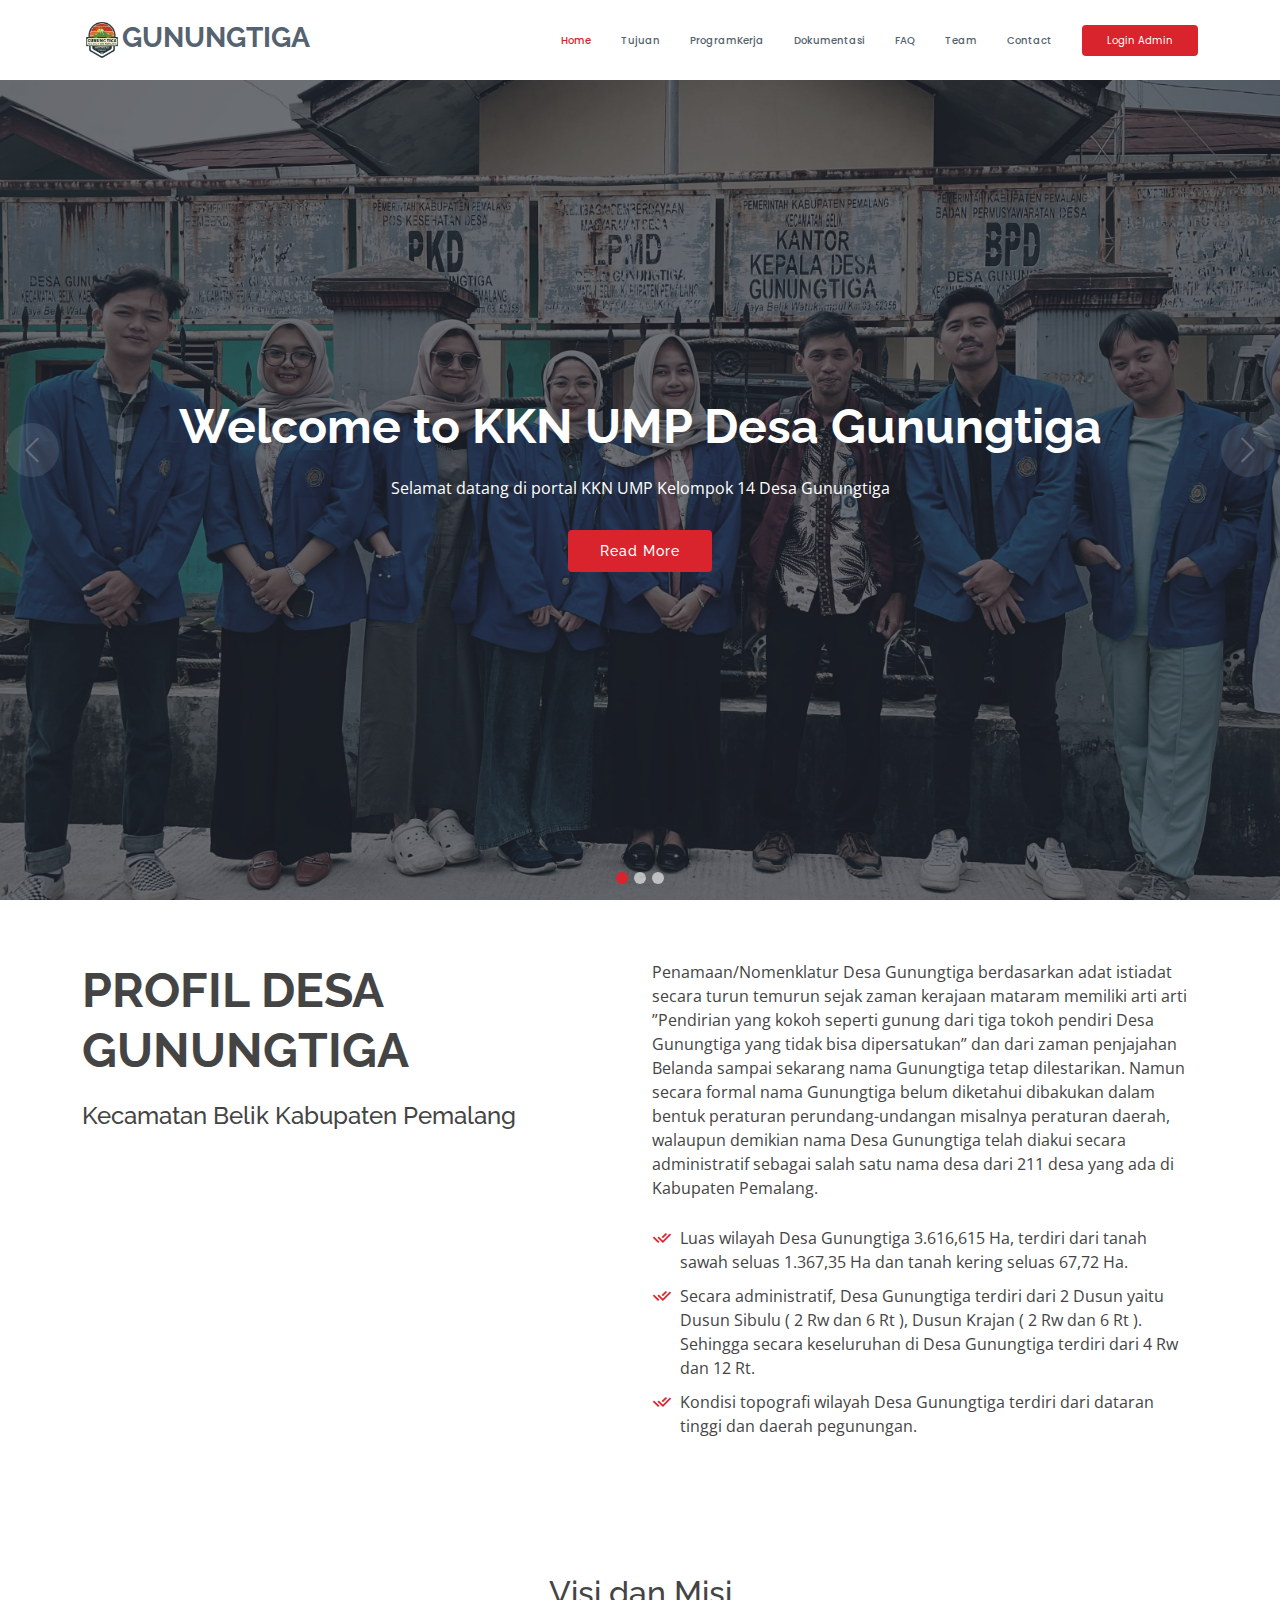
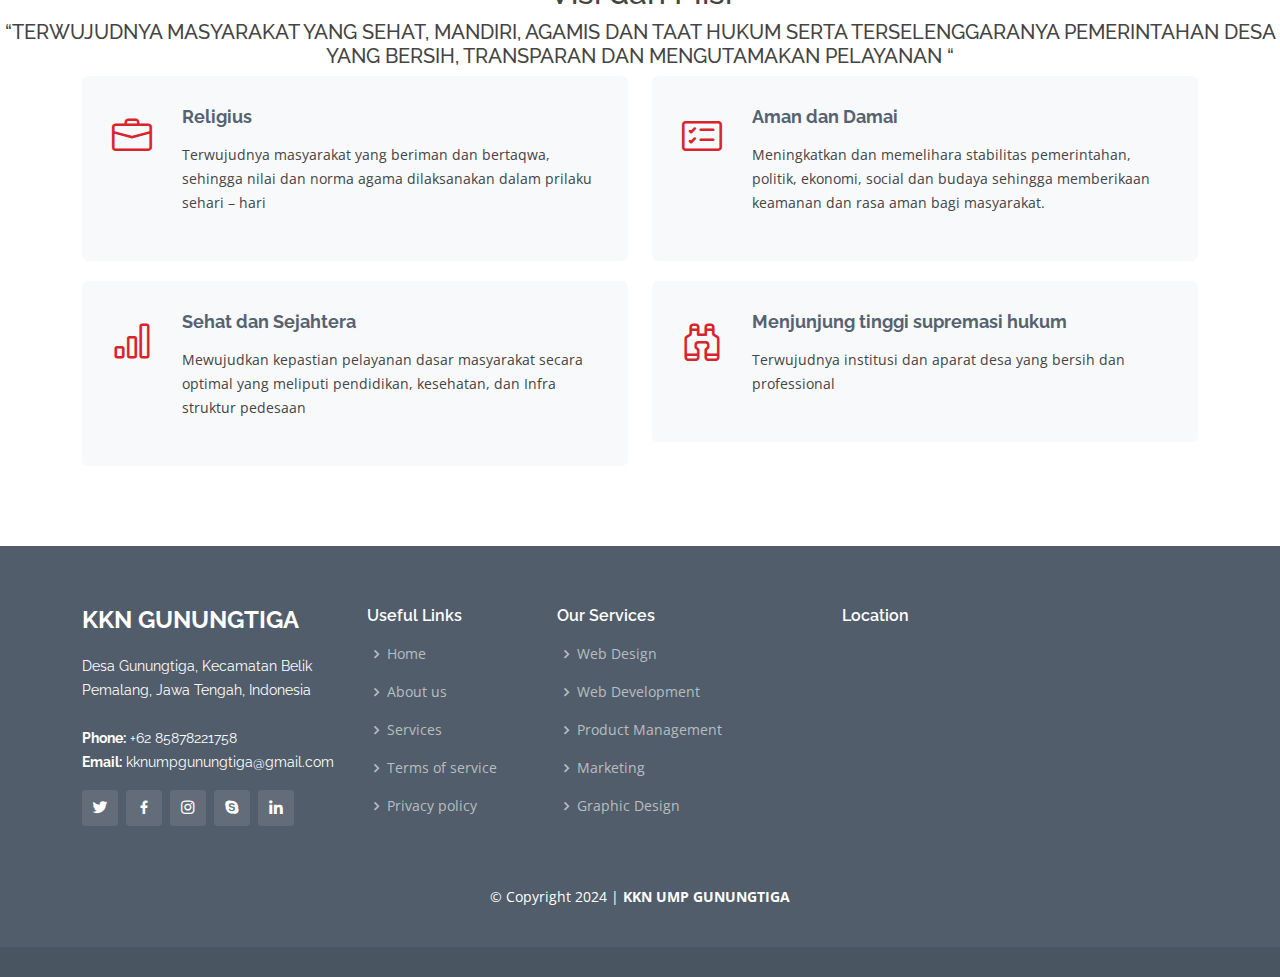
<file: index.html>
<!DOCTYPE html>
<html lang="en">
  <head>
    <meta charset="utf-8" />
    <meta content="width=device-width, initial-scale=1.0" name="viewport" />

    <title>KKN GUNUNGTIGA</title>
    <meta content="" name="description" />
    <meta content="" name="keywords" />

    <!-- Favicons -->
    <link href="assets/img/logo1.png" rel="icon" />
    <link href="assets/img/apple-touch-icon.png" rel="apple-touch-icon" />

    <!-- Google Fonts -->
    <link href="https://fonts.googleapis.com/css?family=Open+Sans:300,300i,400,400i,600,600i,700,700i|Raleway:300,300i,400,400i,500,500i,600,600i,700,700i|Poppins:300,300i,400,400i,500,500i,600,600i,700,700i" rel="stylesheet" />

    <!-- Vendor CSS Files -->
    <link href="assets/vendor/animate.css/animate.min.css" rel="stylesheet" />
    <link href="assets/vendor/bootstrap/css/bootstrap.min.css" rel="stylesheet" />
    <link href="assets/vendor/bootstrap-icons/bootstrap-icons.css" rel="stylesheet" />
    <link href="assets/vendor/boxicons/css/boxicons.min.css" rel="stylesheet" />
    <link href="assets/vendor/glightbox/css/glightbox.min.css" rel="stylesheet" />
    <link href="assets/vendor/remixicon/remixicon.css" rel="stylesheet" />
    <link href="assets/vendor/swiper/swiper-bundle.min.css" rel="stylesheet" />

    <!-- Template Main CSS File -->
    <link href="assets/css/style.css" rel="stylesheet" />

    <!-- =======================================================
  * Template Name: Sailor
  * Template URL: https://bootstrapmade.com/sailor-free-bootstrap-theme/
  * Updated: Mar 17 2024 with Bootstrap v5.3.3
  * Author: BootstrapMade.com
  * License: https://bootstrapmade.com/license/
  ======================================================== -->
  </head>

  <body>
    <!-- ======= Header ======= -->
    <header id="header" class="fixed-top d-flex align-items-center">
      <div class="container d-flex align-items-center">
        <h1 class="logo me-auto">
                <img src="assets/img/logo1.png" class="img-fluid"alt="Logo Kelompok"></a><a href="index.html">gunungtiga</a></h1>
        <!-- Uncomment below if you prefer to use an image logo -->
        <!-- <a href="index.html" class="logo me-auto"><img src="assets/img/logo.png" alt="" class="img-fluid"></a>-->

        <nav id="navbar" class="navbar">
          <ul>
            <li><a href="index.html" class="active">Home</a></li>

            <li><a href="about.html">Tujuan</a></li>
            <li><a href="services.html">ProgramKerja</a></li>
            <li><a href="portfolio.html">Dokumentasi</a></li>
            <li><a href="pricing.html">FAQ</a></li>
            <li><a href="blog.html">Team</a></li>

            <li><a href="contact.html">Contact</a></li>
            <li><a href="admin/login.html" class="getstarted">Login Admin</a></li>
          </ul>
          <i class="bi bi-list mobile-nav-toggle"></i>
        </nav>
        <!-- .navbar -->
      </div>
    </header>
    <!-- End Header -->

    <!-- ======= Hero Section ======= -->
    <section id="hero">
      <div id="heroCarousel" data-bs-interval="5000" class="carousel slide carousel-fade" data-bs-ride="carousel">
        <ol class="carousel-indicators" id="hero-carousel-indicators"></ol>

        <div class="carousel-inner" role="listbox">
          <!-- Slide 1 -->
          <div class="carousel-item active" style="background-image: url(assets/img/slide/slide-4.jpg)">
            <div class="carousel-container">
              <div class="container">
                <h2 class="animate__animated animate__fadeInDown">Welcome to<span> KKN UMP Desa Gunungtiga</span></h2>
                <p class="animate__animated animate__fadeInUp">Selamat datang di portal KKN UMP Kelompok 14 Desa Gunungtiga</p>
                <a href="#about" class="btn-get-started animate__animated animate__fadeInUp scrollto">Read More</a>
              </div>
            </div>
          </div>

          <!-- Slide 2 -->
          <div class="carousel-item" style="background-image: url(assets/img/slide/slide-5.jpg)">
            <div class="carousel-container">
              <div class="container">
                <h2 class="animate__animated animate__fadeInDown">Judul Kegiatan</h2>
                <p class="animate__animated animate__fadeInUp">
                Transformasi Desa : Edukasi, Inovasi, Spiritualisasi dan Kesadaran Lingkungan 
                Untuk Masa Depan
                </p>
                <a href="#about" class="btn-get-started animate__animated animate__fadeInUp scrollto">Read More</a>
              </div>
            </div>
          </div>

          <!-- Slide 3 -->
          <div class="carousel-item" style="background-image: url(assets/img/slide/slide-7.jpg)">
            <div class="carousel-container">
              <div class="container">
                <h2 class="animate__animated animate__fadeInDown">Tujuan dan Manfaat</h2>
                <p class="animate__animated animate__fadeInUp">
                Mahasiswa memperoleh pengalaman belajar melalui keterlibatannya 
dalam masyarakat yang secara langsung menemukan, merumuskan, 
memecahkan, dan menanggulangi masalah secara pragmatis dan 
interdisipliner.

                </p>
                <a href="#about" class="btn-get-started animate__animated animate__fadeInUp scrollto">Read More</a>
              </div>
            </div>
          </div>
        </div>

        <a class="carousel-control-prev" href="#heroCarousel" role="button" data-bs-slide="prev">
          <span class="carousel-control-prev-icon bi bi-chevron-left" aria-hidden="true"></span>
        </a>

        <a class="carousel-control-next" href="#heroCarousel" role="button" data-bs-slide="next">
          <span class="carousel-control-next-icon bi bi-chevron-right" aria-hidden="true"></span>
        </a>
      </div>
    </section>
    <!-- End Hero -->

    <main id="main">
      <!-- ======= About Section ======= -->
      <section id="about" class="about">
        <div class="container">
          <div class="row content">
            <div class="col-lg-6">
              <h2>Profil Desa Gunungtiga</h2>
              <h3>Kecamatan Belik Kabupaten Pemalang</h3>
            </div>
            <div class="col-lg-6 pt-4 pt-lg-0">
              <p>
              Penamaan/Nomenklatur Desa Gunungtiga berdasarkan adat istiadat secara turun temurun sejak zaman kerajaan mataram memiliki arti arti ”Pendirian yang kokoh seperti gunung dari tiga tokoh pendiri Desa Gunungtiga yang tidak bisa dipersatukan” dan dari zaman penjajahan Belanda sampai sekarang nama Gunungtiga tetap dilestarikan. Namun secara formal nama Gunungtiga belum diketahui dibakukan dalam bentuk peraturan perundang-undangan misalnya peraturan daerah, walaupun demikian nama Desa Gunungtiga telah diakui secara administratif sebagai salah satu nama desa dari 211 desa yang ada di Kabupaten Pemalang.
              <ul>
                <li><i class="ri-check-double-line"></i> Luas wilayah Desa Gunungtiga 3.616,615 Ha, terdiri dari tanah sawah seluas 1.367,35 Ha dan tanah kering seluas 67,72 Ha.</li>
                <li><i class="ri-check-double-line"></i> Secara administratif, Desa Gunungtiga terdiri dari 2 Dusun yaitu Dusun Sibulu ( 2 Rw dan 6 Rt ), Dusun Krajan ( 2 Rw dan 6 Rt ). Sehingga secara keseluruhan di Desa Gunungtiga terdiri dari 4 Rw dan 12 Rt.</li>
                <li><i class="ri-check-double-line"></i> Kondisi topografi wilayah Desa Gunungtiga terdiri dari dataran tinggi dan daerah pegunungan.</li>
              </ul>
              <p class="fst-italic"></p>
            </div>
          </div>
        </div>
      </section>
      <!-- End About Section -->

      <!-- ======= Clients Section ======= -->

      <!-- End Clients Section -->

      <!-- ======= Services Section ======= -->
      <section id="services" class="services">
        <h2 align="center " class="animate__animated animate__fadeInDown">Visi dan <span>Misi</span></h2>
        <h5 align="center" class="animate__animated animate__fadeInDown">“TERWUJUDNYA MASYARAKAT YANG SEHAT, MANDIRI, AGAMIS DAN TAAT HUKUM SERTA TERSELENGGARANYA PEMERINTAHAN DESA YANG BERSIH, TRANSPARAN DAN MENGUTAMAKAN PELAYANAN “
        </h5>
        <div class="container">
          <div class="row">
            <div class="col-md-6">
              <div class="icon-box">
                <i class="bi bi-briefcase"></i>
                <h4><a href="#">Religius</a></h4>
                <p>Terwujudnya masyarakat yang beriman dan bertaqwa, sehingga nilai dan norma agama dilaksanakan dalam prilaku sehari – hari</p>
              </div>
            </div>
            <div class="col-md-6 mt-4 mt-md-0">
              <div class="icon-box">
                <i class="bi bi-card-checklist"></i>
                <h4><a href="#">Aman dan Damai</a></h4>
                <p>Meningkatkan dan memelihara stabilitas pemerintahan, politik, ekonomi, social dan budaya sehingga memberikaan keamanan dan rasa aman bagi masyarakat.</p>
              </div>
            </div>
            <div class="col-md-6 mt-4 mt-md-0">
              <div class="icon-box">
                <i class="bi bi-bar-chart"></i>
                <h4><a href="#">Sehat dan Sejahtera</a></h4>
                <p>Mewujudkan kepastian pelayanan dasar masyarakat secara optimal yang meliputi pendidikan, kesehatan, dan Infra struktur pedesaan</p>
              </div>
            </div>
            <div class="col-md-6 mt-4 mt-md-0">
              <div class="icon-box">
                <i class="bi bi-binoculars"></i>
                <h4><a href="#">Menjunjung tinggi supremasi hukum</a></h4>
                <p>Terwujudnya institusi dan aparat desa yang bersih dan professional</p>
              </div>
            </div>
            
      </section>
      <!-- End Services Section -->

      <!-- ======= Portfolio Section ======= -->

      <!-- End Portfolio Section -->
    </main>
    <!-- End #main -->

    <!-- ======= Footer ======= -->
    <footer id="footer">
      <div class="footer-top">
        <div class="container">
          <div class="row">
            <div class="col-lg-3 col-md-6">
              <div class="footer-info">
                <h3>KKN GUNUNGTIGA</h3>
                <p>
                  Desa Gunungtiga, Kecamatan Belik <br />
                  Pemalang, Jawa Tengah, Indonesia<br /><br />
                  <strong>Phone:</strong> +62 85878221758<br />
                  <strong>Email:</strong> kknumpgunungtiga@gmail.com<br />
                </p>
                <div class="social-links mt-3">
                  <a href="#" class="twitter"><i class="bx bxl-twitter"></i></a>
                  <a href="#" class="facebook"><i class="bx bxl-facebook"></i></a>
                  <a href="#" class="instagram"><i class="bx bxl-instagram"></i></a>
                  <a href="#" class="google-plus"><i class="bx bxl-skype"></i></a>
                  <a href="#" class="linkedin"><i class="bx bxl-linkedin"></i></a>
                </div>
              </div>
            </div>

            <div class="col-lg-2 col-md-6 footer-links">
              <h4>Useful Links</h4>
              <ul>
                <li><i class="bx bx-chevron-right"></i> <a href="#">Home</a></li>
                <li><i class="bx bx-chevron-right"></i> <a href="#">About us</a></li>
                <li><i class="bx bx-chevron-right"></i> <a href="#">Services</a></li>
                <li><i class="bx bx-chevron-right"></i> <a href="#">Terms of service</a></li>
                <li><i class="bx bx-chevron-right"></i> <a href="#">Privacy policy</a></li>
              </ul>
            </div>

            <div class="col-lg-3 col-md-6 footer-links">
              <h4>Our Services</h4>
              <ul>
                <li><i class="bx bx-chevron-right"></i> <a href="#">Web Design</a></li>
                <li><i class="bx bx-chevron-right"></i> <a href="#">Web Development</a></li>
                <li><i class="bx bx-chevron-right"></i> <a href="#">Product Management</a></li>
                <li><i class="bx bx-chevron-right"></i> <a href="#">Marketing</a></li>
                <li><i class="bx bx-chevron-right"></i> <a href="#">Graphic Design</a></li>
              </ul>
            </div>

            <div class="col-lg-4 col-md-6 footer-newsletter">
              <h4>Location</h4>
              <iframe
              src="https://www.google.com/maps/embed?pb=!1m18!1m12!1m3!1d31667.204573681975!2d109.33033023437045!3d-7.195053039838779!2m3!1f0!2f0!3f0!3m2!1i1024!2i768!4f13.1!3m3!1m2!1s0x2e6ff0231871a4b3%3A0x5027a76e3564d80!2sGunungtiga%2C%20Kec.%20Belik%2C%20Kabupaten%20Pemalang%2C%20Jawa%20Tengah!5e0!3m2!1sid!2sid!4v1724328371069!5m2!1sid!2sid"
              allowfullscreen=""
              loading="lazy"
              referrerpolicy="no-referrer-when-downgrade"
              class="map"
            ></iframe>
          </div>
        </div>
      </div>

      <div class="container">
        <div class="copyright">
          &copy; Copyright 2024 | <strong><span>KKN UMP GUNUNGTIGA</span></strong
          >
        </div>
        <div class="credits">
          <!-- All the links in the footer should remain intact. -->
          <!-- You can delete the links only if you purchased the pro version. -->
          <!-- Licensing information: https://bootstrapmade.com/license/ -->
          <!-- Purchase the pro version with working PHP/AJAX contact form: https://bootstrapmade.com/sailor-free-bootstrap-theme/ -->
          
        </div>
      </div>
    </footer>
    <!-- End Footer -->

    <a href="#" class="back-to-top d-flex align-items-center justify-content-center"><i class="bi bi-arrow-up-short"></i></a>

    <!-- Vendor JS Files -->
    <script src="assets/vendor/bootstrap/js/bootstrap.bundle.min.js"></script>
    <script src="assets/vendor/glightbox/js/glightbox.min.js"></script>
    <script src="assets/vendor/isotope-layout/isotope.pkgd.min.js"></script>
    <script src="assets/vendor/swiper/swiper-bundle.min.js"></script>
    <script src="assets/vendor/waypoints/noframework.waypoints.js"></script>
    <script src="assets/vendor/php-email-form/validate.js"></script>

    <!-- Template Main JS File -->
    <script src="assets/js/main.js"></script>
  </body>
</html>
</file>
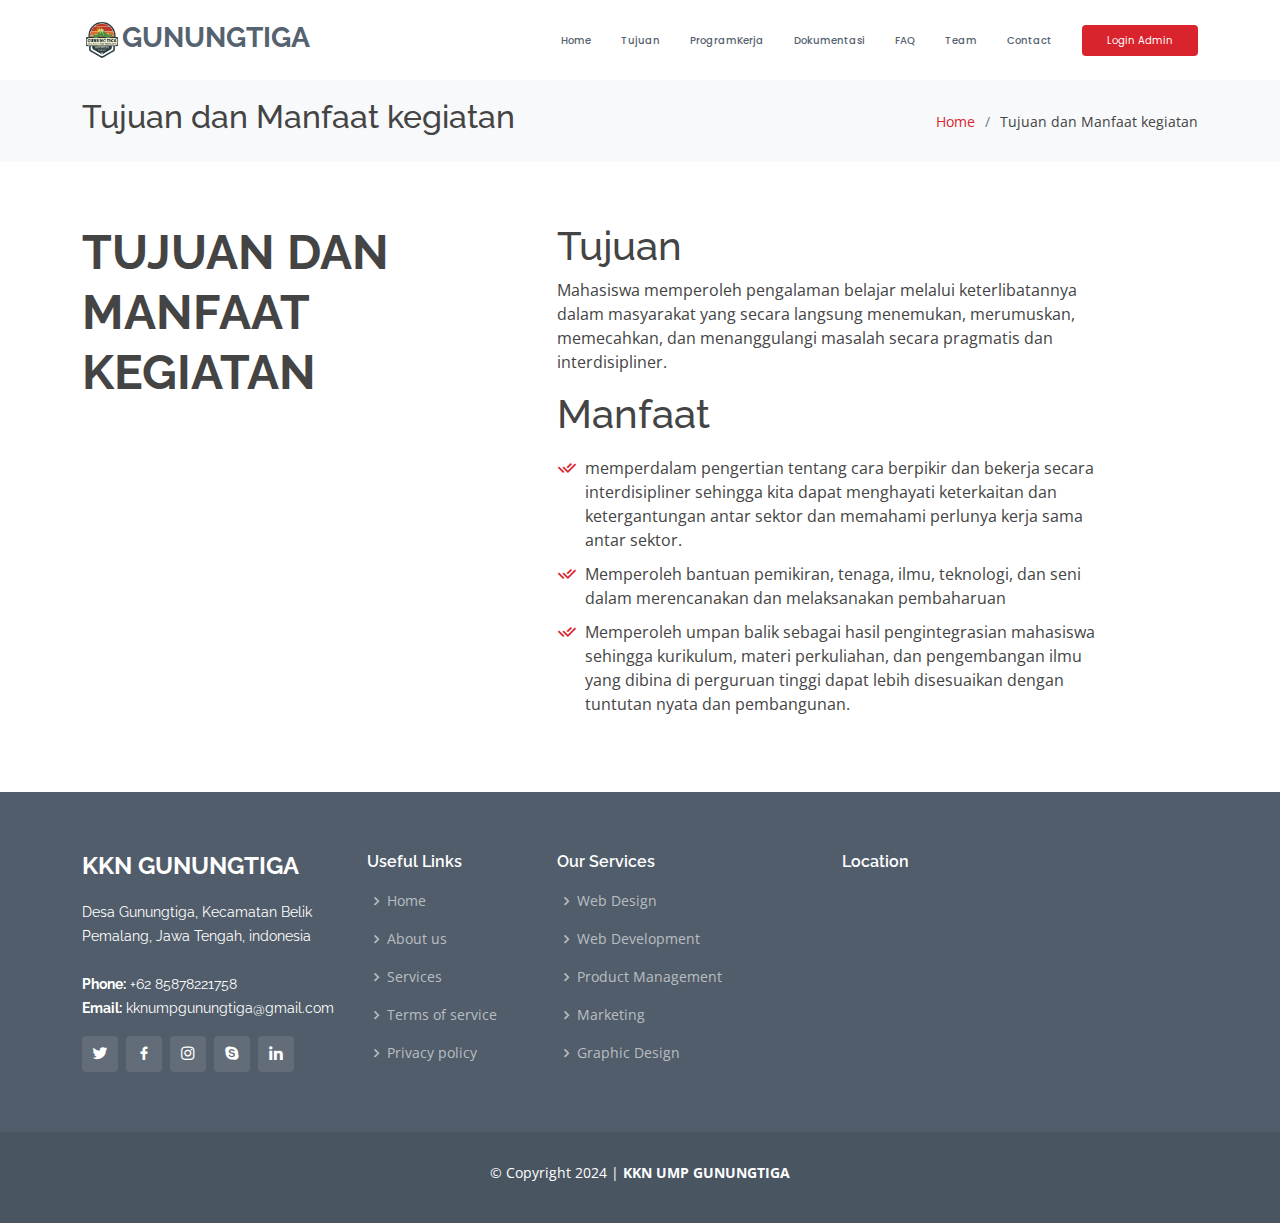
<file: about.html>
<!DOCTYPE html>
<html lang="en">
  <head>
    <meta charset="utf-8" />
    <meta content="width=device-width, initial-scale=1.0" name="viewport" />

    <title>Tujuan Kegiatan</title>
    <meta content="" name="description" />
    <meta content="" name="keywords" />

    <!-- Favicons -->
    <link href="assets/img/favicon.png" rel="icon" />
    <link href="assets/img/apple-touch-icon.png" rel="apple-touch-icon" />

    <!-- Google Fonts -->
    <link href="https://fonts.googleapis.com/css?family=Open+Sans:300,300i,400,400i,600,600i,700,700i|Raleway:300,300i,400,400i,500,500i,600,600i,700,700i|Poppins:300,300i,400,400i,500,500i,600,600i,700,700i" rel="stylesheet" />

    <!-- Vendor CSS Files -->
    <link href="assets/vendor/animate.css/animate.min.css" rel="stylesheet" />
    <link href="assets/vendor/bootstrap/css/bootstrap.min.css" rel="stylesheet" />
    <link href="assets/vendor/bootstrap-icons/bootstrap-icons.css" rel="stylesheet" />
    <link href="assets/vendor/boxicons/css/boxicons.min.css" rel="stylesheet" />
    <link href="assets/vendor/glightbox/css/glightbox.min.css" rel="stylesheet" />
    <link href="assets/vendor/remixicon/remixicon.css" rel="stylesheet" />
    <link href="assets/vendor/swiper/swiper-bundle.min.css" rel="stylesheet" />

    <!-- Template Main CSS File -->
    <link href="assets/css/style.css" rel="stylesheet" />

    <!-- =======================================================
  * Template Name: Sailor
  * Template URL: https://bootstrapmade.com/sailor-free-bootstrap-theme/
  * Updated: Mar 17 2024 with Bootstrap v5.3.3
  * Author: BootstrapMade.com
  * License: https://bootstrapmade.com/license/
  ======================================================== -->
  </head>

  <body>
    <!-- ======= Header ======= -->
    <header id="header" class="fixed-top d-flex align-items-center">
      <div class="container d-flex align-items-center">
        <h1 class="logo me-auto">
        <img src="assets/img/logo1.png" class="img-fluid"alt="Logo Kelompok"></a><a href="index.html">GUNUNGTIGA</a></h1>
        <!-- Uncomment below if you prefer to use an image logo -->
        <!-- <a href="index.html" class="logo me-auto"><img src="assets/img/logo.png" alt="" class="img-fluid"></a>-->

        <nav id="navbar" class="navbar">
          <ul>
            <li><a href="index.html">Home</a></li>

            <li><a href="about.html">Tujuan</a></li>
            <li><a href="services.html">ProgramKerja</a></li>
            <li><a href="portfolio.html">Dokumentasi</a></li>
            <li><a href="pricing.html">FAQ</a></li>
            <li><a href="blog.html">Team</a></li>

            <li><a href="contact.html">Contact</a></li>
            <li><a href="admin/login.html" class="getstarted">Login Admin</a></li>
          </ul>
          <i class="bi bi-list mobile-nav-toggle"></i>
        </nav>
        <!-- .navbar -->
      </div>
    </header>
    <!-- End Header -->

    <main id="main">
      <!-- ======= Breadcrumbs ======= -->
      <section id="breadcrumbs" class="breadcrumbs">
        <div class="container">
          <div class="d-flex justify-content-between align-items-center">
            <h2>Tujuan dan Manfaat kegiatan</h2>
            <ol>
              <li><a href="index.html">Home</a></li>
              <li>Tujuan dan Manfaat kegiatan</li>
            </ol>
          </div>
        </div>
      </section>
      <!-- End Breadcrumbs -->

      <!-- ======= About Section ======= -->
      <section id="about" class="about">
        <div class="container">
          <div class="row content">
            <div class="col-lg-5">
              <h2>Tujuan dan Manfaat kegiatan</h2>
              <h3></h3>
            </div>
            <div class="col-lg-6 pt-4 pt-lg-0">
              <h1>Tujuan</h1>
              <p> Mahasiswa memperoleh pengalaman belajar melalui keterlibatannya 
dalam masyarakat yang secara langsung menemukan, merumuskan, 
memecahkan, dan menanggulangi masalah secara pragmatis dan 
interdisipliner.</p>
              <h1>Manfaat</h1>
              <ul>
                <li><i class="ri-check-double-line"></i> memperdalam pengertian tentang cara berpikir dan bekerja secara 
interdisipliner sehingga kita dapat menghayati keterkaitan dan 
ketergantungan antar sektor dan memahami perlunya kerja sama 
antar sektor. </li>
                <li><i class="ri-check-double-line"></i>  Memperoleh bantuan pemikiran, tenaga, ilmu, teknologi, dan seni 
                dalam merencanakan dan melaksanakan pembaharuan</li>
                <li><i class="ri-check-double-line"></i>  Memperoleh umpan balik sebagai hasil pengintegrasian mahasiswa 
sehingga kurikulum, materi perkuliahan, dan pengembangan ilmu 
yang dibina di perguruan tinggi dapat lebih disesuaikan dengan 
tuntutan nyata dan pembangunan. </li>
              </ul>
            </div>
          </div>
        </div>
      </section>
      <!-- End About Section -->

      <!-- ======= Team Section ======= -->

      <!-- End Team Section -->

      <!-- ======= Our Skills Section ======= -->

      <!-- End Our Skills Section -->
    </main>
    <!-- End #main -->

    <!-- ======= Footer ======= -->
    <footer id="footer">
      <div class="footer-top">
        <div class="container">
          <div class="row">
            <div class="col-lg-3 col-md-6">
              <div class="footer-info">
                <h3>KKN GUNUNGTIGA</h3>
                <p>
                  Desa Gunungtiga, Kecamatan Belik <br />
                  Pemalang, Jawa Tengah, indonesia<br /><br />
                  <strong>Phone:</strong> +62 85878221758<br />
                  <strong>Email:</strong> kknumpgunungtiga@gmail.com<br />
                </p>
                <div class="social-links mt-3">
                  <a href="#" class="twitter"><i class="bx bxl-twitter"></i></a>
                  <a href="#" class="facebook"><i class="bx bxl-facebook"></i></a>
                  <a href="#" class="instagram"><i class="bx bxl-instagram"></i></a>
                  <a href="#" class="google-plus"><i class="bx bxl-skype"></i></a>
                  <a href="#" class="linkedin"><i class="bx bxl-linkedin"></i></a>
                </div>
              </div>
            </div>

            <div class="col-lg-2 col-md-6 footer-links">
              <h4>Useful Links</h4>
              <ul>
                <li><i class="bx bx-chevron-right"></i> <a href="#">Home</a></li>
                <li><i class="bx bx-chevron-right"></i> <a href="#">About us</a></li>
                <li><i class="bx bx-chevron-right"></i> <a href="#">Services</a></li>
                <li><i class="bx bx-chevron-right"></i> <a href="#">Terms of service</a></li>
                <li><i class="bx bx-chevron-right"></i> <a href="#">Privacy policy</a></li>
              </ul>
            </div>

            <div class="col-lg-3 col-md-6 footer-links">
              <h4>Our Services</h4>
              <ul>
                <li><i class="bx bx-chevron-right"></i> <a href="#">Web Design</a></li>
                <li><i class="bx bx-chevron-right"></i> <a href="#">Web Development</a></li>
                <li><i class="bx bx-chevron-right"></i> <a href="#">Product Management</a></li>
                <li><i class="bx bx-chevron-right"></i> <a href="#">Marketing</a></li>
                <li><i class="bx bx-chevron-right"></i> <a href="#">Graphic Design</a></li>
              </ul>
            </div>

            <div class="col-lg-4 col-md-6 footer-newsletter">
              <h4>Location</h4>
              <iframe
                src="https://www.google.com/maps/embed?pb=!1m18!1m12!1m3!1d31667.204573681975!2d109.33033023437045!3d-7.195053039838779!2m3!1f0!2f0!3f0!3m2!1i1024!2i768!4f13.1!3m3!1m2!1s0x2e6ff0231871a4b3%3A0x5027a76e3564d80!2sGunungtiga%2C%20Kec.%20Belik%2C%20Kabupaten%20Pemalang%2C%20Jawa%20Tengah!5e0!3m2!1sid!2sid!4v1724328371069!5m2!1sid!2sid"x
                allowfullscreen=""
                loading="lazy"
                referrerpolicy="no-referrer-when-downgrade"
                class="map"
              ></iframe>
            </div>
          </div>
        </div>
      </div>

      <div class="container">
        <div class="copyright">
          &copy; Copyright 2024 | <strong><span>KKN UMP GUNUNGTIGA</span></strong
          >
        </div>
        <div class="credits">
          <!-- All the links in the footer should remain intact. -->
          <!-- You can delete the links only if you purchased the pro version. -->
          <!-- Licensing information: https://bootstrapmade.com/license/ -->
          <!-- Purchase the pro version with working PHP/AJAX contact form: https://bootstrapmade.com/sailor-free-bootstrap-theme/ -->
          
        </div>
      </div>
    </footer>
    <!-- End Footer -->

    <a href="#" class="back-to-top d-flex align-items-center justify-content-center"><i class="bi bi-arrow-up-short"></i></a>

    <!-- Vendor JS Files -->
    <script src="assets/vendor/bootstrap/js/bootstrap.bundle.min.js"></script>
    <script src="assets/vendor/glightbox/js/glightbox.min.js"></script>
    <script src="assets/vendor/isotope-layout/isotope.pkgd.min.js"></script>
    <script src="assets/vendor/swiper/swiper-bundle.min.js"></script>
    <script src="assets/vendor/waypoints/noframework.waypoints.js"></script>
    <script src="assets/vendor/php-email-form/validate.js"></script>

    <!-- Template Main JS File -->
    <script src="assets/js/main.js"></script>
  </body>
</html>
</file>
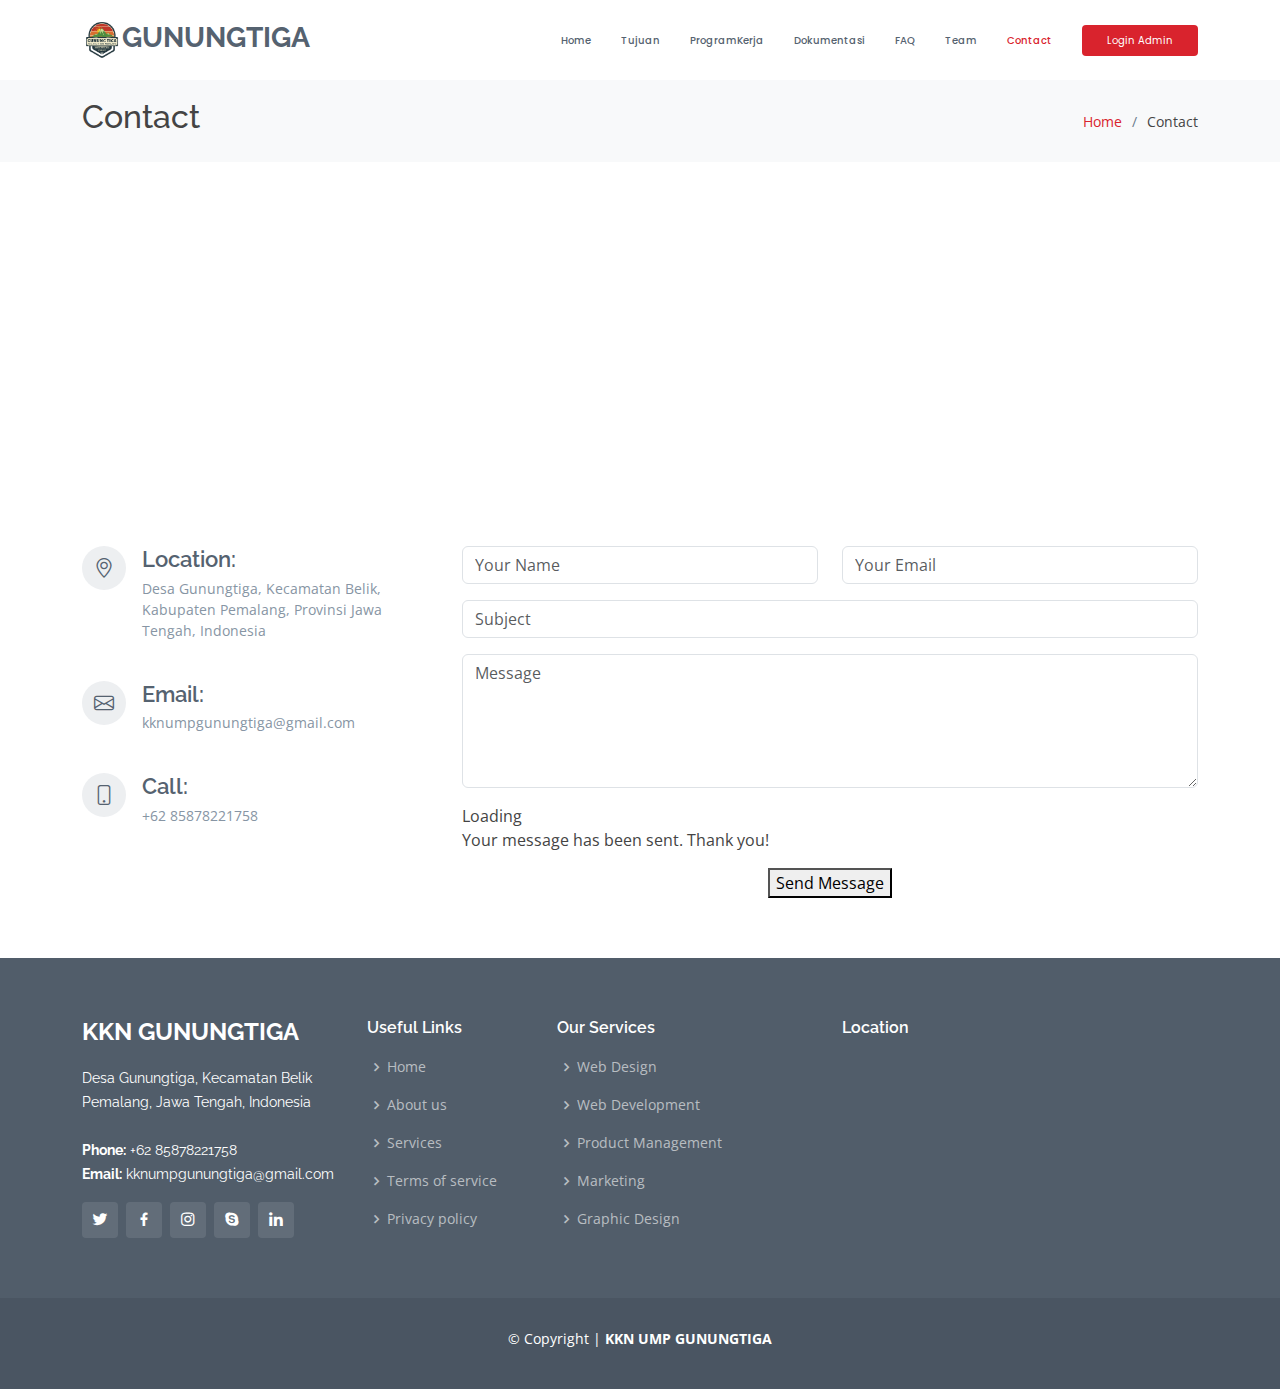
<file: contact.html>
<!DOCTYPE html>
<html lang="en">
  <head>
    <meta charset="utf-8" />
    <meta content="width=device-width, initial-scale=1.0" name="viewport" />

    <title>Contact</title>
    <meta content="" name="description" />
    <meta content="" name="keywords" />

    <!-- Favicons -->
    <link href="assets/img/favicon.png" rel="icon" />
    <link href="assets/img/apple-touch-icon.png" rel="apple-touch-icon" />

    <!-- Google Fonts -->
    <link href="https://fonts.googleapis.com/css?family=Open+Sans:300,300i,400,400i,600,600i,700,700i|Raleway:300,300i,400,400i,500,500i,600,600i,700,700i|Poppins:300,300i,400,400i,500,500i,600,600i,700,700i" rel="stylesheet" />

    <!-- Vendor CSS Files -->
    <link href="assets/vendor/animate.css/animate.min.css" rel="stylesheet" />
    <link href="assets/vendor/bootstrap/css/bootstrap.min.css" rel="stylesheet" />
    <link href="assets/vendor/bootstrap-icons/bootstrap-icons.css" rel="stylesheet" />
    <link href="assets/vendor/boxicons/css/boxicons.min.css" rel="stylesheet" />
    <link href="assets/vendor/glightbox/css/glightbox.min.css" rel="stylesheet" />
    <link href="assets/vendor/remixicon/remixicon.css" rel="stylesheet" />
    <link href="assets/vendor/swiper/swiper-bundle.min.css" rel="stylesheet" />

    <!-- Template Main CSS File -->
    <link href="assets/css/style.css" rel="stylesheet" />

    <!-- =======================================================
  * Template Name: Sailor
  * Template URL: https://bootstrapmade.com/sailor-free-bootstrap-theme/
  * Updated: Mar 17 2024 with Bootstrap v5.3.3
  * Author: BootstrapMade.com
  * License: https://bootstrapmade.com/license/
  ======================================================== -->
  </head>

  <body>
    <!-- ======= Header ======= -->
    <header id="header" class="fixed-top d-flex align-items-center">
      <div class="container d-flex align-items-center">
        <h1 class="logo me-auto">
        <img src="assets/img/logo1.png" class="img-fluid"alt="Logo Kelompok"></a><a href="index.html">GUNUNGTIGA</a></h1>
        <!-- Uncomment below if you prefer to use an image logo -->
        <!-- <a href="index.html" class="logo me-auto"><img src="assets/img/logo.png" alt="" class="img-fluid"></a>-->

        <nav id="navbar" class="navbar">
          <ul>
            <li><a href="index.html">Home</a></li>

            <li><a href="about.html">Tujuan</a></li>
            <li><a href="services.html">ProgramKerja</a></li>
            <li><a href="portfolio.html">Dokumentasi</a></li>
            <li><a href="pricing.html">FAQ</a></li>
            <li><a href="blog.html">Team</a></li>

            <li><a href="contact.html" class="active">Contact</a></li>
            <li><a href="admin/login.html" class="getstarted">Login Admin</a></li>
          </ul>
          <i class="bi bi-list mobile-nav-toggle"></i>
        </nav>
        <!-- .navbar -->
      </div>
    </header>
    <!-- End Header -->

    <main id="main">
      <!-- ======= Breadcrumbs ======= -->
      <section id="breadcrumbs" class="breadcrumbs">
        <div class="container">
          <div class="d-flex justify-content-between align-items-center">
            <h2>Contact</h2>
            <ol>
              <li><a href="index.html">Home</a></li>
              <li>Contact</li>
            </ol>
          </div>
        </div>
      </section>
      <!-- End Breadcrumbs -->

      <!-- ======= Contact Section ======= -->
      <section id="contact" class="contact">
        <div class="container">
          <div>
            <iframe
              style="border: 0; width: 100%; height: 270px"
              src="https://www.google.com/maps/embed?pb=!1m18!1m12!1m3!1d31667.204573681975!2d109.33033023437045!3d-7.195053039838779!2m3!1f0!2f0!3f0!3m2!1i1024!2i768!4f13.1!3m3!1m2!1s0x2e6ff0231871a4b3%3A0x5027a76e3564d80!2sGunungtiga%2C%20Kec.%20Belik%2C%20Kabupaten%20Pemalang%2C%20Jawa%20Tengah!5e0!3m2!1sid!2sid!4v1724328371069!5m2!1sid!2sid"
              frameborder="0"
              allowfullscreen
            ></iframe>
          </div>

          <div class="row mt-5">
            <div class="col-lg-4">
              <div class="info">
                <div class="address">
                  <i class="bi bi-geo-alt"></i>
                  <h4>Location:</h4>
                  <p>Desa Gunungtiga, Kecamatan Belik,  Kabupaten Pemalang, Provinsi Jawa Tengah, Indonesia</p>
                </div>

                <div class="email">
                  <i class="bi bi-envelope"></i>
                  <h4>Email:</h4>
                  <p>kknumpgunungtiga@gmail.com</p>
                </div>

                <div class="phone">
                  <i class="bi bi-phone"></i>
                  <h4>Call:</h4>
                  <p>+62 85878221758</p>
                </div>
              </div>
            </div>

            <div class="col-lg-8 mt-5 mt-lg-0">
              <form action="forms/contact.html" method="post" role="form" class="html-email-form">
                <div class="row">
                  <div class="col-md-6 form-group">
                    <input type="text" name="name" class="form-control" id="name" placeholder="Your Name" required />
                  </div>
                  <div class="col-md-6 form-group mt-3 mt-md-0">
                    <input type="email" class="form-control" name="email" id="email" placeholder="Your Email" required />
                  </div>
                </div>
                <div class="form-group mt-3">
                  <input type="text" class="form-control" name="subject" id="subject" placeholder="Subject" required />
                </div>
                <div class="form-group mt-3">
                  <textarea class="form-control" name="message" rows="5" placeholder="Message" required></textarea>
                </div>
                <div class="my-3">
                  <div class="loading">Loading</div>
                  <div class="error-message"></div>
                  <div class="sent-message">Your message has been sent. Thank you!</div>
                </div>
                <div class="text-center"><button type="submit">Send Message</button></div>
              </form>
            </div>
          </div>
        </div>
      </section>
      <!-- End Contact Section -->
    </main>
    <!-- End #main -->

    <!-- ======= Footer ======= -->
    <footer id="footer">
      <div class="footer-top">
        <div class="container">
          <div class="row">
            <div class="col-lg-3 col-md-6">
              <div class="footer-info">
                <h3>KKN GUNUNGTIGA</h3>
                <p>
                Desa Gunungtiga, Kecamatan Belik<br />
                Pemalang, Jawa Tengah, Indonesia<br /><br />
                  <strong>Phone:</strong> +62 85878221758<br />
                  <strong>Email:</strong> kknumpgunungtiga@gmail.com<br />
                </p>
                <div class="social-links mt-3">
                  <a href="#" class="twitter"><i class="bx bxl-twitter"></i></a>
                  <a href="#" class="facebook"><i class="bx bxl-facebook"></i></a>
                  <a href="#" class="instagram"><i class="bx bxl-instagram"></i></a>
                  <a href="#" class="google-plus"><i class="bx bxl-skype"></i></a>
                  <a href="#" class="linkedin"><i class="bx bxl-linkedin"></i></a>
                </div>
              </div>
            </div>

            <div class="col-lg-2 col-md-6 footer-links">
              <h4>Useful Links</h4>
              <ul>
                <li><i class="bx bx-chevron-right"></i> <a href="#">Home</a></li>
                <li><i class="bx bx-chevron-right"></i> <a href="#">About us</a></li>
                <li><i class="bx bx-chevron-right"></i> <a href="#">Services</a></li>
                <li><i class="bx bx-chevron-right"></i> <a href="#">Terms of service</a></li>
                <li><i class="bx bx-chevron-right"></i> <a href="#">Privacy policy</a></li>
              </ul>
            </div>

            <div class="col-lg-3 col-md-6 footer-links">
              <h4>Our Services</h4>
              <ul>
                <li><i class="bx bx-chevron-right"></i> <a href="#">Web Design</a></li>
                <li><i class="bx bx-chevron-right"></i> <a href="#">Web Development</a></li>
                <li><i class="bx bx-chevron-right"></i> <a href="#">Product Management</a></li>
                <li><i class="bx bx-chevron-right"></i> <a href="#">Marketing</a></li>
                <li><i class="bx bx-chevron-right"></i> <a href="#">Graphic Design</a></li>
              </ul>
            </div>

            <div class="col-lg-4 col-md-6 footer-newsletter">
              <h4>Location</h4>
              <iframe
                src="https://www.google.com/maps/embed?pb=!1m18!1m12!1m3!1d31667.204573681975!2d109.33033023437045!3d-7.195053039838779!2m3!1f0!2f0!3f0!3m2!1i1024!2i768!4f13.1!3m3!1m2!1s0x2e6ff0231871a4b3%3A0x5027a76e3564d80!2sGunungtiga%2C%20Kec.%20Belik%2C%20Kabupaten%20Pemalang%2C%20Jawa%20Tengah!5e0!3m2!1sid!2sid!4v1724328371069!5m2!1sid!2sid"
                allowfullscreen=""
                loading="lazy"
                referrerpolicy="no-referrer-when-downgrade"
                class="map"
              ></iframe>
            </div>
          </div>
        </div>
      </div>

      <div class="container">
        <div class="copyright">
          &copy; Copyright | <strong><span>KKN UMP GUNUNGTIGA</span></strong
        </div>
        <div class="credits">
          <!-- All the links in the footer should remain intact. -->
          <!-- You can delete the links only if you purchased the pro version. -->
          <!-- Licensing information: https://bootstrapmade.com/license/ -->
          <!-- Purchase the pro version with working PHP/AJAX contact form: https://bootstrapmade.com/sailor-free-bootstrap-theme/ -->
          
        </div>
      </div>
    </footer>
    <!-- End Footer -->

    <a href="#" class="back-to-top d-flex align-items-center justify-content-center"><i class="bi bi-arrow-up-short"></i></a>

    <!-- Vendor JS Files -->
    <script src="assets/vendor/bootstrap/js/bootstrap.bundle.min.js"></script>
    <script src="assets/vendor/glightbox/js/glightbox.min.js"></script>
    <script src="assets/vendor/isotope-layout/isotope.pkgd.min.js"></script>
    <script src="assets/vendor/swiper/swiper-bundle.min.js"></script>
    <script src="assets/vendor/waypoints/noframework.waypoints.js"></script>
    <script src="assets/vendor/php-email-form/validate.js"></script>

    <!-- Template Main JS File -->
    <script src="assets/js/main.js"></script>
  </body>
</html>
</file>
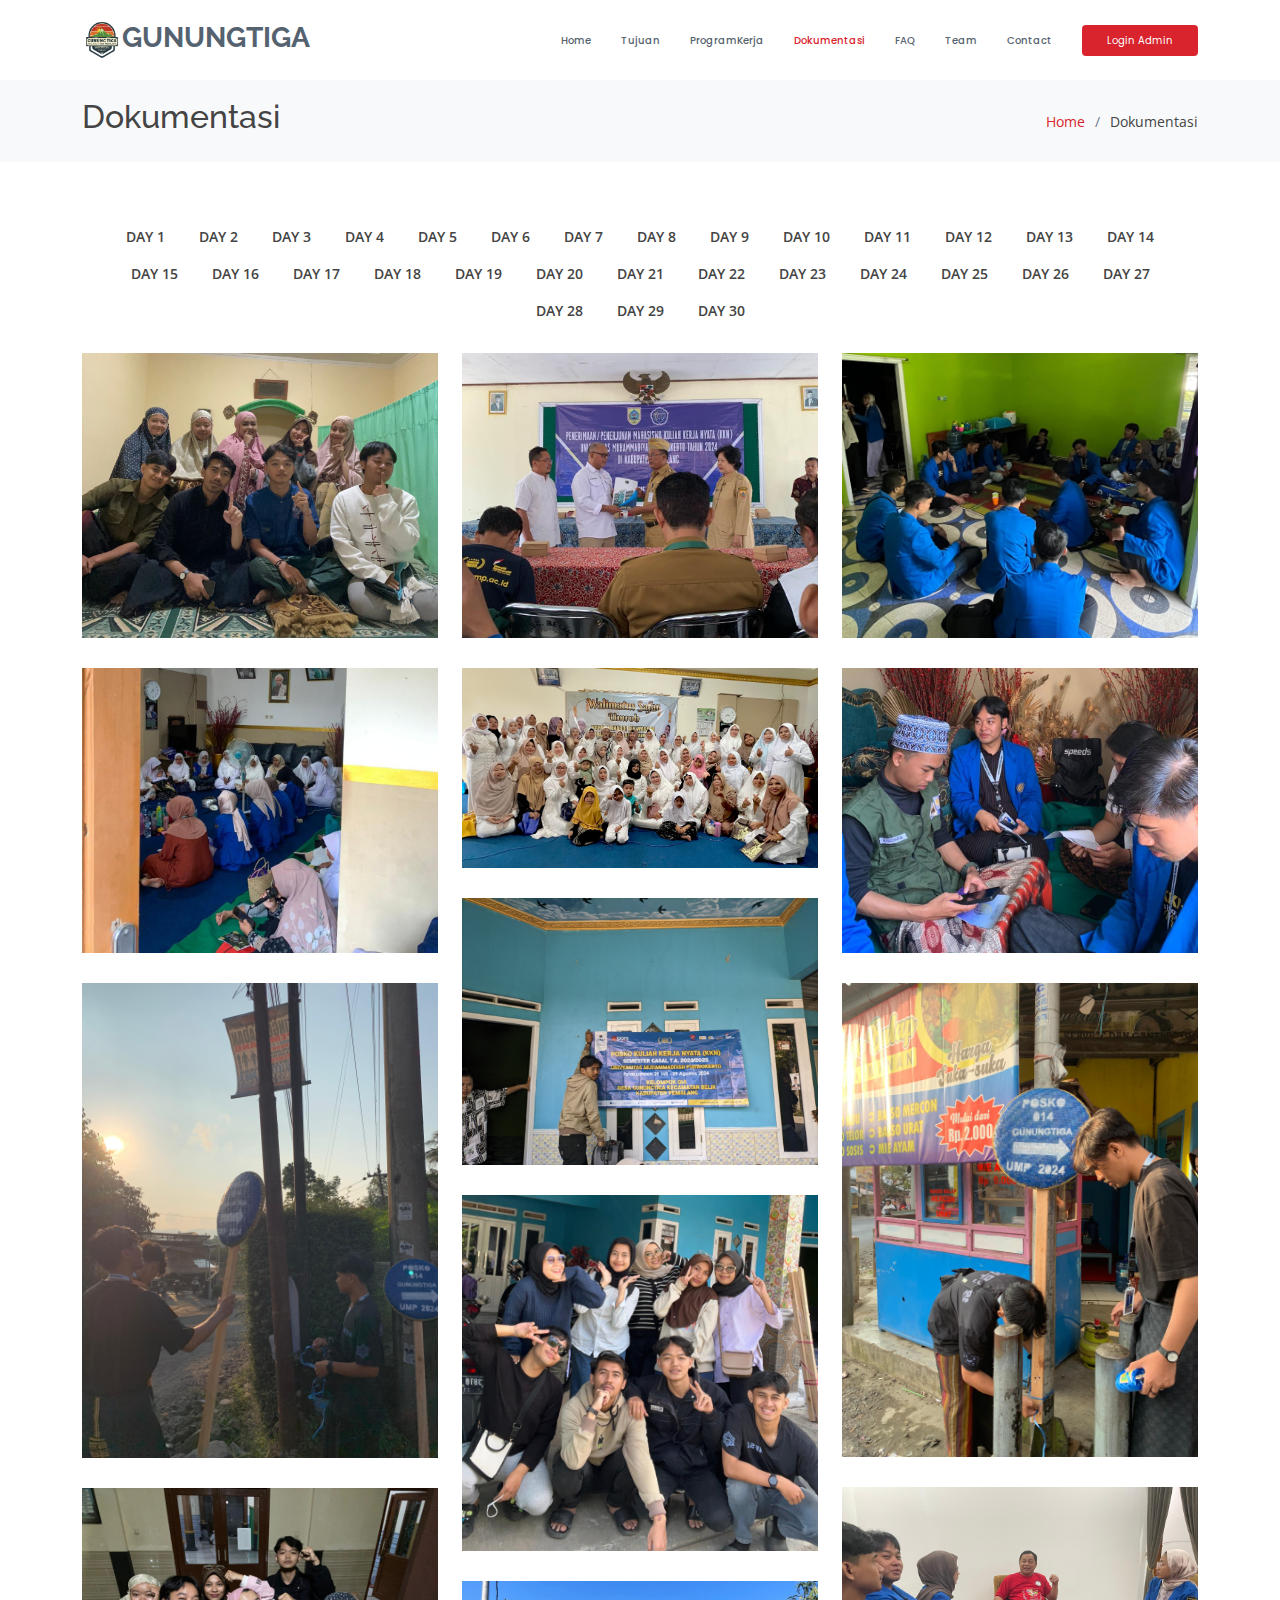
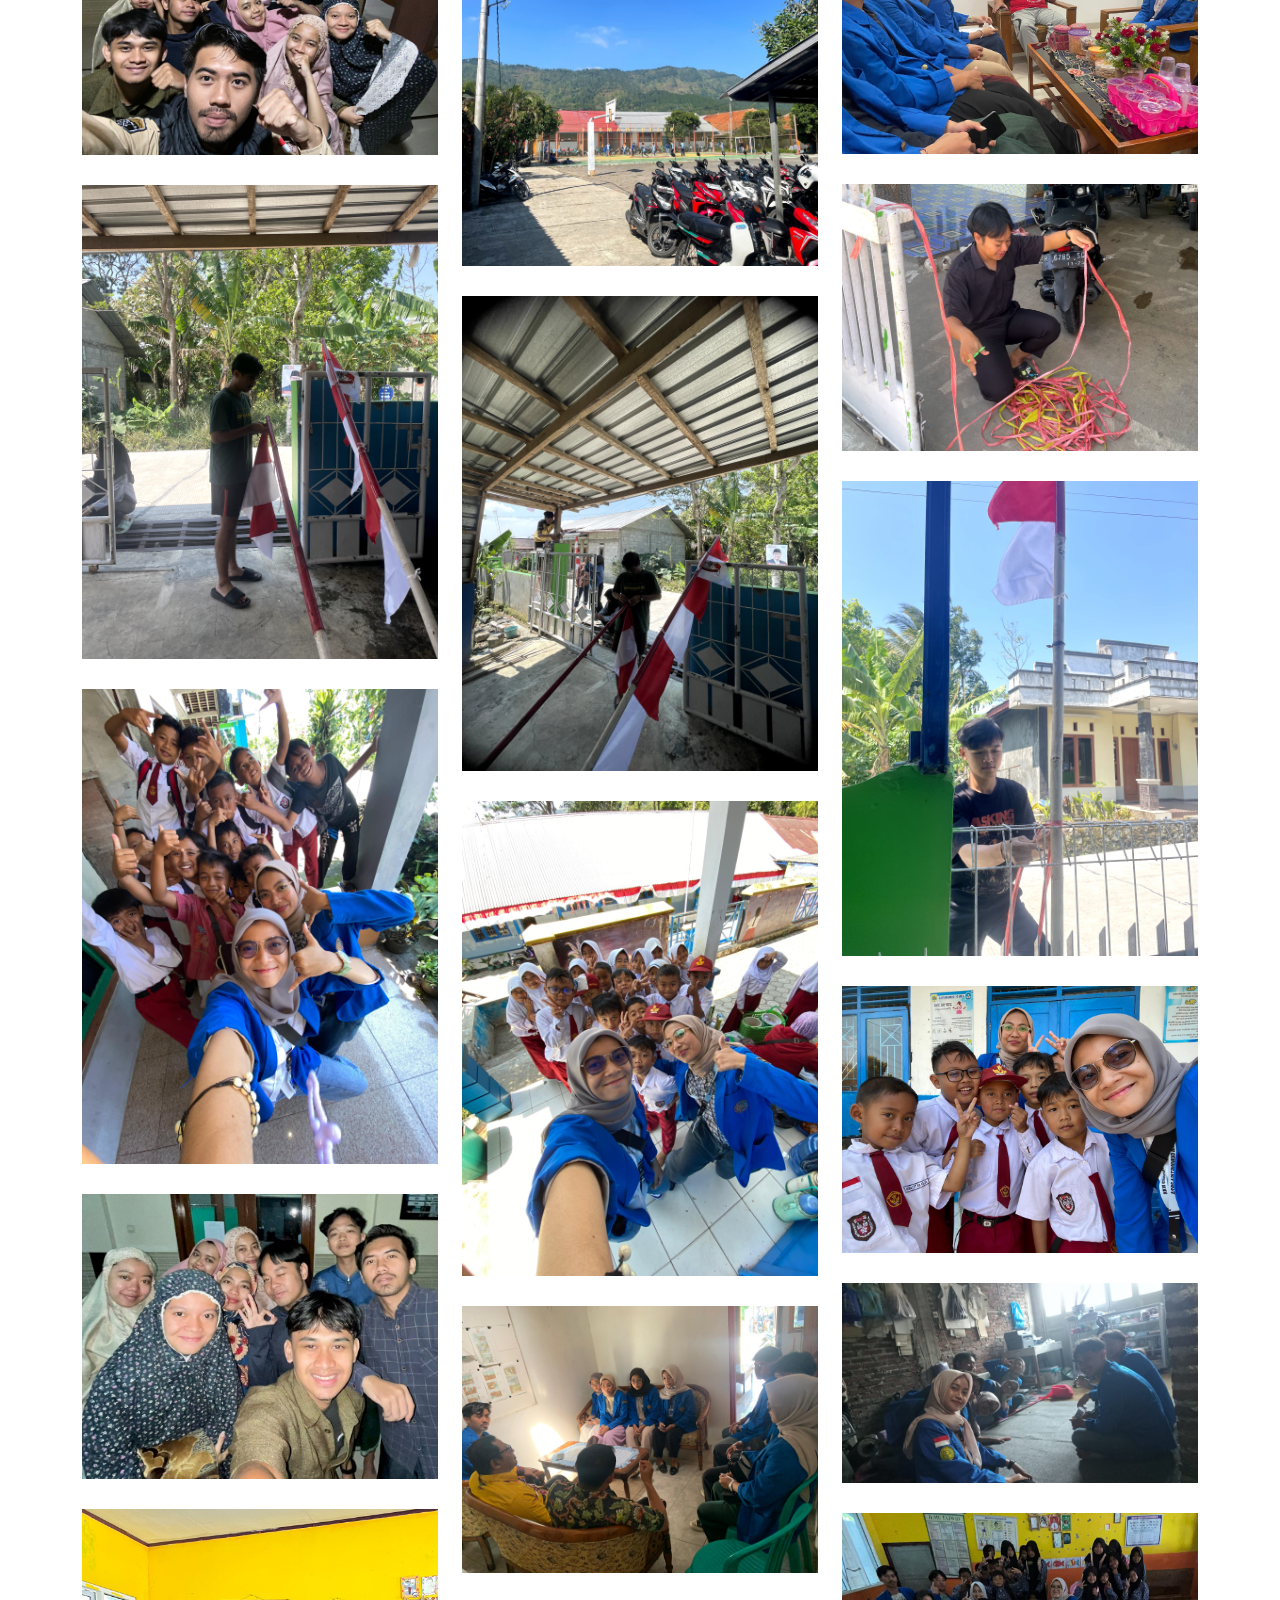
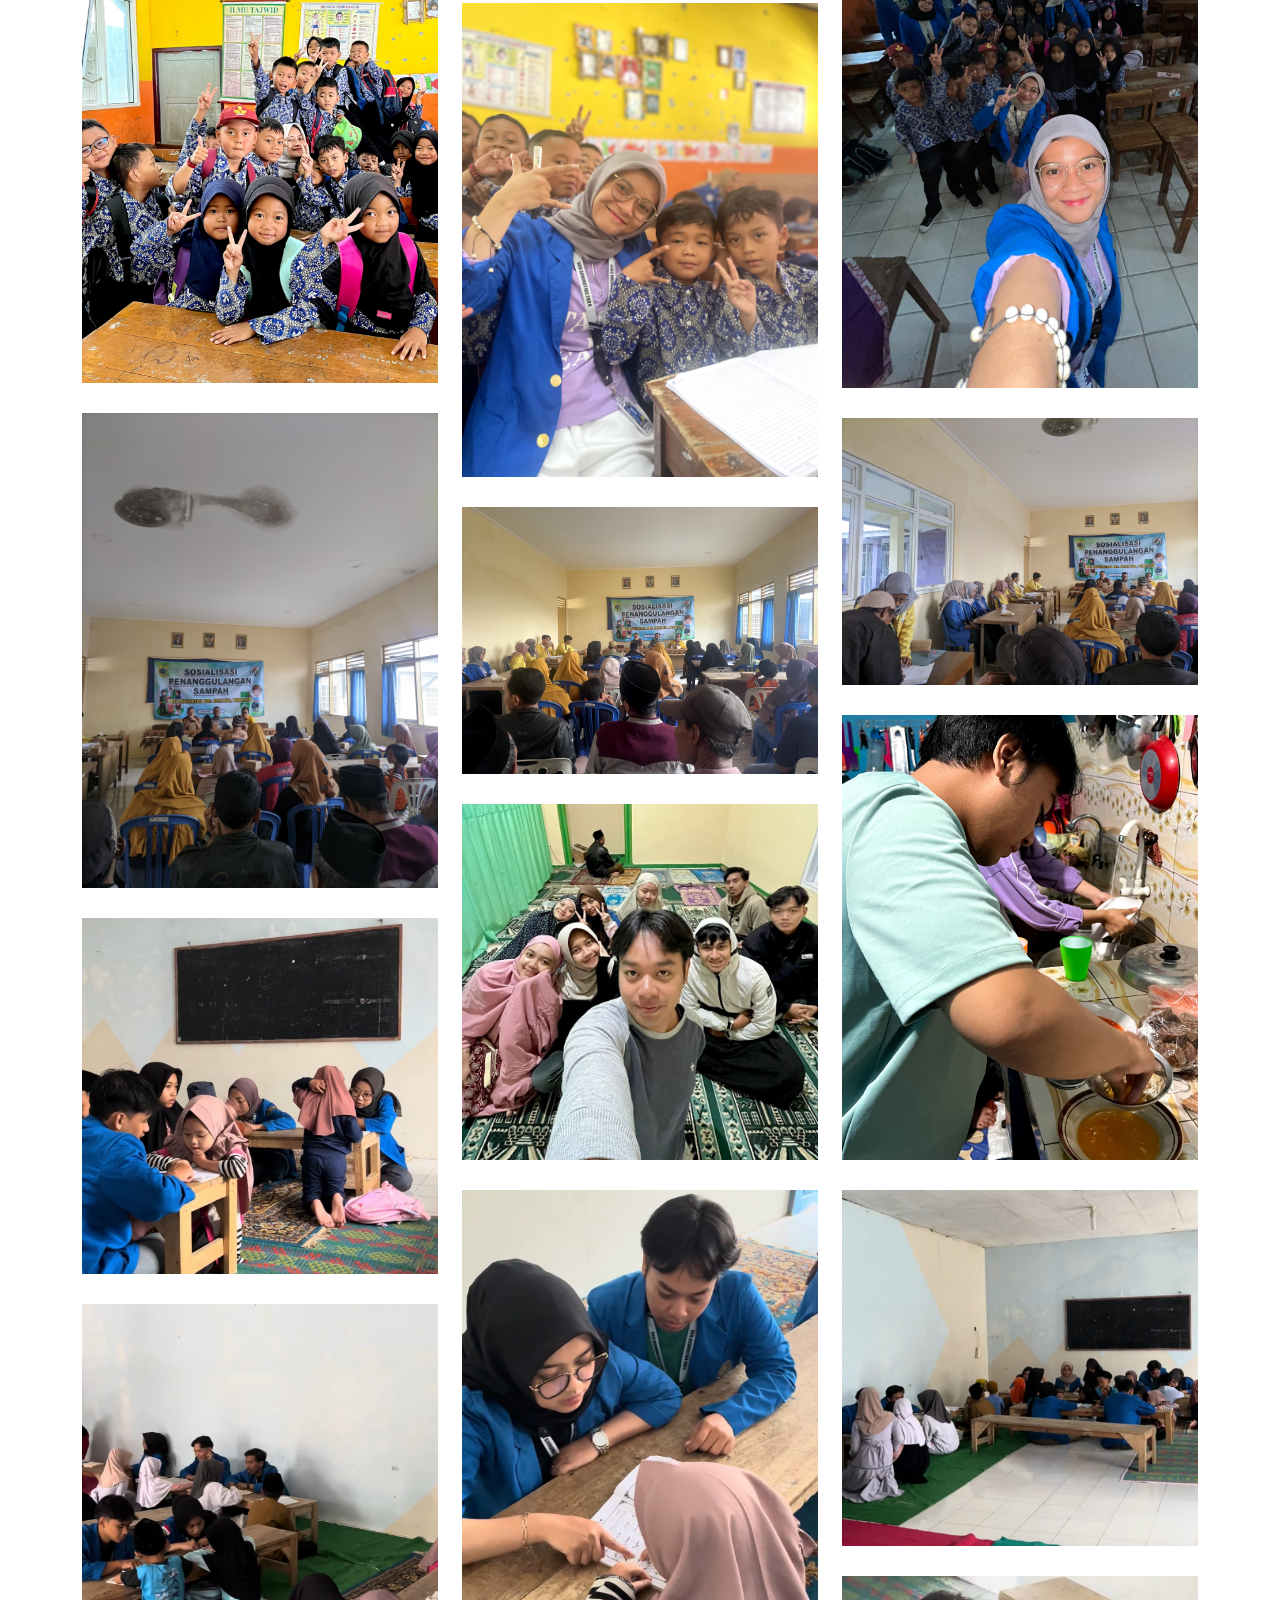
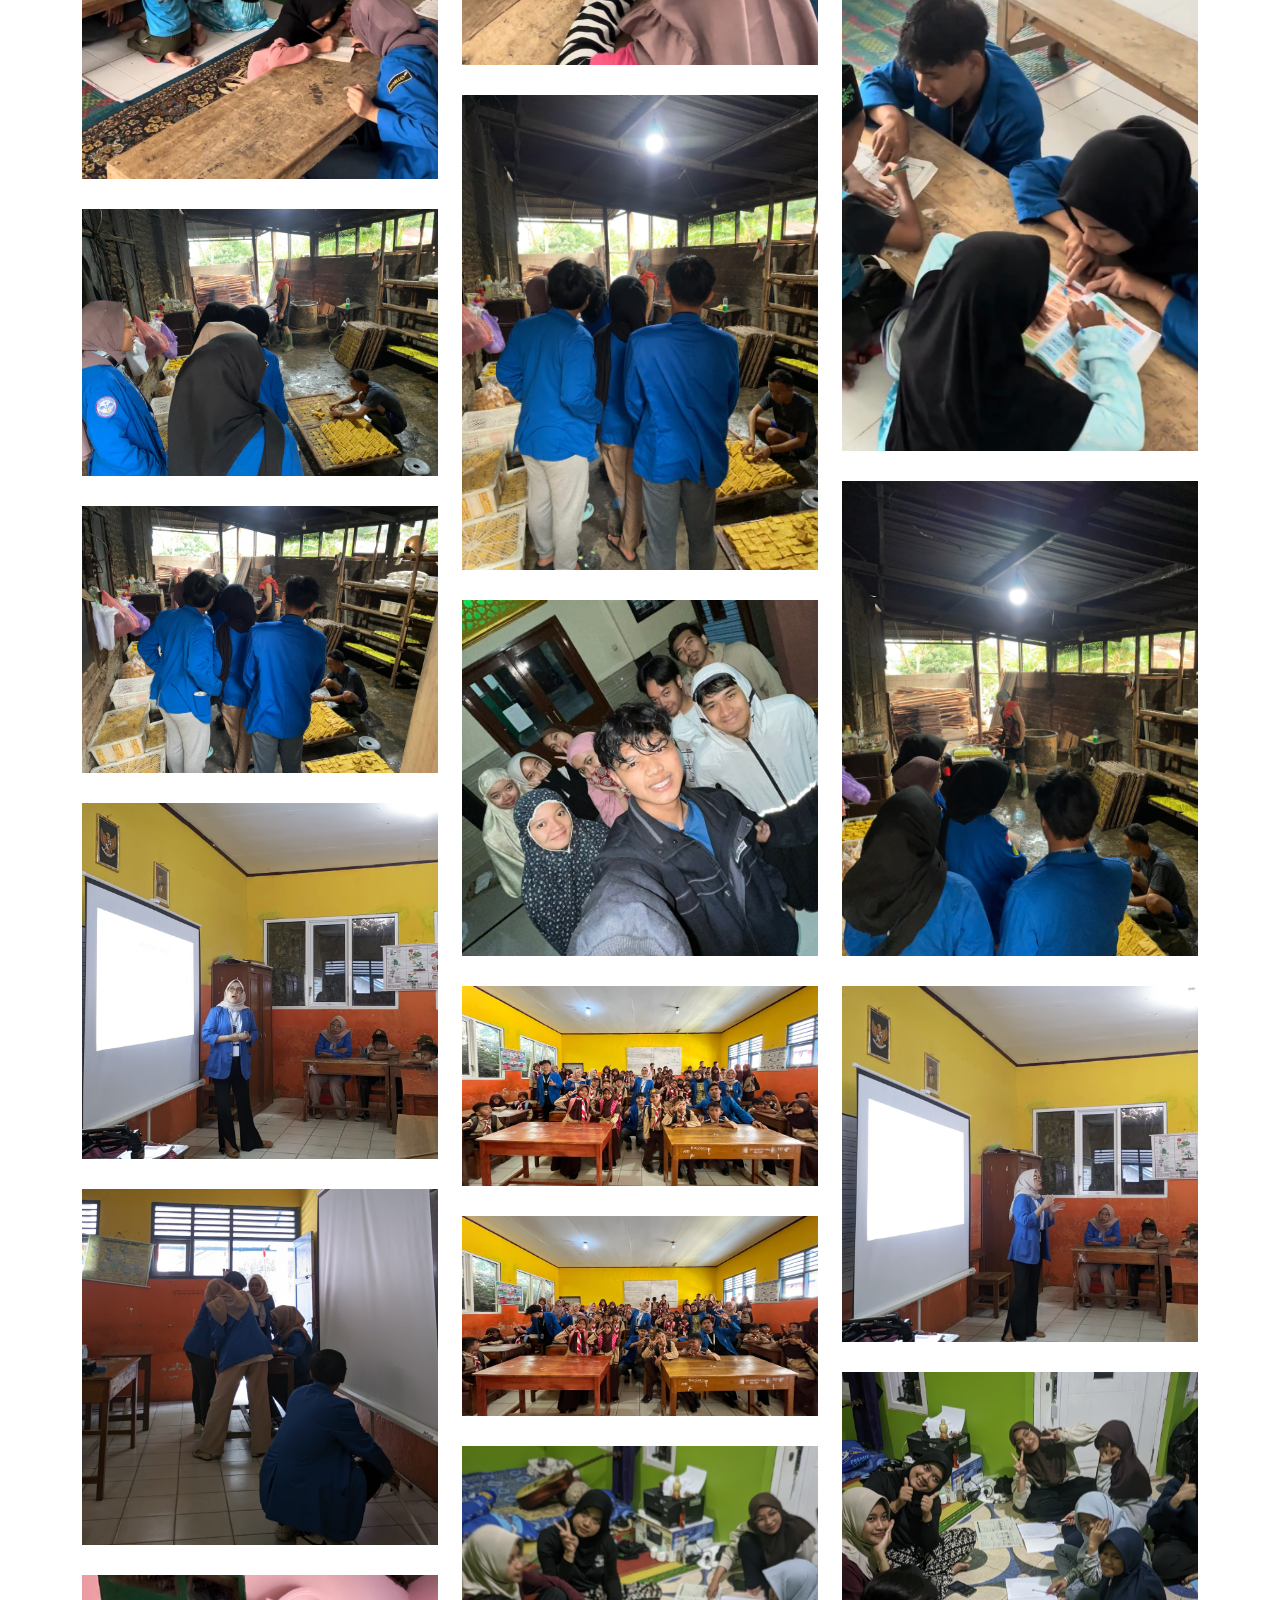
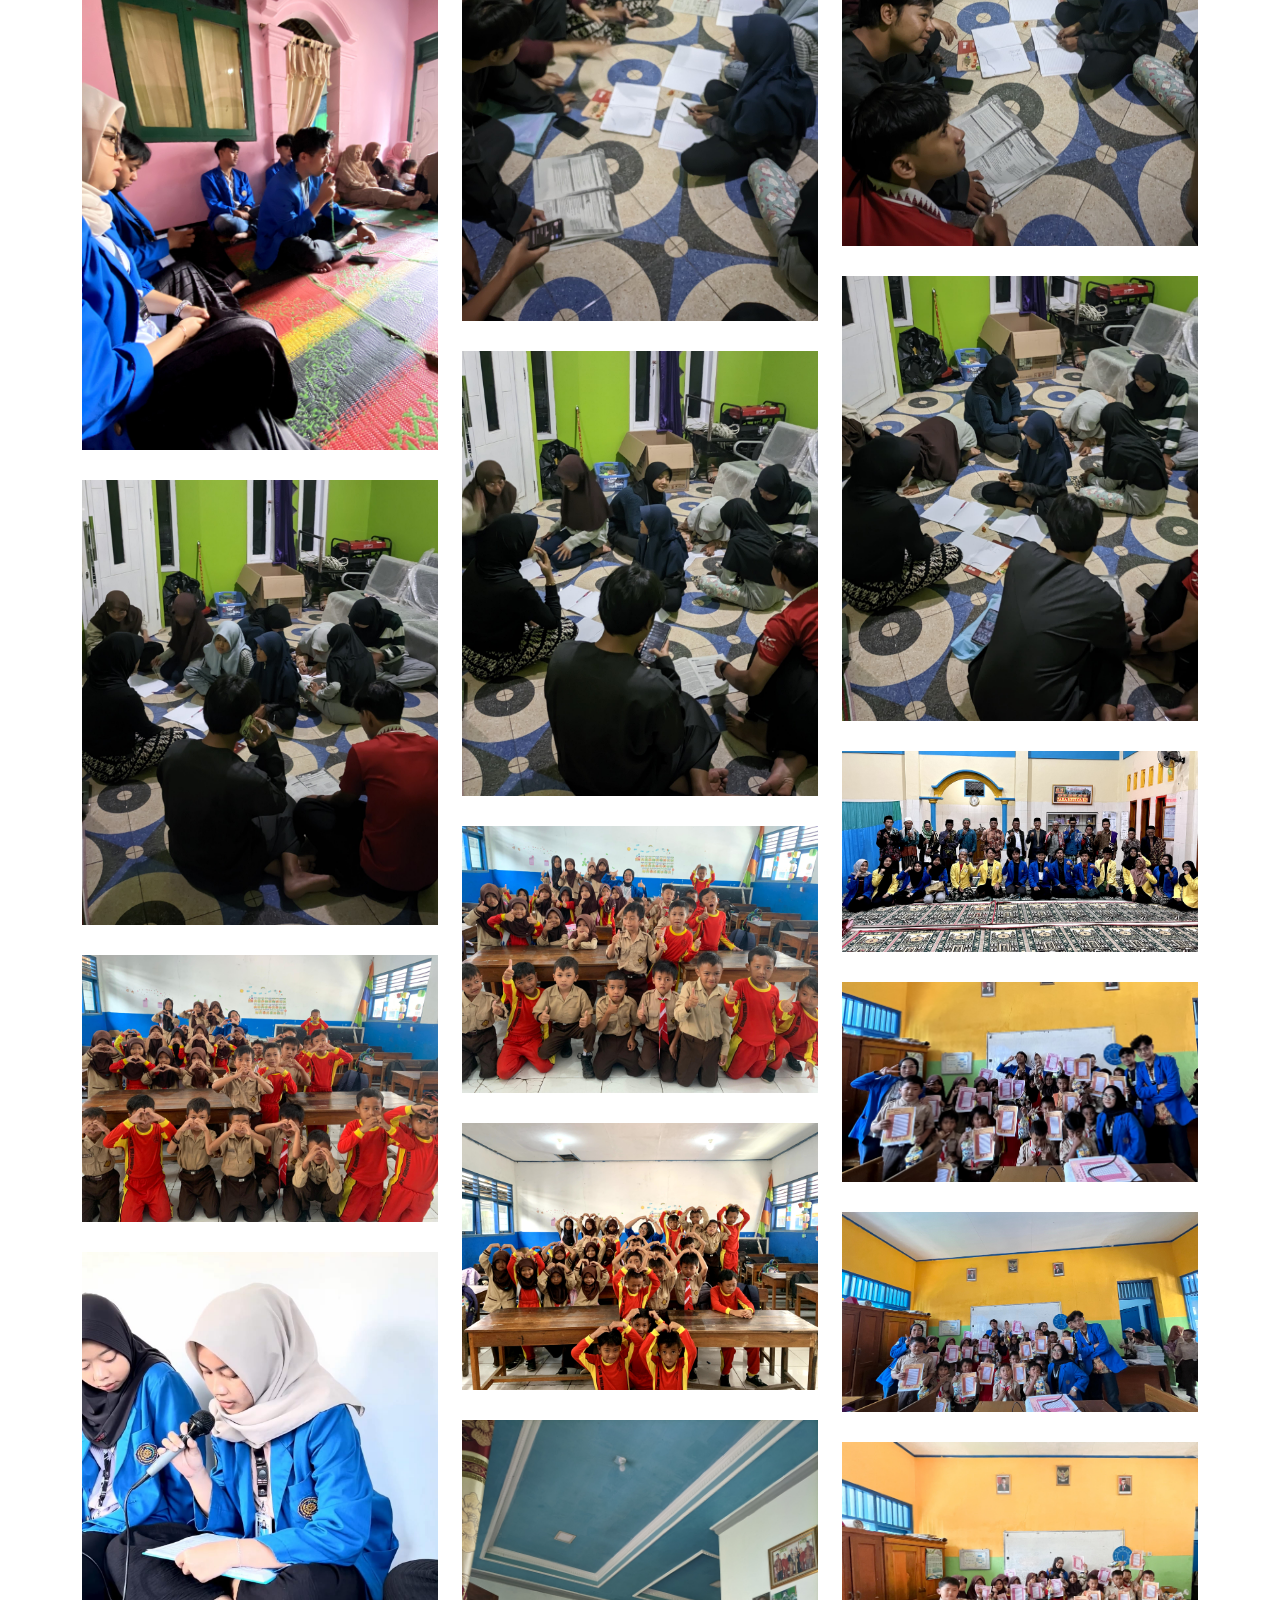
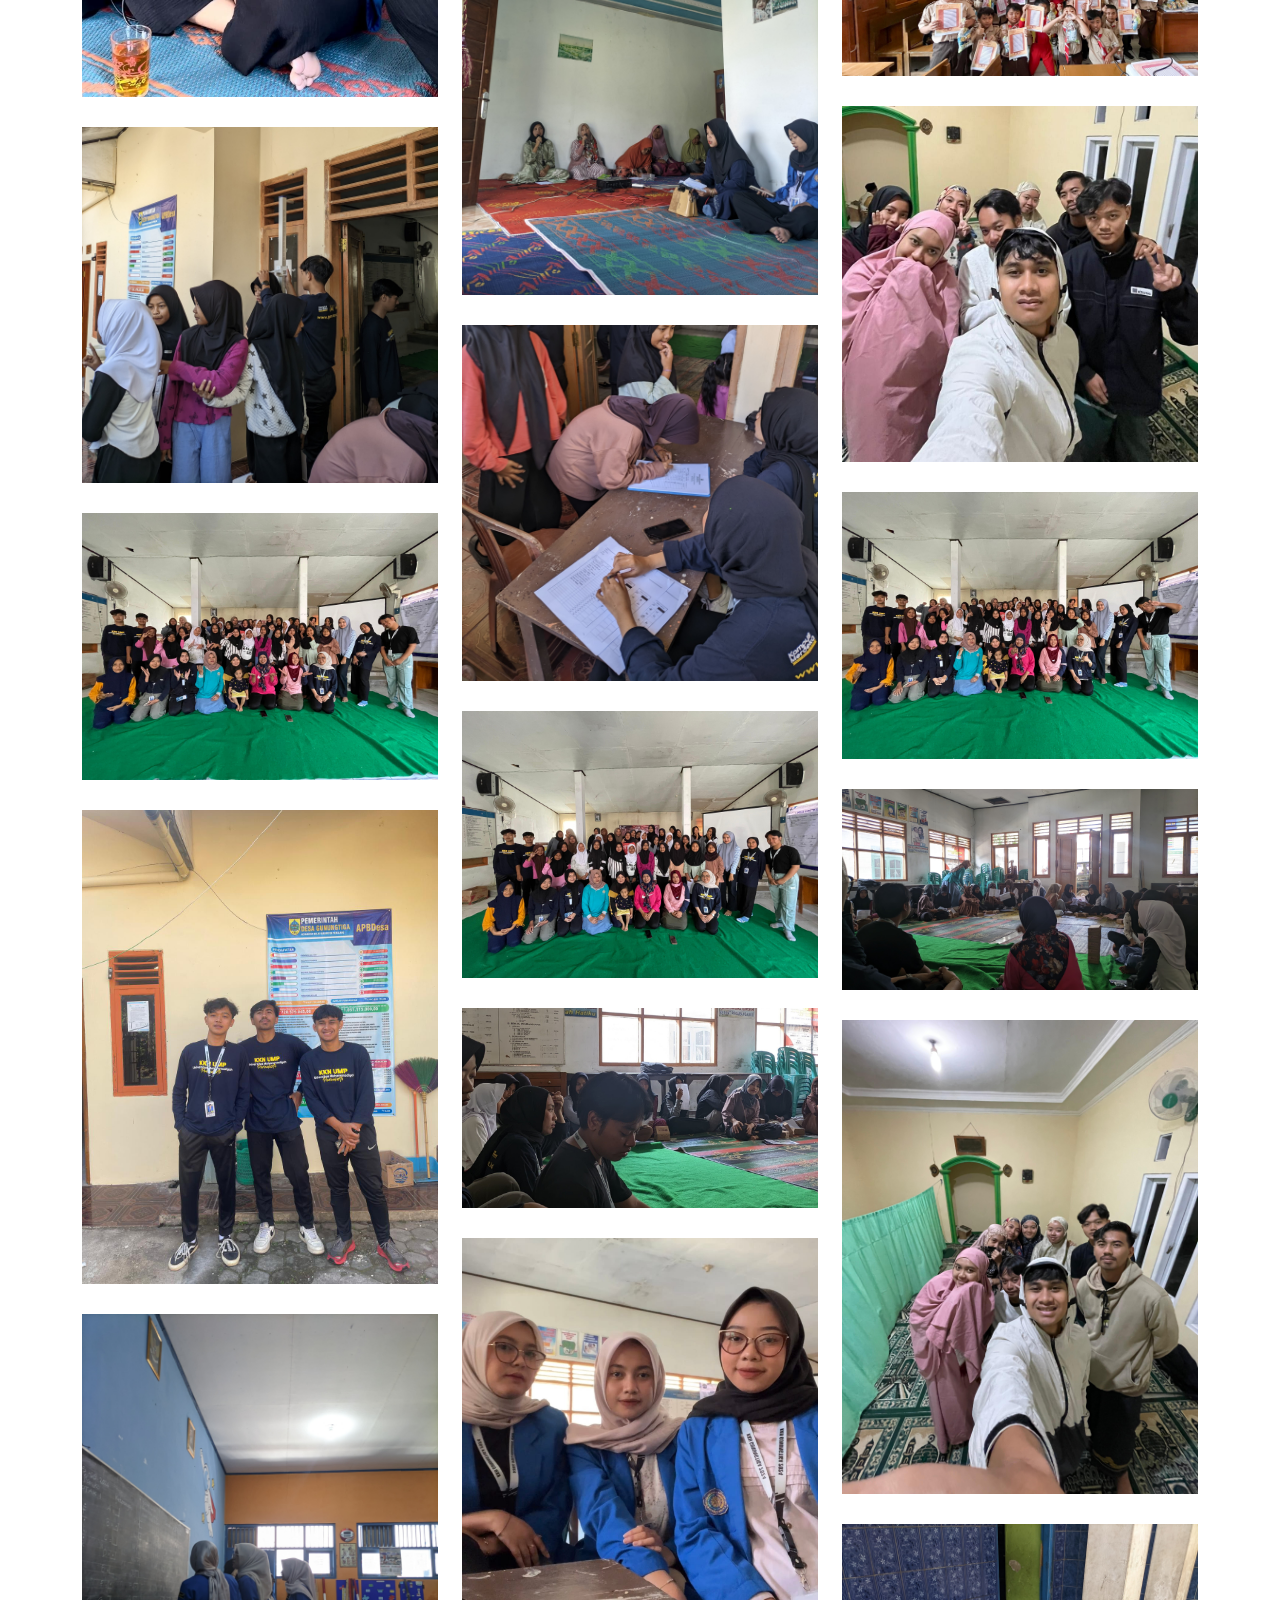
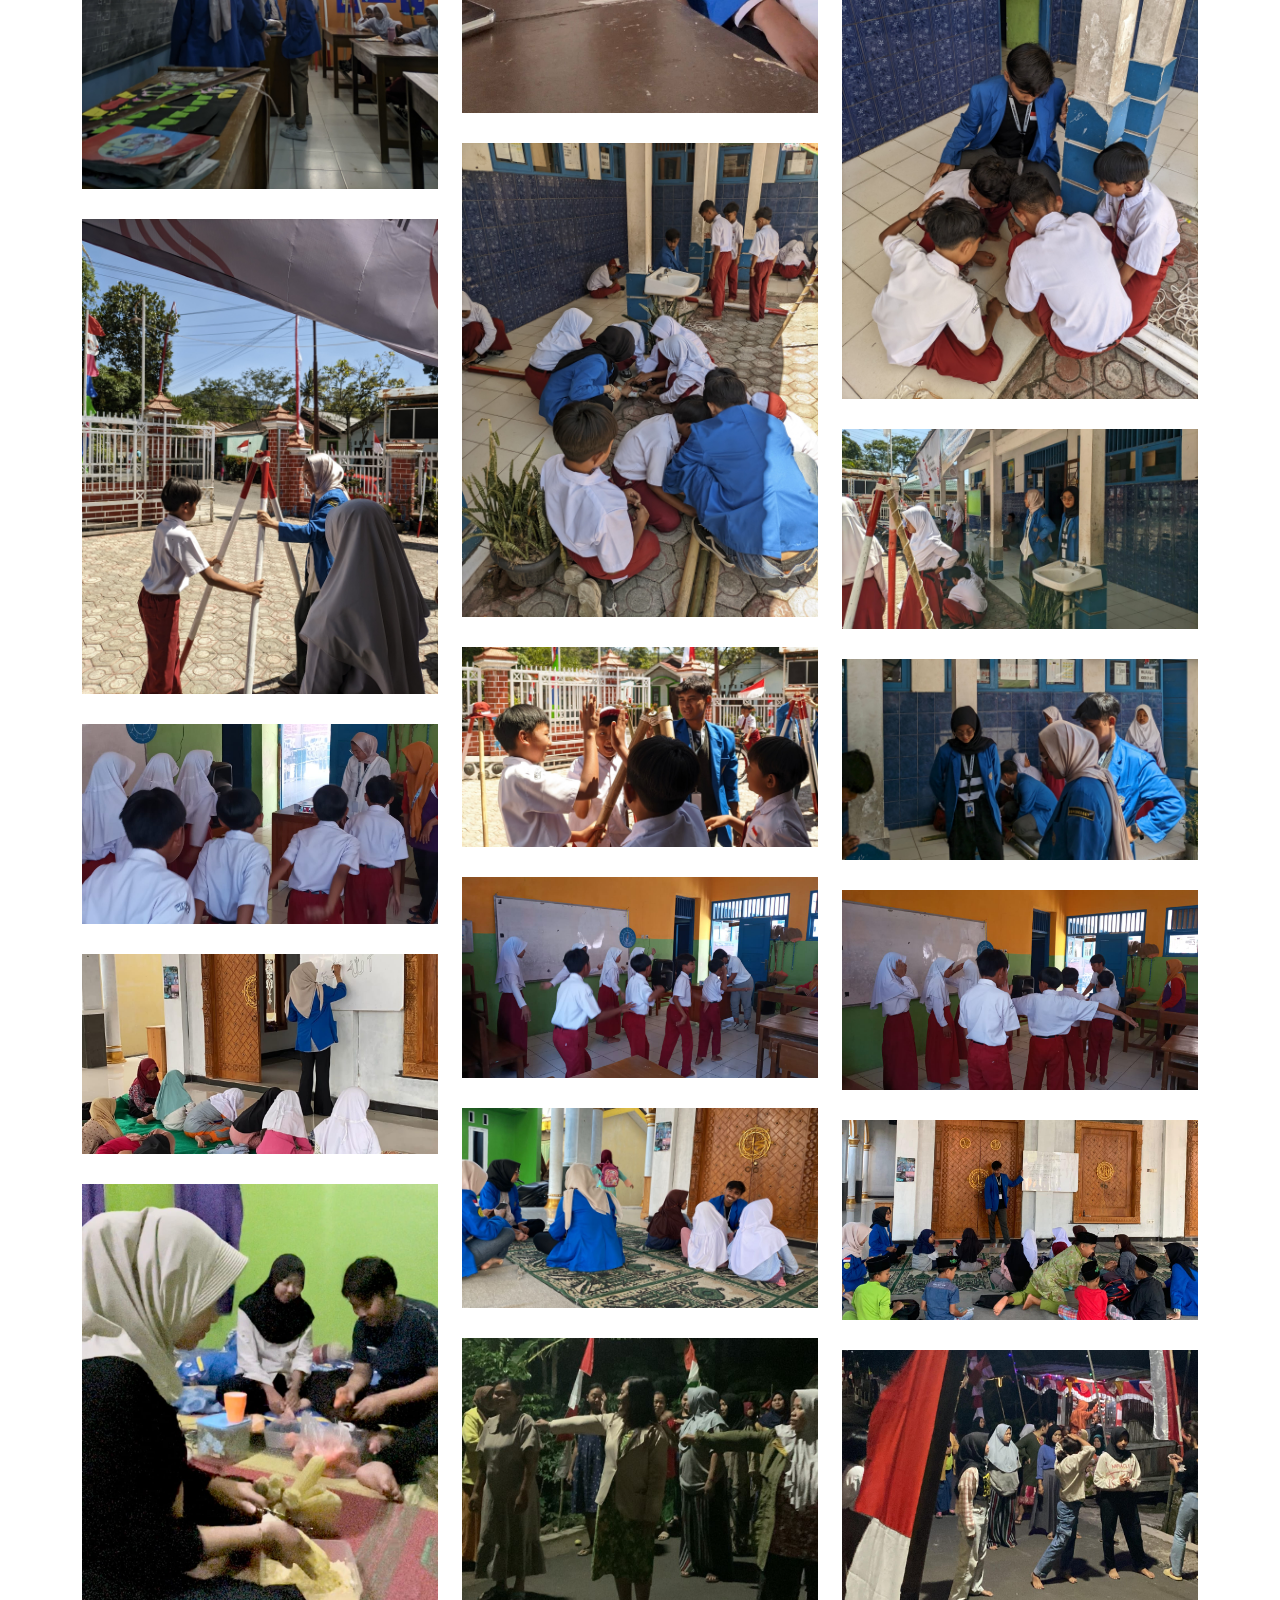
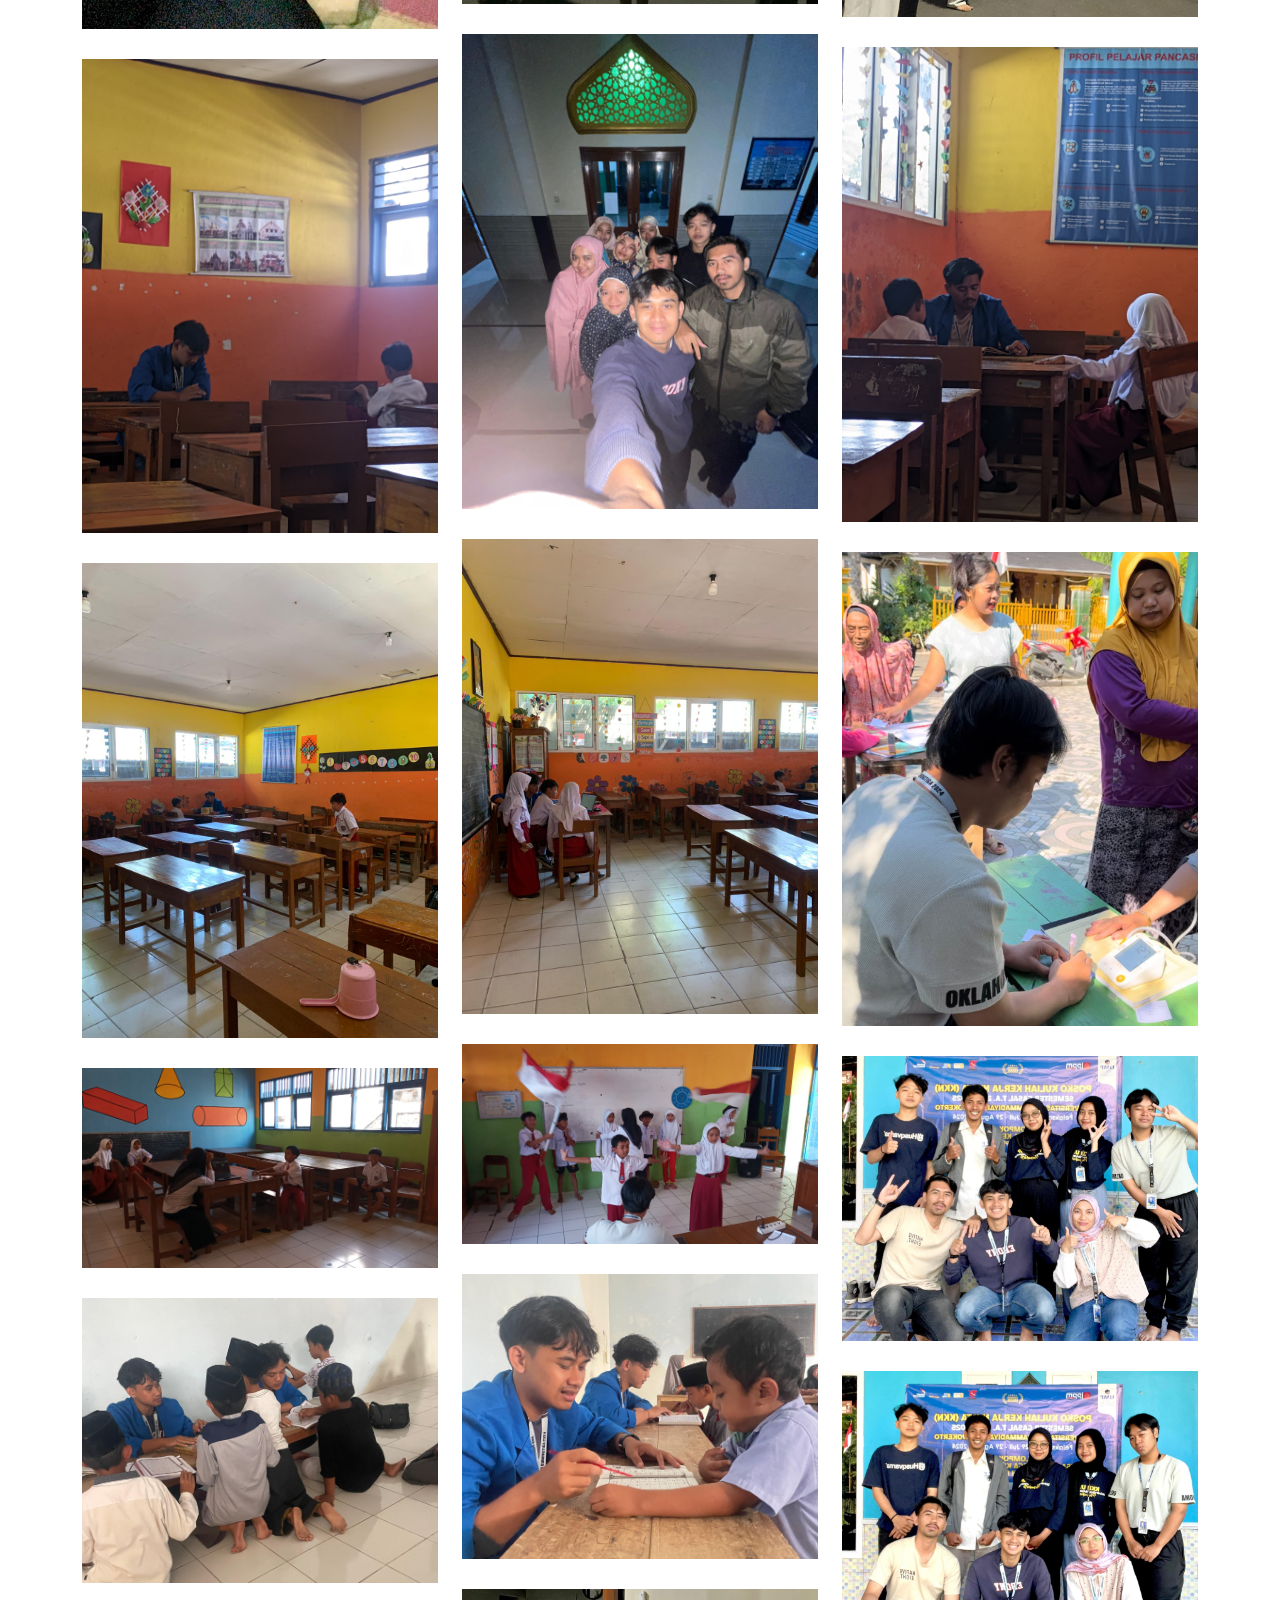
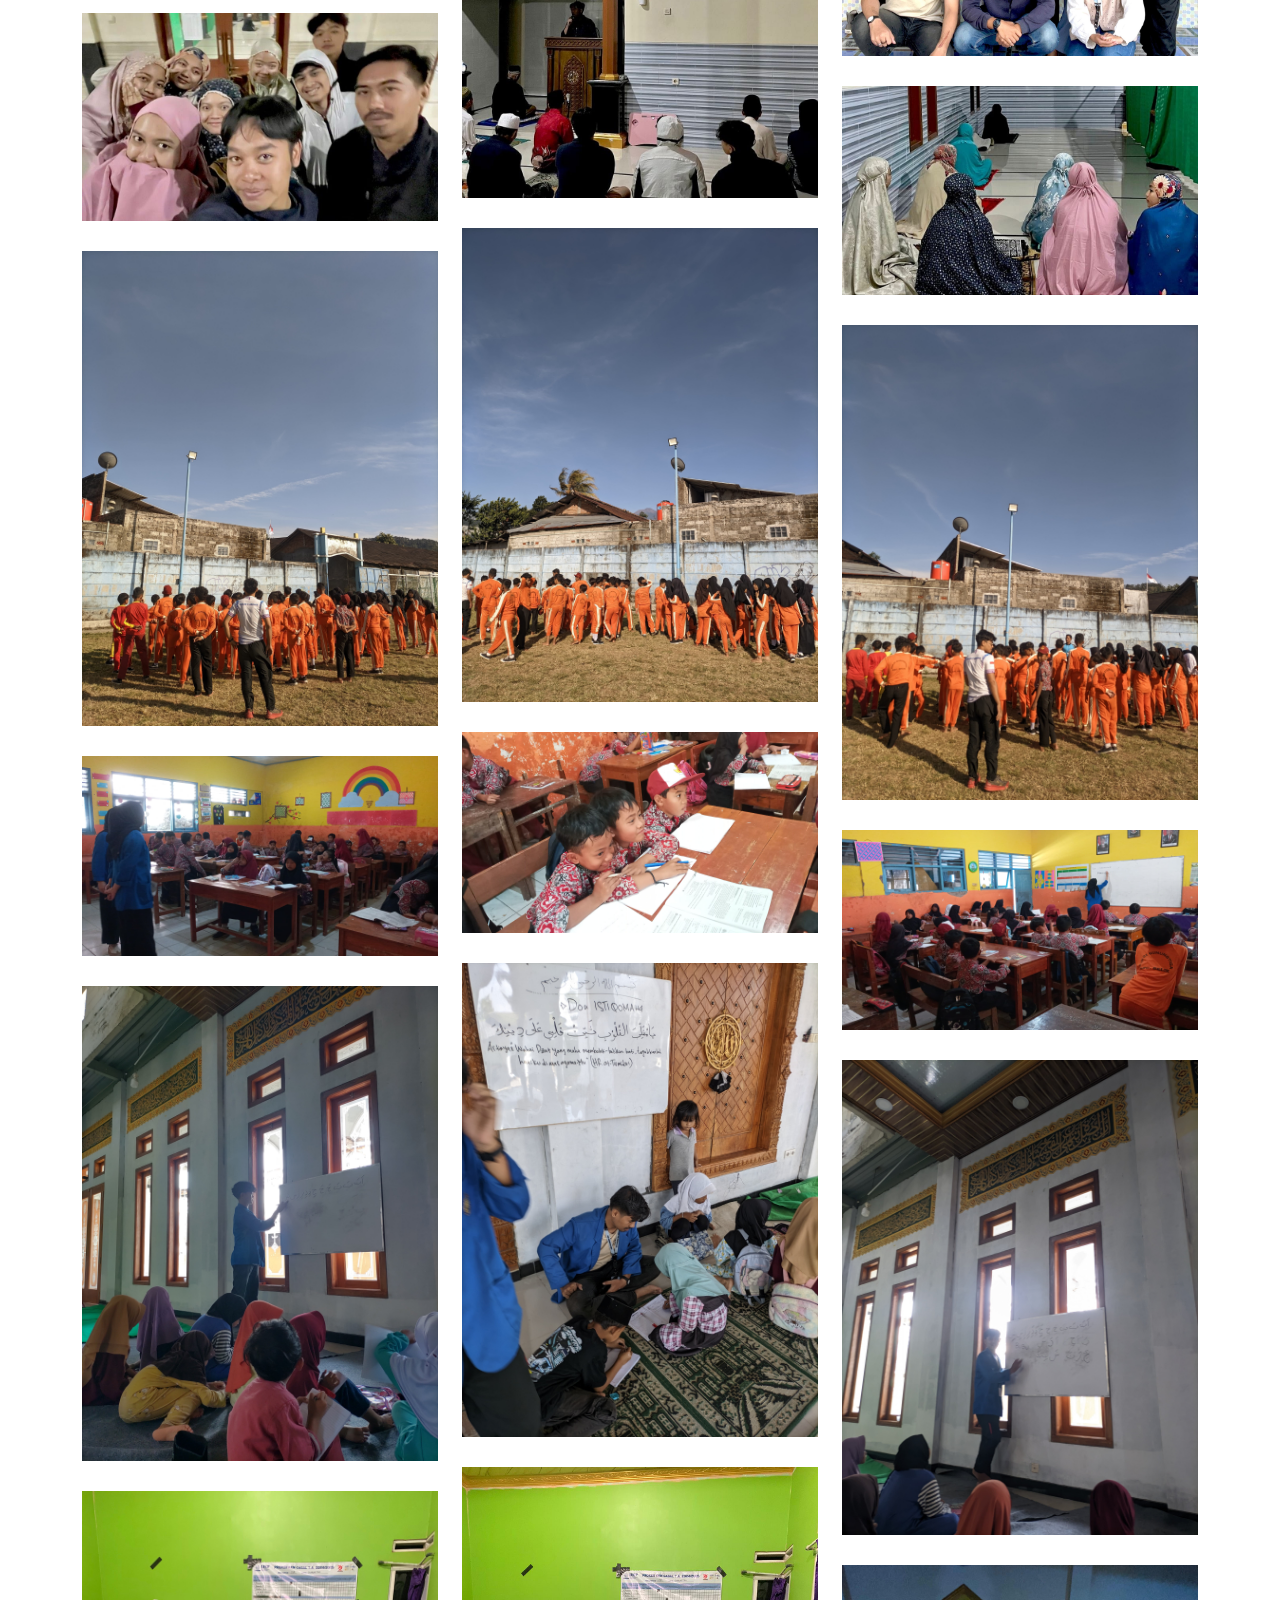
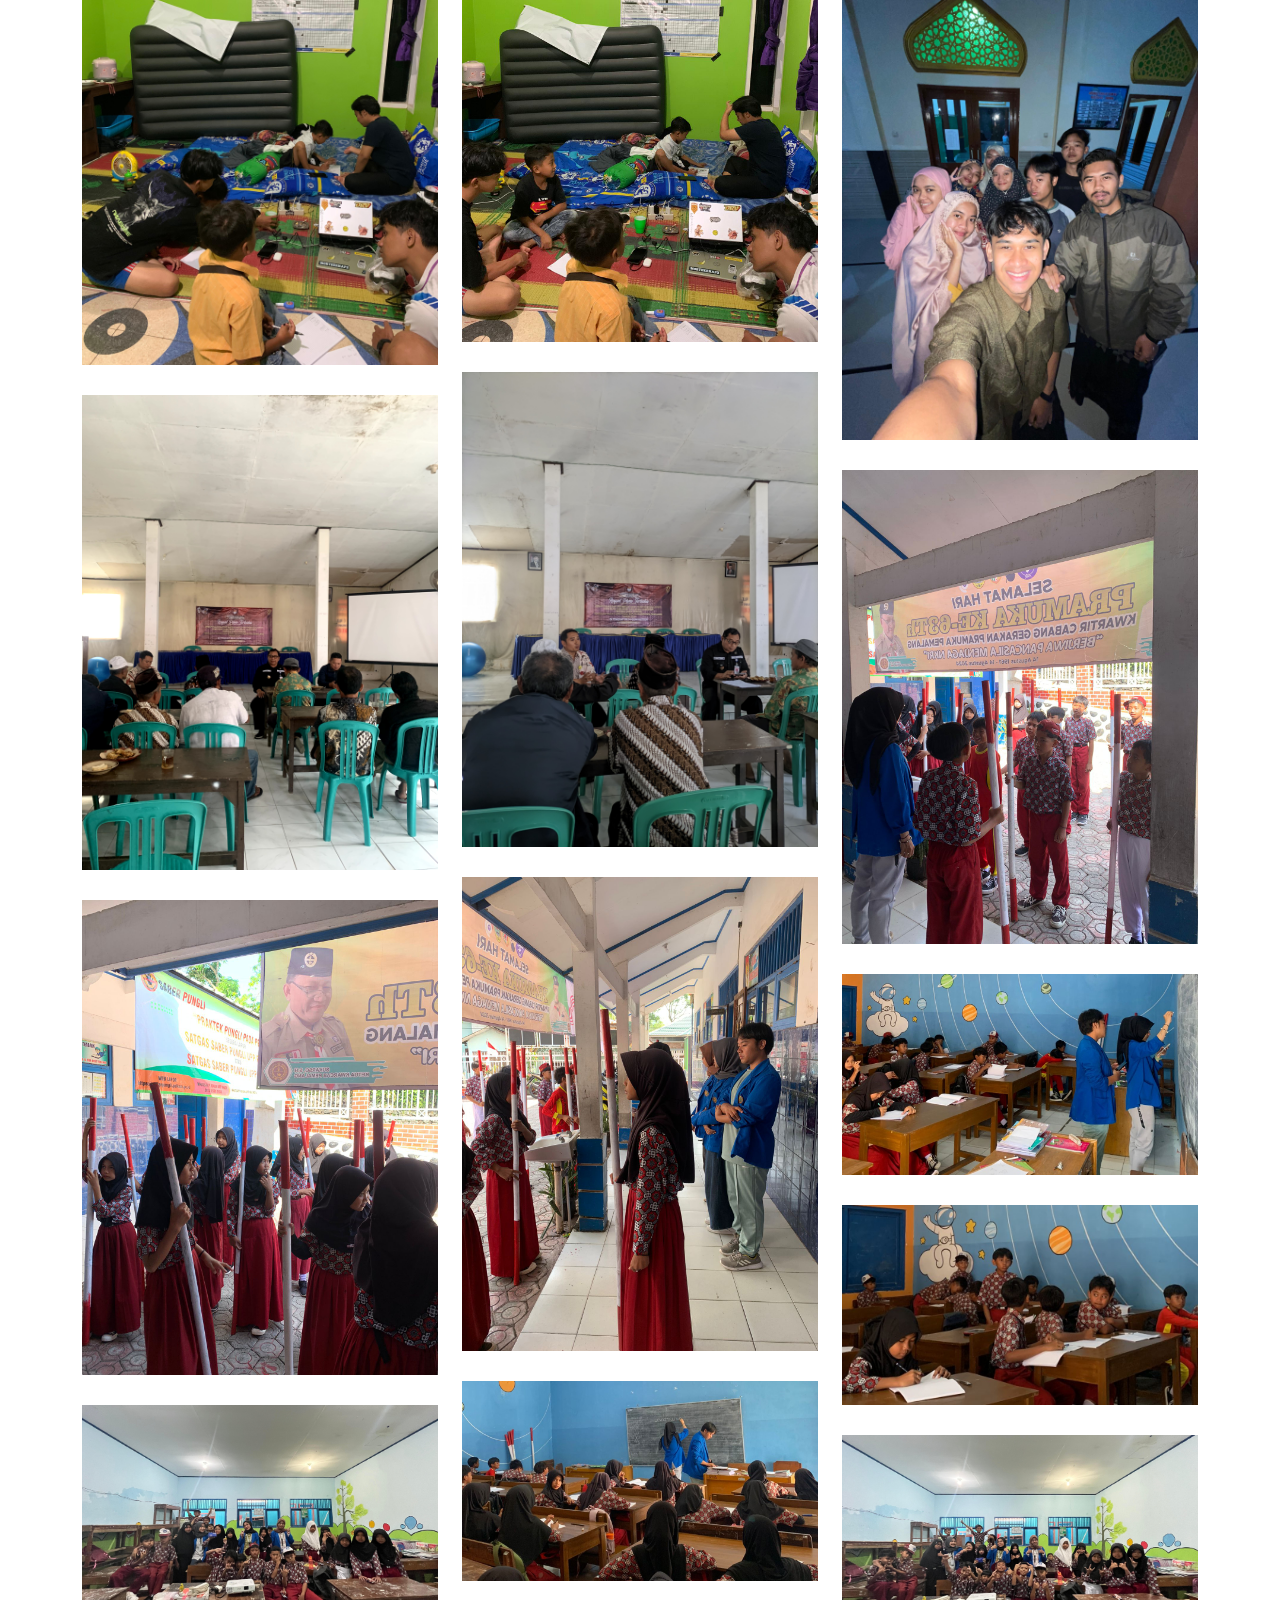
<file: portfolio.html>
<!DOCTYPE html>
<html lang="en">
  <head>
    <meta charset="utf-8" />
    <meta content="width=device-width, initial-scale=1.0" name="viewport" />

    <title>Dokumentasi</title>
    <meta content="" name="description" />
    <meta content="" name="keywords" />

    <!-- Favicons -->
    <link href="assets/img/favicon.png" rel="icon" />
    <link href="assets/img/apple-touch-icon.png" rel="apple-touch-icon" />

    <!-- Google Fonts -->
    <link href="https://fonts.googleapis.com/css?family=Open+Sans:300,300i,400,400i,600,600i,700,700i|Raleway:300,300i,400,400i,500,500i,600,600i,700,700i|Poppins:300,300i,400,400i,500,500i,600,600i,700,700i" rel="stylesheet" />

    <!-- Vendor CSS Files -->
    <link href="assets/vendor/animate.css/animate.min.css" rel="stylesheet" />
    <link href="assets/vendor/bootstrap/css/bootstrap.min.css" rel="stylesheet" />
    <link href="assets/vendor/bootstrap-icons/bootstrap-icons.css" rel="stylesheet" />
    <link href="assets/vendor/boxicons/css/boxicons.min.css" rel="stylesheet" />
    <link href="assets/vendor/glightbox/css/glightbox.min.css" rel="stylesheet" />
    <link href="assets/vendor/remixicon/remixicon.css" rel="stylesheet" />
    <link href="assets/vendor/swiper/swiper-bundle.min.css" rel="stylesheet" />

    <!-- Template Main CSS File -->
    <link href="assets/css/style.css" rel="stylesheet" />

    <!-- =======================================================
  * Template Name: Sailor
  * Template URL: https://bootstrapmade.com/sailor-free-bootstrap-theme/
  * Updated: Mar 17 2024 with Bootstrap v5.3.3
  * Author: BootstrapMade.com
  * License: https://bootstrapmade.com/license/
  ======================================================== -->
  </head>

  <body>
    <!-- ======= Header ======= -->
    <header id="header" class="fixed-top d-flex align-items-center">
      <div class="container d-flex align-items-center">
        <h1 class="logo me-auto">
        <img src="assets/img/logo1.png" class="img-fluid"alt="Logo Kelompok"></a><a href="index.html">GUNUNGTIGA</a></h1>
        <!-- Uncomment below if you prefer to use an image logo -->
        <!-- <a href="index.html" class="logo me-auto"><img src="assets/img/logo.png" alt="" class="img-fluid"></a>-->

        <nav id="navbar" class="navbar">
          <ul>
            <li><a href="index.html">Home</a></li>

            <li><a href="about.html">Tujuan</a></li>
            <li><a href="services.html">ProgramKerja</a></li>
            <li><a href="portfolio.html" class="active">Dokumentasi</a></li>
            <li><a href="pricing.html">FAQ</a></li>
            <li><a href="blog.html">Team</a></li>

            <li><a href="contact.html">Contact</a></li>
            <li><a href="admin/login.html" class="getstarted">Login Admin</a></li>
          </ul>
          <i class="bi bi-list mobile-nav-toggle"></i>
        </nav>
        <!-- .navbar -->
      </div>
    </header>
    <!-- End Header -->

    <main id="main">
      <!-- ======= Breadcrumbs ======= -->
      <section id="breadcrumbs" class="breadcrumbs">
        <div class="container">
          <div class="d-flex justify-content-between align-items-center">
            <h2>Dokumentasi</h2>
            <ol>
              <li><a href="index.html">Home</a></li>
              <li>Dokumentasi</li>
            </ol>
          </div>
        </div>
      </section>
      <!-- End Breadcrumbs -->

      <!-- ======= Portfolio Section ======= -->
      <section id="portfolio" class="portfolio">
        <div class="container">
          <div class="row">
            <div class="col-lg-12 d-flex justify-content-center">
              <ul id="portfolio-flters">
              
                <li data-filter=".filter-app">day 1</li>
                <li data-filter=".filter-day2">day 2</li>
                <li data-filter=".filter-day3">day 3</li>
                <li data-filter=".filter-day4">day 4</li>
                <li data-filter=".filter-day5">day 5</li>
                <li data-filter=".filter-day6">day 6</li>
                <li data-filter=".filter-day7">day 7</li>
                <li data-filter=".filter-day8">day 8</li>
                <li data-filter=".filter-day9">day 9</li>
                <li data-filter=".filter-day10">day 10</li>
                <li data-filter=".filter-day11">day 11</li>
                <li data-filter=".filter-day12">day 12</li>
                <li data-filter=".filter-day13">day 13</li>
                <li data-filter=".filter-day14">day 14</li>
                <li data-filter=".filter-day15">day 15</li>
                <li data-filter=".filter-day16">day 16</li>
                <li data-filter=".filter-day17">day 17</li>
                <li data-filter=".filter-day18">day 18</li>
                <li data-filter=".filter-day19">day 19</li>
                <li data-filter=".filter-day20">day 20</li>
                <li data-filter=".filter-day21">day 21</li>
                <li data-filter=".filter-day22">day 22</li>
                <li data-filter=".filter-day23">day 23</li>
                <li data-filter=".filter-day24">day 24</li>
                <li data-filter=".filter-day25">day 25</li>
                <li data-filter=".filter-day26">day 26</li>
                <li data-filter=".filter-day27">day 27</li>
                <li data-filter=".filter-day28">day 28</li>
                <li data-filter=".filter-day29">day 29</li>
                <li data-filter=".filter-day30">day 30</li>
              </ul>
            </div>
          </div>

          <div class="row portfolio-container">
          
          <!-- day 1 -->
          <div class="col-lg-4 col-md-6 portfolio-item filter-app">
            <div class="portfolio-wrap">
              <img src="assets/img/portfolio/doc-1.jpg" class="img-fluid" alt="">
              <div class="portfolio-info">
                <h4>GSSB</h4>
                <p>29 Juli 2024</p>
                <div class="portfolio-links">
                  <a href="assets/img/portfolio/doc-1jpg" data-gallery="portfolioGallery" class="portfolio-lightbox" title="GSBB (Gerakan Shalat Subuh Berjamaah), 29 Juli 2024"><i class="bx bx-plus"></i></a>
                  <a href="portfolio-details.html" class="portfolio-details-lightbox" data-glightbox="type: external" title="Portfolio Details"><i class="bx bx-link"></i></a>
                </div>
              </div>
            </div>
          </div>
          <div class="col-lg-4 col-md-6 portfolio-item filter-app">
            <div class="portfolio-wrap">
              <img src="assets/img/portfolio/doc-2.jpg" class="img-fluid" alt="">
              <div class="portfolio-info">
                <h4>Penerimaan Mahasiswa KKN UMP</h4>
                <p>29 Juli 2024</p>
                <div class="portfolio-links">
                  <a href="assets/img/portfolio/doc-2.jpg" data-gallery="portfolioGallery" class="portfolio-lightbox" title="Penerimaan Mahasiswa KKN UMP di Pendopo Kec Belik"><i class="bx bx-plus"></i></a>
                  <a href="portfolio-details.html" class="portfolio-details-lightbox" data-glightbox="type: external" title="Portfolio Details"><i class="bx bx-link"></i></a>
                </div>
              </div>
            </div>
          </div>
          <div class="col-lg-4 col-md-6 portfolio-item filter-app">
            <div class="portfolio-wrap">
              <img src="assets/img/portfolio/doc-3.jpg" class="img-fluid" alt="">
              <div class="portfolio-info">
                <h4>Kunjungan DPL ke posko mahasiswa</h4>
                <p>29 Juli 2024</p>
                <div class="portfolio-links">
                  <a href="assets/img/portfolio/doc-3.jpg" data-gallery="portfolioGallery" class="portfolio-lightbox" title="Kunjungan DPL ke posko kkn gunungtiga"><i class="bx bx-plus"></i></a>
                  <a href="portfolio-details.html" class="portfolio-details-lightbox" data-glightbox="type: external" title="Portfolio Details"><i class="bx bx-link"></i></a>
                </div>
              </div>
            </div>
          </div>
          <div class="col-lg-4 col-md-6 portfolio-item filter-app">
            <div class="portfolio-wrap">
              <img src="assets/img/portfolio/doc-4.jpg" class="img-fluid" alt="">
              <div class="portfolio-info">
                <h4>Pengajian Rutin di desa gunungtiga</h4>
                <p>29 Juli 2024</p>
                <div class="portfolio-links">
                  <a href="assets/img/portfolio/doc-4.jpg" data-gallery="portfolioGallery" class="portfolio-lightbox" title="Pengajian Rutin di desa gunungtiga"><i class="bx bx-plus"></i></a>
                  <a href="portfolio-details.html" class="portfolio-details-lightbox" data-glightbox="type: external" title="Portfolio Details"><i class="bx bx-link"></i></a>
                </div>
              </div>
            </div>
          </div>
          <div class="col-lg-4 col-md-6 portfolio-item filter-app">
            <div class="portfolio-wrap">
              <img src="assets/img/portfolio/doc-6.jpg" class="img-fluid" alt="">
              <div class="portfolio-info">
                <h4>Pengajian Rutin di desa gunungtiga</h4>
                <p>29 Juli 2024</p>
                <div class="portfolio-links">
                  <a href="assets/img/portfolio/doc-6.jpg" data-gallery="portfolioGallery" class="portfolio-lightbox" title="Pengajian Rutin di desa gunungtiga"><i class="bx bx-plus"></i></a>
                  <a href="portfolio-details.html" class="portfolio-details-lightbox" data-glightbox="type: external" title="Portfolio Details"><i class="bx bx-link"></i></a>
                </div>
              </div>
            </div>
          </div>
          <div class="col-lg-4 col-md-6 portfolio-item filter-app">
            <div class="portfolio-wrap">
              <img src="assets/img/portfolio/doc-5.jpg" class="img-fluid" alt="">
              <div class="portfolio-info">
                <h4>Foto bersama jamaah pengajian</h4>
                <p>29 Juli 2024</p>
                <div class="portfolio-links">
                  <a href="assets/img/portfolio/doc-5.jpg" data-gallery="portfolioGallery" class="portfolio-lightbox" title="Pengajian Rutin di desa gunungtiga"><i class="bx bx-plus"></i></a>
                  <a href="portfolio-details.html" class="portfolio-details-lightbox" data-glightbox="type: external" title="Portfolio Details"><i class="bx bx-link"></i></a>
                </div>
              </div>
            </div>
          </div>
          <div class="col-lg-4 col-md-6 portfolio-item filter-app">
            <div class="portfolio-wrap">
              <img src="assets/img/portfolio/doc-8.jpg" class="img-fluid" alt="">
              <div class="portfolio-info">
                <h4>Pemasangan Banner KKN di posko gunungtiga</h4>
                <p>29 Juli 2024</p>
                <div class="portfolio-links">
                  <a href="assets/img/portfolio/doc-8.jpg" data-gallery="portfolioGallery" class="portfolio-lightbox" title="Pemasangan Banner KKN di posko gunungtiga"><i class="bx bx-plus"></i></a>
                  <a href="portfolio-details.html" class="portfolio-details-lightbox" data-glightbox="type: external" title="Portfolio Details"><i class="bx bx-link"></i></a>
                </div>
              </div>
            </div>
          </div>
          <div class="col-lg-4 col-md-6 portfolio-item filter-app">
            <div class="portfolio-wrap">
              <img src="assets/img/portfolio/doc-7.jpg" class="img-fluid" alt="">
              <div class="portfolio-info">
                <h4>Pemasangan Plang posko di jalan</h4>
                <p>29 Juli 2024</p>
                <div class="portfolio-links">
                  <a href="assets/img/portfolio/doc-7.jpg" data-gallery="portfolioGallery" class="portfolio-lightbox" title="Pemasangan Plang posko di jalan"><i class="bx bx-plus"></i></a>
                  <a href="portfolio-details.html" class="portfolio-details-lightbox" data-glightbox="type: external" title="Portfolio Details"><i class="bx bx-link"></i></a>
                </div>
              </div>
            </div>
          </div>
          <div class="col-lg-4 col-md-6 portfolio-item filter-app">
            <div class="portfolio-wrap">
              <img src="assets/img/portfolio/doc-9.jpg" class="img-fluid" alt="">
              <div class="portfolio-info">
                <h4>Pemasangan Plang Posko di jalan</h4>
                <p>29 Juli 2024</p>
                <div class="portfolio-links">
                  <a href="assets/img/portfolio/doc-9.jpg" data-gallery="portfolioGallery" class="portfolio-lightbox" title="Pemasangan Plang Posko di jalan"><i class="bx bx-plus"></i></a>
                  <a href="portfolio-details.html" class="portfolio-details-lightbox" data-glightbox="type: external" title="Portfolio Details"><i class="bx bx-link"></i></a>
                </div>
              </div>
            </div>
          </div>
          <div class="col-lg-4 col-md-6 portfolio-item filter-app">
            <div class="portfolio-wrap">
              <img src="assets/img/portfolio/doc-10.jpg" class="img-fluid" alt="">
              <div class="portfolio-info">
                <h4>Foto bersama di depan posko</h4>
                <p>29 Juli 2024</p>
                <div class="portfolio-links">
                  <a href="assets/img/portfolio/doc-10.jpg" data-gallery="portfolioGallery" class="portfolio-lightbox" title="Foto bersama di depan posko"><i class="bx bx-plus"></i></a>
                  <a href="portfolio-details.html" class="portfolio-details-lightbox" data-glightbox="type: external" title="Portfolio Details"><i class="bx bx-link"></i></a>
                </div>
              </div>
            </div>
          </div>
          <div class="col-lg-4 col-md-6 portfolio-item filter-app">
            <div class="portfolio-wrap">
              <img src="assets/img/portfolio/doc-11.jpg" class="img-fluid" alt="">
              <div class="portfolio-info">
                <h4>Silahturami ke rumah kepala desa</h4>
                <p>29 Juli 2024</p>
                <div class="portfolio-links">
                  <a href="assets/img/portfolio/doc-11.jpg" data-gallery="portfolioGallery" class="portfolio-lightbox" title="Silahturami ke rumah kepada desa pada malam hari"><i class="bx bx-plus"></i></a>
                  <a href="portfolio-details.html" class="portfolio-details-lightbox" data-glightbox="type: external" title="Portfolio Details"><i class="bx bx-link"></i></a>
                </div>
              </div>
            </div>
          </div>

          <!--day2-->
          <div class="col-lg-4 col-md-6 portfolio-item filter-day2">
            <div class="portfolio-wrap">
              <img src="assets/img/portfolio/doc-12.jpg" class="img-fluid" alt="">
              <div class="portfolio-info">
                <h4>GSSB</h4>
                <p>30 Juli 2024</p>
                <div class="portfolio-links">
                  <a href="assets/img/portfolio/doc-12.jpg" data-gallery="portfolioGallery" class="portfolio-lightbox" title="GSSB day 2"><i class="bx bx-plus"></i></a>
                  <a href="portfolio-details.html" class="portfolio-details-lightbox" data-glightbox="type: external" title="Portfolio Details"><i class="bx bx-link"></i></a>
                </div>
              </div>
            </div>
          </div>
          <div class="col-lg-4 col-md-6 portfolio-item filter-day2">
            <div class="portfolio-wrap">
              <img src="assets/img/portfolio/doc-14.jpg" class="img-fluid" alt="">
              <div class="portfolio-info">
                <h4>GSSB</h4>
                <p>30 Juli 2024</p>
                <div class="portfolio-links">
                  <a href="assets/img/portfolio/doc-14.jpg" data-gallery="portfolioGallery" class="portfolio-lightbox" title="GSSB day 2"><i class="bx bx-plus"></i></a>
                  <a href="portfolio-details.html" class="portfolio-details-lightbox" data-glightbox="type: external" title="Portfolio Details"><i class="bx bx-link"></i></a>
                </div>
              </div>
            </div>
          </div>
          <div class="col-lg-4 col-md-6 portfolio-item filter-day2">
            <div class="portfolio-wrap">
              <img src="assets/img/portfolio/doc-15.jpg" class="img-fluid" alt="">
              <div class="portfolio-info">
                <h4>GSSB</h4>
                <p>30 Juli 2024</p>
                <div class="portfolio-links">
                  <a href="assets/img/portfolio/doc-15.jpg" data-gallery="portfolioGallery" class="portfolio-lightbox" title="GSSB day 2"><i class="bx bx-plus"></i></a>
                  <a href="portfolio-details.html" class="portfolio-details-lightbox" data-glightbox="type: external" title="Portfolio Details"><i class="bx bx-link"></i></a>
                </div>
              </div>
            </div>
          </div>
          <div class="col-lg-4 col-md-6 portfolio-item filter-day2">
            <div class="portfolio-wrap">
              <img src="assets/img/portfolio/doc-16.jpg" class="img-fluid" alt="">
              <div class="portfolio-info">
                <h4>GSSB</h4>
                <p>30 Juli 2024</p>
                <div class="portfolio-links">
                  <a href="assets/img/portfolio/doc-16.jpg" data-gallery="portfolioGallery" class="portfolio-lightbox" title="GSSB day 2"><i class="bx bx-plus"></i></a>
                  <a href="portfolio-details.html" class="portfolio-details-lightbox" data-glightbox="type: external" title="Portfolio Details"><i class="bx bx-link"></i></a>
                </div>
              </div>
            </div>
          </div>
          <div class="col-lg-4 col-md-6 portfolio-item filter-day2">
            <div class="portfolio-wrap">
              <img src="assets/img/portfolio/doc-18.jpg" class="img-fluid" alt="">
              <div class="portfolio-info">
                <h4>GSSB</h4>
                <p>30 Juli 2024</p>
                <div class="portfolio-links">
                  <a href="assets/img/portfolio/doc-18.jpg" data-gallery="portfolioGallery" class="portfolio-lightbox" title="GSSB day 2"><i class="bx bx-plus"></i></a>
                  <a href="portfolio-details.html" class="portfolio-details-lightbox" data-glightbox="type: external" title="Portfolio Details"><i class="bx bx-link"></i></a>
                </div>
              </div>
            </div>
          </div>
          <div class="col-lg-4 col-md-6 portfolio-item filter-day2">
            <div class="portfolio-wrap">
              <img src="assets/img/portfolio/doc-17.jpg" class="img-fluid" alt="">
              <div class="portfolio-info">
                <h4>GSSB</h4>
                <p>30 Juli 2024</p>
                <div class="portfolio-links">
                  <a href="assets/img/portfolio/doc-17.jpg" data-gallery="portfolioGallery" class="portfolio-lightbox" title="GSSB day 2"><i class="bx bx-plus"></i></a>
                  <a href="portfolio-details.html" class="portfolio-details-lightbox" data-glightbox="type: external" title="Portfolio Details"><i class="bx bx-link"></i></a>
                </div>
              </div>
            </div>
          </div>
          <div class="col-lg-4 col-md-6 portfolio-item filter-day2">
            <div class="portfolio-wrap">
              <img src="assets/img/portfolio/doc-19.jpg" class="img-fluid" alt="">
              <div class="portfolio-info">
                <h4>GSSB</h4>
                <p>30 Juli 2024</p>
                <div class="portfolio-links">
                  <a href="assets/img/portfolio/doc-19.jpg" data-gallery="portfolioGallery" class="portfolio-lightbox" title="GSSB day 2"><i class="bx bx-plus"></i></a>
                  <a href="portfolio-details.html" class="portfolio-details-lightbox" data-glightbox="type: external" title="Portfolio Details"><i class="bx bx-link"></i></a>
                </div>
              </div>
            </div>
          </div>
          <div class="col-lg-4 col-md-6 portfolio-item filter-day2">
            <div class="portfolio-wrap">
              <img src="assets/img/portfolio/doc-21.jpg" class="img-fluid" alt="">
              <div class="portfolio-info">
                <h4>GSSB</h4>
                <p>30 Juli 2024</p>
                <div class="portfolio-links">
                  <a href="assets/img/portfolio/doc-21.jpg" data-gallery="portfolioGallery" class="portfolio-lightbox" title="GSSB day 2"><i class="bx bx-plus"></i></a>
                  <a href="portfolio-details.html" class="portfolio-details-lightbox" data-glightbox="type: external" title="Portfolio Details"><i class="bx bx-link"></i></a>
                </div>
              </div>
            </div>
          </div>
          <div class="col-lg-4 col-md-6 portfolio-item filter-day2">
            <div class="portfolio-wrap">
              <img src="assets/img/portfolio/doc-20.jpg" class="img-fluid" alt="">
              <div class="portfolio-info">
                <h4>GSSB</h4>
                <p>30 Juli 2024</p>
                <div class="portfolio-links">
                  <a href="assets/img/portfolio/doc-20.jpg" data-gallery="portfolioGallery" class="portfolio-lightbox" title="GSSB day 2"><i class="bx bx-plus"></i></a>
                  <a href="portfolio-details.html" class="portfolio-details-lightbox" data-glightbox="type: external" title="Portfolio Details"><i class="bx bx-link"></i></a>
                </div>
              </div>
            </div>
          </div>

          <!--day3-->
          <div class="col-lg-4 col-md-6 portfolio-item filter-day3">
            <div class="portfolio-wrap">
              <img src="assets/img/portfolio/doc-22.jpg" class="img-fluid" alt="">
              <div class="portfolio-info">
                <h4>GSSB</h4>
                <p>30 Juli 2024</p>
                <div class="portfolio-links">
                  <a href="assets/img/portfolio/doc-22.jpg" data-gallery="portfolioGallery" class="portfolio-lightbox" title="GSSB day 2"><i class="bx bx-plus"></i></a>
                  <a href="portfolio-details.html" class="portfolio-details-lightbox" data-glightbox="type: external" title="Portfolio Details"><i class="bx bx-link"></i></a>
                </div>
              </div>
            </div>
          </div>
          <div class="col-lg-4 col-md-6 portfolio-item filter-day3">
            <div class="portfolio-wrap">
              <img src="assets/img/portfolio/doc-23.jpg" class="img-fluid" alt="">
              <div class="portfolio-info">
                <h4>GSSB</h4>
                <p>30 Juli 2024</p>
                <div class="portfolio-links">
                  <a href="assets/img/portfolio/doc-23.jpg" data-gallery="portfolioGallery" class="portfolio-lightbox" title="GSSB day 2"><i class="bx bx-plus"></i></a>
                  <a href="portfolio-details.html" class="portfolio-details-lightbox" data-glightbox="type: external" title="Portfolio Details"><i class="bx bx-link"></i></a>
                </div>
              </div>
            </div>
          </div>
          <div class="col-lg-4 col-md-6 portfolio-item filter-day3">
            <div class="portfolio-wrap">
              <img src="assets/img/portfolio/doc-24.jpg" class="img-fluid" alt="">
              <div class="portfolio-info">
                <h4>GSSB</h4>
                <p>30 Juli 2024</p>
                <div class="portfolio-links">
                  <a href="assets/img/portfolio/doc-24.jpg" data-gallery="portfolioGallery" class="portfolio-lightbox" title="GSSB day 2"><i class="bx bx-plus"></i></a>
                  <a href="portfolio-details.html" class="portfolio-details-lightbox" data-glightbox="type: external" title="Portfolio Details"><i class="bx bx-link"></i></a>
                </div>
              </div>
            </div>
          </div>
          <div class="col-lg-4 col-md-6 portfolio-item filter-day3">
            <div class="portfolio-wrap">
              <img src="assets/img/portfolio/doc-26.jpg" class="img-fluid" alt="">
              <div class="portfolio-info">
                <h4>GSSB</h4>
                <p>30 Juli 2024</p>
                <div class="portfolio-links">
                  <a href="assets/img/portfolio/doc-26.jpg" data-gallery="portfolioGallery" class="portfolio-lightbox" title="GSSB day 2"><i class="bx bx-plus"></i></a>
                  <a href="portfolio-details.html" class="portfolio-details-lightbox" data-glightbox="type: external" title="Portfolio Details"><i class="bx bx-link"></i></a>
                </div>
              </div>
            </div>
          </div>
          <div class="col-lg-4 col-md-6 portfolio-item filter-day3">
            <div class="portfolio-wrap">
              <img src="assets/img/portfolio/doc-25.jpg" class="img-fluid" alt="">
              <div class="portfolio-info">
                <h4>GSSB</h4>
                <p>30 Juli 2024</p>
                <div class="portfolio-links">
                  <a href="assets/img/portfolio/doc-25.jpg" data-gallery="portfolioGallery" class="portfolio-lightbox" title="GSSB day 2"><i class="bx bx-plus"></i></a>
                  <a href="portfolio-details.html" class="portfolio-details-lightbox" data-glightbox="type: external" title="Portfolio Details"><i class="bx bx-link"></i></a>
                </div>
              </div>
            </div>
          </div>
          <div class="col-lg-4 col-md-6 portfolio-item filter-day3">
            <div class="portfolio-wrap">
              <img src="assets/img/portfolio/doc-27.jpg" class="img-fluid" alt="">
              <div class="portfolio-info">
                <h4>GSSB</h4>
                <p>30 Juli 2024</p>
                <div class="portfolio-links">
                  <a href="assets/img/portfolio/doc-27.jpg" data-gallery="portfolioGallery" class="portfolio-lightbox" title="GSSB day 2"><i class="bx bx-plus"></i></a>
                  <a href="portfolio-details.html" class="portfolio-details-lightbox" data-glightbox="type: external" title="Portfolio Details"><i class="bx bx-link"></i></a>
                </div>
              </div>
            </div>
          </div>
          <div class="col-lg-4 col-md-6 portfolio-item filter-day3">
            <div class="portfolio-wrap">
              <img src="assets/img/portfolio/doc-28.jpg" class="img-fluid" alt="">
              <div class="portfolio-info">
                <h4>GSSB</h4>
                <p>30 Juli 2024</p>
                <div class="portfolio-links">
                  <a href="assets/img/portfolio/doc-28.jpg" data-gallery="portfolioGallery" class="portfolio-lightbox" title="GSSB day 2"><i class="bx bx-plus"></i></a>
                  <a href="portfolio-details.html" class="portfolio-details-lightbox" data-glightbox="type: external" title="Portfolio Details"><i class="bx bx-link"></i></a>
                </div>
              </div>
            </div>
          </div>
          <div class="col-lg-4 col-md-6 portfolio-item filter-day3">
            <div class="portfolio-wrap">
              <img src="assets/img/portfolio/doc-29.jpg" class="img-fluid" alt="">
              <div class="portfolio-info">
                <h4>GSSB</h4>
                <p>30 Juli 2024</p>
                <div class="portfolio-links">
                  <a href="assets/img/portfolio/doc-29.jpg" data-gallery="portfolioGallery" class="portfolio-lightbox" title="GSSB day 2"><i class="bx bx-plus"></i></a>
                  <a href="portfolio-details.html" class="portfolio-details-lightbox" data-glightbox="type: external" title="Portfolio Details"><i class="bx bx-link"></i></a>
                </div>
              </div>
            </div>
          </div>
          <div class="col-lg-4 col-md-6 portfolio-item filter-day3">
            <div class="portfolio-wrap">
              <img src="assets/img/portfolio/doc-30.jpg" class="img-fluid" alt="">
              <div class="portfolio-info">
                <h4>GSSB</h4>
                <p>30 Juli 2024</p>
                <div class="portfolio-links">
                  <a href="assets/img/portfolio/doc-30.jpg" data-gallery="portfolioGallery" class="portfolio-lightbox" title="GSSB day 2"><i class="bx bx-plus"></i></a>
                  <a href="portfolio-details.html" class="portfolio-details-lightbox" data-glightbox="type: external" title="Portfolio Details"><i class="bx bx-link"></i></a>
                </div>
              </div>
            </div>
          </div>
          <div class="col-lg-4 col-md-6 portfolio-item filter-day3">
            <div class="portfolio-wrap">
              <img src="assets/img/portfolio/doc-31.jpg" class="img-fluid" alt="">
              <div class="portfolio-info">
                <h4>GSSB</h4>
                <p>30 Juli 2024</p>
                <div class="portfolio-links">
                  <a href="assets/img/portfolio/doc-31.jpg" data-gallery="portfolioGallery" class="portfolio-lightbox" title="GSSB day 2"><i class="bx bx-plus"></i></a>
                  <a href="portfolio-details.html" class="portfolio-details-lightbox" data-glightbox="type: external" title="Portfolio Details"><i class="bx bx-link"></i></a>
                </div>
              </div>
            </div>
          </div>

          <!--day4-->
          <div class="col-lg-4 col-md-6 portfolio-item filter-day4">
            <div class="portfolio-wrap">
              <img src="assets/img/portfolio/doc-34.jpg" class="img-fluid" alt="">
              <div class="portfolio-info">
                <h4>GSSB</h4>
                <p>30 Juli 2024</p>
                <div class="portfolio-links">
                  <a href="assets/img/portfolio/doc-34.jpg" data-gallery="portfolioGallery" class="portfolio-lightbox" title="GSSB day 2"><i class="bx bx-plus"></i></a>
                  <a href="portfolio-details.html" class="portfolio-details-lightbox" data-glightbox="type: external" title="Portfolio Details"><i class="bx bx-link"></i></a>
                </div>
              </div>
            </div>
          </div>
          <div class="col-lg-4 col-md-6 portfolio-item filter-day4">
            <div class="portfolio-wrap">
              <img src="assets/img/portfolio/doc-33.jpg" class="img-fluid" alt="">
              <div class="portfolio-info">
                <h4>GSSB</h4>
                <p>30 Juli 2024</p>
                <div class="portfolio-links">
                  <a href="assets/img/portfolio/doc-33.jpg" data-gallery="portfolioGallery" class="portfolio-lightbox" title="GSSB day 2"><i class="bx bx-plus"></i></a>
                  <a href="portfolio-details.html" class="portfolio-details-lightbox" data-glightbox="type: external" title="Portfolio Details"><i class="bx bx-link"></i></a>
                </div>
              </div>
            </div>
          </div>
          <div class="col-lg-4 col-md-6 portfolio-item filter-day4">
            <div class="portfolio-wrap">
              <img src="assets/img/portfolio/doc-35.jpg" class="img-fluid" alt="">
              <div class="portfolio-info">
                <h4>GSSB</h4>
                <p>30 Juli 2024</p>
                <div class="portfolio-links">
                  <a href="assets/img/portfolio/doc-35.jpg" data-gallery="portfolioGallery" class="portfolio-lightbox" title="GSSB day 2"><i class="bx bx-plus"></i></a>
                  <a href="portfolio-details.html" class="portfolio-details-lightbox" data-glightbox="type: external" title="Portfolio Details"><i class="bx bx-link"></i></a>
                </div>
              </div>
            </div>
          </div>
          <div class="col-lg-4 col-md-6 portfolio-item filter-day4">
            <div class="portfolio-wrap">
              <img src="assets/img/portfolio/doc-38.jpg" class="img-fluid" alt="">
              <div class="portfolio-info">
                <h4>GSSB</h4>
                <p>30 Juli 2024</p>
                <div class="portfolio-links">
                  <a href="assets/img/portfolio/doc-38.jpg" data-gallery="portfolioGallery" class="portfolio-lightbox" title="GSSB day 2"><i class="bx bx-plus"></i></a>
                  <a href="portfolio-details.html" class="portfolio-details-lightbox" data-glightbox="type: external" title="Portfolio Details"><i class="bx bx-link"></i></a>
                </div>
              </div>
            </div>
          </div>
          <div class="col-lg-4 col-md-6 portfolio-item filter-day4">
            <div class="portfolio-wrap">
              <img src="assets/img/portfolio/doc-37.jpg" class="img-fluid" alt="">
              <div class="portfolio-info">
                <h4>GSSB</h4>
                <p>30 Juli 2024</p>
                <div class="portfolio-links">
                  <a href="assets/img/portfolio/doc-37.jpg" data-gallery="portfolioGallery" class="portfolio-lightbox" title="GSSB day 2"><i class="bx bx-plus"></i></a>
                  <a href="portfolio-details.html" class="portfolio-details-lightbox" data-glightbox="type: external" title="Portfolio Details"><i class="bx bx-link"></i></a>
                </div>
              </div>
            </div>
          </div>
          <div class="col-lg-4 col-md-6 portfolio-item filter-day4">
            <div class="portfolio-wrap">
              <img src="assets/img/portfolio/doc-36.jpg" class="img-fluid" alt="">
              <div class="portfolio-info">
                <h4>GSSB</h4>
                <p>30 Juli 2024</p>
                <div class="portfolio-links">
                  <a href="assets/img/portfolio/doc-36.jpg" data-gallery="portfolioGallery" class="portfolio-lightbox" title="GSSB day 2"><i class="bx bx-plus"></i></a>
                  <a href="portfolio-details.html" class="portfolio-details-lightbox" data-glightbox="type: external" title="Portfolio Details"><i class="bx bx-link"></i></a>
                </div>
              </div>
            </div>
          </div>
          <div class="col-lg-4 col-md-6 portfolio-item filter-day4">
            <div class="portfolio-wrap">
              <img src="assets/img/portfolio/doc-39.jpg" class="img-fluid" alt="">
              <div class="portfolio-info">
                <h4>GSSB</h4>
                <p>30 Juli 2024</p>
                <div class="portfolio-links">
                  <a href="assets/img/portfolio/doc-39.jpg" data-gallery="portfolioGallery" class="portfolio-lightbox" title="GSSB day 2"><i class="bx bx-plus"></i></a>
                  <a href="portfolio-details.html" class="portfolio-details-lightbox" data-glightbox="type: external" title="Portfolio Details"><i class="bx bx-link"></i></a>
                </div>
              </div>
            </div>
          </div>
          <div class="col-lg-4 col-md-6 portfolio-item filter-day4">
            <div class="portfolio-wrap">
              <img src="assets/img/portfolio/doc-40.jpg" class="img-fluid" alt="">
              <div class="portfolio-info">
                <h4>GSSB</h4>
                <p>30 Juli 2024</p>
                <div class="portfolio-links">
                  <a href="assets/img/portfolio/doc-40.jpg" data-gallery="portfolioGallery" class="portfolio-lightbox" title="GSSB day 2"><i class="bx bx-plus"></i></a>
                  <a href="portfolio-details.html" class="portfolio-details-lightbox" data-glightbox="type: external" title="Portfolio Details"><i class="bx bx-link"></i></a>
                </div>
              </div>
            </div>
          </div>
          <div class="col-lg-4 col-md-6 portfolio-item filter-day4">
            <div class="portfolio-wrap">
              <img src="assets/img/portfolio/doc-41.jpg" class="img-fluid" alt="">
              <div class="portfolio-info">
                <h4>GSSB</h4>
                <p>30 Juli 2024</p>
                <div class="portfolio-links">
                  <a href="assets/img/portfolio/doc-41.jpg" data-gallery="portfolioGallery" class="portfolio-lightbox" title="GSSB day 2"><i class="bx bx-plus"></i></a>
                  <a href="portfolio-details.html" class="portfolio-details-lightbox" data-glightbox="type: external" title="Portfolio Details"><i class="bx bx-link"></i></a>
                </div>
              </div>
            </div>
          </div>
          <div class="col-lg-4 col-md-6 portfolio-item filter-day4">
            <div class="portfolio-wrap">
              <img src="assets/img/portfolio/doc-42.jpg" class="img-fluid" alt="">
              <div class="portfolio-info">
                <h4>GSSB</h4>
                <p>30 Juli 2024</p>
                <div class="portfolio-links">
                  <a href="assets/img/portfolio/doc-42.jpg" data-gallery="portfolioGallery" class="portfolio-lightbox" title="GSSB day 2"><i class="bx bx-plus"></i></a>
                  <a href="portfolio-details.html" class="portfolio-details-lightbox" data-glightbox="type: external" title="Portfolio Details"><i class="bx bx-link"></i></a>
                </div>
              </div>
            </div>
          </div>

          <!--day5-->
          <div class="col-lg-4 col-md-6 portfolio-item filter-day5">
            <div class="portfolio-wrap">
              <img src="assets/img/portfolio/doc-43.jpg" class="img-fluid" alt="">
              <div class="portfolio-info">
                <h4>GSSB</h4>
                <p>30 Juli 2024</p>
                <div class="portfolio-links">
                  <a href="assets/img/portfolio/doc-43.jpg" data-gallery="portfolioGallery" class="portfolio-lightbox" title="GSSB day 2"><i class="bx bx-plus"></i></a>
                  <a href="portfolio-details.html" class="portfolio-details-lightbox" data-glightbox="type: external" title="Portfolio Details"><i class="bx bx-link"></i></a>
                </div>
              </div>
            </div>
          </div>
          <div class="col-lg-4 col-md-6 portfolio-item filter-day5">
            <div class="portfolio-wrap">
              <img src="assets/img/portfolio/doc-44.jpg" class="img-fluid" alt="">
              <div class="portfolio-info">
                <h4>GSSB</h4>
                <p>30 Juli 2024</p>
                <div class="portfolio-links">
                  <a href="assets/img/portfolio/doc-44.jpg" data-gallery="portfolioGallery" class="portfolio-lightbox" title="GSSB day 2"><i class="bx bx-plus"></i></a>
                  <a href="portfolio-details.html" class="portfolio-details-lightbox" data-glightbox="type: external" title="Portfolio Details"><i class="bx bx-link"></i></a>
                </div>
              </div>
            </div>
          </div>
          <div class="col-lg-4 col-md-6 portfolio-item filter-day5">
            <div class="portfolio-wrap">
              <img src="assets/img/portfolio/doc-45.jpg" class="img-fluid" alt="">
              <div class="portfolio-info">
                <h4>GSSB</h4>
                <p>30 Juli 2024</p>
                <div class="portfolio-links">
                  <a href="assets/img/portfolio/doc-45.jpg" data-gallery="portfolioGallery" class="portfolio-lightbox" title="GSSB day 2"><i class="bx bx-plus"></i></a>
                  <a href="portfolio-details.html" class="portfolio-details-lightbox" data-glightbox="type: external" title="Portfolio Details"><i class="bx bx-link"></i></a>
                </div>
              </div>
            </div>
          </div>
          <div class="col-lg-4 col-md-6 portfolio-item filter-day5">
            <div class="portfolio-wrap">
              <img src="assets/img/portfolio/doc-46.jpg" class="img-fluid" alt="">
              <div class="portfolio-info">
                <h4>GSSB</h4>
                <p>30 Juli 2024</p>
                <div class="portfolio-links">
                  <a href="assets/img/portfolio/doc-46.jpg" data-gallery="portfolioGallery" class="portfolio-lightbox" title="GSSB day 2"><i class="bx bx-plus"></i></a>
                  <a href="portfolio-details.html" class="portfolio-details-lightbox" data-glightbox="type: external" title="Portfolio Details"><i class="bx bx-link"></i></a>
                </div>
              </div>
            </div>
          </div>
          <div class="col-lg-4 col-md-6 portfolio-item filter-day5">
            <div class="portfolio-wrap">
              <img src="assets/img/portfolio/doc-47.jpg" class="img-fluid" alt="">
              <div class="portfolio-info">
                <h4>GSSB</h4>
                <p>30 Juli 2024</p>
                <div class="portfolio-links">
                  <a href="assets/img/portfolio/doc-47.jpg" data-gallery="portfolioGallery" class="portfolio-lightbox" title="GSSB day 2"><i class="bx bx-plus"></i></a>
                  <a href="portfolio-details.html" class="portfolio-details-lightbox" data-glightbox="type: external" title="Portfolio Details"><i class="bx bx-link"></i></a>
                </div>
              </div>
            </div>
          </div>
          <div class="col-lg-4 col-md-6 portfolio-item filter-day5">
            <div class="portfolio-wrap">
              <img src="assets/img/portfolio/doc-48.jpg" class="img-fluid" alt="">
              <div class="portfolio-info">
                <h4>GSSB</h4>
                <p>30 Juli 2024</p>
                <div class="portfolio-links">
                  <a href="assets/img/portfolio/doc-48.jpg" data-gallery="portfolioGallery" class="portfolio-lightbox" title="GSSB day 2"><i class="bx bx-plus"></i></a>
                  <a href="portfolio-details.html" class="portfolio-details-lightbox" data-glightbox="type: external" title="Portfolio Details"><i class="bx bx-link"></i></a>
                </div>
              </div>
            </div>
          </div>
          <div class="col-lg-4 col-md-6 portfolio-item filter-day5">
            <div class="portfolio-wrap">
              <img src="assets/img/portfolio/doc-49.jpg" class="img-fluid" alt="">
              <div class="portfolio-info">
                <h4>GSSB</h4>
                <p>30 Juli 2024</p>
                <div class="portfolio-links">
                  <a href="assets/img/portfolio/doc-49.jpg" data-gallery="portfolioGallery" class="portfolio-lightbox" title="GSSB day 2"><i class="bx bx-plus"></i></a>
                  <a href="portfolio-details.html" class="portfolio-details-lightbox" data-glightbox="type: external" title="Portfolio Details"><i class="bx bx-link"></i></a>
                </div>
              </div>
            </div>
          </div>
          <div class="col-lg-4 col-md-6 portfolio-item filter-day5">
            <div class="portfolio-wrap">
              <img src="assets/img/portfolio/doc-50.jpg" class="img-fluid" alt="">
              <div class="portfolio-info">
                <h4>GSSB</h4>
                <p>30 Juli 2024</p>
                <div class="portfolio-links">
                  <a href="assets/img/portfolio/doc-50.jpg" data-gallery="portfolioGallery" class="portfolio-lightbox" title="GSSB day 2"><i class="bx bx-plus"></i></a>
                  <a href="portfolio-details.html" class="portfolio-details-lightbox" data-glightbox="type: external" title="Portfolio Details"><i class="bx bx-link"></i></a>
                </div>
              </div>
            </div>
          </div>
          <div class="col-lg-4 col-md-6 portfolio-item filter-day5">
            <div class="portfolio-wrap">
              <img src="assets/img/portfolio/doc-51.jpg" class="img-fluid" alt="">
              <div class="portfolio-info">
                <h4>GSSB</h4>
                <p>30 Juli 2024</p>
                <div class="portfolio-links">
                  <a href="assets/img/portfolio/doc-51.jpg" data-gallery="portfolioGallery" class="portfolio-lightbox" title="GSSB day 2"><i class="bx bx-plus"></i></a>
                  <a href="portfolio-details.html" class="portfolio-details-lightbox" data-glightbox="type: external" title="Portfolio Details"><i class="bx bx-link"></i></a>
                </div>
              </div>
            </div>
          </div>
          <div class="col-lg-4 col-md-6 portfolio-item filter-day5">
            <div class="portfolio-wrap">
              <img src="assets/img/portfolio/doc-52.jpg" class="img-fluid" alt="">
              <div class="portfolio-info">
                <h4>GSSB</h4>
                <p>30 Juli 2024</p>
                <div class="portfolio-links">
                  <a href="assets/img/portfolio/doc-52.jpg" data-gallery="portfolioGallery" class="portfolio-lightbox" title="GSSB day 2"><i class="bx bx-plus"></i></a>
                  <a href="portfolio-details.html" class="portfolio-details-lightbox" data-glightbox="type: external" title="Portfolio Details"><i class="bx bx-link"></i></a>
                </div>
              </div>
            </div>
          </div>
          <div class="col-lg-4 col-md-6 portfolio-item filter-day5">
            <div class="portfolio-wrap">
              <img src="assets/img/portfolio/doc-53.jpg" class="img-fluid" alt="">
              <div class="portfolio-info">
                <h4>GSSB</h4>
                <p>30 Juli 2024</p>
                <div class="portfolio-links">
                  <a href="assets/img/portfolio/doc-53.jpg" data-gallery="portfolioGallery" class="portfolio-lightbox" title="GSSB day 2"><i class="bx bx-plus"></i></a>
                  <a href="portfolio-details.html" class="portfolio-details-lightbox" data-glightbox="type: external" title="Portfolio Details"><i class="bx bx-link"></i></a>
                </div>
              </div>
            </div>
          </div>
          <div class="col-lg-4 col-md-6 portfolio-item filter-day5">
            <div class="portfolio-wrap">
              <img src="assets/img/portfolio/doc-54.jpg" class="img-fluid" alt="">
              <div class="portfolio-info">
                <h4>GSSB</h4>
                <p>30 Juli 2024</p>
                <div class="portfolio-links">
                  <a href="assets/img/portfolio/doc-54.jpg" data-gallery="portfolioGallery" class="portfolio-lightbox" title="GSSB day 2"><i class="bx bx-plus"></i></a>
                  <a href="portfolio-details.html" class="portfolio-details-lightbox" data-glightbox="type: external" title="Portfolio Details"><i class="bx bx-link"></i></a>
                </div>
              </div>
            </div>
          </div>

          <!--day6-->
          <div class="col-lg-4 col-md-6 portfolio-item filter-day6">
            <div class="portfolio-wrap">
              <img src="assets/img/portfolio/doc-55.jpg" class="img-fluid" alt="">
              <div class="portfolio-info">
                <h4>GSSB</h4>
                <p>30 Juli 2024</p>
                <div class="portfolio-links">
                  <a href="assets/img/portfolio/doc-55.jpg" data-gallery="portfolioGallery" class="portfolio-lightbox" title="GSSB day 2"><i class="bx bx-plus"></i></a>
                  <a href="portfolio-details.html" class="portfolio-details-lightbox" data-glightbox="type: external" title="Portfolio Details"><i class="bx bx-link"></i></a>
                </div>
              </div>
            </div>
          </div>
          <div class="col-lg-4 col-md-6 portfolio-item filter-day6">
            <div class="portfolio-wrap">
              <img src="assets/img/portfolio/doc-56.jpg" class="img-fluid" alt="">
              <div class="portfolio-info">
                <h4>GSSB</h4>
                <p>30 Juli 2024</p>
                <div class="portfolio-links">
                  <a href="assets/img/portfolio/doc-56.jpg" data-gallery="portfolioGallery" class="portfolio-lightbox" title="GSSB day 2"><i class="bx bx-plus"></i></a>
                  <a href="portfolio-details.html" class="portfolio-details-lightbox" data-glightbox="type: external" title="Portfolio Details"><i class="bx bx-link"></i></a>
                </div>
              </div>
            </div>
          </div>
          <div class="col-lg-4 col-md-6 portfolio-item filter-day6">
            <div class="portfolio-wrap">
              <img src="assets/img/portfolio/doc-57.jpg" class="img-fluid" alt="">
              <div class="portfolio-info">
                <h4>GSSB</h4>
                <p>30 Juli 2024</p>
                <div class="portfolio-links">
                  <a href="assets/img/portfolio/doc-57.jpg" data-gallery="portfolioGallery" class="portfolio-lightbox" title="GSSB day 2"><i class="bx bx-plus"></i></a>
                  <a href="portfolio-details.html" class="portfolio-details-lightbox" data-glightbox="type: external" title="Portfolio Details"><i class="bx bx-link"></i></a>
                </div>
              </div>
            </div>
          </div>
          <div class="col-lg-4 col-md-6 portfolio-item filter-day6">
            <div class="portfolio-wrap">
              <img src="assets/img/portfolio/doc-58.jpg" class="img-fluid" alt="">
              <div class="portfolio-info">
                <h4>GSSB</h4>
                <p>30 Juli 2024</p>
                <div class="portfolio-links">
                  <a href="assets/img/portfolio/doc-58.jpg" data-gallery="portfolioGallery" class="portfolio-lightbox" title="GSSB day 2"><i class="bx bx-plus"></i></a>
                  <a href="portfolio-details.html" class="portfolio-details-lightbox" data-glightbox="type: external" title="Portfolio Details"><i class="bx bx-link"></i></a>
                </div>
              </div>
            </div>
          </div>
          <div class="col-lg-4 col-md-6 portfolio-item filter-day6">
            <div class="portfolio-wrap">
              <img src="assets/img/portfolio/doc-59.jpg" class="img-fluid" alt="">
              <div class="portfolio-info">
                <h4>GSSB</h4>
                <p>30 Juli 2024</p>
                <div class="portfolio-links">
                  <a href="assets/img/portfolio/doc-59.jpg" data-gallery="portfolioGallery" class="portfolio-lightbox" title="GSSB day 2"><i class="bx bx-plus"></i></a>
                  <a href="portfolio-details.html" class="portfolio-details-lightbox" data-glightbox="type: external" title="Portfolio Details"><i class="bx bx-link"></i></a>
                </div>
              </div>
            </div>
          </div>
          <div class="col-lg-4 col-md-6 portfolio-item filter-day6">
            <div class="portfolio-wrap">
              <img src="assets/img/portfolio/doc-60.jpg" class="img-fluid" alt="">
              <div class="portfolio-info">
                <h4>GSSB</h4>
                <p>30 Juli 2024</p>
                <div class="portfolio-links">
                  <a href="assets/img/portfolio/doc-60.jpg" data-gallery="portfolioGallery" class="portfolio-lightbox" title="GSSB day 2"><i class="bx bx-plus"></i></a>
                  <a href="portfolio-details.html" class="portfolio-details-lightbox" data-glightbox="type: external" title="Portfolio Details"><i class="bx bx-link"></i></a>
                </div>
              </div>
            </div>
          </div>
          <div class="col-lg-4 col-md-6 portfolio-item filter-day6">
            <div class="portfolio-wrap">
              <img src="assets/img/portfolio/doc-61.jpg" class="img-fluid" alt="">
              <div class="portfolio-info">
                <h4>GSSB</h4>
                <p>30 Juli 2024</p>
                <div class="portfolio-links">
                  <a href="assets/img/portfolio/doc-61.jpg" data-gallery="portfolioGallery" class="portfolio-lightbox" title="GSSB day 2"><i class="bx bx-plus"></i></a>
                  <a href="portfolio-details.html" class="portfolio-details-lightbox" data-glightbox="type: external" title="Portfolio Details"><i class="bx bx-link"></i></a>
                </div>
              </div>
            </div>
          </div>
          <div class="col-lg-4 col-md-6 portfolio-item filter-day6">
            <div class="portfolio-wrap">
              <img src="assets/img/portfolio/doc-63.jpg" class="img-fluid" alt="">
              <div class="portfolio-info">
                <h4>GSSB</h4>
                <p>30 Juli 2024</p>
                <div class="portfolio-links">
                  <a href="assets/img/portfolio/doc-63.jpg" data-gallery="portfolioGallery" class="portfolio-lightbox" title="GSSB day 2"><i class="bx bx-plus"></i></a>
                  <a href="portfolio-details.html" class="portfolio-details-lightbox" data-glightbox="type: external" title="Portfolio Details"><i class="bx bx-link"></i></a>
                </div>
              </div>
            </div>
          </div>
          <div class="col-lg-4 col-md-6 portfolio-item filter-day6">
            <div class="portfolio-wrap">
              <img src="assets/img/portfolio/doc-62.jpg" class="img-fluid" alt="">
              <div class="portfolio-info">
                <h4>GSSB</h4>
                <p>30 Juli 2024</p>
                <div class="portfolio-links">
                  <a href="assets/img/portfolio/doc-62.jpg" data-gallery="portfolioGallery" class="portfolio-lightbox" title="GSSB day 2"><i class="bx bx-plus"></i></a>
                  <a href="portfolio-details.html" class="portfolio-details-lightbox" data-glightbox="type: external" title="Portfolio Details"><i class="bx bx-link"></i></a>
                </div>
              </div>
            </div>
          </div>

          <!--day7-->
          <div class="col-lg-4 col-md-6 portfolio-item filter-day7">
            <div class="portfolio-wrap">
              <img src="assets/img/portfolio/doc-64.jpg" class="img-fluid" alt="">
              <div class="portfolio-info">
                <h4>GSSB</h4>
                <p>30 Juli 2024</p>
                <div class="portfolio-links">
                  <a href="assets/img/portfolio/doc-64.jpg" data-gallery="portfolioGallery" class="portfolio-lightbox" title="GSSB day 2"><i class="bx bx-plus"></i></a>
                  <a href="portfolio-details.html" class="portfolio-details-lightbox" data-glightbox="type: external" title="Portfolio Details"><i class="bx bx-link"></i></a>
                </div>
              </div>
            </div>
          </div>
          <div class="col-lg-4 col-md-6 portfolio-item filter-day7">
            <div class="portfolio-wrap">
              <img src="assets/img/portfolio/doc-65.jpg" class="img-fluid" alt="">
              <div class="portfolio-info">
                <h4>GSSB</h4>
                <p>30 Juli 2024</p>
                <div class="portfolio-links">
                  <a href="assets/img/portfolio/doc-65.jpg" data-gallery="portfolioGallery" class="portfolio-lightbox" title="GSSB day 2"><i class="bx bx-plus"></i></a>
                  <a href="portfolio-details.html" class="portfolio-details-lightbox" data-glightbox="type: external" title="Portfolio Details"><i class="bx bx-link"></i></a>
                </div>
              </div>
            </div>
          </div>
          <div class="col-lg-4 col-md-6 portfolio-item filter-day7">
            <div class="portfolio-wrap">
              <img src="assets/img/portfolio/doc-66.jpg" class="img-fluid" alt="">
              <div class="portfolio-info">
                <h4>GSSB</h4>
                <p>30 Juli 2024</p>
                <div class="portfolio-links">
                  <a href="assets/img/portfolio/doc-66.jpg" data-gallery="portfolioGallery" class="portfolio-lightbox" title="GSSB day 2"><i class="bx bx-plus"></i></a>
                  <a href="portfolio-details.html" class="portfolio-details-lightbox" data-glightbox="type: external" title="Portfolio Details"><i class="bx bx-link"></i></a>
                </div>
              </div>
            </div>
          </div>
          <div class="col-lg-4 col-md-6 portfolio-item filter-day7">
            <div class="portfolio-wrap">
              <img src="assets/img/portfolio/doc-67.jpg" class="img-fluid" alt="">
              <div class="portfolio-info">
                <h4>GSSB</h4>
                <p>30 Juli 2024</p>
                <div class="portfolio-links">
                  <a href="assets/img/portfolio/doc-67.jpg" data-gallery="portfolioGallery" class="portfolio-lightbox" title="GSSB day 2"><i class="bx bx-plus"></i></a>
                  <a href="portfolio-details.html" class="portfolio-details-lightbox" data-glightbox="type: external" title="Portfolio Details"><i class="bx bx-link"></i></a>
                </div>
              </div>
            </div>
          </div>
          <div class="col-lg-4 col-md-6 portfolio-item filter-day7">
            <div class="portfolio-wrap">
              <img src="assets/img/portfolio/doc-68.jpg" class="img-fluid" alt="">
              <div class="portfolio-info">
                <h4>GSSB</h4>
                <p>30 Juli 2024</p>
                <div class="portfolio-links">
                  <a href="assets/img/portfolio/doc-68.jpg" data-gallery="portfolioGallery" class="portfolio-lightbox" title="GSSB day 2"><i class="bx bx-plus"></i></a>
                  <a href="portfolio-details.html" class="portfolio-details-lightbox" data-glightbox="type: external" title="Portfolio Details"><i class="bx bx-link"></i></a>
                </div>
              </div>
            </div>
          </div>
          <div class="col-lg-4 col-md-6 portfolio-item filter-day7">
            <div class="portfolio-wrap">
              <img src="assets/img/portfolio/doc-69.jpg" class="img-fluid" alt="">
              <div class="portfolio-info">
                <h4>GSSB</h4>
                <p>30 Juli 2024</p>
                <div class="portfolio-links">
                  <a href="assets/img/portfolio/doc-69.jpg" data-gallery="portfolioGallery" class="portfolio-lightbox" title="GSSB day 2"><i class="bx bx-plus"></i></a>
                  <a href="portfolio-details.html" class="portfolio-details-lightbox" data-glightbox="type: external" title="Portfolio Details"><i class="bx bx-link"></i></a>
                </div>
              </div>
            </div>
          </div>
          <div class="col-lg-4 col-md-6 portfolio-item filter-day7">
            <div class="portfolio-wrap">
              <img src="assets/img/portfolio/doc-70.jpg" class="img-fluid" alt="">
              <div class="portfolio-info">
                <h4>GSSB</h4>
                <p>30 Juli 2024</p>
                <div class="portfolio-links">
                  <a href="assets/img/portfolio/doc-70.jpg" data-gallery="portfolioGallery" class="portfolio-lightbox" title="GSSB day 2"><i class="bx bx-plus"></i></a>
                  <a href="portfolio-details.html" class="portfolio-details-lightbox" data-glightbox="type: external" title="Portfolio Details"><i class="bx bx-link"></i></a>
                </div>
              </div>
            </div>
          </div>
          <div class="col-lg-4 col-md-6 portfolio-item filter-day7">
            <div class="portfolio-wrap">
              <img src="assets/img/portfolio/doc-71.jpg" class="img-fluid" alt="">
              <div class="portfolio-info">
                <h4>GSSB</h4>
                <p>30 Juli 2024</p>
                <div class="portfolio-links">
                  <a href="assets/img/portfolio/doc-71.jpg" data-gallery="portfolioGallery" class="portfolio-lightbox" title="GSSB day 2"><i class="bx bx-plus"></i></a>
                  <a href="portfolio-details.html" class="portfolio-details-lightbox" data-glightbox="type: external" title="Portfolio Details"><i class="bx bx-link"></i></a>
                </div>
              </div>
            </div>
          </div>
          <div class="col-lg-4 col-md-6 portfolio-item filter-day7">
            <div class="portfolio-wrap">
              <img src="assets/img/portfolio/doc-72.jpg" class="img-fluid" alt="">
              <div class="portfolio-info">
                <h4>GSSB</h4>
                <p>30 Juli 2024</p>
                <div class="portfolio-links">
                  <a href="assets/img/portfolio/doc-72.jpg" data-gallery="portfolioGallery" class="portfolio-lightbox" title="GSSB day 2"><i class="bx bx-plus"></i></a>
                  <a href="portfolio-details.html" class="portfolio-details-lightbox" data-glightbox="type: external" title="Portfolio Details"><i class="bx bx-link"></i></a>
                </div>
              </div>
            </div>
          </div>

          <!--day8-->
          <div class="col-lg-4 col-md-6 portfolio-item filter-day8">
            <div class="portfolio-wrap">
              <img src="assets/img/portfolio/doc-73.jpg" class="img-fluid" alt="">
              <div class="portfolio-info">
                <h4>GSSB</h4>
                <p>30 Juli 2024</p>
                <div class="portfolio-links">
                  <a href="assets/img/portfolio/doc-73.jpg" data-gallery="portfolioGallery" class="portfolio-lightbox" title="GSSB day 2"><i class="bx bx-plus"></i></a>
                  <a href="portfolio-details.html" class="portfolio-details-lightbox" data-glightbox="type: external" title="Portfolio Details"><i class="bx bx-link"></i></a>
                </div>
              </div>
            </div>
          </div>
          <div class="col-lg-4 col-md-6 portfolio-item filter-day8">
            <div class="portfolio-wrap">
              <img src="assets/img/portfolio/doc-74.jpg" class="img-fluid" alt="">
              <div class="portfolio-info">
                <h4>GSSB</h4>
                <p>30 Juli 2024</p>
                <div class="portfolio-links">
                  <a href="assets/img/portfolio/doc-74.jpg" data-gallery="portfolioGallery" class="portfolio-lightbox" title="GSSB day 2"><i class="bx bx-plus"></i></a>
                  <a href="portfolio-details.html" class="portfolio-details-lightbox" data-glightbox="type: external" title="Portfolio Details"><i class="bx bx-link"></i></a>
                </div>
              </div>
            </div>
          </div>
          <div class="col-lg-4 col-md-6 portfolio-item filter-day8">
            <div class="portfolio-wrap">
              <img src="assets/img/portfolio/doc-75.jpg" class="img-fluid" alt="">
              <div class="portfolio-info">
                <h4>GSSB</h4>
                <p>30 Juli 2024</p>
                <div class="portfolio-links">
                  <a href="assets/img/portfolio/doc-75.jpg" data-gallery="portfolioGallery" class="portfolio-lightbox" title="GSSB day 2"><i class="bx bx-plus"></i></a>
                  <a href="portfolio-details.html" class="portfolio-details-lightbox" data-glightbox="type: external" title="Portfolio Details"><i class="bx bx-link"></i></a>
                </div>
              </div>
            </div>
          </div>
          <div class="col-lg-4 col-md-6 portfolio-item filter-day8">
            <div class="portfolio-wrap">
              <img src="assets/img/portfolio/doc-76.jpg" class="img-fluid" alt="">
              <div class="portfolio-info">
                <h4>GSSB</h4>
                <p>30 Juli 2024</p>
                <div class="portfolio-links">
                  <a href="assets/img/portfolio/doc-76.jpg" data-gallery="portfolioGallery" class="portfolio-lightbox" title="GSSB day 2"><i class="bx bx-plus"></i></a>
                  <a href="portfolio-details.html" class="portfolio-details-lightbox" data-glightbox="type: external" title="Portfolio Details"><i class="bx bx-link"></i></a>
                </div>
              </div>
            </div>
          </div>
          <div class="col-lg-4 col-md-6 portfolio-item filter-day8">
            <div class="portfolio-wrap">
              <img src="assets/img/portfolio/doc-77.jpg" class="img-fluid" alt="">
              <div class="portfolio-info">
                <h4>GSSB</h4>
                <p>30 Juli 2024</p>
                <div class="portfolio-links">
                  <a href="assets/img/portfolio/doc-77.jpg" data-gallery="portfolioGallery" class="portfolio-lightbox" title="GSSB day 2"><i class="bx bx-plus"></i></a>
                  <a href="portfolio-details.html" class="portfolio-details-lightbox" data-glightbox="type: external" title="Portfolio Details"><i class="bx bx-link"></i></a>
                </div>
              </div>
            </div>
          </div>
          <div class="col-lg-4 col-md-6 portfolio-item filter-day8">
            <div class="portfolio-wrap">
              <img src="assets/img/portfolio/doc-78.jpg" class="img-fluid" alt="">
              <div class="portfolio-info">
                <h4>GSSB</h4>
                <p>30 Juli 2024</p>
                <div class="portfolio-links">
                  <a href="assets/img/portfolio/doc-78.jpg" data-gallery="portfolioGallery" class="portfolio-lightbox" title="GSSB day 2"><i class="bx bx-plus"></i></a>
                  <a href="portfolio-details.html" class="portfolio-details-lightbox" data-glightbox="type: external" title="Portfolio Details"><i class="bx bx-link"></i></a>
                </div>
              </div>
            </div>
          </div>
          <div class="col-lg-4 col-md-6 portfolio-item filter-day8">
            <div class="portfolio-wrap">
              <img src="assets/img/portfolio/doc-79.jpg" class="img-fluid" alt="">
              <div class="portfolio-info">
                <h4>GSSB</h4>
                <p>30 Juli 2024</p>
                <div class="portfolio-links">
                  <a href="assets/img/portfolio/doc-79.jpg" data-gallery="portfolioGallery" class="portfolio-lightbox" title="GSSB day 2"><i class="bx bx-plus"></i></a>
                  <a href="portfolio-details.html" class="portfolio-details-lightbox" data-glightbox="type: external" title="Portfolio Details"><i class="bx bx-link"></i></a>
                </div>
              </div>
            </div>
          </div>
          <div class="col-lg-4 col-md-6 portfolio-item filter-day8">
            <div class="portfolio-wrap">
              <img src="assets/img/portfolio/doc-80.jpg" class="img-fluid" alt="">
              <div class="portfolio-info">
                <h4>GSSB</h4>
                <p>30 Juli 2024</p>
                <div class="portfolio-links">
                  <a href="assets/img/portfolio/doc-80.jpg" data-gallery="portfolioGallery" class="portfolio-lightbox" title="GSSB day 2"><i class="bx bx-plus"></i></a>
                  <a href="portfolio-details.html" class="portfolio-details-lightbox" data-glightbox="type: external" title="Portfolio Details"><i class="bx bx-link"></i></a>
                </div>
              </div>
            </div>
          </div>
          <div class="col-lg-4 col-md-6 portfolio-item filter-day8">
            <div class="portfolio-wrap">
              <img src="assets/img/portfolio/doc-81.jpg" class="img-fluid" alt="">
              <div class="portfolio-info">
                <h4>GSSB</h4>
                <p>30 Juli 2024</p>
                <div class="portfolio-links">
                  <a href="assets/img/portfolio/doc-81.jpg" data-gallery="portfolioGallery" class="portfolio-lightbox" title="GSSB day 2"><i class="bx bx-plus"></i></a>
                  <a href="portfolio-details.html" class="portfolio-details-lightbox" data-glightbox="type: external" title="Portfolio Details"><i class="bx bx-link"></i></a>
                </div>
              </div>
            </div>
          </div>
          <div class="col-lg-4 col-md-6 portfolio-item filter-day8">
            <div class="portfolio-wrap">
              <img src="assets/img/portfolio/doc-83.jpg" class="img-fluid" alt="">
              <div class="portfolio-info">
                <h4>GSSB</h4>
                <p>30 Juli 2024</p>
                <div class="portfolio-links">
                  <a href="assets/img/portfolio/doc-83.jpg" data-gallery="portfolioGallery" class="portfolio-lightbox" title="GSSB day 2"><i class="bx bx-plus"></i></a>
                  <a href="portfolio-details.html" class="portfolio-details-lightbox" data-glightbox="type: external" title="Portfolio Details"><i class="bx bx-link"></i></a>
                </div>
              </div>
            </div>
          </div>
          <div class="col-lg-4 col-md-6 portfolio-item filter-day8">
            <div class="portfolio-wrap">
              <img src="assets/img/portfolio/doc-82.jpg" class="img-fluid" alt="">
              <div class="portfolio-info">
                <h4>GSSB</h4>
                <p>30 Juli 2024</p>
                <div class="portfolio-links">
                  <a href="assets/img/portfolio/doc-82.jpg" data-gallery="portfolioGallery" class="portfolio-lightbox" title="GSSB day 2"><i class="bx bx-plus"></i></a>
                  <a href="portfolio-details.html" class="portfolio-details-lightbox" data-glightbox="type: external" title="Portfolio Details"><i class="bx bx-link"></i></a>
                </div>
              </div>
            </div>
          </div>
          <div class="col-lg-4 col-md-6 portfolio-item filter-day8">
            <div class="portfolio-wrap">
              <img src="assets/img/portfolio/doc-84.jpg" class="img-fluid" alt="">
              <div class="portfolio-info">
                <h4>GSSB</h4>
                <p>30 Juli 2024</p>
                <div class="portfolio-links">
                  <a href="assets/img/portfolio/doc-84.jpg" data-gallery="portfolioGallery" class="portfolio-lightbox" title="GSSB day 2"><i class="bx bx-plus"></i></a>
                  <a href="portfolio-details.html" class="portfolio-details-lightbox" data-glightbox="type: external" title="Portfolio Details"><i class="bx bx-link"></i></a>
                </div>
              </div>
            </div>
          </div>
          <div class="col-lg-4 col-md-6 portfolio-item filter-day8">
            <div class="portfolio-wrap">
              <img src="assets/img/portfolio/doc-87.jpg" class="img-fluid" alt="">
              <div class="portfolio-info">
                <h4>GSSB</h4>
                <p>30 Juli 2024</p>
                <div class="portfolio-links">
                  <a href="assets/img/portfolio/doc-87.jpg" data-gallery="portfolioGallery" class="portfolio-lightbox" title="GSSB day 2"><i class="bx bx-plus"></i></a>
                  <a href="portfolio-details.html" class="portfolio-details-lightbox" data-glightbox="type: external" title="Portfolio Details"><i class="bx bx-link"></i></a>
                </div>
              </div>
            </div>
          </div>
          <div class="col-lg-4 col-md-6 portfolio-item filter-day8">
            <div class="portfolio-wrap">
              <img src="assets/img/portfolio/doc-86.jpg" class="img-fluid" alt="">
              <div class="portfolio-info">
                <h4>GSSB</h4>
                <p>30 Juli 2024</p>
                <div class="portfolio-links">
                  <a href="assets/img/portfolio/doc-86.jpg" data-gallery="portfolioGallery" class="portfolio-lightbox" title="GSSB day 2"><i class="bx bx-plus"></i></a>
                  <a href="portfolio-details.html" class="portfolio-details-lightbox" data-glightbox="type: external" title="Portfolio Details"><i class="bx bx-link"></i></a>
                </div>
              </div>
            </div>
          </div>
          <div class="col-lg-4 col-md-6 portfolio-item filter-day8">
            <div class="portfolio-wrap">
              <img src="assets/img/portfolio/doc-85.jpg" class="img-fluid" alt="">
              <div class="portfolio-info">
                <h4>GSSB</h4>
                <p>30 Juli 2024</p>
                <div class="portfolio-links">
                  <a href="assets/img/portfolio/doc-85.jpg" data-gallery="portfolioGallery" class="portfolio-lightbox" title="GSSB day 2"><i class="bx bx-plus"></i></a>
                  <a href="portfolio-details.html" class="portfolio-details-lightbox" data-glightbox="type: external" title="Portfolio Details"><i class="bx bx-link"></i></a>
                </div>
              </div>
            </div>
          </div>
          <div class="col-lg-4 col-md-6 portfolio-item filter-day8">
            <div class="portfolio-wrap">
              <img src="assets/img/portfolio/doc-90.jpg" class="img-fluid" alt="">
              <div class="portfolio-info">
                <h4>GSSB</h4>
                <p>30 Juli 2024</p>
                <div class="portfolio-links">
                  <a href="assets/img/portfolio/doc-.jpg" data-gallery="portfolioGallery" class="portfolio-lightbox" title="GSSB day 2"><i class="bx bx-plus"></i></a>
                  <a href="portfolio-details.html" class="portfolio-details-lightbox" data-glightbox="type: external" title="Portfolio Details"><i class="bx bx-link"></i></a>
                </div>
              </div>
            </div>
          </div>
          <div class="col-lg-4 col-md-6 portfolio-item filter-day8">
            <div class="portfolio-wrap">
              <img src="assets/img/portfolio/doc-89.jpg" class="img-fluid" alt="">
              <div class="portfolio-info">
                <h4>GSSB</h4>
                <p>30 Juli 2024</p>
                <div class="portfolio-links">
                  <a href="assets/img/portfolio/doc-89.jpg" data-gallery="portfolioGallery" class="portfolio-lightbox" title="GSSB day 2"><i class="bx bx-plus"></i></a>
                  <a href="portfolio-details.html" class="portfolio-details-lightbox" data-glightbox="type: external" title="Portfolio Details"><i class="bx bx-link"></i></a>
                </div>
              </div>
            </div>
          </div>
          <div class="col-lg-4 col-md-6 portfolio-item filter-day8">
            <div class="portfolio-wrap">
              <img src="assets/img/portfolio/doc-88.jpg" class="img-fluid" alt="">
              <div class="portfolio-info">
                <h4>GSSB</h4>
                <p>30 Juli 2024</p>
                <div class="portfolio-links">
                  <a href="assets/img/portfolio/doc-88.jpg" data-gallery="portfolioGallery" class="portfolio-lightbox" title="GSSB day 2"><i class="bx bx-plus"></i></a>
                  <a href="portfolio-details.html" class="portfolio-details-lightbox" data-glightbox="type: external" title="Portfolio Details"><i class="bx bx-link"></i></a>
                </div>
              </div>
            </div>
          </div>

          <!--day9-->
          <div class="col-lg-4 col-md-6 portfolio-item filter-day9">
            <div class="portfolio-wrap">
              <img src="assets/img/portfolio/doc-91.jpg" class="img-fluid" alt="">
              <div class="portfolio-info">
                <h4>GSSB</h4>
                <p>30 Juli 2024</p>
                <div class="portfolio-links">
                  <a href="assets/img/portfolio/doc-91.jpg" data-gallery="portfolioGallery" class="portfolio-lightbox" title="GSSB day 2"><i class="bx bx-plus"></i></a>
                  <a href="portfolio-details.html" class="portfolio-details-lightbox" data-glightbox="type: external" title="Portfolio Details"><i class="bx bx-link"></i></a>
                </div>
              </div>
            </div>
          </div>
          <div class="col-lg-4 col-md-6 portfolio-item filter-day9">
            <div class="portfolio-wrap">
              <img src="assets/img/portfolio/doc-92.jpg" class="img-fluid" alt="">
              <div class="portfolio-info">
                <h4>GSSB</h4>
                <p>30 Juli 2024</p>
                <div class="portfolio-links">
                  <a href="assets/img/portfolio/doc-92.jpg" data-gallery="portfolioGallery" class="portfolio-lightbox" title="GSSB day 2"><i class="bx bx-plus"></i></a>
                  <a href="portfolio-details.html" class="portfolio-details-lightbox" data-glightbox="type: external" title="Portfolio Details"><i class="bx bx-link"></i></a>
                </div>
              </div>
            </div>
          </div>
          <div class="col-lg-4 col-md-6 portfolio-item filter-day9">
            <div class="portfolio-wrap">
              <img src="assets/img/portfolio/doc-93.jpg" class="img-fluid" alt="">
              <div class="portfolio-info">
                <h4>GSSB</h4>
                <p>30 Juli 2024</p>
                <div class="portfolio-links">
                  <a href="assets/img/portfolio/doc-93.jpg" data-gallery="portfolioGallery" class="portfolio-lightbox" title="GSSB day 2"><i class="bx bx-plus"></i></a>
                  <a href="portfolio-details.html" class="portfolio-details-lightbox" data-glightbox="type: external" title="Portfolio Details"><i class="bx bx-link"></i></a>
                </div>
              </div>
            </div>
          </div>
          <div class="col-lg-4 col-md-6 portfolio-item filter-day9">
            <div class="portfolio-wrap">
              <img src="assets/img/portfolio/doc-94.jpg" class="img-fluid" alt="">
              <div class="portfolio-info">
                <h4>GSSB</h4>
                <p>30 Juli 2024</p>
                <div class="portfolio-links">
                  <a href="assets/img/portfolio/doc-94.jpg" data-gallery="portfolioGallery" class="portfolio-lightbox" title="GSSB day 2"><i class="bx bx-plus"></i></a>
                  <a href="portfolio-details.html" class="portfolio-details-lightbox" data-glightbox="type: external" title="Portfolio Details"><i class="bx bx-link"></i></a>
                </div>
              </div>
            </div>
          </div>
          <div class="col-lg-4 col-md-6 portfolio-item filter-day9">
            <div class="portfolio-wrap">
              <img src="assets/img/portfolio/doc-96.jpg" class="img-fluid" alt="">
              <div class="portfolio-info">
                <h4>GSSB</h4>
                <p>30 Juli 2024</p>
                <div class="portfolio-links">
                  <a href="assets/img/portfolio/doc-96.jpg" data-gallery="portfolioGallery" class="portfolio-lightbox" title="GSSB day 2"><i class="bx bx-plus"></i></a>
                  <a href="portfolio-details.html" class="portfolio-details-lightbox" data-glightbox="type: external" title="Portfolio Details"><i class="bx bx-link"></i></a>
                </div>
              </div>
            </div>
          </div>
          <div class="col-lg-4 col-md-6 portfolio-item filter-day9">
            <div class="portfolio-wrap">
              <img src="assets/img/portfolio/doc-95.jpg" class="img-fluid" alt="">
              <div class="portfolio-info">
                <h4>GSSB</h4>
                <p>30 Juli 2024</p>
                <div class="portfolio-links">
                  <a href="assets/img/portfolio/doc-95.jpg" data-gallery="portfolioGallery" class="portfolio-lightbox" title="GSSB day 2"><i class="bx bx-plus"></i></a>
                  <a href="portfolio-details.html" class="portfolio-details-lightbox" data-glightbox="type: external" title="Portfolio Details"><i class="bx bx-link"></i></a>
                </div>
              </div>
            </div>
          </div>
          <div class="col-lg-4 col-md-6 portfolio-item filter-day9">
            <div class="portfolio-wrap">
              <img src="assets/img/portfolio/doc-97.jpg" class="img-fluid" alt="">
              <div class="portfolio-info">
                <h4>GSSB</h4>
                <p>30 Juli 2024</p>
                <div class="portfolio-links">
                  <a href="assets/img/portfolio/doc-97.jpg" data-gallery="portfolioGallery" class="portfolio-lightbox" title="GSSB day 2"><i class="bx bx-plus"></i></a>
                  <a href="portfolio-details.html" class="portfolio-details-lightbox" data-glightbox="type: external" title="Portfolio Details"><i class="bx bx-link"></i></a>
                </div>
              </div>
            </div>
          </div>
          <div class="col-lg-4 col-md-6 portfolio-item filter-day9">
            <div class="portfolio-wrap">
              <img src="assets/img/portfolio/doc-98.jpg" class="img-fluid" alt="">
              <div class="portfolio-info">
                <h4>GSSB</h4>
                <p>30 Juli 2024</p>
                <div class="portfolio-links">
                  <a href="assets/img/portfolio/doc-98.jpg" data-gallery="portfolioGallery" class="portfolio-lightbox" title="GSSB day 2"><i class="bx bx-plus"></i></a>
                  <a href="portfolio-details.html" class="portfolio-details-lightbox" data-glightbox="type: external" title="Portfolio Details"><i class="bx bx-link"></i></a>
                </div>
              </div>
            </div>
          </div>
          <div class="col-lg-4 col-md-6 portfolio-item filter-day9">
            <div class="portfolio-wrap">
              <img src="assets/img/portfolio/doc-99.jpg" class="img-fluid" alt="">
              <div class="portfolio-info">
                <h4>GSSB</h4>
                <p>30 Juli 2024</p>
                <div class="portfolio-links">
                  <a href="assets/img/portfolio/doc-99.jpg" data-gallery="portfolioGallery" class="portfolio-lightbox" title="GSSB day 2"><i class="bx bx-plus"></i></a>
                  <a href="portfolio-details.html" class="portfolio-details-lightbox" data-glightbox="type: external" title="Portfolio Details"><i class="bx bx-link"></i></a>
                </div>
              </div>
            </div>
          </div>
          <div class="col-lg-4 col-md-6 portfolio-item filter-day9">
            <div class="portfolio-wrap">
              <img src="assets/img/portfolio/doc-100.jpg" class="img-fluid" alt="">
              <div class="portfolio-info">
                <h4>GSSB</h4>
                <p>30 Juli 2024</p>
                <div class="portfolio-links">
                  <a href="assets/img/portfolio/doc-100.jpg" data-gallery="portfolioGallery" class="portfolio-lightbox" title="GSSB day 2"><i class="bx bx-plus"></i></a>
                  <a href="portfolio-details.html" class="portfolio-details-lightbox" data-glightbox="type: external" title="Portfolio Details"><i class="bx bx-link"></i></a>
                </div>
              </div>
            </div>
          </div>
          <div class="col-lg-4 col-md-6 portfolio-item filter-day9">
            <div class="portfolio-wrap">
              <img src="assets/img/portfolio/doc-102.jpg" class="img-fluid" alt="">
              <div class="portfolio-info">
                <h4>GSSB</h4>
                <p>30 Juli 2024</p>
                <div class="portfolio-links">
                  <a href="assets/img/portfolio/doc-102.jpg" data-gallery="portfolioGallery" class="portfolio-lightbox" title="GSSB day 2"><i class="bx bx-plus"></i></a>
                  <a href="portfolio-details.html" class="portfolio-details-lightbox" data-glightbox="type: external" title="Portfolio Details"><i class="bx bx-link"></i></a>
                </div>
              </div>
            </div>
          </div>
          <div class="col-lg-4 col-md-6 portfolio-item filter-day9">
            <div class="portfolio-wrap">
              <img src="assets/img/portfolio/doc-101.jpg" class="img-fluid" alt="">
              <div class="portfolio-info">
                <h4>GSSB</h4>
                <p>30 Juli 2024</p>
                <div class="portfolio-links">
                  <a href="assets/img/portfolio/doc-101.jpg" data-gallery="portfolioGallery" class="portfolio-lightbox" title="GSSB day 2"><i class="bx bx-plus"></i></a>
                  <a href="portfolio-details.html" class="portfolio-details-lightbox" data-glightbox="type: external" title="Portfolio Details"><i class="bx bx-link"></i></a>
                </div>
              </div>
            </div>
          </div>

          <!--day10-->
          <div class="col-lg-4 col-md-6 portfolio-item filter-day10">
            <div class="portfolio-wrap">
              <img src="assets/img/portfolio/doc-103.jpg" class="img-fluid" alt="">
              <div class="portfolio-info">
                <h4>GSSB</h4>
                <p>30 Juli 2024</p>
                <div class="portfolio-links">
                  <a href="assets/img/portfolio/doc-103.jpg" data-gallery="portfolioGallery" class="portfolio-lightbox" title="GSSB day 2"><i class="bx bx-plus"></i></a>
                  <a href="portfolio-details.html" class="portfolio-details-lightbox" data-glightbox="type: external" title="Portfolio Details"><i class="bx bx-link"></i></a>
                </div>
              </div>
            </div>
          </div>
          <div class="col-lg-4 col-md-6 portfolio-item filter-day10">
            <div class="portfolio-wrap">
              <img src="assets/img/portfolio/doc-104.jpg" class="img-fluid" alt="">
              <div class="portfolio-info">
                <h4>GSSB</h4>
                <p>30 Juli 2024</p>
                <div class="portfolio-links">
                  <a href="assets/img/portfolio/doc-104.jpg" data-gallery="portfolioGallery" class="portfolio-lightbox" title="GSSB day 2"><i class="bx bx-plus"></i></a>
                  <a href="portfolio-details.html" class="portfolio-details-lightbox" data-glightbox="type: external" title="Portfolio Details"><i class="bx bx-link"></i></a>
                </div>
              </div>
            </div>
          </div>
          <div class="col-lg-4 col-md-6 portfolio-item filter-day10">
            <div class="portfolio-wrap">
              <img src="assets/img/portfolio/doc-105.jpg" class="img-fluid" alt="">
              <div class="portfolio-info">
                <h4>GSSB</h4>
                <p>30 Juli 2024</p>
                <div class="portfolio-links">
                  <a href="assets/img/portfolio/doc-105.jpg" data-gallery="portfolioGallery" class="portfolio-lightbox" title="GSSB day 2"><i class="bx bx-plus"></i></a>
                  <a href="portfolio-details.html" class="portfolio-details-lightbox" data-glightbox="type: external" title="Portfolio Details"><i class="bx bx-link"></i></a>
                </div>
              </div>
            </div>
          </div>
          <div class="col-lg-4 col-md-6 portfolio-item filter-day10">
            <div class="portfolio-wrap">
              <img src="assets/img/portfolio/doc-107.jpg" class="img-fluid" alt="">
              <div class="portfolio-info">
                <h4>GSSB</h4>
                <p>30 Juli 2024</p>
                <div class="portfolio-links">
                  <a href="assets/img/portfolio/doc-107.jpg" data-gallery="portfolioGallery" class="portfolio-lightbox" title="GSSB day 2"><i class="bx bx-plus"></i></a>
                  <a href="portfolio-details.html" class="portfolio-details-lightbox" data-glightbox="type: external" title="Portfolio Details"><i class="bx bx-link"></i></a>
                </div>
              </div>
            </div>
          </div>
          <div class="col-lg-4 col-md-6 portfolio-item filter-day10">
            <div class="portfolio-wrap">
              <img src="assets/img/portfolio/doc-106.jpg" class="img-fluid" alt="">
              <div class="portfolio-info">
                <h4>GSSB</h4>
                <p>30 Juli 2024</p>
                <div class="portfolio-links">
                  <a href="assets/img/portfolio/doc-106.jpg" data-gallery="portfolioGallery" class="portfolio-lightbox" title="GSSB day 2"><i class="bx bx-plus"></i></a>
                  <a href="portfolio-details.html" class="portfolio-details-lightbox" data-glightbox="type: external" title="Portfolio Details"><i class="bx bx-link"></i></a>
                </div>
              </div>
            </div>
          </div>
          <div class="col-lg-4 col-md-6 portfolio-item filter-day10">
            <div class="portfolio-wrap">
              <img src="assets/img/portfolio/doc-108.jpg" class="img-fluid" alt="">
              <div class="portfolio-info">
                <h4>GSSB</h4>
                <p>30 Juli 2024</p>
                <div class="portfolio-links">
                  <a href="assets/img/portfolio/doc-108.jpg" data-gallery="portfolioGallery" class="portfolio-lightbox" title="GSSB day 2"><i class="bx bx-plus"></i></a>
                  <a href="portfolio-details.html" class="portfolio-details-lightbox" data-glightbox="type: external" title="Portfolio Details"><i class="bx bx-link"></i></a>
                </div>
              </div>
            </div>
          </div>
          <div class="col-lg-4 col-md-6 portfolio-item filter-day10">
            <div class="portfolio-wrap">
              <img src="assets/img/portfolio/doc-110.jpg" class="img-fluid" alt="">
              <div class="portfolio-info">
                <h4>GSSB</h4>
                <p>30 Juli 2024</p>
                <div class="portfolio-links">
                  <a href="assets/img/portfolio/doc-110.jpg" data-gallery="portfolioGallery" class="portfolio-lightbox" title="GSSB day 2"><i class="bx bx-plus"></i></a>
                  <a href="portfolio-details.html" class="portfolio-details-lightbox" data-glightbox="type: external" title="Portfolio Details"><i class="bx bx-link"></i></a>
                </div>
              </div>
            </div>
          </div>
          <div class="col-lg-4 col-md-6 portfolio-item filter-day10">
            <div class="portfolio-wrap">
              <img src="assets/img/portfolio/doc-109.jpg" class="img-fluid" alt="">
              <div class="portfolio-info">
                <h4>GSSB</h4>
                <p>30 Juli 2024</p>
                <div class="portfolio-links">
                  <a href="assets/img/portfolio/doc-109.jpg" data-gallery="portfolioGallery" class="portfolio-lightbox" title="GSSB day 2"><i class="bx bx-plus"></i></a>
                  <a href="portfolio-details.html" class="portfolio-details-lightbox" data-glightbox="type: external" title="Portfolio Details"><i class="bx bx-link"></i></a>
                </div>
              </div>
            </div>
          </div>
          <div class="col-lg-4 col-md-6 portfolio-item filter-day10">
            <div class="portfolio-wrap">
              <img src="assets/img/portfolio/doc-111.jpg" class="img-fluid" alt="">
              <div class="portfolio-info">
                <h4>GSSB</h4>
                <p>30 Juli 2024</p>
                <div class="portfolio-links">
                  <a href="assets/img/portfolio/doc-111.jpg" data-gallery="portfolioGallery" class="portfolio-lightbox" title="GSSB day 2"><i class="bx bx-plus"></i></a>
                  <a href="portfolio-details.html" class="portfolio-details-lightbox" data-glightbox="type: external" title="Portfolio Details"><i class="bx bx-link"></i></a>
                </div>
              </div>
            </div>
          </div>
          <div class="col-lg-4 col-md-6 portfolio-item filter-day10">
            <div class="portfolio-wrap">
              <img src="assets/img/portfolio/doc-113.jpg" class="img-fluid" alt="">
              <div class="portfolio-info">
                <h4>GSSB</h4>
                <p>30 Juli 2024</p>
                <div class="portfolio-links">
                  <a href="assets/img/portfolio/doc-113.jpg" data-gallery="portfolioGallery" class="portfolio-lightbox" title="GSSB day 2"><i class="bx bx-plus"></i></a>
                  <a href="portfolio-details.html" class="portfolio-details-lightbox" data-glightbox="type: external" title="Portfolio Details"><i class="bx bx-link"></i></a>
                </div>
              </div>
            </div>
          </div>
          <div class="col-lg-4 col-md-6 portfolio-item filter-day10">
            <div class="portfolio-wrap">
              <img src="assets/img/portfolio/doc-112.jpg" class="img-fluid" alt="">
              <div class="portfolio-info">
                <h4>GSSB</h4>
                <p>30 Juli 2024</p>
                <div class="portfolio-links">
                  <a href="assets/img/portfolio/doc-112.jpg" data-gallery="portfolioGallery" class="portfolio-lightbox" title="GSSB day 2"><i class="bx bx-plus"></i></a>
                  <a href="portfolio-details.html" class="portfolio-details-lightbox" data-glightbox="type: external" title="Portfolio Details"><i class="bx bx-link"></i></a>
                </div>
              </div>
            </div>
          </div>
          <div class="col-lg-4 col-md-6 portfolio-item filter-day10">
            <div class="portfolio-wrap">
              <img src="assets/img/portfolio/doc-114.jpg" class="img-fluid" alt="">
              <div class="portfolio-info">
                <h4>GSSB</h4>
                <p>30 Juli 2024</p>
                <div class="portfolio-links">
                  <a href="assets/img/portfolio/doc-114.jpg" data-gallery="portfolioGallery" class="portfolio-lightbox" title="GSSB day 2"><i class="bx bx-plus"></i></a>
                  <a href="portfolio-details.html" class="portfolio-details-lightbox" data-glightbox="type: external" title="Portfolio Details"><i class="bx bx-link"></i></a>
                </div>
              </div>
            </div>
          </div>
          <div class="col-lg-4 col-md-6 portfolio-item filter-day10">
            <div class="portfolio-wrap">
              <img src="assets/img/portfolio/doc-115.jpg" class="img-fluid" alt="">
              <div class="portfolio-info">
                <h4>GSSB</h4>
                <p>30 Juli 2024</p>
                <div class="portfolio-links">
                  <a href="assets/img/portfolio/doc-115.jpg" data-gallery="portfolioGallery" class="portfolio-lightbox" title="GSSB day 2"><i class="bx bx-plus"></i></a>
                  <a href="portfolio-details.html" class="portfolio-details-lightbox" data-glightbox="type: external" title="Portfolio Details"><i class="bx bx-link"></i></a>
                </div>
              </div>
            </div>
          </div>
          <div class="col-lg-4 col-md-6 portfolio-item filter-day10">
            <div class="portfolio-wrap">
              <img src="assets/img/portfolio/doc-116.jpg" class="img-fluid" alt="">
              <div class="portfolio-info">
                <h4>GSSB</h4>
                <p>30 Juli 2024</p>
                <div class="portfolio-links">
                  <a href="assets/img/portfolio/doc-116.jpg" data-gallery="portfolioGallery" class="portfolio-lightbox" title="GSSB day 2"><i class="bx bx-plus"></i></a>
                  <a href="portfolio-details.html" class="portfolio-details-lightbox" data-glightbox="type: external" title="Portfolio Details"><i class="bx bx-link"></i></a>
                </div>
              </div>
            </div>
          </div>

          <!--day11-->
          <div class="col-lg-4 col-md-6 portfolio-item filter-day11">
            <div class="portfolio-wrap">
              <img src="assets/img/portfolio/doc-117.jpg" class="img-fluid" alt="">
              <div class="portfolio-info">
                <h4>GSSB</h4>
                <p>30 Juli 2024</p>
                <div class="portfolio-links">
                  <a href="assets/img/portfolio/doc-117.jpg" data-gallery="portfolioGallery" class="portfolio-lightbox" title="GSSB day 2"><i class="bx bx-plus"></i></a>
                  <a href="portfolio-details.html" class="portfolio-details-lightbox" data-glightbox="type: external" title="Portfolio Details"><i class="bx bx-link"></i></a>
                </div>
              </div>
            </div>
          </div>
          <div class="col-lg-4 col-md-6 portfolio-item filter-day11">
            <div class="portfolio-wrap">
              <img src="assets/img/portfolio/doc-118.jpg" class="img-fluid" alt="">
              <div class="portfolio-info">
                <h4>GSSB</h4>
                <p>30 Juli 2024</p>
                <div class="portfolio-links">
                  <a href="assets/img/portfolio/doc-118.jpg" data-gallery="portfolioGallery" class="portfolio-lightbox" title="GSSB day 2"><i class="bx bx-plus"></i></a>
                  <a href="portfolio-details.html" class="portfolio-details-lightbox" data-glightbox="type: external" title="Portfolio Details"><i class="bx bx-link"></i></a>
                </div>
              </div>
            </div>
          </div>
          <div class="col-lg-4 col-md-6 portfolio-item filter-day11">
            <div class="portfolio-wrap">
              <img src="assets/img/portfolio/doc-119.jpg" class="img-fluid" alt="">
              <div class="portfolio-info">
                <h4>GSSB</h4>
                <p>30 Juli 2024</p>
                <div class="portfolio-links">
                  <a href="assets/img/portfolio/doc-119.jpg" data-gallery="portfolioGallery" class="portfolio-lightbox" title="GSSB day 2"><i class="bx bx-plus"></i></a>
                  <a href="portfolio-details.html" class="portfolio-details-lightbox" data-glightbox="type: external" title="Portfolio Details"><i class="bx bx-link"></i></a>
                </div>
              </div>
            </div>
          </div>
          <div class="col-lg-4 col-md-6 portfolio-item filter-day11">
            <div class="portfolio-wrap">
              <img src="assets/img/portfolio/doc-120.jpg" class="img-fluid" alt="">
              <div class="portfolio-info">
                <h4>GSSB</h4>
                <p>30 Juli 2024</p>
                <div class="portfolio-links">
                  <a href="assets/img/portfolio/doc-120.jpg" data-gallery="portfolioGallery" class="portfolio-lightbox" title="GSSB day 2"><i class="bx bx-plus"></i></a>
                  <a href="portfolio-details.html" class="portfolio-details-lightbox" data-glightbox="type: external" title="Portfolio Details"><i class="bx bx-link"></i></a>
                </div>
              </div>
            </div>
          </div>
          <div class="col-lg-4 col-md-6 portfolio-item filter-day11">
            <div class="portfolio-wrap">
              <img src="assets/img/portfolio/doc-122.jpg" class="img-fluid" alt="">
              <div class="portfolio-info">
                <h4>GSSB</h4>
                <p>30 Juli 2024</p>
                <div class="portfolio-links">
                  <a href="assets/img/portfolio/doc-122.jpg" data-gallery="portfolioGallery" class="portfolio-lightbox" title="GSSB day 2"><i class="bx bx-plus"></i></a>
                  <a href="portfolio-details.html" class="portfolio-details-lightbox" data-glightbox="type: external" title="Portfolio Details"><i class="bx bx-link"></i></a>
                </div>
              </div>
            </div>
          </div>
          <div class="col-lg-4 col-md-6 portfolio-item filter-day11">
            <div class="portfolio-wrap">
              <img src="assets/img/portfolio/doc-121.jpg" class="img-fluid" alt="">
              <div class="portfolio-info">
                <h4>GSSB</h4>
                <p>30 Juli 2024</p>
                <div class="portfolio-links">
                  <a href="assets/img/portfolio/doc-121.jpg" data-gallery="portfolioGallery" class="portfolio-lightbox" title="GSSB day 2"><i class="bx bx-plus"></i></a>
                  <a href="portfolio-details.html" class="portfolio-details-lightbox" data-glightbox="type: external" title="Portfolio Details"><i class="bx bx-link"></i></a>
                </div>
              </div>
            </div>
          </div>
          <div class="col-lg-4 col-md-6 portfolio-item filter-day11">
            <div class="portfolio-wrap">
              <img src="assets/img/portfolio/doc-124.jpg" class="img-fluid" alt="">
              <div class="portfolio-info">
                <h4>GSSB</h4>
                <p>30 Juli 2024</p>
                <div class="portfolio-links">
                  <a href="assets/img/portfolio/doc-124.jpg" data-gallery="portfolioGallery" class="portfolio-lightbox" title="GSSB day 2"><i class="bx bx-plus"></i></a>
                  <a href="portfolio-details.html" class="portfolio-details-lightbox" data-glightbox="type: external" title="Portfolio Details"><i class="bx bx-link"></i></a>
                </div>
              </div>
            </div>
          </div>
          <div class="col-lg-4 col-md-6 portfolio-item filter-day11">
            <div class="portfolio-wrap">
              <img src="assets/img/portfolio/doc-123.jpg" class="img-fluid" alt="">
              <div class="portfolio-info">
                <h4>GSSB</h4>
                <p>30 Juli 2024</p>
                <div class="portfolio-links">
                  <a href="assets/img/portfolio/doc-123.jpg" data-gallery="portfolioGallery" class="portfolio-lightbox" title="GSSB day 2"><i class="bx bx-plus"></i></a>
                  <a href="portfolio-details.html" class="portfolio-details-lightbox" data-glightbox="type: external" title="Portfolio Details"><i class="bx bx-link"></i></a>
                </div>
              </div>
            </div>
          </div>
          <div class="col-lg-4 col-md-6 portfolio-item filter-day11">
            <div class="portfolio-wrap">
              <img src="assets/img/portfolio/doc-125.jpg" class="img-fluid" alt="">
              <div class="portfolio-info">
                <h4>GSSB</h4>
                <p>30 Juli 2024</p>
                <div class="portfolio-links">
                  <a href="assets/img/portfolio/doc-125.jpg" data-gallery="portfolioGallery" class="portfolio-lightbox" title="GSSB day 2"><i class="bx bx-plus"></i></a>
                  <a href="portfolio-details.html" class="portfolio-details-lightbox" data-glightbox="type: external" title="Portfolio Details"><i class="bx bx-link"></i></a>
                </div>
              </div>
            </div>
          </div>
          <div class="col-lg-4 col-md-6 portfolio-item filter-day11">
            <div class="portfolio-wrap">
              <img src="assets/img/portfolio/doc-126.jpg" class="img-fluid" alt="">
              <div class="portfolio-info">
                <h4>GSSB</h4>
                <p>30 Juli 2024</p>
                <div class="portfolio-links">
                  <a href="assets/img/portfolio/doc-126.jpg" data-gallery="portfolioGallery" class="portfolio-lightbox" title="GSSB day 2"><i class="bx bx-plus"></i></a>
                  <a href="portfolio-details.html" class="portfolio-details-lightbox" data-glightbox="type: external" title="Portfolio Details"><i class="bx bx-link"></i></a>
                </div>
              </div>
            </div>
          </div>
          <div class="col-lg-4 col-md-6 portfolio-item filter-day11">
            <div class="portfolio-wrap">
              <img src="assets/img/portfolio/doc-127.jpg" class="img-fluid" alt="">
              <div class="portfolio-info">
                <h4>GSSB</h4>
                <p>30 Juli 2024</p>
                <div class="portfolio-links">
                  <a href="assets/img/portfolio/doc-127.jpg" data-gallery="portfolioGallery" class="portfolio-lightbox" title="GSSB day 2"><i class="bx bx-plus"></i></a>
                  <a href="portfolio-details.html" class="portfolio-details-lightbox" data-glightbox="type: external" title="Portfolio Details"><i class="bx bx-link"></i></a>
                </div>
              </div>
            </div>
          </div>
          <div class="col-lg-4 col-md-6 portfolio-item filter-day11">
            <div class="portfolio-wrap">
              <img src="assets/img/portfolio/doc-128.jpg" class="img-fluid" alt="">
              <div class="portfolio-info">
                <h4>GSSB</h4>
                <p>30 Juli 2024</p>
                <div class="portfolio-links">
                  <a href="assets/img/portfolio/doc-128.jpg" data-gallery="portfolioGallery" class="portfolio-lightbox" title="GSSB day 2"><i class="bx bx-plus"></i></a>
                  <a href="portfolio-details.html" class="portfolio-details-lightbox" data-glightbox="type: external" title="Portfolio Details"><i class="bx bx-link"></i></a>
                </div>
              </div>
            </div>
          </div>
          <div class="col-lg-4 col-md-6 portfolio-item filter-day11">
            <div class="portfolio-wrap">
              <img src="assets/img/portfolio/doc-131.jpg" class="img-fluid" alt="">
              <div class="portfolio-info">
                <h4>GSSB</h4>
                <p>30 Juli 2024</p>
                <div class="portfolio-links">
                  <a href="assets/img/portfolio/doc-131.jpg" data-gallery="portfolioGallery" class="portfolio-lightbox" title="GSSB day 2"><i class="bx bx-plus"></i></a>
                  <a href="portfolio-details.html" class="portfolio-details-lightbox" data-glightbox="type: external" title="Portfolio Details"><i class="bx bx-link"></i></a>
                </div>
              </div>
            </div>
          </div>
          <div class="col-lg-4 col-md-6 portfolio-item filter-day11">
            <div class="portfolio-wrap">
              <img src="assets/img/portfolio/doc-129.jpg" class="img-fluid" alt="">
              <div class="portfolio-info">
                <h4>GSSB</h4>
                <p>30 Juli 2024</p>
                <div class="portfolio-links">
                  <a href="assets/img/portfolio/doc-129.jpg" data-gallery="portfolioGallery" class="portfolio-lightbox" title="GSSB day 2"><i class="bx bx-plus"></i></a>
                  <a href="portfolio-details.html" class="portfolio-details-lightbox" data-glightbox="type: external" title="Portfolio Details"><i class="bx bx-link"></i></a>
                </div>
              </div>
            </div>
          </div>
          <div class="col-lg-4 col-md-6 portfolio-item filter-day11">
            <div class="portfolio-wrap">
              <img src="assets/img/portfolio/doc-130.jpg" class="img-fluid" alt="">
              <div class="portfolio-info">
                <h4>GSSB</h4>
                <p>30 Juli 2024</p>
                <div class="portfolio-links">
                  <a href="assets/img/portfolio/doc-130.jpg" data-gallery="portfolioGallery" class="portfolio-lightbox" title="GSSB day 2"><i class="bx bx-plus"></i></a>
                  <a href="portfolio-details.html" class="portfolio-details-lightbox" data-glightbox="type: external" title="Portfolio Details"><i class="bx bx-link"></i></a>
                </div>
              </div>
            </div>
          </div>
          <div class="col-lg-4 col-md-6 portfolio-item filter-day11">
            <div class="portfolio-wrap">
              <img src="assets/img/portfolio/doc-132.jpg" class="img-fluid" alt="">
              <div class="portfolio-info">
                <h4>GSSB</h4>
                <p>30 Juli 2024</p>
                <div class="portfolio-links">
                  <a href="assets/img/portfolio/doc-132.jpg" data-gallery="portfolioGallery" class="portfolio-lightbox" title="GSSB day 2"><i class="bx bx-plus"></i></a>
                  <a href="portfolio-details.html" class="portfolio-details-lightbox" data-glightbox="type: external" title="Portfolio Details"><i class="bx bx-link"></i></a>
                </div>
              </div>
            </div>
          </div>
          <div class="col-lg-4 col-md-6 portfolio-item filter-day11">
            <div class="portfolio-wrap">
              <img src="assets/img/portfolio/doc-133.jpg" class="img-fluid" alt="">
              <div class="portfolio-info">
                <h4>GSSB</h4>
                <p>30 Juli 2024</p>
                <div class="portfolio-links">
                  <a href="assets/img/portfolio/doc-133.jpg" data-gallery="portfolioGallery" class="portfolio-lightbox" title="GSSB day 2"><i class="bx bx-plus"></i></a>
                  <a href="portfolio-details.html" class="portfolio-details-lightbox" data-glightbox="type: external" title="Portfolio Details"><i class="bx bx-link"></i></a>
                </div>
              </div>
            </div>
          </div>
          <div class="col-lg-4 col-md-6 portfolio-item filter-day11">
            <div class="portfolio-wrap">
              <img src="assets/img/portfolio/doc-133.jpg" class="img-fluid" alt="">
              <div class="portfolio-info">
                <h4>GSSB</h4>
                <p>30 Juli 2024</p>
                <div class="portfolio-links">
                  <a href="assets/img/portfolio/doc-133.jpg" data-gallery="portfolioGallery" class="portfolio-lightbox" title="GSSB day 2"><i class="bx bx-plus"></i></a>
                  <a href="portfolio-details.html" class="portfolio-details-lightbox" data-glightbox="type: external" title="Portfolio Details"><i class="bx bx-link"></i></a>
                </div>
              </div>
            </div>
          </div>
          <div class="col-lg-4 col-md-6 portfolio-item filter-day11">
            <div class="portfolio-wrap">
              <img src="assets/img/portfolio/doc-135.jpg" class="img-fluid" alt="">
              <div class="portfolio-info">
                <h4>GSSB</h4>
                <p>30 Juli 2024</p>
                <div class="portfolio-links">
                  <a href="assets/img/portfolio/doc-135.jpg" data-gallery="portfolioGallery" class="portfolio-lightbox" title="GSSB day 2"><i class="bx bx-plus"></i></a>
                  <a href="portfolio-details.html" class="portfolio-details-lightbox" data-glightbox="type: external" title="Portfolio Details"><i class="bx bx-link"></i></a>
                </div>
              </div>
            </div>
          </div>
          <div class="col-lg-4 col-md-6 portfolio-item filter-day11">
            <div class="portfolio-wrap">
              <img src="assets/img/portfolio/doc-136.jpg" class="img-fluid" alt="">
              <div class="portfolio-info">
                <h4>GSSB</h4>
                <p>30 Juli 2024</p>
                <div class="portfolio-links">
                  <a href="assets/img/portfolio/doc-136.jpg" data-gallery="portfolioGallery" class="portfolio-lightbox" title="GSSB day 2"><i class="bx bx-plus"></i></a>
                  <a href="portfolio-details.html" class="portfolio-details-lightbox" data-glightbox="type: external" title="Portfolio Details"><i class="bx bx-link"></i></a>
                </div>
              </div>
            </div>
          </div>
          <div class="col-lg-4 col-md-6 portfolio-item filter-day11">
            <div class="portfolio-wrap">
              <img src="assets/img/portfolio/doc-137.jpg" class="img-fluid" alt="">
              <div class="portfolio-info">
                <h4>GSSB</h4>
                <p>30 Juli 2024</p>
                <div class="portfolio-links">
                  <a href="assets/img/portfolio/doc-137.jpg" data-gallery="portfolioGallery" class="portfolio-lightbox" title="GSSB day 2"><i class="bx bx-plus"></i></a>
                  <a href="portfolio-details.html" class="portfolio-details-lightbox" data-glightbox="type: external" title="Portfolio Details"><i class="bx bx-link"></i></a>
                </div>
              </div>
            </div>
          </div>
          <div class="col-lg-4 col-md-6 portfolio-item filter-day11">
            <div class="portfolio-wrap">
              <img src="assets/img/portfolio/doc-138.jpg" class="img-fluid" alt="">
              <div class="portfolio-info">
                <h4>GSSB</h4>
                <p>30 Juli 2024</p>
                <div class="portfolio-links">
                  <a href="assets/img/portfolio/doc-138.jpg" data-gallery="portfolioGallery" class="portfolio-lightbox" title="GSSB day 2"><i class="bx bx-plus"></i></a>
                  <a href="portfolio-details.html" class="portfolio-details-lightbox" data-glightbox="type: external" title="Portfolio Details"><i class="bx bx-link"></i></a>
                </div>
              </div>
            </div>
          </div>
          <div class="col-lg-4 col-md-6 portfolio-item filter-day11">
            <div class="portfolio-wrap">
              <img src="assets/img/portfolio/doc-139.jpg" class="img-fluid" alt="">
              <div class="portfolio-info">
                <h4>GSSB</h4>
                <p>30 Juli 2024</p>
                <div class="portfolio-links">
                  <a href="assets/img/portfolio/doc-139.jpg" data-gallery="portfolioGallery" class="portfolio-lightbox" title="GSSB day 2"><i class="bx bx-plus"></i></a>
                  <a href="portfolio-details.html" class="portfolio-details-lightbox" data-glightbox="type: external" title="Portfolio Details"><i class="bx bx-link"></i></a>
                </div>
              </div>
            </div>
          </div>
          <div class="col-lg-4 col-md-6 portfolio-item filter-day11">
            <div class="portfolio-wrap">
              <img src="assets/img/portfolio/doc-140.jpg" class="img-fluid" alt="">
              <div class="portfolio-info">
                <h4>GSSB</h4>
                <p>30 Juli 2024</p>
                <div class="portfolio-links">
                  <a href="assets/img/portfolio/doc-140.jpg" data-gallery="portfolioGallery" class="portfolio-lightbox" title="GSSB day 2"><i class="bx bx-plus"></i></a>
                  <a href="portfolio-details.html" class="portfolio-details-lightbox" data-glightbox="type: external" title="Portfolio Details"><i class="bx bx-link"></i></a>
                </div>
              </div>
            </div>
          </div>
          <div class="col-lg-4 col-md-6 portfolio-item filter-day11">
            <div class="portfolio-wrap">
              <img src="assets/img/portfolio/doc-141.jpg" class="img-fluid" alt="">
              <div class="portfolio-info">
                <h4>GSSB</h4>
                <p>30 Juli 2024</p>
                <div class="portfolio-links">
                  <a href="assets/img/portfolio/doc-141.jpg" data-gallery="portfolioGallery" class="portfolio-lightbox" title="GSSB day 2"><i class="bx bx-plus"></i></a>
                  <a href="portfolio-details.html" class="portfolio-details-lightbox" data-glightbox="type: external" title="Portfolio Details"><i class="bx bx-link"></i></a>
                </div>
              </div>
            </div>
          </div>

          <!--day12-->
          <div class="col-lg-4 col-md-6 portfolio-item filter-day12">
            <div class="portfolio-wrap">
              <img src="assets/img/portfolio/doc-142.jpg" class="img-fluid" alt="">
              <div class="portfolio-info">
                <h4>GSSB</h4>
                <p>30 Juli 2024</p>
                <div class="portfolio-links">
                  <a href="assets/img/portfolio/doc-142.jpg" data-gallery="portfolioGallery" class="portfolio-lightbox" title="GSSB day 2"><i class="bx bx-plus"></i></a>
                  <a href="portfolio-details.html" class="portfolio-details-lightbox" data-glightbox="type: external" title="Portfolio Details"><i class="bx bx-link"></i></a>
                </div>
              </div>
            </div>
          </div>
          <div class="col-lg-4 col-md-6 portfolio-item filter-day12">
            <div class="portfolio-wrap">
              <img src="assets/img/portfolio/doc-144.jpg" class="img-fluid" alt="">
              <div class="portfolio-info">
                <h4>GSSB</h4>
                <p>30 Juli 2024</p>
                <div class="portfolio-links">
                  <a href="assets/img/portfolio/doc-144.jpg" data-gallery="portfolioGallery" class="portfolio-lightbox" title="GSSB day 2"><i class="bx bx-plus"></i></a>
                  <a href="portfolio-details.html" class="portfolio-details-lightbox" data-glightbox="type: external" title="Portfolio Details"><i class="bx bx-link"></i></a>
                </div>
              </div>
            </div>
          </div>
          <div class="col-lg-4 col-md-6 portfolio-item filter-day12">
            <div class="portfolio-wrap">
              <img src="assets/img/portfolio/doc-145.jpg" class="img-fluid" alt="">
              <div class="portfolio-info">
                <h4>GSSB</h4>
                <p>30 Juli 2024</p>
                <div class="portfolio-links">
                  <a href="assets/img/portfolio/doc-145.jpg" data-gallery="portfolioGallery" class="portfolio-lightbox" title="GSSB day 2"><i class="bx bx-plus"></i></a>
                  <a href="portfolio-details.html" class="portfolio-details-lightbox" data-glightbox="type: external" title="Portfolio Details"><i class="bx bx-link"></i></a>
                </div>
              </div>
            </div>
          </div>
          <div class="col-lg-4 col-md-6 portfolio-item filter-day12">
            <div class="portfolio-wrap">
              <img src="assets/img/portfolio/doc-146.jpg" class="img-fluid" alt="">
              <div class="portfolio-info">
                <h4>GSSB</h4>
                <p>30 Juli 2024</p>
                <div class="portfolio-links">
                  <a href="assets/img/portfolio/doc-146.jpg" data-gallery="portfolioGallery" class="portfolio-lightbox" title="GSSB day 2"><i class="bx bx-plus"></i></a>
                  <a href="portfolio-details.html" class="portfolio-details-lightbox" data-glightbox="type: external" title="Portfolio Details"><i class="bx bx-link"></i></a>
                </div>
              </div>
            </div>
          </div>
          <div class="col-lg-4 col-md-6 portfolio-item filter-day12">
            <div class="portfolio-wrap">
              <img src="assets/img/portfolio/doc-148.jpg" class="img-fluid" alt="">
              <div class="portfolio-info">
                <h4>GSSB</h4>
                <p>30 Juli 2024</p>
                <div class="portfolio-links">
                  <a href="assets/img/portfolio/doc-148.jpg" data-gallery="portfolioGallery" class="portfolio-lightbox" title="GSSB day 2"><i class="bx bx-plus"></i></a>
                  <a href="portfolio-details.html" class="portfolio-details-lightbox" data-glightbox="type: external" title="Portfolio Details"><i class="bx bx-link"></i></a>
                </div>
              </div>
            </div>
          </div>
          <div class="col-lg-4 col-md-6 portfolio-item filter-day12">
            <div class="portfolio-wrap">
              <img src="assets/img/portfolio/doc-147.jpg" class="img-fluid" alt="">
              <div class="portfolio-info">
                <h4>GSSB</h4>
                <p>30 Juli 2024</p>
                <div class="portfolio-links">
                  <a href="assets/img/portfolio/doc-147.jpg" data-gallery="portfolioGallery" class="portfolio-lightbox" title="GSSB day 2"><i class="bx bx-plus"></i></a>
                  <a href="portfolio-details.html" class="portfolio-details-lightbox" data-glightbox="type: external" title="Portfolio Details"><i class="bx bx-link"></i></a>
                </div>
              </div>
            </div>
          </div>
          <div class="col-lg-4 col-md-6 portfolio-item filter-day12">
            <div class="portfolio-wrap">
              <img src="assets/img/portfolio/doc-149.jpg" class="img-fluid" alt="">
              <div class="portfolio-info">
                <h4>GSSB</h4>
                <p>30 Juli 2024</p>
                <div class="portfolio-links">
                  <a href="assets/img/portfolio/doc-149.jpg" data-gallery="portfolioGallery" class="portfolio-lightbox" title="GSSB day 2"><i class="bx bx-plus"></i></a>
                  <a href="portfolio-details.html" class="portfolio-details-lightbox" data-glightbox="type: external" title="Portfolio Details"><i class="bx bx-link"></i></a>
                </div>
              </div>
            </div>
          </div>
          <div class="col-lg-4 col-md-6 portfolio-item filter-day12">
            <div class="portfolio-wrap">
              <img src="assets/img/portfolio/doc-151.jpg" class="img-fluid" alt="">
              <div class="portfolio-info">
                <h4>GSSB</h4>
                <p>30 Juli 2024</p>
                <div class="portfolio-links">
                  <a href="assets/img/portfolio/doc-151.jpg" data-gallery="portfolioGallery" class="portfolio-lightbox" title="GSSB day 2"><i class="bx bx-plus"></i></a>
                  <a href="portfolio-details.html" class="portfolio-details-lightbox" data-glightbox="type: external" title="Portfolio Details"><i class="bx bx-link"></i></a>
                </div>
              </div>
            </div>
          </div>
          <div class="col-lg-4 col-md-6 portfolio-item filter-day12">
            <div class="portfolio-wrap">
              <img src="assets/img/portfolio/doc-152.jpg" class="img-fluid" alt="">
              <div class="portfolio-info">
                <h4>GSSB</h4>
                <p>30 Juli 2024</p>
                <div class="portfolio-links">
                  <a href="assets/img/portfolio/doc-152.jpg" data-gallery="portfolioGallery" class="portfolio-lightbox" title="GSSB day 2"><i class="bx bx-plus"></i></a>
                  <a href="portfolio-details.html" class="portfolio-details-lightbox" data-glightbox="type: external" title="Portfolio Details"><i class="bx bx-link"></i></a>
                </div>
              </div>
            </div>
          </div>

          <!--day13-->
          <div class="col-lg-4 col-md-6 portfolio-item filter-day13">
            <div class="portfolio-wrap">
              <img src="assets/img/portfolio/doc-153.jpg" class="img-fluid" alt="">
              <div class="portfolio-info">
                <h4>GSSB</h4>
                <p>30 Juli 2024</p>
                <div class="portfolio-links">
                  <a href="assets/img/portfolio/doc-153.jpg" data-gallery="portfolioGallery" class="portfolio-lightbox" title="GSSB day 2"><i class="bx bx-plus"></i></a>
                  <a href="portfolio-details.html" class="portfolio-details-lightbox" data-glightbox="type: external" title="Portfolio Details"><i class="bx bx-link"></i></a>
                </div>
              </div>
            </div>
          </div>
          <div class="col-lg-4 col-md-6 portfolio-item filter-day13">
            <div class="portfolio-wrap">
              <img src="assets/img/portfolio/doc-154.jpg" class="img-fluid" alt="">
              <div class="portfolio-info">
                <h4>GSSB</h4>
                <p>30 Juli 2024</p>
                <div class="portfolio-links">
                  <a href="assets/img/portfolio/doc-154.jpg" data-gallery="portfolioGallery" class="portfolio-lightbox" title="GSSB day 2"><i class="bx bx-plus"></i></a>
                  <a href="portfolio-details.html" class="portfolio-details-lightbox" data-glightbox="type: external" title="Portfolio Details"><i class="bx bx-link"></i></a>
                </div>
              </div>
            </div>
          </div>
          <div class="col-lg-4 col-md-6 portfolio-item filter-day13">
            <div class="portfolio-wrap">
              <img src="assets/img/portfolio/doc-155.jpg" class="img-fluid" alt="">
              <div class="portfolio-info">
                <h4>GSSB</h4>
                <p>30 Juli 2024</p>
                <div class="portfolio-links">
                  <a href="assets/img/portfolio/doc-155.jpg" data-gallery="portfolioGallery" class="portfolio-lightbox" title="GSSB day 2"><i class="bx bx-plus"></i></a>
                  <a href="portfolio-details.html" class="portfolio-details-lightbox" data-glightbox="type: external" title="Portfolio Details"><i class="bx bx-link"></i></a>
                </div>
              </div>
            </div>
          </div>
          <div class="col-lg-4 col-md-6 portfolio-item filter-day13">
            <div class="portfolio-wrap">
              <img src="assets/img/portfolio/doc-156.jpg" class="img-fluid" alt="">
              <div class="portfolio-info">
                <h4>GSSB</h4>
                <p>30 Juli 2024</p>
                <div class="portfolio-links">
                  <a href="assets/img/portfolio/doc-156.jpg" data-gallery="portfolioGallery" class="portfolio-lightbox" title="GSSB day 2"><i class="bx bx-plus"></i></a>
                  <a href="portfolio-details.html" class="portfolio-details-lightbox" data-glightbox="type: external" title="Portfolio Details"><i class="bx bx-link"></i></a>
                </div>
              </div>
            </div>
          </div>
          <div class="col-lg-4 col-md-6 portfolio-item filter-day13">
            <div class="portfolio-wrap">
              <img src="assets/img/portfolio/doc-157.jpg" class="img-fluid" alt="">
              <div class="portfolio-info">
                <h4>GSSB</h4>
                <p>30 Juli 2024</p>
                <div class="portfolio-links">
                  <a href="assets/img/portfolio/doc-157.jpg" data-gallery="portfolioGallery" class="portfolio-lightbox" title="GSSB day 2"><i class="bx bx-plus"></i></a>
                  <a href="portfolio-details.html" class="portfolio-details-lightbox" data-glightbox="type: external" title="Portfolio Details"><i class="bx bx-link"></i></a>
                </div>
              </div>
            </div>
          </div>
          <div class="col-lg-4 col-md-6 portfolio-item filter-day13">
            <div class="portfolio-wrap">
              <img src="assets/img/portfolio/doc-158.jpg" class="img-fluid" alt="">
              <div class="portfolio-info">
                <h4>GSSB</h4>
                <p>30 Juli 2024</p>
                <div class="portfolio-links">
                  <a href="assets/img/portfolio/doc-158.jpg" data-gallery="portfolioGallery" class="portfolio-lightbox" title="GSSB day 2"><i class="bx bx-plus"></i></a>
                  <a href="portfolio-details.html" class="portfolio-details-lightbox" data-glightbox="type: external" title="Portfolio Details"><i class="bx bx-link"></i></a>
                </div>
              </div>
            </div>
          </div>
          <div class="col-lg-4 col-md-6 portfolio-item filter-day13">
            <div class="portfolio-wrap">
              <img src="assets/img/portfolio/doc-159.jpg" class="img-fluid" alt="">
              <div class="portfolio-info">
                <h4>GSSB</h4>
                <p>30 Juli 2024</p>
                <div class="portfolio-links">
                  <a href="assets/img/portfolio/doc-159.jpg" data-gallery="portfolioGallery" class="portfolio-lightbox" title="GSSB day 2"><i class="bx bx-plus"></i></a>
                  <a href="portfolio-details.html" class="portfolio-details-lightbox" data-glightbox="type: external" title="Portfolio Details"><i class="bx bx-link"></i></a>
                </div>
              </div>
            </div>
          </div>
          <div class="col-lg-4 col-md-6 portfolio-item filter-day13">
            <div class="portfolio-wrap">
              <img src="assets/img/portfolio/doc-160.jpg" class="img-fluid" alt="">
              <div class="portfolio-info">
                <h4>GSSB</h4>
                <p>30 Juli 2024</p>
                <div class="portfolio-links">
                  <a href="assets/img/portfolio/doc-160.jpg" data-gallery="portfolioGallery" class="portfolio-lightbox" title="GSSB day 2"><i class="bx bx-plus"></i></a>
                  <a href="portfolio-details.html" class="portfolio-details-lightbox" data-glightbox="type: external" title="Portfolio Details"><i class="bx bx-link"></i></a>
                </div>
              </div>
            </div>
          </div>
          <div class="col-lg-4 col-md-6 portfolio-item filter-day13">
            <div class="portfolio-wrap">
              <img src="assets/img/portfolio/doc-161.jpg" class="img-fluid" alt="">
              <div class="portfolio-info">
                <h4>GSSB</h4>
                <p>30 Juli 2024</p>
                <div class="portfolio-links">
                  <a href="assets/img/portfolio/doc-161.jpg" data-gallery="portfolioGallery" class="portfolio-lightbox" title="GSSB day 2"><i class="bx bx-plus"></i></a>
                  <a href="portfolio-details.html" class="portfolio-details-lightbox" data-glightbox="type: external" title="Portfolio Details"><i class="bx bx-link"></i></a>
                </div>
              </div>
            </div>
          </div>
          <div class="col-lg-4 col-md-6 portfolio-item filter-day13">
            <div class="portfolio-wrap">
              <img src="assets/img/portfolio/doc-162.jpg" class="img-fluid" alt="">
              <div class="portfolio-info">
                <h4>GSSB</h4>
                <p>30 Juli 2024</p>
                <div class="portfolio-links">
                  <a href="assets/img/portfolio/doc-162.jpg" data-gallery="portfolioGallery" class="portfolio-lightbox" title="GSSB day 2"><i class="bx bx-plus"></i></a>
                  <a href="portfolio-details.html" class="portfolio-details-lightbox" data-glightbox="type: external" title="Portfolio Details"><i class="bx bx-link"></i></a>
                </div>
              </div>
            </div>
          </div>
          <div class="col-lg-4 col-md-6 portfolio-item filter-day13">
            <div class="portfolio-wrap">
              <img src="assets/img/portfolio/doc-163.jpg" class="img-fluid" alt="">
              <div class="portfolio-info">
                <h4>GSSB</h4>
                <p>30 Juli 2024</p>
                <div class="portfolio-links">
                  <a href="assets/img/portfolio/doc-163.jpg" data-gallery="portfolioGallery" class="portfolio-lightbox" title="GSSB day 2"><i class="bx bx-plus"></i></a>
                  <a href="portfolio-details.html" class="portfolio-details-lightbox" data-glightbox="type: external" title="Portfolio Details"><i class="bx bx-link"></i></a>
                </div>
              </div>
            </div>
          </div>
          <div class="col-lg-4 col-md-6 portfolio-item filter-day13">
            <div class="portfolio-wrap">
              <img src="assets/img/portfolio/doc-164.jpg" class="img-fluid" alt="">
              <div class="portfolio-info">
                <h4>GSSB</h4>
                <p>30 Juli 2024</p>
                <div class="portfolio-links">
                  <a href="assets/img/portfolio/doc-164.jpg" data-gallery="portfolioGallery" class="portfolio-lightbox" title="GSSB day 2"><i class="bx bx-plus"></i></a>
                  <a href="portfolio-details.html" class="portfolio-details-lightbox" data-glightbox="type: external" title="Portfolio Details"><i class="bx bx-link"></i></a>
                </div>
              </div>
            </div>
          </div>
          <div class="col-lg-4 col-md-6 portfolio-item filter-day13">
            <div class="portfolio-wrap">
              <img src="assets/img/portfolio/doc-165.jpg" class="img-fluid" alt="">
              <div class="portfolio-info">
                <h4>GSSB</h4>
                <p>30 Juli 2024</p>
                <div class="portfolio-links">
                  <a href="assets/img/portfolio/doc-165.jpg" data-gallery="portfolioGallery" class="portfolio-lightbox" title="GSSB day 2"><i class="bx bx-plus"></i></a>
                  <a href="portfolio-details.html" class="portfolio-details-lightbox" data-glightbox="type: external" title="Portfolio Details"><i class="bx bx-link"></i></a>
                </div>
              </div>
            </div>
          </div>
          <div class="col-lg-4 col-md-6 portfolio-item filter-day13">
            <div class="portfolio-wrap">
              <img src="assets/img/portfolio/doc-166.jpg" class="img-fluid" alt="">
              <div class="portfolio-info">
                <h4>GSSB</h4>
                <p>30 Juli 2024</p>
                <div class="portfolio-links">
                  <a href="assets/img/portfolio/doc-166.jpg" data-gallery="portfolioGallery" class="portfolio-lightbox" title="GSSB day 2"><i class="bx bx-plus"></i></a>
                  <a href="portfolio-details.html" class="portfolio-details-lightbox" data-glightbox="type: external" title="Portfolio Details"><i class="bx bx-link"></i></a>
                </div>
              </div>
            </div>
          </div>
          <div class="col-lg-4 col-md-6 portfolio-item filter-day13">
            <div class="portfolio-wrap">
              <img src="assets/img/portfolio/doc-167.jpg" class="img-fluid" alt="">
              <div class="portfolio-info">
                <h4>GSSB</h4>
                <p>30 Juli 2024</p>
                <div class="portfolio-links">
                  <a href="assets/img/portfolio/doc-167.jpg" data-gallery="portfolioGallery" class="portfolio-lightbox" title="GSSB day 2"><i class="bx bx-plus"></i></a>
                  <a href="portfolio-details.html" class="portfolio-details-lightbox" data-glightbox="type: external" title="Portfolio Details"><i class="bx bx-link"></i></a>
                </div>
              </div>
            </div>
          </div>
          <div class="col-lg-4 col-md-6 portfolio-item filter-day13">
            <div class="portfolio-wrap">
              <img src="assets/img/portfolio/doc-168.jpg" class="img-fluid" alt="">
              <div class="portfolio-info">
                <h4>GSSB</h4>
                <p>30 Juli 2024</p>
                <div class="portfolio-links">
                  <a href="assets/img/portfolio/doc-168.jpg" data-gallery="portfolioGallery" class="portfolio-lightbox" title="GSSB day 2"><i class="bx bx-plus"></i></a>
                  <a href="portfolio-details.html" class="portfolio-details-lightbox" data-glightbox="type: external" title="Portfolio Details"><i class="bx bx-link"></i></a>
                </div>
              </div>
            </div>
          </div>
          <div class="col-lg-4 col-md-6 portfolio-item filter-day13">
            <div class="portfolio-wrap">
              <img src="assets/img/portfolio/doc-169.jpg" class="img-fluid" alt="">
              <div class="portfolio-info">
                <h4>GSSB</h4>
                <p>30 Juli 2024</p>
                <div class="portfolio-links">
                  <a href="assets/img/portfolio/doc-169.jpg" data-gallery="portfolioGallery" class="portfolio-lightbox" title="GSSB day 2"><i class="bx bx-plus"></i></a>
                  <a href="portfolio-details.html" class="portfolio-details-lightbox" data-glightbox="type: external" title="Portfolio Details"><i class="bx bx-link"></i></a>
                </div>
              </div>
            </div>
          </div>
          <div class="col-lg-4 col-md-6 portfolio-item filter-day13">
            <div class="portfolio-wrap">
              <img src="assets/img/portfolio/doc-170.jpg" class="img-fluid" alt="">
              <div class="portfolio-info">
                <h4>GSSB</h4>
                <p>30 Juli 2024</p>
                <div class="portfolio-links">
                  <a href="assets/img/portfolio/doc-170.jpg" data-gallery="portfolioGallery" class="portfolio-lightbox" title="GSSB day 2"><i class="bx bx-plus"></i></a>
                  <a href="portfolio-details.html" class="portfolio-details-lightbox" data-glightbox="type: external" title="Portfolio Details"><i class="bx bx-link"></i></a>
                </div>
              </div>
            </div>
          </div>
          <div class="col-lg-4 col-md-6 portfolio-item filter-day13">
            <div class="portfolio-wrap">
              <img src="assets/img/portfolio/doc-171.jpg" class="img-fluid" alt="">
              <div class="portfolio-info">
                <h4>GSSB</h4>
                <p>30 Juli 2024</p>
                <div class="portfolio-links">
                  <a href="assets/img/portfolio/doc-171.jpg" data-gallery="portfolioGallery" class="portfolio-lightbox" title="GSSB day 2"><i class="bx bx-plus"></i></a>
                  <a href="portfolio-details.html" class="portfolio-details-lightbox" data-glightbox="type: external" title="Portfolio Details"><i class="bx bx-link"></i></a>
                </div>
              </div>
            </div>
          </div>
          <div class="col-lg-4 col-md-6 portfolio-item filter-day13">
            <div class="portfolio-wrap">
              <img src="assets/img/portfolio/doc-172.jpg" class="img-fluid" alt="">
              <div class="portfolio-info">
                <h4>GSSB</h4>
                <p>30 Juli 2024</p>
                <div class="portfolio-links">
                  <a href="assets/img/portfolio/doc-172.jpg" data-gallery="portfolioGallery" class="portfolio-lightbox" title="GSSB day 2"><i class="bx bx-plus"></i></a>
                  <a href="portfolio-details.html" class="portfolio-details-lightbox" data-glightbox="type: external" title="Portfolio Details"><i class="bx bx-link"></i></a>
                </div>
              </div>
            </div>
          </div>
          <div class="col-lg-4 col-md-6 portfolio-item filter-day13">
            <div class="portfolio-wrap">
              <img src="assets/img/portfolio/doc-173.jpg" class="img-fluid" alt="">
              <div class="portfolio-info">
                <h4>GSSB</h4>
                <p>30 Juli 2024</p>
                <div class="portfolio-links">
                  <a href="assets/img/portfolio/doc-173.jpg" data-gallery="portfolioGallery" class="portfolio-lightbox" title="GSSB day 2"><i class="bx bx-plus"></i></a>
                  <a href="portfolio-details.html" class="portfolio-details-lightbox" data-glightbox="type: external" title="Portfolio Details"><i class="bx bx-link"></i></a>
                </div>
              </div>
            </div>
          </div>
          <div class="col-lg-4 col-md-6 portfolio-item filter-day13">
            <div class="portfolio-wrap">
              <img src="assets/img/portfolio/doc-174.jpg" class="img-fluid" alt="">
              <div class="portfolio-info">
                <h4>GSSB</h4>
                <p>30 Juli 2024</p>
                <div class="portfolio-links">
                  <a href="assets/img/portfolio/doc-174.jpg" data-gallery="portfolioGallery" class="portfolio-lightbox" title="GSSB day 2"><i class="bx bx-plus"></i></a>
                  <a href="portfolio-details.html" class="portfolio-details-lightbox" data-glightbox="type: external" title="Portfolio Details"><i class="bx bx-link"></i></a>
                </div>
              </div>
            </div>
          </div>
          <div class="col-lg-4 col-md-6 portfolio-item filter-day13">
            <div class="portfolio-wrap">
              <img src="assets/img/portfolio/doc-175.jpg" class="img-fluid" alt="">
              <div class="portfolio-info">
                <h4>GSSB</h4>
                <p>30 Juli 2024</p>
                <div class="portfolio-links">
                  <a href="assets/img/portfolio/doc-175.jpg" data-gallery="portfolioGallery" class="portfolio-lightbox" title="GSSB day 2"><i class="bx bx-plus"></i></a>
                  <a href="portfolio-details.html" class="portfolio-details-lightbox" data-glightbox="type: external" title="Portfolio Details"><i class="bx bx-link"></i></a>
                </div>
              </div>
            </div>
          </div>
          <div class="col-lg-4 col-md-6 portfolio-item filter-day13">
            <div class="portfolio-wrap">
              <img src="assets/img/portfolio/doc-176.jpg" class="img-fluid" alt="">
              <div class="portfolio-info">
                <h4>GSSB</h4>
                <p>30 Juli 2024</p>
                <div class="portfolio-links">
                  <a href="assets/img/portfolio/doc-176.jpg" data-gallery="portfolioGallery" class="portfolio-lightbox" title="GSSB day 2"><i class="bx bx-plus"></i></a>
                  <a href="portfolio-details.html" class="portfolio-details-lightbox" data-glightbox="type: external" title="Portfolio Details"><i class="bx bx-link"></i></a>
                </div>
              </div>
            </div>
          </div>
          <div class="col-lg-4 col-md-6 portfolio-item filter-day13">
            <div class="portfolio-wrap">
              <img src="assets/img/portfolio/doc-177.jpg" class="img-fluid" alt="">
              <div class="portfolio-info">
                <h4>GSSB</h4>
                <p>30 Juli 2024</p>
                <div class="portfolio-links">
                  <a href="assets/img/portfolio/doc-177.jpg" data-gallery="portfolioGallery" class="portfolio-lightbox" title="GSSB day 2"><i class="bx bx-plus"></i></a>
                  <a href="portfolio-details.html" class="portfolio-details-lightbox" data-glightbox="type: external" title="Portfolio Details"><i class="bx bx-link"></i></a>
                </div>
              </div>
            </div>
          </div>
          <div class="col-lg-4 col-md-6 portfolio-item filter-day13">
            <div class="portfolio-wrap">
              <img src="assets/img/portfolio/doc-178.jpg" class="img-fluid" alt="">
              <div class="portfolio-info">
                <h4>GSSB</h4>
                <p>30 Juli 2024</p>
                <div class="portfolio-links">
                  <a href="assets/img/portfolio/doc-178.jpg" data-gallery="portfolioGallery" class="portfolio-lightbox" title="GSSB day 2"><i class="bx bx-plus"></i></a>
                  <a href="portfolio-details.html" class="portfolio-details-lightbox" data-glightbox="type: external" title="Portfolio Details"><i class="bx bx-link"></i></a>
                </div>
              </div>
            </div>
          </div>
          <div class="col-lg-4 col-md-6 portfolio-item filter-day13">
            <div class="portfolio-wrap">
              <img src="assets/img/portfolio/doc-179.jpg" class="img-fluid" alt="">
              <div class="portfolio-info">
                <h4>GSSB</h4>
                <p>30 Juli 2024</p>
                <div class="portfolio-links">
                  <a href="assets/img/portfolio/doc-179.jpg" data-gallery="portfolioGallery" class="portfolio-lightbox" title="GSSB day 2"><i class="bx bx-plus"></i></a>
                  <a href="portfolio-details.html" class="portfolio-details-lightbox" data-glightbox="type: external" title="Portfolio Details"><i class="bx bx-link"></i></a>
                </div>
              </div>
            </div>
          </div>

          <!--day14-->
          <div class="col-lg-4 col-md-6 portfolio-item filter-day14">
            <div class="portfolio-wrap">
              <img src="assets/img/portfolio/doc-180.jpg" class="img-fluid" alt="">
              <div class="portfolio-info">
                <h4>GSSB</h4>
                <p>30 Juli 2024</p>
                <div class="portfolio-links">
                  <a href="assets/img/portfolio/doc-180.jpg" data-gallery="portfolioGallery" class="portfolio-lightbox" title="GSSB day 2"><i class="bx bx-plus"></i></a>
                  <a href="portfolio-details.html" class="portfolio-details-lightbox" data-glightbox="type: external" title="Portfolio Details"><i class="bx bx-link"></i></a>
                </div>
              </div>
            </div>
          </div>
          <div class="col-lg-4 col-md-6 portfolio-item filter-day14">
            <div class="portfolio-wrap">
              <img src="assets/img/portfolio/doc-181.jpg" class="img-fluid" alt="">
              <div class="portfolio-info">
                <h4>GSSB</h4>
                <p>30 Juli 2024</p>
                <div class="portfolio-links">
                  <a href="assets/img/portfolio/doc-181.jpg" data-gallery="portfolioGallery" class="portfolio-lightbox" title="GSSB day 2"><i class="bx bx-plus"></i></a>
                  <a href="portfolio-details.html" class="portfolio-details-lightbox" data-glightbox="type: external" title="Portfolio Details"><i class="bx bx-link"></i></a>
                </div>
              </div>
            </div>
          </div>
          <div class="col-lg-4 col-md-6 portfolio-item filter-day14">
            <div class="portfolio-wrap">
              <img src="assets/img/portfolio/doc-182.jpg" class="img-fluid" alt="">
              <div class="portfolio-info">
                <h4>GSSB</h4>
                <p>30 Juli 2024</p>
                <div class="portfolio-links">
                  <a href="assets/img/portfolio/doc-182.jpg" data-gallery="portfolioGallery" class="portfolio-lightbox" title="GSSB day 2"><i class="bx bx-plus"></i></a>
                  <a href="portfolio-details.html" class="portfolio-details-lightbox" data-glightbox="type: external" title="Portfolio Details"><i class="bx bx-link"></i></a>
                </div>
              </div>
            </div>
          </div>
          <div class="col-lg-4 col-md-6 portfolio-item filter-day14">
            <div class="portfolio-wrap">
              <img src="assets/img/portfolio/doc-183.jpg" class="img-fluid" alt="">
              <div class="portfolio-info">
                <h4>GSSB</h4>
                <p>30 Juli 2024</p>
                <div class="portfolio-links">
                  <a href="assets/img/portfolio/doc-183.jpg" data-gallery="portfolioGallery" class="portfolio-lightbox" title="GSSB day 2"><i class="bx bx-plus"></i></a>
                  <a href="portfolio-details.html" class="portfolio-details-lightbox" data-glightbox="type: external" title="Portfolio Details"><i class="bx bx-link"></i></a>
                </div>
              </div>
            </div>
          </div>
          <div class="col-lg-4 col-md-6 portfolio-item filter-day14">
            <div class="portfolio-wrap">
              <img src="assets/img/portfolio/doc-185.jpg" class="img-fluid" alt="">
              <div class="portfolio-info">
                <h4>GSSB</h4>
                <p>30 Juli 2024</p>
                <div class="portfolio-links">
                  <a href="assets/img/portfolio/doc-185.jpg" data-gallery="portfolioGallery" class="portfolio-lightbox" title="GSSB day 2"><i class="bx bx-plus"></i></a>
                  <a href="portfolio-details.html" class="portfolio-details-lightbox" data-glightbox="type: external" title="Portfolio Details"><i class="bx bx-link"></i></a>
                </div>
              </div>
            </div>
          </div>
          <div class="col-lg-4 col-md-6 portfolio-item filter-day14">
            <div class="portfolio-wrap">
              <img src="assets/img/portfolio/doc-184.jpg" class="img-fluid" alt="">
              <div class="portfolio-info">
                <h4>GSSB</h4>
                <p>30 Juli 2024</p>
                <div class="portfolio-links">
                  <a href="assets/img/portfolio/doc-184.jpg" data-gallery="portfolioGallery" class="portfolio-lightbox" title="GSSB day 2"><i class="bx bx-plus"></i></a>
                  <a href="portfolio-details.html" class="portfolio-details-lightbox" data-glightbox="type: external" title="Portfolio Details"><i class="bx bx-link"></i></a>
                </div>
              </div>
            </div>
          </div>
          <div class="col-lg-4 col-md-6 portfolio-item filter-day14">
            <div class="portfolio-wrap">
              <img src="assets/img/portfolio/doc-186.jpg" class="img-fluid" alt="">
              <div class="portfolio-info">
                <h4>GSSB</h4>
                <p>30 Juli 2024</p>
                <div class="portfolio-links">
                  <a href="assets/img/portfolio/doc-186.jpg" data-gallery="portfolioGallery" class="portfolio-lightbox" title="GSSB day 2"><i class="bx bx-plus"></i></a>
                  <a href="portfolio-details.html" class="portfolio-details-lightbox" data-glightbox="type: external" title="Portfolio Details"><i class="bx bx-link"></i></a>
                </div>
              </div>
            </div>
          </div>
          <div class="col-lg-4 col-md-6 portfolio-item filter-day14">
            <div class="portfolio-wrap">
              <img src="assets/img/portfolio/doc-188.jpg" class="img-fluid" alt="">
              <div class="portfolio-info">
                <h4>GSSB</h4>
                <p>30 Juli 2024</p>
                <div class="portfolio-links">
                  <a href="assets/img/portfolio/doc-188jpg" data-gallery="portfolioGallery" class="portfolio-lightbox" title="GSSB day 2"><i class="bx bx-plus"></i></a>
                  <a href="portfolio-details.html" class="portfolio-details-lightbox" data-glightbox="type: external" title="Portfolio Details"><i class="bx bx-link"></i></a>
                </div>
              </div>
            </div>
          </div>
          <div class="col-lg-4 col-md-6 portfolio-item filter-day14">
            <div class="portfolio-wrap">
              <img src="assets/img/portfolio/doc-187.jpg" class="img-fluid" alt="">
              <div class="portfolio-info">
                <h4>GSSB</h4>
                <p>30 Juli 2024</p>
                <div class="portfolio-links">
                  <a href="assets/img/portfolio/doc-187.jpg" data-gallery="portfolioGallery" class="portfolio-lightbox" title="GSSB day 2"><i class="bx bx-plus"></i></a>
                  <a href="portfolio-details.html" class="portfolio-details-lightbox" data-glightbox="type: external" title="Portfolio Details"><i class="bx bx-link"></i></a>
                </div>
              </div>
            </div>
          </div>

          <!--day15-->
          <div class="col-lg-4 col-md-6 portfolio-item filter-day15">
            <div class="portfolio-wrap">
              <img src="assets/img/portfolio/doc-189.jpg" class="img-fluid" alt="">
              <div class="portfolio-info">
                <h4>GSSB</h4>
                <p>30 Juli 2024</p>
                <div class="portfolio-links">
                  <a href="assets/img/portfolio/doc-189.jpg" data-gallery="portfolioGallery" class="portfolio-lightbox" title="GSSB day 2"><i class="bx bx-plus"></i></a>
                  <a href="portfolio-details.html" class="portfolio-details-lightbox" data-glightbox="type: external" title="Portfolio Details"><i class="bx bx-link"></i></a>
                </div>
              </div>
            </div>
          </div>
          <div class="col-lg-4 col-md-6 portfolio-item filter-day15">
            <div class="portfolio-wrap">
              <img src="assets/img/portfolio/doc-190.jpg" class="img-fluid" alt="">
              <div class="portfolio-info">
                <h4>GSSB</h4>
                <p>30 Juli 2024</p>
                <div class="portfolio-links">
                  <a href="assets/img/portfolio/doc-190.jpg" data-gallery="portfolioGallery" class="portfolio-lightbox" title="GSSB day 2"><i class="bx bx-plus"></i></a>
                  <a href="portfolio-details.html" class="portfolio-details-lightbox" data-glightbox="type: external" title="Portfolio Details"><i class="bx bx-link"></i></a>
                </div>
              </div>
            </div>
          </div>
          <div class="col-lg-4 col-md-6 portfolio-item filter-day15">
            <div class="portfolio-wrap">
              <img src="assets/img/portfolio/doc-191.jpg" class="img-fluid" alt="">
              <div class="portfolio-info">
                <h4>GSSB</h4>
                <p>30 Juli 2024</p>
                <div class="portfolio-links">
                  <a href="assets/img/portfolio/doc-191.jpg" data-gallery="portfolioGallery" class="portfolio-lightbox" title="GSSB day 2"><i class="bx bx-plus"></i></a>
                  <a href="portfolio-details.html" class="portfolio-details-lightbox" data-glightbox="type: external" title="Portfolio Details"><i class="bx bx-link"></i></a>
                </div>
              </div>
            </div>
          </div>
          <div class="col-lg-4 col-md-6 portfolio-item filter-day15">
            <div class="portfolio-wrap">
              <img src="assets/img/portfolio/doc-192.jpg" class="img-fluid" alt="">
              <div class="portfolio-info">
                <h4>GSSB</h4>
                <p>30 Juli 2024</p>
                <div class="portfolio-links">
                  <a href="assets/img/portfolio/doc-192.jpg" data-gallery="portfolioGallery" class="portfolio-lightbox" title="GSSB day 2"><i class="bx bx-plus"></i></a>
                  <a href="portfolio-details.html" class="portfolio-details-lightbox" data-glightbox="type: external" title="Portfolio Details"><i class="bx bx-link"></i></a>
                </div>
              </div>
            </div>
          </div>
          <div class="col-lg-4 col-md-6 portfolio-item filter-day15">
            <div class="portfolio-wrap">
              <img src="assets/img/portfolio/doc-193.jpg" class="img-fluid" alt="">
              <div class="portfolio-info">
                <h4>GSSB</h4>
                <p>30 Juli 2024</p>
                <div class="portfolio-links">
                  <a href="assets/img/portfolio/doc-193.jpg" data-gallery="portfolioGallery" class="portfolio-lightbox" title="GSSB day 2"><i class="bx bx-plus"></i></a>
                  <a href="portfolio-details.html" class="portfolio-details-lightbox" data-glightbox="type: external" title="Portfolio Details"><i class="bx bx-link"></i></a>
                </div>
              </div>
            </div>
          </div>
          <div class="col-lg-4 col-md-6 portfolio-item filter-day15">
            <div class="portfolio-wrap">
              <img src="assets/img/portfolio/doc-194.jpg" class="img-fluid" alt="">
              <div class="portfolio-info">
                <h4>GSSB</h4>
                <p>30 Juli 2024</p>
                <div class="portfolio-links">
                  <a href="assets/img/portfolio/doc-194.jpg" data-gallery="portfolioGallery" class="portfolio-lightbox" title="GSSB day 2"><i class="bx bx-plus"></i></a>
                  <a href="portfolio-details.html" class="portfolio-details-lightbox" data-glightbox="type: external" title="Portfolio Details"><i class="bx bx-link"></i></a>
                </div>
              </div>
            </div>
          </div>
          <div class="col-lg-4 col-md-6 portfolio-item filter-day15">
            <div class="portfolio-wrap">
              <img src="assets/img/portfolio/doc-195.jpg" class="img-fluid" alt="">
              <div class="portfolio-info">
                <h4>GSSB</h4>
                <p>30 Juli 2024</p>
                <div class="portfolio-links">
                  <a href="assets/img/portfolio/doc-195.jpg" data-gallery="portfolioGallery" class="portfolio-lightbox" title="GSSB day 2"><i class="bx bx-plus"></i></a>
                  <a href="portfolio-details.html" class="portfolio-details-lightbox" data-glightbox="type: external" title="Portfolio Details"><i class="bx bx-link"></i></a>
                </div>
              </div>
            </div>
          </div>
          <div class="col-lg-4 col-md-6 portfolio-item filter-day15">
            <div class="portfolio-wrap">
              <img src="assets/img/portfolio/doc-196.jpg" class="img-fluid" alt="">
              <div class="portfolio-info">
                <h4>GSSB</h4>
                <p>30 Juli 2024</p>
                <div class="portfolio-links">
                  <a href="assets/img/portfolio/doc-196.jpg" data-gallery="portfolioGallery" class="portfolio-lightbox" title="GSSB day 2"><i class="bx bx-plus"></i></a>
                  <a href="portfolio-details.html" class="portfolio-details-lightbox" data-glightbox="type: external" title="Portfolio Details"><i class="bx bx-link"></i></a>
                </div>
              </div>
            </div>
          </div>

          <!--day16-->
          <div class="col-lg-4 col-md-6 portfolio-item filter-day16">
            <div class="portfolio-wrap">
              <img src="assets/img/portfolio/doc-197.jpg" class="img-fluid" alt="">
              <div class="portfolio-info">
                <h4>GSSB</h4>
                <p>30 Juli 2024</p>
                <div class="portfolio-links">
                  <a href="assets/img/portfolio/doc-197.jpg" data-gallery="portfolioGallery" class="portfolio-lightbox" title="GSSB day 2"><i class="bx bx-plus"></i></a>
                  <a href="portfolio-details.html" class="portfolio-details-lightbox" data-glightbox="type: external" title="Portfolio Details"><i class="bx bx-link"></i></a>
                </div>
              </div>
            </div>
          </div>
          <div class="col-lg-4 col-md-6 portfolio-item filter-day16">
            <div class="portfolio-wrap">
              <img src="assets/img/portfolio/doc-198.jpg" class="img-fluid" alt="">
              <div class="portfolio-info">
                <h4>GSSB</h4>
                <p>30 Juli 2024</p>
                <div class="portfolio-links">
                  <a href="assets/img/portfolio/doc-198.jpg" data-gallery="portfolioGallery" class="portfolio-lightbox" title="GSSB day 2"><i class="bx bx-plus"></i></a>
                  <a href="portfolio-details.html" class="portfolio-details-lightbox" data-glightbox="type: external" title="Portfolio Details"><i class="bx bx-link"></i></a>
                </div>
              </div>
            </div>
          </div>
          <div class="col-lg-4 col-md-6 portfolio-item filter-day16">
            <div class="portfolio-wrap">
              <img src="assets/img/portfolio/doc-199.jpg" class="img-fluid" alt="">
              <div class="portfolio-info">
                <h4>GSSB</h4>
                <p>30 Juli 2024</p>
                <div class="portfolio-links">
                  <a href="assets/img/portfolio/doc-199.jpg" data-gallery="portfolioGallery" class="portfolio-lightbox" title="GSSB day 2"><i class="bx bx-plus"></i></a>
                  <a href="portfolio-details.html" class="portfolio-details-lightbox" data-glightbox="type: external" title="Portfolio Details"><i class="bx bx-link"></i></a>
                </div>
              </div>
            </div>
          </div>
          <div class="col-lg-4 col-md-6 portfolio-item filter-day16">
            <div class="portfolio-wrap">
              <img src="assets/img/portfolio/doc-200.jpg" class="img-fluid" alt="">
              <div class="portfolio-info">
                <h4>GSSB</h4>
                <p>30 Juli 2024</p>
                <div class="portfolio-links">
                  <a href="assets/img/portfolio/doc-200.jpg" data-gallery="portfolioGallery" class="portfolio-lightbox" title="GSSB day 2"><i class="bx bx-plus"></i></a>
                  <a href="portfolio-details.html" class="portfolio-details-lightbox" data-glightbox="type: external" title="Portfolio Details"><i class="bx bx-link"></i></a>
                </div>
              </div>
            </div>
          </div>
          <div class="col-lg-4 col-md-6 portfolio-item filter-day16">
            <div class="portfolio-wrap">
              <img src="assets/img/portfolio/doc-201.jpg" class="img-fluid" alt="">
              <div class="portfolio-info">
                <h4>GSSB</h4>
                <p>30 Juli 2024</p>
                <div class="portfolio-links">
                  <a href="assets/img/portfolio/doc-201.jpg" data-gallery="portfolioGallery" class="portfolio-lightbox" title="GSSB day 2"><i class="bx bx-plus"></i></a>
                  <a href="portfolio-details.html" class="portfolio-details-lightbox" data-glightbox="type: external" title="Portfolio Details"><i class="bx bx-link"></i></a>
                </div>
              </div>
            </div>
          </div>
          <div class="col-lg-4 col-md-6 portfolio-item filter-day16">
            <div class="portfolio-wrap">
              <img src="assets/img/portfolio/doc-202.jpg" class="img-fluid" alt="">
              <div class="portfolio-info">
                <h4>GSSB</h4>
                <p>30 Juli 2024</p>
                <div class="portfolio-links">
                  <a href="assets/img/portfolio/doc-202.jpg" data-gallery="portfolioGallery" class="portfolio-lightbox" title="GSSB day 2"><i class="bx bx-plus"></i></a>
                  <a href="portfolio-details.html" class="portfolio-details-lightbox" data-glightbox="type: external" title="Portfolio Details"><i class="bx bx-link"></i></a>
                </div>
              </div>
            </div>
          </div>
          <div class="col-lg-4 col-md-6 portfolio-item filter-day16">
            <div class="portfolio-wrap">
              <img src="assets/img/portfolio/doc-203.jpg" class="img-fluid" alt="">
              <div class="portfolio-info">
                <h4>GSSB</h4>
                <p>30 Juli 2024</p>
                <div class="portfolio-links">
                  <a href="assets/img/portfolio/doc-203.jpg" data-gallery="portfolioGallery" class="portfolio-lightbox" title="GSSB day 2"><i class="bx bx-plus"></i></a>
                  <a href="portfolio-details.html" class="portfolio-details-lightbox" data-glightbox="type: external" title="Portfolio Details"><i class="bx bx-link"></i></a>
                </div>
              </div>
            </div>
          </div>
          <div class="col-lg-4 col-md-6 portfolio-item filter-day16">
            <div class="portfolio-wrap">
              <img src="assets/img/portfolio/doc-204.jpg" class="img-fluid" alt="">
              <div class="portfolio-info">
                <h4>GSSB</h4>
                <p>30 Juli 2024</p>
                <div class="portfolio-links">
                  <a href="assets/img/portfolio/doc-204.jpg" data-gallery="portfolioGallery" class="portfolio-lightbox" title="GSSB day 2"><i class="bx bx-plus"></i></a>
                  <a href="portfolio-details.html" class="portfolio-details-lightbox" data-glightbox="type: external" title="Portfolio Details"><i class="bx bx-link"></i></a>
                </div>
              </div>
            </div>
          </div>
          <div class="col-lg-4 col-md-6 portfolio-item filter-day16">
            <div class="portfolio-wrap">
              <img src="assets/img/portfolio/doc-205.jpg" class="img-fluid" alt="">
              <div class="portfolio-info">
                <h4>GSSB</h4>
                <p>30 Juli 2024</p>
                <div class="portfolio-links">
                  <a href="assets/img/portfolio/doc-205.jpg" data-gallery="portfolioGallery" class="portfolio-lightbox" title="GSSB day 2"><i class="bx bx-plus"></i></a>
                  <a href="portfolio-details.html" class="portfolio-details-lightbox" data-glightbox="type: external" title="Portfolio Details"><i class="bx bx-link"></i></a>
                </div>
              </div>
            </div>
          </div>
          <div class="col-lg-4 col-md-6 portfolio-item filter-day16">
            <div class="portfolio-wrap">
              <img src="assets/img/portfolio/doc-206.jpg" class="img-fluid" alt="">
              <div class="portfolio-info">
                <h4>GSSB</h4>
                <p>30 Juli 2024</p>
                <div class="portfolio-links">
                  <a href="assets/img/portfolio/doc-206.jpg" data-gallery="portfolioGallery" class="portfolio-lightbox" title="GSSB day 2"><i class="bx bx-plus"></i></a>
                  <a href="portfolio-details.html" class="portfolio-details-lightbox" data-glightbox="type: external" title="Portfolio Details"><i class="bx bx-link"></i></a>
                </div>
              </div>
            </div>
          </div>
          <div class="col-lg-4 col-md-6 portfolio-item filter-day16">
            <div class="portfolio-wrap">
              <img src="assets/img/portfolio/doc-207.jpg" class="img-fluid" alt="">
              <div class="portfolio-info">
                <h4>GSSB</h4>
                <p>30 Juli 2024</p>
                <div class="portfolio-links">
                  <a href="assets/img/portfolio/doc-207.jpg" data-gallery="portfolioGallery" class="portfolio-lightbox" title="GSSB day 2"><i class="bx bx-plus"></i></a>
                  <a href="portfolio-details.html" class="portfolio-details-lightbox" data-glightbox="type: external" title="Portfolio Details"><i class="bx bx-link"></i></a>
                </div>
              </div>
            </div>
          </div>
          <div class="col-lg-4 col-md-6 portfolio-item filter-day16">
            <div class="portfolio-wrap">
              <img src="assets/img/portfolio/doc-208.jpg" class="img-fluid" alt="">
              <div class="portfolio-info">
                <h4>GSSB</h4>
                <p>30 Juli 2024</p>
                <div class="portfolio-links">
                  <a href="assets/img/portfolio/doc-208.jpg" data-gallery="portfolioGallery" class="portfolio-lightbox" title="GSSB day 2"><i class="bx bx-plus"></i></a>
                  <a href="portfolio-details.html" class="portfolio-details-lightbox" data-glightbox="type: external" title="Portfolio Details"><i class="bx bx-link"></i></a>
                </div>
              </div>
            </div>
          </div>
          <div class="col-lg-4 col-md-6 portfolio-item filter-day16">
            <div class="portfolio-wrap">
              <img src="assets/img/portfolio/doc-209.jpg" class="img-fluid" alt="">
              <div class="portfolio-info">
                <h4>GSSB</h4>
                <p>30 Juli 2024</p>
                <div class="portfolio-links">
                  <a href="assets/img/portfolio/doc-209.jpg" data-gallery="portfolioGallery" class="portfolio-lightbox" title="GSSB day 2"><i class="bx bx-plus"></i></a>
                  <a href="portfolio-details.html" class="portfolio-details-lightbox" data-glightbox="type: external" title="Portfolio Details"><i class="bx bx-link"></i></a>
                </div>
              </div>
            </div>
          </div>
          <div class="col-lg-4 col-md-6 portfolio-item filter-day16">
            <div class="portfolio-wrap">
              <img src="assets/img/portfolio/doc-210.jpg" class="img-fluid" alt="">
              <div class="portfolio-info">
                <h4>GSSB</h4>
                <p>30 Juli 2024</p>
                <div class="portfolio-links">
                  <a href="assets/img/portfolio/doc-210.jpg" data-gallery="portfolioGallery" class="portfolio-lightbox" title="GSSB day 2"><i class="bx bx-plus"></i></a>
                  <a href="portfolio-details.html" class="portfolio-details-lightbox" data-glightbox="type: external" title="Portfolio Details"><i class="bx bx-link"></i></a>
                </div>
              </div>
            </div>
          </div>
          <div class="col-lg-4 col-md-6 portfolio-item filter-day16">
            <div class="portfolio-wrap">
              <img src="assets/img/portfolio/doc-211.jpg" class="img-fluid" alt="">
              <div class="portfolio-info">
                <h4>GSSB</h4>
                <p>30 Juli 2024</p>
                <div class="portfolio-links">
                  <a href="assets/img/portfolio/doc-211.jpg" data-gallery="portfolioGallery" class="portfolio-lightbox" title="GSSB day 2"><i class="bx bx-plus"></i></a>
                  <a href="portfolio-details.html" class="portfolio-details-lightbox" data-glightbox="type: external" title="Portfolio Details"><i class="bx bx-link"></i></a>
                </div>
              </div>
            </div>
          </div>
          <div class="col-lg-4 col-md-6 portfolio-item filter-day16">
            <div class="portfolio-wrap">
              <img src="assets/img/portfolio/doc-212.jpg" class="img-fluid" alt="">
              <div class="portfolio-info">
                <h4>GSSB</h4>
                <p>30 Juli 2024</p>
                <div class="portfolio-links">
                  <a href="assets/img/portfolio/doc-212.jpg" data-gallery="portfolioGallery" class="portfolio-lightbox" title="GSSB day 2"><i class="bx bx-plus"></i></a>
                  <a href="portfolio-details.html" class="portfolio-details-lightbox" data-glightbox="type: external" title="Portfolio Details"><i class="bx bx-link"></i></a>
                </div>
              </div>
            </div>
          </div>
          <div class="col-lg-4 col-md-6 portfolio-item filter-day16">
            <div class="portfolio-wrap">
              <img src="assets/img/portfolio/doc-213.jpg" class="img-fluid" alt="">
              <div class="portfolio-info">
                <h4>GSSB</h4>
                <p>30 Juli 2024</p>
                <div class="portfolio-links">
                  <a href="assets/img/portfolio/doc-213.jpg" data-gallery="portfolioGallery" class="portfolio-lightbox" title="GSSB day 2"><i class="bx bx-plus"></i></a>
                  <a href="portfolio-details.html" class="portfolio-details-lightbox" data-glightbox="type: external" title="Portfolio Details"><i class="bx bx-link"></i></a>
                </div>
              </div>
            </div>
          </div>
          <div class="col-lg-4 col-md-6 portfolio-item filter-day16">
            <div class="portfolio-wrap">
              <img src="assets/img/portfolio/doc-214.jpg" class="img-fluid" alt="">
              <div class="portfolio-info">
                <h4>GSSB</h4>
                <p>30 Juli 2024</p>
                <div class="portfolio-links">
                  <a href="assets/img/portfolio/doc-214.jpg" data-gallery="portfolioGallery" class="portfolio-lightbox" title="GSSB day 2"><i class="bx bx-plus"></i></a>
                  <a href="portfolio-details.html" class="portfolio-details-lightbox" data-glightbox="type: external" title="Portfolio Details"><i class="bx bx-link"></i></a>
                </div>
              </div>
            </div>
          </div>
          <div class="col-lg-4 col-md-6 portfolio-item filter-day16">
            <div class="portfolio-wrap">
              <img src="assets/img/portfolio/doc-215.jpg" class="img-fluid" alt="">
              <div class="portfolio-info">
                <h4>GSSB</h4>
                <p>30 Juli 2024</p>
                <div class="portfolio-links">
                  <a href="assets/img/portfolio/doc-215.jpg" data-gallery="portfolioGallery" class="portfolio-lightbox" title="GSSB day 2"><i class="bx bx-plus"></i></a>
                  <a href="portfolio-details.html" class="portfolio-details-lightbox" data-glightbox="type: external" title="Portfolio Details"><i class="bx bx-link"></i></a>
                </div>
              </div>
            </div>
          </div>
          <div class="col-lg-4 col-md-6 portfolio-item filter-day16">
            <div class="portfolio-wrap">
              <img src="assets/img/portfolio/doc-216.jpg" class="img-fluid" alt="">
              <div class="portfolio-info">
                <h4>GSSB</h4>
                <p>30 Juli 2024</p>
                <div class="portfolio-links">
                  <a href="assets/img/portfolio/doc-216.jpg" data-gallery="portfolioGallery" class="portfolio-lightbox" title="GSSB day 2"><i class="bx bx-plus"></i></a>
                  <a href="portfolio-details.html" class="portfolio-details-lightbox" data-glightbox="type: external" title="Portfolio Details"><i class="bx bx-link"></i></a>
                </div>
              </div>
            </div>
          </div>
          <div class="col-lg-4 col-md-6 portfolio-item filter-day16">
            <div class="portfolio-wrap">
              <img src="assets/img/portfolio/doc-217.jpg" class="img-fluid" alt="">
              <div class="portfolio-info">
                <h4>GSSB</h4>
                <p>30 Juli 2024</p>
                <div class="portfolio-links">
                  <a href="assets/img/portfolio/doc-217.jpg" data-gallery="portfolioGallery" class="portfolio-lightbox" title="GSSB day 2"><i class="bx bx-plus"></i></a>
                  <a href="portfolio-details.html" class="portfolio-details-lightbox" data-glightbox="type: external" title="Portfolio Details"><i class="bx bx-link"></i></a>
                </div>
              </div>
            </div>
          </div>
          <div class="col-lg-4 col-md-6 portfolio-item filter-day16">
            <div class="portfolio-wrap">
              <img src="assets/img/portfolio/doc-218.jpg" class="img-fluid" alt="">
              <div class="portfolio-info">
                <h4>GSSB</h4>
                <p>30 Juli 2024</p>
                <div class="portfolio-links">
                  <a href="assets/img/portfolio/doc-218.jpg" data-gallery="portfolioGallery" class="portfolio-lightbox" title="GSSB day 2"><i class="bx bx-plus"></i></a>
                  <a href="portfolio-details.html" class="portfolio-details-lightbox" data-glightbox="type: external" title="Portfolio Details"><i class="bx bx-link"></i></a>
                </div>
              </div>
            </div>
          </div>
          <div class="col-lg-4 col-md-6 portfolio-item filter-day16">
            <div class="portfolio-wrap">
              <img src="assets/img/portfolio/doc-219.jpg" class="img-fluid" alt="">
              <div class="portfolio-info">
                <h4>GSSB</h4>
                <p>30 Juli 2024</p>
                <div class="portfolio-links">
                  <a href="assets/img/portfolio/doc-219.jpg" data-gallery="portfolioGallery" class="portfolio-lightbox" title="GSSB day 2"><i class="bx bx-plus"></i></a>
                  <a href="portfolio-details.html" class="portfolio-details-lightbox" data-glightbox="type: external" title="Portfolio Details"><i class="bx bx-link"></i></a>
                </div>
              </div>
            </div>
          </div>
          <div class="col-lg-4 col-md-6 portfolio-item filter-day16">
            <div class="portfolio-wrap">
              <img src="assets/img/portfolio/doc-220.jpg" class="img-fluid" alt="">
              <div class="portfolio-info">
                <h4>GSSB</h4>
                <p>30 Juli 2024</p>
                <div class="portfolio-links">
                  <a href="assets/img/portfolio/doc-220.jpg" data-gallery="portfolioGallery" class="portfolio-lightbox" title="GSSB day 2"><i class="bx bx-plus"></i></a>
                  <a href="portfolio-details.html" class="portfolio-details-lightbox" data-glightbox="type: external" title="Portfolio Details"><i class="bx bx-link"></i></a>
                </div>
              </div>
            </div>
          </div>
          <div class="col-lg-4 col-md-6 portfolio-item filter-day16">
            <div class="portfolio-wrap">
              <img src="assets/img/portfolio/doc-221.jpg" class="img-fluid" alt="">
              <div class="portfolio-info">
                <h4>GSSB</h4>
                <p>30 Juli 2024</p>
                <div class="portfolio-links">
                  <a href="assets/img/portfolio/doc-221.jpg" data-gallery="portfolioGallery" class="portfolio-lightbox" title="GSSB day 2"><i class="bx bx-plus"></i></a>
                  <a href="portfolio-details.html" class="portfolio-details-lightbox" data-glightbox="type: external" title="Portfolio Details"><i class="bx bx-link"></i></a>
                </div>
              </div>
            </div>
          </div>
          <div class="col-lg-4 col-md-6 portfolio-item filter-day16">
            <div class="portfolio-wrap">
              <img src="assets/img/portfolio/doc-222.jpg" class="img-fluid" alt="">
              <div class="portfolio-info">
                <h4>GSSB</h4>
                <p>30 Juli 2024</p>
                <div class="portfolio-links">
                  <a href="assets/img/portfolio/doc-222.jpg" data-gallery="portfolioGallery" class="portfolio-lightbox" title="GSSB day 2"><i class="bx bx-plus"></i></a>
                  <a href="portfolio-details.html" class="portfolio-details-lightbox" data-glightbox="type: external" title="Portfolio Details"><i class="bx bx-link"></i></a>
                </div>
              </div>
            </div>
          </div>
          <div class="col-lg-4 col-md-6 portfolio-item filter-day16">
            <div class="portfolio-wrap">
              <img src="assets/img/portfolio/doc-223.jpg" class="img-fluid" alt="">
              <div class="portfolio-info">
                <h4>GSSB</h4>
                <p>30 Juli 2024</p>
                <div class="portfolio-links">
                  <a href="assets/img/portfolio/doc-223.jpg" data-gallery="portfolioGallery" class="portfolio-lightbox" title="GSSB day 2"><i class="bx bx-plus"></i></a>
                  <a href="portfolio-details.html" class="portfolio-details-lightbox" data-glightbox="type: external" title="Portfolio Details"><i class="bx bx-link"></i></a>
                </div>
              </div>
            </div>
          </div>
          <div class="col-lg-4 col-md-6 portfolio-item filter-day16">
            <div class="portfolio-wrap">
              <img src="assets/img/portfolio/doc-224.jpg" class="img-fluid" alt="">
              <div class="portfolio-info">
                <h4>GSSB</h4>
                <p>30 Juli 2024</p>
                <div class="portfolio-links">
                  <a href="assets/img/portfolio/doc-224.jpg" data-gallery="portfolioGallery" class="portfolio-lightbox" title="GSSB day 2"><i class="bx bx-plus"></i></a>
                  <a href="portfolio-details.html" class="portfolio-details-lightbox" data-glightbox="type: external" title="Portfolio Details"><i class="bx bx-link"></i></a>
                </div>
              </div>
            </div>
          </div>
          <div class="col-lg-4 col-md-6 portfolio-item filter-day16">
            <div class="portfolio-wrap">
              <img src="assets/img/portfolio/doc-225.jpg" class="img-fluid" alt="">
              <div class="portfolio-info">
                <h4>GSSB</h4>
                <p>30 Juli 2024</p>
                <div class="portfolio-links">
                  <a href="assets/img/portfolio/doc-225.jpg" data-gallery="portfolioGallery" class="portfolio-lightbox" title="GSSB day 2"><i class="bx bx-plus"></i></a>
                  <a href="portfolio-details.html" class="portfolio-details-lightbox" data-glightbox="type: external" title="Portfolio Details"><i class="bx bx-link"></i></a>
                </div>
              </div>
            </div>
          </div>

          <!--day17-->
          <div class="col-lg-4 col-md-6 portfolio-item filter-day17">
            <div class="portfolio-wrap">
              <img src="assets/img/portfolio/doc-226.jpg" class="img-fluid" alt="">
              <div class="portfolio-info">
                <h4>GSSB</h4>
                <p>30 Juli 2024</p>
                <div class="portfolio-links">
                  <a href="assets/img/portfolio/doc-226.jpg" data-gallery="portfolioGallery" class="portfolio-lightbox" title="GSSB day 2"><i class="bx bx-plus"></i></a>
                  <a href="portfolio-details.html" class="portfolio-details-lightbox" data-glightbox="type: external" title="Portfolio Details"><i class="bx bx-link"></i></a>
                </div>
              </div>
            </div>
          </div>
          <div class="col-lg-4 col-md-6 portfolio-item filter-day17">
            <div class="portfolio-wrap">
              <img src="assets/img/portfolio/doc-227.jpg" class="img-fluid" alt="">
              <div class="portfolio-info">
                <h4>GSSB</h4>
                <p>30 Juli 2024</p>
                <div class="portfolio-links">
                  <a href="assets/img/portfolio/doc-227.jpg" data-gallery="portfolioGallery" class="portfolio-lightbox" title="GSSB day 2"><i class="bx bx-plus"></i></a>
                  <a href="portfolio-details.html" class="portfolio-details-lightbox" data-glightbox="type: external" title="Portfolio Details"><i class="bx bx-link"></i></a>
                </div>
              </div>
            </div>
          </div>
          <div class="col-lg-4 col-md-6 portfolio-item filter-day17">
            <div class="portfolio-wrap">
              <img src="assets/img/portfolio/doc-228.jpg" class="img-fluid" alt="">
              <div class="portfolio-info">
                <h4>GSSB</h4>
                <p>30 Juli 2024</p>
                <div class="portfolio-links">
                  <a href="assets/img/portfolio/doc-228.jpg" data-gallery="portfolioGallery" class="portfolio-lightbox" title="GSSB day 2"><i class="bx bx-plus"></i></a>
                  <a href="portfolio-details.html" class="portfolio-details-lightbox" data-glightbox="type: external" title="Portfolio Details"><i class="bx bx-link"></i></a>
                </div>
              </div>
            </div>
          </div>
          <div class="col-lg-4 col-md-6 portfolio-item filter-day17">
            <div class="portfolio-wrap">
              <img src="assets/img/portfolio/doc-229.jpg" class="img-fluid" alt="">
              <div class="portfolio-info">
                <h4>GSSB</h4>
                <p>30 Juli 2024</p>
                <div class="portfolio-links">
                  <a href="assets/img/portfolio/doc-229.jpg" data-gallery="portfolioGallery" class="portfolio-lightbox" title="GSSB day 2"><i class="bx bx-plus"></i></a>
                  <a href="portfolio-details.html" class="portfolio-details-lightbox" data-glightbox="type: external" title="Portfolio Details"><i class="bx bx-link"></i></a>
                </div>
              </div>
            </div>
          </div>
          <div class="col-lg-4 col-md-6 portfolio-item filter-day17">
            <div class="portfolio-wrap">
              <img src="assets/img/portfolio/doc-230.jpg" class="img-fluid" alt="">
              <div class="portfolio-info">
                <h4>GSSB</h4>
                <p>30 Juli 2024</p>
                <div class="portfolio-links">
                  <a href="assets/img/portfolio/doc-230.jpg" data-gallery="portfolioGallery" class="portfolio-lightbox" title="GSSB day 2"><i class="bx bx-plus"></i></a>
                  <a href="portfolio-details.html" class="portfolio-details-lightbox" data-glightbox="type: external" title="Portfolio Details"><i class="bx bx-link"></i></a>
                </div>
              </div>
            </div>
          </div>
          <div class="col-lg-4 col-md-6 portfolio-item filter-day17">
            <div class="portfolio-wrap">
              <img src="assets/img/portfolio/doc-231.jpg" class="img-fluid" alt="">
              <div class="portfolio-info">
                <h4>GSSB</h4>
                <p>30 Juli 2024</p>
                <div class="portfolio-links">
                  <a href="assets/img/portfolio/doc-231.jpg" data-gallery="portfolioGallery" class="portfolio-lightbox" title="GSSB day 2"><i class="bx bx-plus"></i></a>
                  <a href="portfolio-details.html" class="portfolio-details-lightbox" data-glightbox="type: external" title="Portfolio Details"><i class="bx bx-link"></i></a>
                </div>
              </div>
            </div>
          </div>
          <div class="col-lg-4 col-md-6 portfolio-item filter-day17">
            <div class="portfolio-wrap">
              <img src="assets/img/portfolio/doc-234.jpg" class="img-fluid" alt="">
              <div class="portfolio-info">
                <h4>GSSB</h4>
                <p>30 Juli 2024</p>
                <div class="portfolio-links">
                  <a href="assets/img/portfolio/doc-234.jpg" data-gallery="portfolioGallery" class="portfolio-lightbox" title="GSSB day 2"><i class="bx bx-plus"></i></a>
                  <a href="portfolio-details.html" class="portfolio-details-lightbox" data-glightbox="type: external" title="Portfolio Details"><i class="bx bx-link"></i></a>
                </div>
              </div>
            </div>
          </div>
          <div class="col-lg-4 col-md-6 portfolio-item filter-day17">
            <div class="portfolio-wrap">
              <img src="assets/img/portfolio/doc-233.jpg" class="img-fluid" alt="">
              <div class="portfolio-info">
                <h4>GSSB</h4>
                <p>30 Juli 2024</p>
                <div class="portfolio-links">
                  <a href="assets/img/portfolio/doc-233.jpg" data-gallery="portfolioGallery" class="portfolio-lightbox" title="GSSB day 2"><i class="bx bx-plus"></i></a>
                  <a href="portfolio-details.html" class="portfolio-details-lightbox" data-glightbox="type: external" title="Portfolio Details"><i class="bx bx-link"></i></a>
                </div>
              </div>
            </div>
          </div>
          <div class="col-lg-4 col-md-6 portfolio-item filter-day17">
            <div class="portfolio-wrap">
              <img src="assets/img/portfolio/doc-232.jpg" class="img-fluid" alt="">
              <div class="portfolio-info">
                <h4>GSSB</h4>
                <p>30 Juli 2024</p>
                <div class="portfolio-links">
                  <a href="assets/img/portfolio/doc-232.jpg" data-gallery="portfolioGallery" class="portfolio-lightbox" title="GSSB day 2"><i class="bx bx-plus"></i></a>
                  <a href="portfolio-details.html" class="portfolio-details-lightbox" data-glightbox="type: external" title="Portfolio Details"><i class="bx bx-link"></i></a>
                </div>
              </div>
            </div>
          </div>
          <div class="col-lg-4 col-md-6 portfolio-item filter-day17">
            <div class="portfolio-wrap">
              <img src="assets/img/portfolio/doc-235.jpg" class="img-fluid" alt="">
              <div class="portfolio-info">
                <h4>GSSB</h4>
                <p>30 Juli 2024</p>
                <div class="portfolio-links">
                  <a href="assets/img/portfolio/doc-235.jpg" data-gallery="portfolioGallery" class="portfolio-lightbox" title="GSSB day 2"><i class="bx bx-plus"></i></a>
                  <a href="portfolio-details.html" class="portfolio-details-lightbox" data-glightbox="type: external" title="Portfolio Details"><i class="bx bx-link"></i></a>
                </div>
              </div>
            </div>
          </div>
          <div class="col-lg-4 col-md-6 portfolio-item filter-day17">
            <div class="portfolio-wrap">
              <img src="assets/img/portfolio/doc-236.jpg" class="img-fluid" alt="">
              <div class="portfolio-info">
                <h4>GSSB</h4>
                <p>30 Juli 2024</p>
                <div class="portfolio-links">
                  <a href="assets/img/portfolio/doc-236.jpg" data-gallery="portfolioGallery" class="portfolio-lightbox" title="GSSB day 2"><i class="bx bx-plus"></i></a>
                  <a href="portfolio-details.html" class="portfolio-details-lightbox" data-glightbox="type: external" title="Portfolio Details"><i class="bx bx-link"></i></a>
                </div>
              </div>
            </div>
          </div>
          <div class="col-lg-4 col-md-6 portfolio-item filter-day17">
            <div class="portfolio-wrap">
              <img src="assets/img/portfolio/doc-237.jpg" class="img-fluid" alt="">
              <div class="portfolio-info">
                <h4>GSSB</h4>
                <p>30 Juli 2024</p>
                <div class="portfolio-links">
                  <a href="assets/img/portfolio/doc-237.jpg" data-gallery="portfolioGallery" class="portfolio-lightbox" title="GSSB day 2"><i class="bx bx-plus"></i></a>
                  <a href="portfolio-details.html" class="portfolio-details-lightbox" data-glightbox="type: external" title="Portfolio Details"><i class="bx bx-link"></i></a>
                </div>
              </div>
            </div>
          </div>
          <div class="col-lg-4 col-md-6 portfolio-item filter-day17">
            <div class="portfolio-wrap">
              <img src="assets/img/portfolio/doc-238.jpg" class="img-fluid" alt="">
              <div class="portfolio-info">
                <h4>GSSB</h4>
                <p>30 Juli 2024</p>
                <div class="portfolio-links">
                  <a href="assets/img/portfolio/doc-238.jpg" data-gallery="portfolioGallery" class="portfolio-lightbox" title="GSSB day 2"><i class="bx bx-plus"></i></a>
                  <a href="portfolio-details.html" class="portfolio-details-lightbox" data-glightbox="type: external" title="Portfolio Details"><i class="bx bx-link"></i></a>
                </div>
              </div>
            </div>
          </div>
          <div class="col-lg-4 col-md-6 portfolio-item filter-day17">
            <div class="portfolio-wrap">
              <img src="assets/img/portfolio/doc-239.jpg" class="img-fluid" alt="">
              <div class="portfolio-info">
                <h4>GSSB</h4>
                <p>30 Juli 2024</p>
                <div class="portfolio-links">
                  <a href="assets/img/portfolio/doc-239.jpg" data-gallery="portfolioGallery" class="portfolio-lightbox" title="GSSB day 2"><i class="bx bx-plus"></i></a>
                  <a href="portfolio-details.html" class="portfolio-details-lightbox" data-glightbox="type: external" title="Portfolio Details"><i class="bx bx-link"></i></a>
                </div>
              </div>
            </div>
          </div>
          <div class="col-lg-4 col-md-6 portfolio-item filter-day17">
            <div class="portfolio-wrap">
              <img src="assets/img/portfolio/doc-240.jpg" class="img-fluid" alt="">
              <div class="portfolio-info">
                <h4>GSSB</h4>
                <p>30 Juli 2024</p>
                <div class="portfolio-links">
                  <a href="assets/img/portfolio/doc-240.jpg" data-gallery="portfolioGallery" class="portfolio-lightbox" title="GSSB day 2"><i class="bx bx-plus"></i></a>
                  <a href="portfolio-details.html" class="portfolio-details-lightbox" data-glightbox="type: external" title="Portfolio Details"><i class="bx bx-link"></i></a>
                </div>
              </div>
            </div>
          </div>
          <div class="col-lg-4 col-md-6 portfolio-item filter-day17">
            <div class="portfolio-wrap">
              <img src="assets/img/portfolio/doc-241.jpg" class="img-fluid" alt="">
              <div class="portfolio-info">
                <h4>GSSB</h4>
                <p>30 Juli 2024</p>
                <div class="portfolio-links">
                  <a href="assets/img/portfolio/doc-241.jpg" data-gallery="portfolioGallery" class="portfolio-lightbox" title="GSSB day 2"><i class="bx bx-plus"></i></a>
                  <a href="portfolio-details.html" class="portfolio-details-lightbox" data-glightbox="type: external" title="Portfolio Details"><i class="bx bx-link"></i></a>
                </div>
              </div>
            </div>
          </div>
          <div class="col-lg-4 col-md-6 portfolio-item filter-day17">
            <div class="portfolio-wrap">
              <img src="assets/img/portfolio/doc-242.jpg" class="img-fluid" alt="">
              <div class="portfolio-info">
                <h4>GSSB</h4>
                <p>30 Juli 2024</p>
                <div class="portfolio-links">
                  <a href="assets/img/portfolio/doc-242.jpg" data-gallery="portfolioGallery" class="portfolio-lightbox" title="GSSB day 2"><i class="bx bx-plus"></i></a>
                  <a href="portfolio-details.html" class="portfolio-details-lightbox" data-glightbox="type: external" title="Portfolio Details"><i class="bx bx-link"></i></a>
                </div>
              </div>
            </div>
          </div>
          <div class="col-lg-4 col-md-6 portfolio-item filter-day17">
            <div class="portfolio-wrap">
              <img src="assets/img/portfolio/doc-243.jpg" class="img-fluid" alt="">
              <div class="portfolio-info">
                <h4>GSSB</h4>
                <p>30 Juli 2024</p>
                <div class="portfolio-links">
                  <a href="assets/img/portfolio/doc-243.jpg" data-gallery="portfolioGallery" class="portfolio-lightbox" title="GSSB day 2"><i class="bx bx-plus"></i></a>
                  <a href="portfolio-details.html" class="portfolio-details-lightbox" data-glightbox="type: external" title="Portfolio Details"><i class="bx bx-link"></i></a>
                </div>
              </div>
            </div>
          </div>
          <div class="col-lg-4 col-md-6 portfolio-item filter-day17">
            <div class="portfolio-wrap">
              <img src="assets/img/portfolio/doc-246.jpg" class="img-fluid" alt="">
              <div class="portfolio-info">
                <h4>GSSB</h4>
                <p>30 Juli 2024</p>
                <div class="portfolio-links">
                  <a href="assets/img/portfolio/doc-246.jpg" data-gallery="portfolioGallery" class="portfolio-lightbox" title="GSSB day 2"><i class="bx bx-plus"></i></a>
                  <a href="portfolio-details.html" class="portfolio-details-lightbox" data-glightbox="type: external" title="Portfolio Details"><i class="bx bx-link"></i></a>
                </div>
              </div>
            </div>
          </div>
          <div class="col-lg-4 col-md-6 portfolio-item filter-day17">
            <div class="portfolio-wrap">
              <img src="assets/img/portfolio/doc-245.jpg" class="img-fluid" alt="">
              <div class="portfolio-info">
                <h4>GSSB</h4>
                <p>30 Juli 2024</p>
                <div class="portfolio-links">
                  <a href="assets/img/portfolio/doc-245.jpg" data-gallery="portfolioGallery" class="portfolio-lightbox" title="GSSB day 2"><i class="bx bx-plus"></i></a>
                  <a href="portfolio-details.html" class="portfolio-details-lightbox" data-glightbox="type: external" title="Portfolio Details"><i class="bx bx-link"></i></a>
                </div>
              </div>
            </div>
          </div>
          <div class="col-lg-4 col-md-6 portfolio-item filter-day17">
            <div class="portfolio-wrap">
              <img src="assets/img/portfolio/doc-244.jpg" class="img-fluid" alt="">
              <div class="portfolio-info">
                <h4>GSSB</h4>
                <p>30 Juli 2024</p>
                <div class="portfolio-links">
                  <a href="assets/img/portfolio/doc-244.jpg" data-gallery="portfolioGallery" class="portfolio-lightbox" title="GSSB day 2"><i class="bx bx-plus"></i></a>
                  <a href="portfolio-details.html" class="portfolio-details-lightbox" data-glightbox="type: external" title="Portfolio Details"><i class="bx bx-link"></i></a>
                </div>
              </div>
            </div>
          </div>
          <div class="col-lg-4 col-md-6 portfolio-item filter-day17">
            <div class="portfolio-wrap">
              <img src="assets/img/portfolio/doc-249.jpg" class="img-fluid" alt="">
              <div class="portfolio-info">
                <h4>GSSB</h4>
                <p>30 Juli 2024</p>
                <div class="portfolio-links">
                  <a href="assets/img/portfolio/doc-249.jpg" data-gallery="portfolioGallery" class="portfolio-lightbox" title="GSSB day 2"><i class="bx bx-plus"></i></a>
                  <a href="portfolio-details.html" class="portfolio-details-lightbox" data-glightbox="type: external" title="Portfolio Details"><i class="bx bx-link"></i></a>
                </div>
              </div>
            </div>
          </div>
          <div class="col-lg-4 col-md-6 portfolio-item filter-day17">
            <div class="portfolio-wrap">
              <img src="assets/img/portfolio/doc-248.jpg" class="img-fluid" alt="">
              <div class="portfolio-info">
                <h4>GSSB</h4>
                <p>30 Juli 2024</p>
                <div class="portfolio-links">
                  <a href="assets/img/portfolio/doc-248.jpg" data-gallery="portfolioGallery" class="portfolio-lightbox" title="GSSB day 2"><i class="bx bx-plus"></i></a>
                  <a href="portfolio-details.html" class="portfolio-details-lightbox" data-glightbox="type: external" title="Portfolio Details"><i class="bx bx-link"></i></a>
                </div>
              </div>
            </div>
          </div>
          <div class="col-lg-4 col-md-6 portfolio-item filter-day17">
            <div class="portfolio-wrap">
              <img src="assets/img/portfolio/doc-247.jpg" class="img-fluid" alt="">
              <div class="portfolio-info">
                <h4>GSSB</h4>
                <p>30 Juli 2024</p>
                <div class="portfolio-links">
                  <a href="assets/img/portfolio/doc-247.jpg" data-gallery="portfolioGallery" class="portfolio-lightbox" title="GSSB day 2"><i class="bx bx-plus"></i></a>
                  <a href="portfolio-details.html" class="portfolio-details-lightbox" data-glightbox="type: external" title="Portfolio Details"><i class="bx bx-link"></i></a>
                </div>
              </div>
            </div>
          </div>
          <div class="col-lg-4 col-md-6 portfolio-item filter-day17">
            <div class="portfolio-wrap">
              <img src="assets/img/portfolio/doc-251.jpg" class="img-fluid" alt="">
              <div class="portfolio-info">
                <h4>GSSB</h4>
                <p>30 Juli 2024</p>
                <div class="portfolio-links">
                  <a href="assets/img/portfolio/doc-251.jpg" data-gallery="portfolioGallery" class="portfolio-lightbox" title="GSSB day 2"><i class="bx bx-plus"></i></a>
                  <a href="portfolio-details.html" class="portfolio-details-lightbox" data-glightbox="type: external" title="Portfolio Details"><i class="bx bx-link"></i></a>
                </div>
              </div>
            </div>
          </div>
          <div class="col-lg-4 col-md-6 portfolio-item filter-day17">
            <div class="portfolio-wrap">
              <img src="assets/img/portfolio/doc-250.jpg" class="img-fluid" alt="">
              <div class="portfolio-info">
                <h4>GSSB</h4>
                <p>30 Juli 2024</p>
                <div class="portfolio-links">
                  <a href="assets/img/portfolio/doc-250.jpg" data-gallery="portfolioGallery" class="portfolio-lightbox" title="GSSB day 2"><i class="bx bx-plus"></i></a>
                  <a href="portfolio-details.html" class="portfolio-details-lightbox" data-glightbox="type: external" title="Portfolio Details"><i class="bx bx-link"></i></a>
                </div>
              </div>
            </div>
          </div>
          <div class="col-lg-4 col-md-6 portfolio-item filter-day17">
            <div class="portfolio-wrap">
              <img src="assets/img/portfolio/doc-252.jpg" class="img-fluid" alt="">
              <div class="portfolio-info">
                <h4>GSSB</h4>
                <p>30 Juli 2024</p>
                <div class="portfolio-links">
                  <a href="assets/img/portfolio/doc-252.jpg" data-gallery="portfolioGallery" class="portfolio-lightbox" title="GSSB day 2"><i class="bx bx-plus"></i></a>
                  <a href="portfolio-details.html" class="portfolio-details-lightbox" data-glightbox="type: external" title="Portfolio Details"><i class="bx bx-link"></i></a>
                </div>
              </div>
            </div>
          </div>

          <!--day18-->
          <div class="col-lg-4 col-md-6 portfolio-item filter-day18">
            <div class="portfolio-wrap">
              <img src="assets/img/portfolio/doc-253.jpg" class="img-fluid" alt="">
              <div class="portfolio-info">
                <h4>GSSB</h4>
                <p>30 Juli 2024</p>
                <div class="portfolio-links">
                  <a href="assets/img/portfolio/doc-253.jpg" data-gallery="portfolioGallery" class="portfolio-lightbox" title="GSSB day 2"><i class="bx bx-plus"></i></a>
                  <a href="portfolio-details.html" class="portfolio-details-lightbox" data-glightbox="type: external" title="Portfolio Details"><i class="bx bx-link"></i></a>
                </div>
              </div>
            </div>
          </div>
          <div class="col-lg-4 col-md-6 portfolio-item filter-day18">
            <div class="portfolio-wrap">
              <img src="assets/img/portfolio/doc-254.jpg" class="img-fluid" alt="">
              <div class="portfolio-info">
                <h4>GSSB</h4>
                <p>30 Juli 2024</p>
                <div class="portfolio-links">
                  <a href="assets/img/portfolio/doc-254.jpg" data-gallery="portfolioGallery" class="portfolio-lightbox" title="GSSB day 2"><i class="bx bx-plus"></i></a>
                  <a href="portfolio-details.html" class="portfolio-details-lightbox" data-glightbox="type: external" title="Portfolio Details"><i class="bx bx-link"></i></a>
                </div>
              </div>
            </div>
          </div>
          <div class="col-lg-4 col-md-6 portfolio-item filter-day18">
            <div class="portfolio-wrap">
              <img src="assets/img/portfolio/doc-255.jpg" class="img-fluid" alt="">
              <div class="portfolio-info">
                <h4>GSSB</h4>
                <p>30 Juli 2024</p>
                <div class="portfolio-links">
                  <a href="assets/img/portfolio/doc-255.jpg" data-gallery="portfolioGallery" class="portfolio-lightbox" title="GSSB day 2"><i class="bx bx-plus"></i></a>
                  <a href="portfolio-details.html" class="portfolio-details-lightbox" data-glightbox="type: external" title="Portfolio Details"><i class="bx bx-link"></i></a>
                </div>
              </div>
            </div>
          </div>
          <div class="col-lg-4 col-md-6 portfolio-item filter-day18">
            <div class="portfolio-wrap">
              <img src="assets/img/portfolio/doc-256.jpg" class="img-fluid" alt="">
              <div class="portfolio-info">
                <h4>GSSB</h4>
                <p>30 Juli 2024</p>
                <div class="portfolio-links">
                  <a href="assets/img/portfolio/doc-256.jpg" data-gallery="portfolioGallery" class="portfolio-lightbox" title="GSSB day 2"><i class="bx bx-plus"></i></a>
                  <a href="portfolio-details.html" class="portfolio-details-lightbox" data-glightbox="type: external" title="Portfolio Details"><i class="bx bx-link"></i></a>
                </div>
              </div>
            </div>
          </div>
          <div class="col-lg-4 col-md-6 portfolio-item filter-day18">
            <div class="portfolio-wrap">
              <img src="assets/img/portfolio/doc-257.jpg" class="img-fluid" alt="">
              <div class="portfolio-info">
                <h4>GSSB</h4>
                <p>30 Juli 2024</p>
                <div class="portfolio-links">
                  <a href="assets/img/portfolio/doc-257.jpg" data-gallery="portfolioGallery" class="portfolio-lightbox" title="GSSB day 2"><i class="bx bx-plus"></i></a>
                  <a href="portfolio-details.html" class="portfolio-details-lightbox" data-glightbox="type: external" title="Portfolio Details"><i class="bx bx-link"></i></a>
                </div>
              </div>
            </div>
          </div>

          <!--day19-->
          <div class="col-lg-4 col-md-6 portfolio-item filter-day19">
            <div class="portfolio-wrap">
              <img src="assets/img/portfolio/doc-258.jpg" class="img-fluid" alt="">
              <div class="portfolio-info">
                <h4>GSSB</h4>
                <p>30 Juli 2024</p>
                <div class="portfolio-links">
                  <a href="assets/img/portfolio/doc-258.jpg" data-gallery="portfolioGallery" class="portfolio-lightbox" title="GSSB day 2"><i class="bx bx-plus"></i></a>
                  <a href="portfolio-details.html" class="portfolio-details-lightbox" data-glightbox="type: external" title="Portfolio Details"><i class="bx bx-link"></i></a>
                </div>
              </div>
            </div>
          </div>
          <div class="col-lg-4 col-md-6 portfolio-item filter-day19">
            <div class="portfolio-wrap">
              <img src="assets/img/portfolio/doc-259.jpg" class="img-fluid" alt="">
              <div class="portfolio-info">
                <h4>GSSB</h4>
                <p>30 Juli 2024</p>
                <div class="portfolio-links">
                  <a href="assets/img/portfolio/doc-259.jpg" data-gallery="portfolioGallery" class="portfolio-lightbox" title="GSSB day 2"><i class="bx bx-plus"></i></a>
                  <a href="portfolio-details.html" class="portfolio-details-lightbox" data-glightbox="type: external" title="Portfolio Details"><i class="bx bx-link"></i></a>
                </div>
              </div>
            </div>
          </div>
          <div class="col-lg-4 col-md-6 portfolio-item filter-day19">
            <div class="portfolio-wrap">
              <img src="assets/img/portfolio/doc-260.jpg" class="img-fluid" alt="">
              <div class="portfolio-info">
                <h4>GSSB</h4>
                <p>30 Juli 2024</p>
                <div class="portfolio-links">
                  <a href="assets/img/portfolio/doc-260.jpg" data-gallery="portfolioGallery" class="portfolio-lightbox" title="GSSB day 2"><i class="bx bx-plus"></i></a>
                  <a href="portfolio-details.html" class="portfolio-details-lightbox" data-glightbox="type: external" title="Portfolio Details"><i class="bx bx-link"></i></a>
                </div>
              </div>
            </div>
          </div>
          <div class="col-lg-4 col-md-6 portfolio-item filter-day19">
            <div class="portfolio-wrap">
              <img src="assets/img/portfolio/doc-262.jpg" class="img-fluid" alt="">
              <div class="portfolio-info">
                <h4>GSSB</h4>
                <p>30 Juli 2024</p>
                <div class="portfolio-links">
                  <a href="assets/img/portfolio/doc-262.jpg" data-gallery="portfolioGallery" class="portfolio-lightbox" title="GSSB day 2"><i class="bx bx-plus"></i></a>
                  <a href="portfolio-details.html" class="portfolio-details-lightbox" data-glightbox="type: external" title="Portfolio Details"><i class="bx bx-link"></i></a>
                </div>
              </div>
            </div>
          </div>
          <div class="col-lg-4 col-md-6 portfolio-item filter-day19">
            <div class="portfolio-wrap">
              <img src="assets/img/portfolio/doc-261.jpg" class="img-fluid" alt="">
              <div class="portfolio-info">
                <h4>GSSB</h4>
                <p>30 Juli 2024</p>
                <div class="portfolio-links">
                  <a href="assets/img/portfolio/doc-261.jpg" data-gallery="portfolioGallery" class="portfolio-lightbox" title="GSSB day 2"><i class="bx bx-plus"></i></a>
                  <a href="portfolio-details.html" class="portfolio-details-lightbox" data-glightbox="type: external" title="Portfolio Details"><i class="bx bx-link"></i></a>
                </div>
              </div>
            </div>
          </div>
          <div class="col-lg-4 col-md-6 portfolio-item filter-day19">
            <div class="portfolio-wrap">
              <img src="assets/img/portfolio/doc-263.jpg" class="img-fluid" alt="">
              <div class="portfolio-info">
                <h4>GSSB</h4>
                <p>30 Juli 2024</p>
                <div class="portfolio-links">
                  <a href="assets/img/portfolio/doc-263.jpg" data-gallery="portfolioGallery" class="portfolio-lightbox" title="GSSB day 2"><i class="bx bx-plus"></i></a>
                  <a href="portfolio-details.html" class="portfolio-details-lightbox" data-glightbox="type: external" title="Portfolio Details"><i class="bx bx-link"></i></a>
                </div>
              </div>
            </div>
          </div>
          <div class="col-lg-4 col-md-6 portfolio-item filter-day19">
            <div class="portfolio-wrap">
              <img src="assets/img/portfolio/doc-264.jpg" class="img-fluid" alt="">
              <div class="portfolio-info">
                <h4>GSSB</h4>
                <p>30 Juli 2024</p>
                <div class="portfolio-links">
                  <a href="assets/img/portfolio/doc-264.jpg" data-gallery="portfolioGallery" class="portfolio-lightbox" title="GSSB day 2"><i class="bx bx-plus"></i></a>
                  <a href="portfolio-details.html" class="portfolio-details-lightbox" data-glightbox="type: external" title="Portfolio Details"><i class="bx bx-link"></i></a>
                </div>
              </div>
            </div>
          </div>
          <div class="col-lg-4 col-md-6 portfolio-item filter-day19">
            <div class="portfolio-wrap">
              <img src="assets/img/portfolio/doc-265.jpg" class="img-fluid" alt="">
              <div class="portfolio-info">
                <h4>GSSB</h4>
                <p>30 Juli 2024</p>
                <div class="portfolio-links">
                  <a href="assets/img/portfolio/doc-265.jpg" data-gallery="portfolioGallery" class="portfolio-lightbox" title="GSSB day 2"><i class="bx bx-plus"></i></a>
                  <a href="portfolio-details.html" class="portfolio-details-lightbox" data-glightbox="type: external" title="Portfolio Details"><i class="bx bx-link"></i></a>
                </div>
              </div>
            </div>
          </div>
          <div class="col-lg-4 col-md-6 portfolio-item filter-day19">
            <div class="portfolio-wrap">
              <img src="assets/img/portfolio/doc-266.jpg" class="img-fluid" alt="">
              <div class="portfolio-info">
                <h4>GSSB</h4>
                <p>30 Juli 2024</p>
                <div class="portfolio-links">
                  <a href="assets/img/portfolio/doc-266.jpg" data-gallery="portfolioGallery" class="portfolio-lightbox" title="GSSB day 2"><i class="bx bx-plus"></i></a>
                  <a href="portfolio-details.html" class="portfolio-details-lightbox" data-glightbox="type: external" title="Portfolio Details"><i class="bx bx-link"></i></a>
                </div>
              </div>
            </div>
          </div>

          <!--day20-->
          <div class="col-lg-4 col-md-6 portfolio-item filter-day20">
            <div class="portfolio-wrap">
              <img src="assets/img/portfolio/doc-267.jpg" class="img-fluid" alt="">
              <div class="portfolio-info">
                <h4>GSSB</h4>
                <p>30 Juli 2024</p>
                <div class="portfolio-links">
                  <a href="assets/img/portfolio/doc-267.jpg" data-gallery="portfolioGallery" class="portfolio-lightbox" title="GSSB day 2"><i class="bx bx-plus"></i></a>
                  <a href="portfolio-details.html" class="portfolio-details-lightbox" data-glightbox="type: external" title="Portfolio Details"><i class="bx bx-link"></i></a>
                </div>
              </div>
            </div>
          </div>
          <div class="col-lg-4 col-md-6 portfolio-item filter-day20">
            <div class="portfolio-wrap">
              <img src="assets/img/portfolio/doc-268.jpg" class="img-fluid" alt="">
              <div class="portfolio-info">
                <h4>GSSB</h4>
                <p>30 Juli 2024</p>
                <div class="portfolio-links">
                  <a href="assets/img/portfolio/doc-268.jpg" data-gallery="portfolioGallery" class="portfolio-lightbox" title="GSSB day 2"><i class="bx bx-plus"></i></a>
                  <a href="portfolio-details.html" class="portfolio-details-lightbox" data-glightbox="type: external" title="Portfolio Details"><i class="bx bx-link"></i></a>
                </div>
              </div>
            </div>
          </div>
          <div class="col-lg-4 col-md-6 portfolio-item filter-day20">
            <div class="portfolio-wrap">
              <img src="assets/img/portfolio/doc-269.jpg" class="img-fluid" alt="">
              <div class="portfolio-info">
                <h4>GSSB</h4>
                <p>30 Juli 2024</p>
                <div class="portfolio-links">
                  <a href="assets/img/portfolio/doc-269.jpg" data-gallery="portfolioGallery" class="portfolio-lightbox" title="GSSB day 2"><i class="bx bx-plus"></i></a>
                  <a href="portfolio-details.html" class="portfolio-details-lightbox" data-glightbox="type: external" title="Portfolio Details"><i class="bx bx-link"></i></a>
                </div>
              </div>
            </div>
          </div>
          <div class="col-lg-4 col-md-6 portfolio-item filter-day20">
            <div class="portfolio-wrap">
              <img src="assets/img/portfolio/doc-270.jpg" class="img-fluid" alt="">
              <div class="portfolio-info">
                <h4>GSSB</h4>
                <p>30 Juli 2024</p>
                <div class="portfolio-links">
                  <a href="assets/img/portfolio/doc-270.jpg" data-gallery="portfolioGallery" class="portfolio-lightbox" title="GSSB day 2"><i class="bx bx-plus"></i></a>
                  <a href="portfolio-details.html" class="portfolio-details-lightbox" data-glightbox="type: external" title="Portfolio Details"><i class="bx bx-link"></i></a>
                </div>
              </div>
            </div>
          </div>
          <div class="col-lg-4 col-md-6 portfolio-item filter-day20">
            <div class="portfolio-wrap">
              <img src="assets/img/portfolio/doc-271.jpg" class="img-fluid" alt="">
              <div class="portfolio-info">
                <h4>GSSB</h4>
                <p>30 Juli 2024</p>
                <div class="portfolio-links">
                  <a href="assets/img/portfolio/doc-271.jpg" data-gallery="portfolioGallery" class="portfolio-lightbox" title="GSSB day 2"><i class="bx bx-plus"></i></a>
                  <a href="portfolio-details.html" class="portfolio-details-lightbox" data-glightbox="type: external" title="Portfolio Details"><i class="bx bx-link"></i></a>
                </div>
              </div>
            </div>
          </div>
          <div class="col-lg-4 col-md-6 portfolio-item filter-day20">
            <div class="portfolio-wrap">
              <img src="assets/img/portfolio/doc-272.jpg" class="img-fluid" alt="">
              <div class="portfolio-info">
                <h4>GSSB</h4>
                <p>30 Juli 2024</p>
                <div class="portfolio-links">
                  <a href="assets/img/portfolio/doc-272.jpg" data-gallery="portfolioGallery" class="portfolio-lightbox" title="GSSB day 2"><i class="bx bx-plus"></i></a>
                  <a href="portfolio-details.html" class="portfolio-details-lightbox" data-glightbox="type: external" title="Portfolio Details"><i class="bx bx-link"></i></a>
                </div>
              </div>
            </div>
          </div>
          <div class="col-lg-4 col-md-6 portfolio-item filter-day20">
            <div class="portfolio-wrap">
              <img src="assets/img/portfolio/doc-273.jpg" class="img-fluid" alt="">
              <div class="portfolio-info">
                <h4>GSSB</h4>
                <p>30 Juli 2024</p>
                <div class="portfolio-links">
                  <a href="assets/img/portfolio/doc-273.jpg" data-gallery="portfolioGallery" class="portfolio-lightbox" title="GSSB day 2"><i class="bx bx-plus"></i></a>
                  <a href="portfolio-details.html" class="portfolio-details-lightbox" data-glightbox="type: external" title="Portfolio Details"><i class="bx bx-link"></i></a>
                </div>
              </div>
            </div>
          </div>

          <!--day21-->
          <div class="col-lg-4 col-md-6 portfolio-item filter-day21">
            <div class="portfolio-wrap">
              <img src="assets/img/portfolio/doc-274.jpg" class="img-fluid" alt="">
              <div class="portfolio-info">
                <h4>GSSB</h4>
                <p>30 Juli 2024</p>
                <div class="portfolio-links">
                  <a href="assets/img/portfolio/doc-274.jpg" data-gallery="portfolioGallery" class="portfolio-lightbox" title="GSSB day 2"><i class="bx bx-plus"></i></a>
                  <a href="portfolio-details.html" class="portfolio-details-lightbox" data-glightbox="type: external" title="Portfolio Details"><i class="bx bx-link"></i></a>
                </div>
              </div>
            </div>
          </div>
          <div class="col-lg-4 col-md-6 portfolio-item filter-day21">
            <div class="portfolio-wrap">
              <img src="assets/img/portfolio/doc-275.jpg" class="img-fluid" alt="">
              <div class="portfolio-info">
                <h4>GSSB</h4>
                <p>30 Juli 2024</p>
                <div class="portfolio-links">
                  <a href="assets/img/portfolio/doc-275.jpg" data-gallery="portfolioGallery" class="portfolio-lightbox" title="GSSB day 2"><i class="bx bx-plus"></i></a>
                  <a href="portfolio-details.html" class="portfolio-details-lightbox" data-glightbox="type: external" title="Portfolio Details"><i class="bx bx-link"></i></a>
                </div>
              </div>
            </div>
          </div>
          <div class="col-lg-4 col-md-6 portfolio-item filter-day21">
            <div class="portfolio-wrap">
              <img src="assets/img/portfolio/doc-276.jpg" class="img-fluid" alt="">
              <div class="portfolio-info">
                <h4>GSSB</h4>
                <p>30 Juli 2024</p>
                <div class="portfolio-links">
                  <a href="assets/img/portfolio/doc-276.jpg" data-gallery="portfolioGallery" class="portfolio-lightbox" title="GSSB day 2"><i class="bx bx-plus"></i></a>
                  <a href="portfolio-details.html" class="portfolio-details-lightbox" data-glightbox="type: external" title="Portfolio Details"><i class="bx bx-link"></i></a>
                </div>
              </div>
            </div>
          </div>
          <div class="col-lg-4 col-md-6 portfolio-item filter-day21">
            <div class="portfolio-wrap">
              <img src="assets/img/portfolio/doc-278.jpg" class="img-fluid" alt="">
              <div class="portfolio-info">
                <h4>GSSB</h4>
                <p>30 Juli 2024</p>
                <div class="portfolio-links">
                  <a href="assets/img/portfolio/doc-278.jpg" data-gallery="portfolioGallery" class="portfolio-lightbox" title="GSSB day 2"><i class="bx bx-plus"></i></a>
                  <a href="portfolio-details.html" class="portfolio-details-lightbox" data-glightbox="type: external" title="Portfolio Details"><i class="bx bx-link"></i></a>
                </div>
              </div>
            </div>
          </div>
          <div class="col-lg-4 col-md-6 portfolio-item filter-day21">
            <div class="portfolio-wrap">
              <img src="assets/img/portfolio/doc-277.jpg" class="img-fluid" alt="">
              <div class="portfolio-info">
                <h4>GSSB</h4>
                <p>30 Juli 2024</p>
                <div class="portfolio-links">
                  <a href="assets/img/portfolio/doc-277.jpg" data-gallery="portfolioGallery" class="portfolio-lightbox" title="GSSB day 2"><i class="bx bx-plus"></i></a>
                  <a href="portfolio-details.html" class="portfolio-details-lightbox" data-glightbox="type: external" title="Portfolio Details"><i class="bx bx-link"></i></a>
                </div>
              </div>
            </div>
          </div>
          <div class="col-lg-4 col-md-6 portfolio-item filter-day21">
            <div class="portfolio-wrap">
              <img src="assets/img/portfolio/doc-279.jpg" class="img-fluid" alt="">
              <div class="portfolio-info">
                <h4>GSSB</h4>
                <p>30 Juli 2024</p>
                <div class="portfolio-links">
                  <a href="assets/img/portfolio/doc-279.jpg" data-gallery="portfolioGallery" class="portfolio-lightbox" title="GSSB day 2"><i class="bx bx-plus"></i></a>
                  <a href="portfolio-details.html" class="portfolio-details-lightbox" data-glightbox="type: external" title="Portfolio Details"><i class="bx bx-link"></i></a>
                </div>
              </div>
            </div>
          </div>
          <div class="col-lg-4 col-md-6 portfolio-item filter-day21">
            <div class="portfolio-wrap">
              <img src="assets/img/portfolio/doc-280.jpg" class="img-fluid" alt="">
              <div class="portfolio-info">
                <h4>GSSB</h4>
                <p>30 Juli 2024</p>
                <div class="portfolio-links">
                  <a href="assets/img/portfolio/doc-280.jpg" data-gallery="portfolioGallery" class="portfolio-lightbox" title="GSSB day 2"><i class="bx bx-plus"></i></a>
                  <a href="portfolio-details.html" class="portfolio-details-lightbox" data-glightbox="type: external" title="Portfolio Details"><i class="bx bx-link"></i></a>
                </div>
              </div>
            </div>
          </div>
          <div class="col-lg-4 col-md-6 portfolio-item filter-day21">
            <div class="portfolio-wrap">
              <img src="assets/img/portfolio/doc-281.jpg" class="img-fluid" alt="">
              <div class="portfolio-info">
                <h4>GSSB</h4>
                <p>30 Juli 2024</p>
                <div class="portfolio-links">
                  <a href="assets/img/portfolio/doc-281.jpg" data-gallery="portfolioGallery" class="portfolio-lightbox" title="GSSB day 2"><i class="bx bx-plus"></i></a>
                  <a href="portfolio-details.html" class="portfolio-details-lightbox" data-glightbox="type: external" title="Portfolio Details"><i class="bx bx-link"></i></a>
                </div>
              </div>
            </div>
          </div>
          <div class="col-lg-4 col-md-6 portfolio-item filter-day21">
            <div class="portfolio-wrap">
              <img src="assets/img/portfolio/doc-282.jpg" class="img-fluid" alt="">
              <div class="portfolio-info">
                <h4>GSSB</h4>
                <p>30 Juli 2024</p>
                <div class="portfolio-links">
                  <a href="assets/img/portfolio/doc-282.jpg" data-gallery="portfolioGallery" class="portfolio-lightbox" title="GSSB day 2"><i class="bx bx-plus"></i></a>
                  <a href="portfolio-details.html" class="portfolio-details-lightbox" data-glightbox="type: external" title="Portfolio Details"><i class="bx bx-link"></i></a>
                </div>
              </div>
            </div>
          </div>

          <!--day22-->
          <div class="col-lg-4 col-md-6 portfolio-item filter-day22">
            <div class="portfolio-wrap">
              <img src="assets/img/portfolio/doc-283.jpg" class="img-fluid" alt="">
              <div class="portfolio-info">
                <h4>GSSB</h4>
                <p>30 Juli 2024</p>
                <div class="portfolio-links">
                  <a href="assets/img/portfolio/doc-283.jpg" data-gallery="portfolioGallery" class="portfolio-lightbox" title="GSSB day 2"><i class="bx bx-plus"></i></a>
                  <a href="portfolio-details.html" class="portfolio-details-lightbox" data-glightbox="type: external" title="Portfolio Details"><i class="bx bx-link"></i></a>
                </div>
              </div>
            </div>
          </div>
          <div class="col-lg-4 col-md-6 portfolio-item filter-day22">
            <div class="portfolio-wrap">
              <img src="assets/img/portfolio/doc-284.jpg" class="img-fluid" alt="">
              <div class="portfolio-info">
                <h4>GSSB</h4>
                <p>30 Juli 2024</p>
                <div class="portfolio-links">
                  <a href="assets/img/portfolio/doc-284.jpg" data-gallery="portfolioGallery" class="portfolio-lightbox" title="GSSB day 2"><i class="bx bx-plus"></i></a>
                  <a href="portfolio-details.html" class="portfolio-details-lightbox" data-glightbox="type: external" title="Portfolio Details"><i class="bx bx-link"></i></a>
                </div>
              </div>
            </div>
          </div>
          <div class="col-lg-4 col-md-6 portfolio-item filter-day22">
            <div class="portfolio-wrap">
              <img src="assets/img/portfolio/doc-285.jpg" class="img-fluid" alt="">
              <div class="portfolio-info">
                <h4>GSSB</h4>
                <p>30 Juli 2024</p>
                <div class="portfolio-links">
                  <a href="assets/img/portfolio/doc-285.jpg" data-gallery="portfolioGallery" class="portfolio-lightbox" title="GSSB day 2"><i class="bx bx-plus"></i></a>
                  <a href="portfolio-details.html" class="portfolio-details-lightbox" data-glightbox="type: external" title="Portfolio Details"><i class="bx bx-link"></i></a>
                </div>
              </div>
            </div>
          </div>
          <div class="col-lg-4 col-md-6 portfolio-item filter-day22">
            <div class="portfolio-wrap">
              <img src="assets/img/portfolio/doc-286.jpg" class="img-fluid" alt="">
              <div class="portfolio-info">
                <h4>GSSB</h4>
                <p>30 Juli 2024</p>
                <div class="portfolio-links">
                  <a href="assets/img/portfolio/doc-286.jpg" data-gallery="portfolioGallery" class="portfolio-lightbox" title="GSSB day 2"><i class="bx bx-plus"></i></a>
                  <a href="portfolio-details.html" class="portfolio-details-lightbox" data-glightbox="type: external" title="Portfolio Details"><i class="bx bx-link"></i></a>
                </div>
              </div>
            </div>
          </div>
          <div class="col-lg-4 col-md-6 portfolio-item filter-day22">
            <div class="portfolio-wrap">
              <img src="assets/img/portfolio/doc-287.jpg" class="img-fluid" alt="">
              <div class="portfolio-info">
                <h4>GSSB</h4>
                <p>30 Juli 2024</p>
                <div class="portfolio-links">
                  <a href="assets/img/portfolio/doc-287.jpg" data-gallery="portfolioGallery" class="portfolio-lightbox" title="GSSB day 2"><i class="bx bx-plus"></i></a>
                  <a href="portfolio-details.html" class="portfolio-details-lightbox" data-glightbox="type: external" title="Portfolio Details"><i class="bx bx-link"></i></a>
                </div>
              </div>
            </div>
          </div>
          <div class="col-lg-4 col-md-6 portfolio-item filter-day22">
            <div class="portfolio-wrap">
              <img src="assets/img/portfolio/doc-288.jpg" class="img-fluid" alt="">
              <div class="portfolio-info">
                <h4>GSSB</h4>
                <p>30 Juli 2024</p>
                <div class="portfolio-links">
                  <a href="assets/img/portfolio/doc-288.jpg" data-gallery="portfolioGallery" class="portfolio-lightbox" title="GSSB day 2"><i class="bx bx-plus"></i></a>
                  <a href="portfolio-details.html" class="portfolio-details-lightbox" data-glightbox="type: external" title="Portfolio Details"><i class="bx bx-link"></i></a>
                </div>
              </div>
            </div>
          </div>
          <div class="col-lg-4 col-md-6 portfolio-item filter-day22">
            <div class="portfolio-wrap">
              <img src="assets/img/portfolio/doc-289.jpg" class="img-fluid" alt="">
              <div class="portfolio-info">
                <h4>GSSB</h4>
                <p>30 Juli 2024</p>
                <div class="portfolio-links">
                  <a href="assets/img/portfolio/doc-289.jpg" data-gallery="portfolioGallery" class="portfolio-lightbox" title="GSSB day 2"><i class="bx bx-plus"></i></a>
                  <a href="portfolio-details.html" class="portfolio-details-lightbox" data-glightbox="type: external" title="Portfolio Details"><i class="bx bx-link"></i></a>
                </div>
              </div>
            </div>
          </div>
          <div class="col-lg-4 col-md-6 portfolio-item filter-day22">
            <div class="portfolio-wrap">
              <img src="assets/img/portfolio/doc-290.jpg" class="img-fluid" alt="">
              <div class="portfolio-info">
                <h4>GSSB</h4>
                <p>30 Juli 2024</p>
                <div class="portfolio-links">
                  <a href="assets/img/portfolio/doc-290.jpg" data-gallery="portfolioGallery" class="portfolio-lightbox" title="GSSB day 2"><i class="bx bx-plus"></i></a>
                  <a href="portfolio-details.html" class="portfolio-details-lightbox" data-glightbox="type: external" title="Portfolio Details"><i class="bx bx-link"></i></a>
                </div>
              </div>
            </div>
          </div>
          <div class="col-lg-4 col-md-6 portfolio-item filter-day22">
            <div class="portfolio-wrap">
              <img src="assets/img/portfolio/doc-291.jpg" class="img-fluid" alt="">
              <div class="portfolio-info">
                <h4>GSSB</h4>
                <p>30 Juli 2024</p>
                <div class="portfolio-links">
                  <a href="assets/img/portfolio/doc-291.jpg" data-gallery="portfolioGallery" class="portfolio-lightbox" title="GSSB day 2"><i class="bx bx-plus"></i></a>
                  <a href="portfolio-details.html" class="portfolio-details-lightbox" data-glightbox="type: external" title="Portfolio Details"><i class="bx bx-link"></i></a>
                </div>
              </div>
            </div>
          </div>
          <div class="col-lg-4 col-md-6 portfolio-item filter-day22">
            <div class="portfolio-wrap">
              <img src="assets/img/portfolio/doc-292.jpg" class="img-fluid" alt="">
              <div class="portfolio-info">
                <h4>GSSB</h4>
                <p>30 Juli 2024</p>
                <div class="portfolio-links">
                  <a href="assets/img/portfolio/doc-292.jpg" data-gallery="portfolioGallery" class="portfolio-lightbox" title="GSSB day 2"><i class="bx bx-plus"></i></a>
                  <a href="portfolio-details.html" class="portfolio-details-lightbox" data-glightbox="type: external" title="Portfolio Details"><i class="bx bx-link"></i></a>
                </div>
              </div>
            </div>
          </div>
          <div class="col-lg-4 col-md-6 portfolio-item filter-day22">
            <div class="portfolio-wrap">
              <img src="assets/img/portfolio/doc-293.jpg" class="img-fluid" alt="">
              <div class="portfolio-info">
                <h4>GSSB</h4>
                <p>30 Juli 2024</p>
                <div class="portfolio-links">
                  <a href="assets/img/portfolio/doc-293.jpg" data-gallery="portfolioGallery" class="portfolio-lightbox" title="GSSB day 2"><i class="bx bx-plus"></i></a>
                  <a href="portfolio-details.html" class="portfolio-details-lightbox" data-glightbox="type: external" title="Portfolio Details"><i class="bx bx-link"></i></a>
                </div>
              </div>
            </div>
          </div>
          <div class="col-lg-4 col-md-6 portfolio-item filter-day22">
            <div class="portfolio-wrap">
              <img src="assets/img/portfolio/doc-294.jpg" class="img-fluid" alt="">
              <div class="portfolio-info">
                <h4>GSSB</h4>
                <p>30 Juli 2024</p>
                <div class="portfolio-links">
                  <a href="assets/img/portfolio/doc-294.jpg" data-gallery="portfolioGallery" class="portfolio-lightbox" title="GSSB day 2"><i class="bx bx-plus"></i></a>
                  <a href="portfolio-details.html" class="portfolio-details-lightbox" data-glightbox="type: external" title="Portfolio Details"><i class="bx bx-link"></i></a>
                </div>
              </div>
            </div>
          </div>
          <div class="col-lg-4 col-md-6 portfolio-item filter-day22">
            <div class="portfolio-wrap">
              <img src="assets/img/portfolio/doc-295.jpg" class="img-fluid" alt="">
              <div class="portfolio-info">
                <h4>GSSB</h4>
                <p>30 Juli 2024</p>
                <div class="portfolio-links">
                  <a href="assets/img/portfolio/doc-295.jpg" data-gallery="portfolioGallery" class="portfolio-lightbox" title="GSSB day 2"><i class="bx bx-plus"></i></a>
                  <a href="portfolio-details.html" class="portfolio-details-lightbox" data-glightbox="type: external" title="Portfolio Details"><i class="bx bx-link"></i></a>
                </div>
              </div>
            </div>
          </div>
          <div class="col-lg-4 col-md-6 portfolio-item filter-day22">
            <div class="portfolio-wrap">
              <img src="assets/img/portfolio/doc-297.jpg" class="img-fluid" alt="">
              <div class="portfolio-info">
                <h4>GSSB</h4>
                <p>30 Juli 2024</p>
                <div class="portfolio-links">
                  <a href="assets/img/portfolio/doc-297.jpg" data-gallery="portfolioGallery" class="portfolio-lightbox" title="GSSB day 2"><i class="bx bx-plus"></i></a>
                  <a href="portfolio-details.html" class="portfolio-details-lightbox" data-glightbox="type: external" title="Portfolio Details"><i class="bx bx-link"></i></a>
                </div>
              </div>
            </div>
          </div>
          <div class="col-lg-4 col-md-6 portfolio-item filter-day22">
            <div class="portfolio-wrap">
              <img src="assets/img/portfolio/doc-296.jpg" class="img-fluid" alt="">
              <div class="portfolio-info">
                <h4>GSSB</h4>
                <p>30 Juli 2024</p>
                <div class="portfolio-links">
                  <a href="assets/img/portfolio/doc-296.jpg" data-gallery="portfolioGallery" class="portfolio-lightbox" title="GSSB day 2"><i class="bx bx-plus"></i></a>
                  <a href="portfolio-details.html" class="portfolio-details-lightbox" data-glightbox="type: external" title="Portfolio Details"><i class="bx bx-link"></i></a>
                </div>
              </div>
            </div>
          </div>

          <!--day23-->
          <div class="col-lg-4 col-md-6 portfolio-item filter-day23">
            <div class="portfolio-wrap">
              <img src="assets/img/portfolio/doc-298.jpg" class="img-fluid" alt="">
              <div class="portfolio-info">
                <h4>GSSB</h4>
                <p>30 Juli 2024</p>
                <div class="portfolio-links">
                  <a href="assets/img/portfolio/doc-298.jpg" data-gallery="portfolioGallery" class="portfolio-lightbox" title="GSSB day 2"><i class="bx bx-plus"></i></a>
                  <a href="portfolio-details.html" class="portfolio-details-lightbox" data-glightbox="type: external" title="Portfolio Details"><i class="bx bx-link"></i></a>
                </div>
              </div>
            </div>
          </div>
          <div class="col-lg-4 col-md-6 portfolio-item filter-day23">
            <div class="portfolio-wrap">
              <img src="assets/img/portfolio/doc-299.jpg" class="img-fluid" alt="">
              <div class="portfolio-info">
                <h4>GSSB</h4>
                <p>30 Juli 2024</p>
                <div class="portfolio-links">
                  <a href="assets/img/portfolio/doc-299.jpg" data-gallery="portfolioGallery" class="portfolio-lightbox" title="GSSB day 2"><i class="bx bx-plus"></i></a>
                  <a href="portfolio-details.html" class="portfolio-details-lightbox" data-glightbox="type: external" title="Portfolio Details"><i class="bx bx-link"></i></a>
                </div>
              </div>
            </div>
          </div>
          <div class="col-lg-4 col-md-6 portfolio-item filter-day23">
            <div class="portfolio-wrap">
              <img src="assets/img/portfolio/doc-300.jpg" class="img-fluid" alt="">
              <div class="portfolio-info">
                <h4>GSSB</h4>
                <p>30 Juli 2024</p>
                <div class="portfolio-links">
                  <a href="assets/img/portfolio/doc-300.jpg" data-gallery="portfolioGallery" class="portfolio-lightbox" title="GSSB day 2"><i class="bx bx-plus"></i></a>
                  <a href="portfolio-details.html" class="portfolio-details-lightbox" data-glightbox="type: external" title="Portfolio Details"><i class="bx bx-link"></i></a>
                </div>
              </div>
            </div>
          </div>
          <div class="col-lg-4 col-md-6 portfolio-item filter-day23">
            <div class="portfolio-wrap">
              <img src="assets/img/portfolio/doc-301.jpg" class="img-fluid" alt="">
              <div class="portfolio-info">
                <h4>GSSB</h4>
                <p>30 Juli 2024</p>
                <div class="portfolio-links">
                  <a href="assets/img/portfolio/doc-301.jpg" data-gallery="portfolioGallery" class="portfolio-lightbox" title="GSSB day 2"><i class="bx bx-plus"></i></a>
                  <a href="portfolio-details.html" class="portfolio-details-lightbox" data-glightbox="type: external" title="Portfolio Details"><i class="bx bx-link"></i></a>
                </div>
              </div>
            </div>
          </div>
          <div class="col-lg-4 col-md-6 portfolio-item filter-day23">
            <div class="portfolio-wrap">
              <img src="assets/img/portfolio/doc-302.jpg" class="img-fluid" alt="">
              <div class="portfolio-info">
                <h4>GSSB</h4>
                <p>30 Juli 2024</p>
                <div class="portfolio-links">
                  <a href="assets/img/portfolio/doc-302.jpg" data-gallery="portfolioGallery" class="portfolio-lightbox" title="GSSB day 2"><i class="bx bx-plus"></i></a>
                  <a href="portfolio-details.html" class="portfolio-details-lightbox" data-glightbox="type: external" title="Portfolio Details"><i class="bx bx-link"></i></a>
                </div>
              </div>
            </div>
          </div>

          <!--day24-->
          <div class="col-lg-4 col-md-6 portfolio-item filter-day24">
            <div class="portfolio-wrap">
              <img src="assets/img/portfolio/doc-303.jpg" class="img-fluid" alt="">
              <div class="portfolio-info">
                <h4>GSSB</h4>
                <p>30 Juli 2024</p>
                <div class="portfolio-links">
                  <a href="assets/img/portfolio/doc-303.jpg" data-gallery="portfolioGallery" class="portfolio-lightbox" title="GSSB day 2"><i class="bx bx-plus"></i></a>
                  <a href="portfolio-details.html" class="portfolio-details-lightbox" data-glightbox="type: external" title="Portfolio Details"><i class="bx bx-link"></i></a>
                </div>
              </div>
            </div>
          </div>
          <div class="col-lg-4 col-md-6 portfolio-item filter-day24">
            <div class="portfolio-wrap">
              <img src="assets/img/portfolio/doc-304.jpg" class="img-fluid" alt="">
              <div class="portfolio-info">
                <h4>GSSB</h4>
                <p>30 Juli 2024</p>
                <div class="portfolio-links">
                  <a href="assets/img/portfolio/doc-304.jpg" data-gallery="portfolioGallery" class="portfolio-lightbox" title="GSSB day 2"><i class="bx bx-plus"></i></a>
                  <a href="portfolio-details.html" class="portfolio-details-lightbox" data-glightbox="type: external" title="Portfolio Details"><i class="bx bx-link"></i></a>
                </div>
              </div>
            </div>
          </div>
          <div class="col-lg-4 col-md-6 portfolio-item filter-day24">
            <div class="portfolio-wrap">
              <img src="assets/img/portfolio/doc-305.jpg" class="img-fluid" alt="">
              <div class="portfolio-info">
                <h4>GSSB</h4>
                <p>30 Juli 2024</p>
                <div class="portfolio-links">
                  <a href="assets/img/portfolio/doc-305.jpg" data-gallery="portfolioGallery" class="portfolio-lightbox" title="GSSB day 2"><i class="bx bx-plus"></i></a>
                  <a href="portfolio-details.html" class="portfolio-details-lightbox" data-glightbox="type: external" title="Portfolio Details"><i class="bx bx-link"></i></a>
                </div>
              </div>
            </div>
          </div>

          <!--day25-->
          <div class="col-lg-4 col-md-6 portfolio-item filter-day25">
            <div class="portfolio-wrap">
              <img src="assets/img/portfolio/doc-306.jpg" class="img-fluid" alt="">
              <div class="portfolio-info">
                <h4>GSSB</h4>
                <p>30 Juli 2024</p>
                <div class="portfolio-links">
                  <a href="assets/img/portfolio/doc-306.jpg" data-gallery="portfolioGallery" class="portfolio-lightbox" title="GSSB day 2"><i class="bx bx-plus"></i></a>
                  <a href="portfolio-details.html" class="portfolio-details-lightbox" data-glightbox="type: external" title="Portfolio Details"><i class="bx bx-link"></i></a>
                </div>
              </div>
            </div>
          </div>
          <div class="col-lg-4 col-md-6 portfolio-item filter-day25">
            <div class="portfolio-wrap">
              <img src="assets/img/portfolio/doc-307.jpg" class="img-fluid" alt="">
              <div class="portfolio-info">
                <h4>GSSB</h4>
                <p>30 Juli 2024</p>
                <div class="portfolio-links">
                  <a href="assets/img/portfolio/doc-307.jpg" data-gallery="portfolioGallery" class="portfolio-lightbox" title="GSSB day 2"><i class="bx bx-plus"></i></a>
                  <a href="portfolio-details.html" class="portfolio-details-lightbox" data-glightbox="type: external" title="Portfolio Details"><i class="bx bx-link"></i></a>
                </div>
              </div>
            </div>
          </div>
          <div class="col-lg-4 col-md-6 portfolio-item filter-day25">
            <div class="portfolio-wrap">
              <img src="assets/img/portfolio/doc-308.jpg" class="img-fluid" alt="">
              <div class="portfolio-info">
                <h4>GSSB</h4>
                <p>30 Juli 2024</p>
                <div class="portfolio-links">
                  <a href="assets/img/portfolio/doc-308.jpg" data-gallery="portfolioGallery" class="portfolio-lightbox" title="GSSB day 2"><i class="bx bx-plus"></i></a>
                  <a href="portfolio-details.html" class="portfolio-details-lightbox" data-glightbox="type: external" title="Portfolio Details"><i class="bx bx-link"></i></a>
                </div>
              </div>
            </div>
          </div>
          <div class="col-lg-4 col-md-6 portfolio-item filter-day25">
            <div class="portfolio-wrap">
              <img src="assets/img/portfolio/doc-309.jpg" class="img-fluid" alt="">
              <div class="portfolio-info">
                <h4>GSSB</h4>
                <p>30 Juli 2024</p>
                <div class="portfolio-links">
                  <a href="assets/img/portfolio/doc-309.jpg" data-gallery="portfolioGallery" class="portfolio-lightbox" title="GSSB day 2"><i class="bx bx-plus"></i></a>
                  <a href="portfolio-details.html" class="portfolio-details-lightbox" data-glightbox="type: external" title="Portfolio Details"><i class="bx bx-link"></i></a>
                </div>
              </div>
            </div>
          </div>
          <div class="col-lg-4 col-md-6 portfolio-item filter-day25">
            <div class="portfolio-wrap">
              <img src="assets/img/portfolio/doc-310.jpg" class="img-fluid" alt="">
              <div class="portfolio-info">
                <h4>GSSB</h4>
                <p>30 Juli 2024</p>
                <div class="portfolio-links">
                  <a href="assets/img/portfolio/doc-310.jpg" data-gallery="portfolioGallery" class="portfolio-lightbox" title="GSSB day 2"><i class="bx bx-plus"></i></a>
                  <a href="portfolio-details.html" class="portfolio-details-lightbox" data-glightbox="type: external" title="Portfolio Details"><i class="bx bx-link"></i></a>
                </div>
              </div>
            </div>
          </div>
          <div class="col-lg-4 col-md-6 portfolio-item filter-day25">
            <div class="portfolio-wrap">
              <img src="assets/img/portfolio/doc-311.jpg" class="img-fluid" alt="">
              <div class="portfolio-info">
                <h4>GSSB</h4>
                <p>30 Juli 2024</p>
                <div class="portfolio-links">
                  <a href="assets/img/portfolio/doc-311.jpg" data-gallery="portfolioGallery" class="portfolio-lightbox" title="GSSB day 2"><i class="bx bx-plus"></i></a>
                  <a href="portfolio-details.html" class="portfolio-details-lightbox" data-glightbox="type: external" title="Portfolio Details"><i class="bx bx-link"></i></a>
                </div>
              </div>
            </div>
          </div>
          <div class="col-lg-4 col-md-6 portfolio-item filter-day25">
            <div class="portfolio-wrap">
              <img src="assets/img/portfolio/doc-312.jpg" class="img-fluid" alt="">
              <div class="portfolio-info">
                <h4>GSSB</h4>
                <p>30 Juli 2024</p>
                <div class="portfolio-links">
                  <a href="assets/img/portfolio/doc-312.jpg" data-gallery="portfolioGallery" class="portfolio-lightbox" title="GSSB day 2"><i class="bx bx-plus"></i></a>
                  <a href="portfolio-details.html" class="portfolio-details-lightbox" data-glightbox="type: external" title="Portfolio Details"><i class="bx bx-link"></i></a>
                </div>
              </div>
            </div>
          </div>
          <div class="col-lg-4 col-md-6 portfolio-item filter-day25">
            <div class="portfolio-wrap">
              <img src="assets/img/portfolio/doc-313.jpg" class="img-fluid" alt="">
              <div class="portfolio-info">
                <h4>GSSB</h4>
                <p>30 Juli 2024</p>
                <div class="portfolio-links">
                  <a href="assets/img/portfolio/doc-313.jpg" data-gallery="portfolioGallery" class="portfolio-lightbox" title="GSSB day 2"><i class="bx bx-plus"></i></a>
                  <a href="portfolio-details.html" class="portfolio-details-lightbox" data-glightbox="type: external" title="Portfolio Details"><i class="bx bx-link"></i></a>
                </div>
              </div>
            </div>
          </div>
          <div class="col-lg-4 col-md-6 portfolio-item filter-day25">
            <div class="portfolio-wrap">
              <img src="assets/img/portfolio/doc-314.jpg" class="img-fluid" alt="">
              <div class="portfolio-info">
                <h4>GSSB</h4>
                <p>30 Juli 2024</p>
                <div class="portfolio-links">
                  <a href="assets/img/portfolio/doc-314.jpg" data-gallery="portfolioGallery" class="portfolio-lightbox" title="GSSB day 2"><i class="bx bx-plus"></i></a>
                  <a href="portfolio-details.html" class="portfolio-details-lightbox" data-glightbox="type: external" title="Portfolio Details"><i class="bx bx-link"></i></a>
                </div>
              </div>
            </div>
          </div>
          <div class="col-lg-4 col-md-6 portfolio-item filter-day25">
            <div class="portfolio-wrap">
              <img src="assets/img/portfolio/doc-315.jpg" class="img-fluid" alt="">
              <div class="portfolio-info">
                <h4>GSSB</h4>
                <p>30 Juli 2024</p>
                <div class="portfolio-links">
                  <a href="assets/img/portfolio/doc-315.jpg" data-gallery="portfolioGallery" class="portfolio-lightbox" title="GSSB day 2"><i class="bx bx-plus"></i></a>
                  <a href="portfolio-details.html" class="portfolio-details-lightbox" data-glightbox="type: external" title="Portfolio Details"><i class="bx bx-link"></i></a>
                </div>
              </div>
            </div>
          </div>
          <div class="col-lg-4 col-md-6 portfolio-item filter-day25">
            <div class="portfolio-wrap">
              <img src="assets/img/portfolio/doc-316.jpg" class="img-fluid" alt="">
              <div class="portfolio-info">
                <h4>GSSB</h4>
                <p>30 Juli 2024</p>
                <div class="portfolio-links">
                  <a href="assets/img/portfolio/doc-316.jpg" data-gallery="portfolioGallery" class="portfolio-lightbox" title="GSSB day 2"><i class="bx bx-plus"></i></a>
                  <a href="portfolio-details.html" class="portfolio-details-lightbox" data-glightbox="type: external" title="Portfolio Details"><i class="bx bx-link"></i></a>
                </div>
              </div>
            </div>
          </div>
          <div class="col-lg-4 col-md-6 portfolio-item filter-day25">
            <div class="portfolio-wrap">
              <img src="assets/img/portfolio/doc-317.jpg" class="img-fluid" alt="">
              <div class="portfolio-info">
                <h4>GSSB</h4>
                <p>30 Juli 2024</p>
                <div class="portfolio-links">
                  <a href="assets/img/portfolio/doc-317.jpg" data-gallery="portfolioGallery" class="portfolio-lightbox" title="GSSB day 2"><i class="bx bx-plus"></i></a>
                  <a href="portfolio-details.html" class="portfolio-details-lightbox" data-glightbox="type: external" title="Portfolio Details"><i class="bx bx-link"></i></a>
                </div>
              </div>
            </div>
          </div>

          <!--day26-->
          <div class="col-lg-4 col-md-6 portfolio-item filter-day26">
            <div class="portfolio-wrap">
              <img src="assets/img/portfolio/doc-318.jpg" class="img-fluid" alt="">
              <div class="portfolio-info">
                <h4>GSSB</h4>
                <p>30 Juli 2024</p>
                <div class="portfolio-links">
                  <a href="assets/img/portfolio/doc-318.jpg" data-gallery="portfolioGallery" class="portfolio-lightbox" title="GSSB day 2"><i class="bx bx-plus"></i></a>
                  <a href="portfolio-details.html" class="portfolio-details-lightbox" data-glightbox="type: external" title="Portfolio Details"><i class="bx bx-link"></i></a>
                </div>
              </div>
            </div>
          </div>

          <!--day27-->
          <div class="col-lg-4 col-md-6 portfolio-item filter-day27">
            <div class="portfolio-wrap">
              <img src="assets/img/portfolio/doc-319.jpg" class="img-fluid" alt="">
              <div class="portfolio-info">
                <h4>GSSB</h4>
                <p>30 Juli 2024</p>
                <div class="portfolio-links">
                  <a href="assets/img/portfolio/doc-319.jpg" data-gallery="portfolioGallery" class="portfolio-lightbox" title="GSSB day 2"><i class="bx bx-plus"></i></a>
                  <a href="portfolio-details.html" class="portfolio-details-lightbox" data-glightbox="type: external" title="Portfolio Details"><i class="bx bx-link"></i></a>
                </div>
              </div>
            </div>
          </div>
          <div class="col-lg-4 col-md-6 portfolio-item filter-day27">
            <div class="portfolio-wrap">
              <img src="assets/img/portfolio/doc-320.jpg" class="img-fluid" alt="">
              <div class="portfolio-info">
                <h4>GSSB</h4>
                <p>30 Juli 2024</p>
                <div class="portfolio-links">
                  <a href="assets/img/portfolio/doc-320.jpg" data-gallery="portfolioGallery" class="portfolio-lightbox" title="GSSB day 2"><i class="bx bx-plus"></i></a>
                  <a href="portfolio-details.html" class="portfolio-details-lightbox" data-glightbox="type: external" title="Portfolio Details"><i class="bx bx-link"></i></a>
                </div>
              </div>
            </div>
          </div>
          <div class="col-lg-4 col-md-6 portfolio-item filter-day27">
            <div class="portfolio-wrap">
              <img src="assets/img/portfolio/doc-321.jpg" class="img-fluid" alt="">
              <div class="portfolio-info">
                <h4>GSSB</h4>
                <p>30 Juli 2024</p>
                <div class="portfolio-links">
                  <a href="assets/img/portfolio/doc-321.jpg" data-gallery="portfolioGallery" class="portfolio-lightbox" title="GSSB day 2"><i class="bx bx-plus"></i></a>
                  <a href="portfolio-details.html" class="portfolio-details-lightbox" data-glightbox="type: external" title="Portfolio Details"><i class="bx bx-link"></i></a>
                </div>
              </div>
            </div>
          </div>
          <div class="col-lg-4 col-md-6 portfolio-item filter-day27">
            <div class="portfolio-wrap">
              <img src="assets/img/portfolio/doc-322.jpg" class="img-fluid" alt="">
              <div class="portfolio-info">
                <h4>GSSB</h4>
                <p>30 Juli 2024</p>
                <div class="portfolio-links">
                  <a href="assets/img/portfolio/doc-322.jpg" data-gallery="portfolioGallery" class="portfolio-lightbox" title="GSSB day 2"><i class="bx bx-plus"></i></a>
                  <a href="portfolio-details.html" class="portfolio-details-lightbox" data-glightbox="type: external" title="Portfolio Details"><i class="bx bx-link"></i></a>
                </div>
              </div>
            </div>
          </div>
          <div class="col-lg-4 col-md-6 portfolio-item filter-day27">
            <div class="portfolio-wrap">
              <img src="assets/img/portfolio/doc-323.jpg" class="img-fluid" alt="">
              <div class="portfolio-info">
                <h4>GSSB</h4>
                <p>30 Juli 2024</p>
                <div class="portfolio-links">
                  <a href="assets/img/portfolio/doc-323.jpg" data-gallery="portfolioGallery" class="portfolio-lightbox" title="GSSB day 2"><i class="bx bx-plus"></i></a>
                  <a href="portfolio-details.html" class="portfolio-details-lightbox" data-glightbox="type: external" title="Portfolio Details"><i class="bx bx-link"></i></a>
                </div>
              </div>
            </div>
          </div>

          <!--day28-->
          <div class="col-lg-4 col-md-6 portfolio-item filter-day28">
            <div class="portfolio-wrap">
              <img src="assets/img/portfolio/doc-324.jpg" class="img-fluid" alt="">
              <div class="portfolio-info">
                <h4>GSSB</h4>
                <p>30 Juli 2024</p>
                <div class="portfolio-links">
                  <a href="assets/img/portfolio/doc-324.jpg" data-gallery="portfolioGallery" class="portfolio-lightbox" title="GSSB day 2"><i class="bx bx-plus"></i></a>
                  <a href="portfolio-details.html" class="portfolio-details-lightbox" data-glightbox="type: external" title="Portfolio Details"><i class="bx bx-link"></i></a>
                </div>
              </div>
            </div>
          </div>
          <div class="col-lg-4 col-md-6 portfolio-item filter-day28">
            <div class="portfolio-wrap">
              <img src="assets/img/portfolio/doc-325.jpg" class="img-fluid" alt="">
              <div class="portfolio-info">
                <h4>GSSB</h4>
                <p>30 Juli 2024</p>
                <div class="portfolio-links">
                  <a href="assets/img/portfolio/doc-325.jpg" data-gallery="portfolioGallery" class="portfolio-lightbox" title="GSSB day 2"><i class="bx bx-plus"></i></a>
                  <a href="portfolio-details.html" class="portfolio-details-lightbox" data-glightbox="type: external" title="Portfolio Details"><i class="bx bx-link"></i></a>
                </div>
              </div>
            </div>
          </div>
          <div class="col-lg-4 col-md-6 portfolio-item filter-day28">
            <div class="portfolio-wrap">
              <img src="assets/img/portfolio/doc-326.jpg" class="img-fluid" alt="">
              <div class="portfolio-info">
                <h4>GSSB</h4>
                <p>30 Juli 2024</p>
                <div class="portfolio-links">
                  <a href="assets/img/portfolio/doc-326.jpg" data-gallery="portfolioGallery" class="portfolio-lightbox" title="GSSB day 2"><i class="bx bx-plus"></i></a>
                  <a href="portfolio-details.html" class="portfolio-details-lightbox" data-glightbox="type: external" title="Portfolio Details"><i class="bx bx-link"></i></a>
                </div>
              </div>
            </div>
          </div>
          <div class="col-lg-4 col-md-6 portfolio-item filter-day28">
            <div class="portfolio-wrap">
              <img src="assets/img/portfolio/doc-327.jpg" class="img-fluid" alt="">
              <div class="portfolio-info">
                <h4>GSSB</h4>
                <p>30 Juli 2024</p>
                <div class="portfolio-links">
                  <a href="assets/img/portfolio/doc-327.jpg" data-gallery="portfolioGallery" class="portfolio-lightbox" title="GSSB day 2"><i class="bx bx-plus"></i></a>
                  <a href="portfolio-details.html" class="portfolio-details-lightbox" data-glightbox="type: external" title="Portfolio Details"><i class="bx bx-link"></i></a>
                </div>
              </div>
            </div>
          </div>
          <div class="col-lg-4 col-md-6 portfolio-item filter-day28">
            <div class="portfolio-wrap">
              <img src="assets/img/portfolio/doc-328.jpg" class="img-fluid" alt="">
              <div class="portfolio-info">
                <h4>GSSB</h4>
                <p>30 Juli 2024</p>
                <div class="portfolio-links">
                  <a href="assets/img/portfolio/doc-328.jpg" data-gallery="portfolioGallery" class="portfolio-lightbox" title="GSSB day 2"><i class="bx bx-plus"></i></a>
                  <a href="portfolio-details.html" class="portfolio-details-lightbox" data-glightbox="type: external" title="Portfolio Details"><i class="bx bx-link"></i></a>
                </div>
              </div>
            </div>
          </div>
          <div class="col-lg-4 col-md-6 portfolio-item filter-day28">
            <div class="portfolio-wrap">
              <img src="assets/img/portfolio/doc-329.jpg" class="img-fluid" alt="">
              <div class="portfolio-info">
                <h4>GSSB</h4>
                <p>30 Juli 2024</p>
                <div class="portfolio-links">
                  <a href="assets/img/portfolio/doc-329.jpg" data-gallery="portfolioGallery" class="portfolio-lightbox" title="GSSB day 2"><i class="bx bx-plus"></i></a>
                  <a href="portfolio-details.html" class="portfolio-details-lightbox" data-glightbox="type: external" title="Portfolio Details"><i class="bx bx-link"></i></a>
                </div>
              </div>
            </div>
          </div>












          


          

         
    </footer>
    <!-- End Footer -->

    <a href="#" class="back-to-top d-flex align-items-center justify-content-center"><i class="bi bi-arrow-up-short"></i></a>

    <!-- Vendor JS Files -->
    <script src="assets/vendor/bootstrap/js/bootstrap.bundle.min.js"></script>
    <script src="assets/vendor/glightbox/js/glightbox.min.js"></script>
    <script src="assets/vendor/isotope-layout/isotope.pkgd.min.js"></script>
    <script src="assets/vendor/swiper/swiper-bundle.min.js"></script>
    <script src="assets/vendor/waypoints/noframework.waypoints.js"></script>
    <script src="assets/vendor/php-email-form/validate.js"></script>

    <!-- Template Main JS File -->
    <script src="assets/js/main.js"></script>
  </body>
</html>
</file>
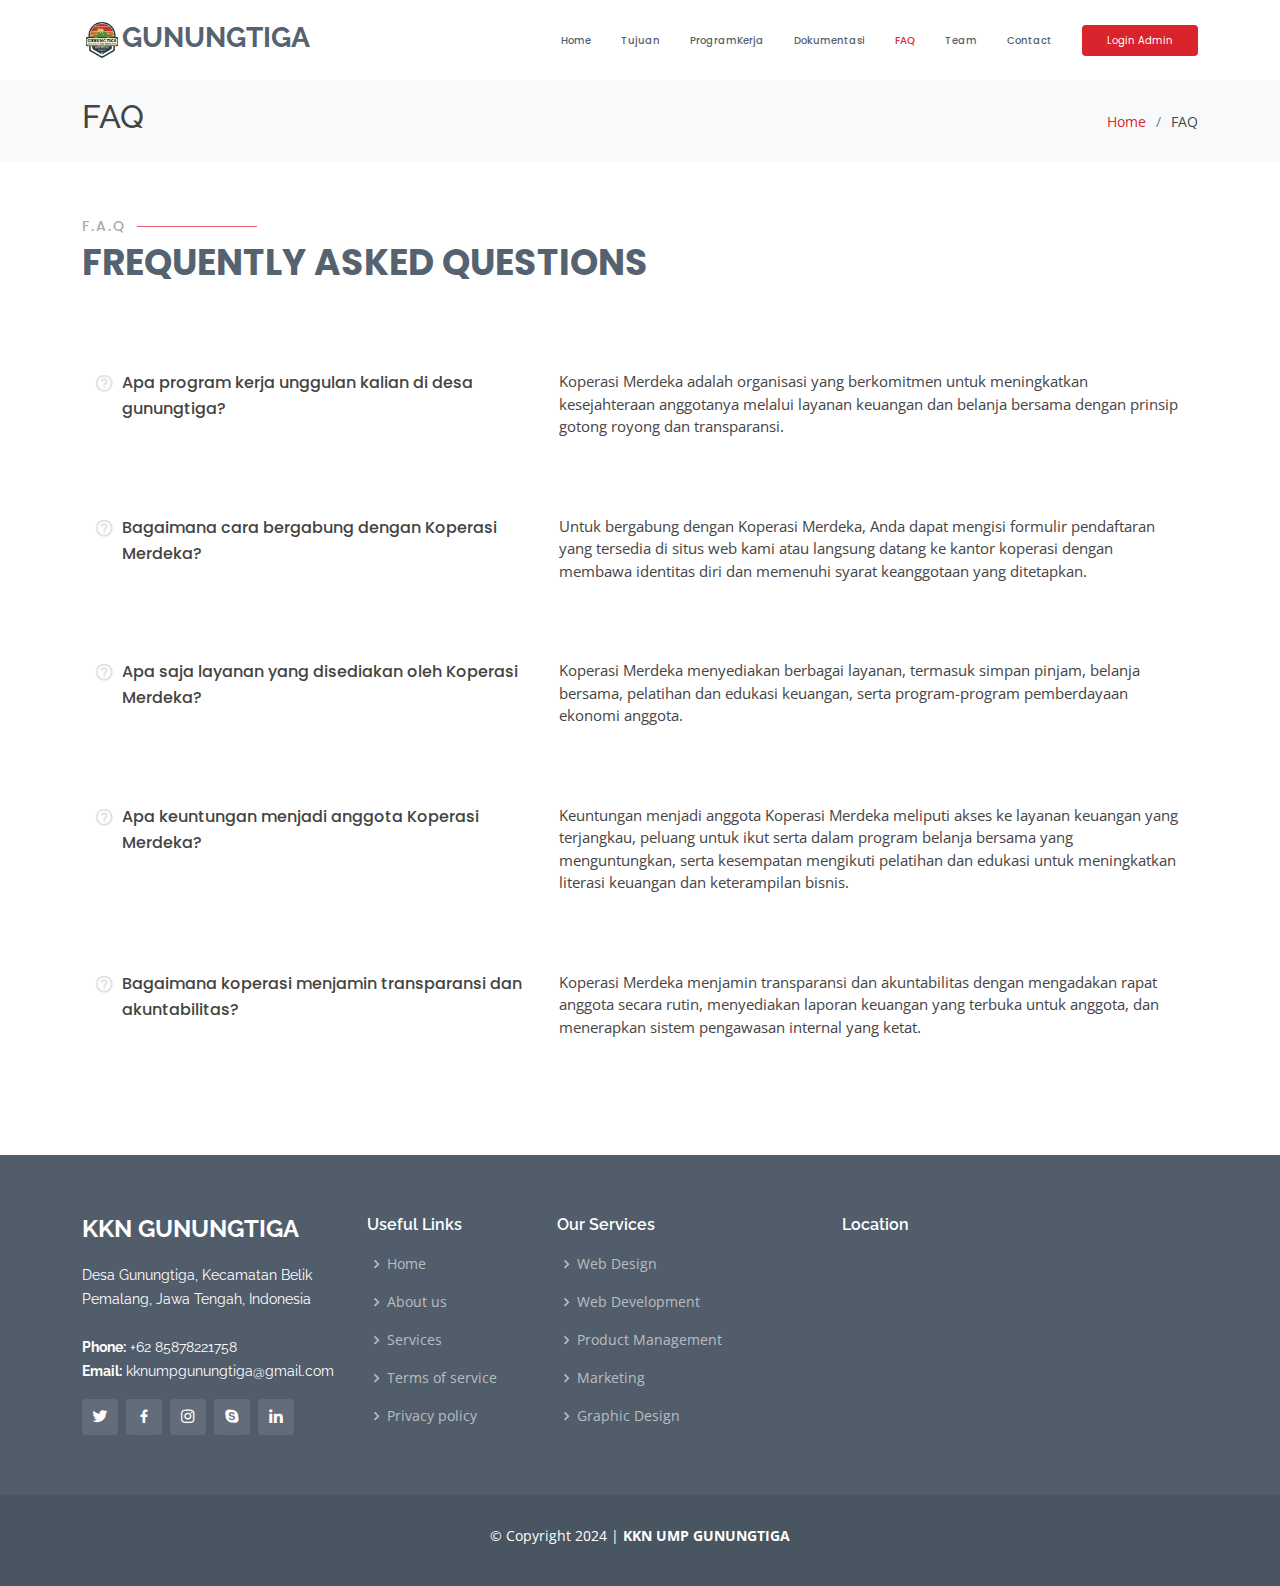
<file: pricing.html>
<!DOCTYPE html>
<html lang="en">
  <head>
    <meta charset="utf-8" />
    <meta content="width=device-width, initial-scale=1.0" name="viewport" />

    <title>FAQ</title>
    <meta content="" name="description" />
    <meta content="" name="keywords" />

    <!-- Favicons -->
    <link href="assets/img/favicon.png" rel="icon" />
    <link href="assets/img/apple-touch-icon.png" rel="apple-touch-icon" />

    <!-- Google Fonts -->
    <link href="https://fonts.googleapis.com/css?family=Open+Sans:300,300i,400,400i,600,600i,700,700i|Raleway:300,300i,400,400i,500,500i,600,600i,700,700i|Poppins:300,300i,400,400i,500,500i,600,600i,700,700i" rel="stylesheet" />

    <!-- Vendor CSS Files -->
    <link href="assets/vendor/animate.css/animate.min.css" rel="stylesheet" />
    <link href="assets/vendor/bootstrap/css/bootstrap.min.css" rel="stylesheet" />
    <link href="assets/vendor/bootstrap-icons/bootstrap-icons.css" rel="stylesheet" />
    <link href="assets/vendor/boxicons/css/boxicons.min.css" rel="stylesheet" />
    <link href="assets/vendor/glightbox/css/glightbox.min.css" rel="stylesheet" />
    <link href="assets/vendor/remixicon/remixicon.css" rel="stylesheet" />
    <link href="assets/vendor/swiper/swiper-bundle.min.css" rel="stylesheet" />

    <!-- Template Main CSS File -->
    <link href="assets/css/style.css" rel="stylesheet" />

    <!-- =======================================================
  * Template Name: Sailor
  * Template URL: https://bootstrapmade.com/sailor-free-bootstrap-theme/
  * Updated: Mar 17 2024 with Bootstrap v5.3.3
  * Author: BootstrapMade.com
  * License: https://bootstrapmade.com/license/
  ======================================================== -->
  </head>

  <body>
    <!-- ======= Header ======= -->
    <header id="header" class="fixed-top d-flex align-items-center">
      <div class="container d-flex align-items-center">
        <h1 class="logo me-auto">
        <img src="assets/img/logo1.png" class="img-fluid"alt="Logo Kelompok"></a><a href="index.html">GUNUNGTIGA</a></h1>
        <!-- Uncomment below if you prefer to use an image logo -->
        <!-- <a href="index.html" class="logo me-auto"><img src="assets/img/logo.png" alt="" class="img-fluid"></a>-->

        <nav id="navbar" class="navbar">
          <ul>
            <li><a href="index.html">Home</a></li>

            <li><a href="about.html">Tujuan</a></li>
            <li><a href="services.html">ProgramKerja</a></li>
            <li><a href="portfolio.html">Dokumentasi</a></li>
            <li><a href="pricing.html" class="active">FAQ</a></li>
            <li><a href="blog.html">Team</a></li>

            <li><a href="contact.html">Contact</a></li>
            <li><a href="admin/login.html" class="getstarted">Login Admin</a></li>
          </ul>
          <i class="bi bi-list mobile-nav-toggle"></i>
        </nav>
        <!-- .navbar -->
      </div>
    </header>
    <!-- End Header -->

    <main id="main">
      <!-- ======= Breadcrumbs ======= -->
      <section id="breadcrumbs" class="breadcrumbs">
        <div class="container">
          <div class="d-flex justify-content-between align-items-center">
            <h2>FAQ</h2>
            <ol>
              <li><a href="index.html">Home</a></li>
              <li>FAQ</li>
            </ol>
          </div>
        </div>
      </section>
      <!-- End Breadcrumbs -->

      <!-- ======= Pricing Section ======= -->

      <!-- End Pricing Section -->

      <!-- ======= Frequently Asked Questions Section ======= -->
      <section id="faq" class="faq">
        <div class="container">
          <div class="section-title">
            <h2>F.A.Q</h2>
            <p>Frequently Asked Questions</p>
          </div>

          <div class="row faq-item d-flex align-items-stretch">
            <div class="col-lg-5">
              <i class="bx bx-help-circle"></i>
              <h4>Apa program kerja unggulan kalian di desa gunungtiga? </h4>
            </div>
            <div class="col-lg-7">
              <p>Koperasi Merdeka adalah organisasi yang berkomitmen untuk meningkatkan kesejahteraan anggotanya melalui layanan keuangan dan belanja bersama dengan prinsip gotong royong dan transparansi.</p>
            </div>
          </div>
          <!-- End F.A.Q Item-->

          <div class="row faq-item d-flex align-items-stretch">
            <div class="col-lg-5">
              <i class="bx bx-help-circle"></i>
              <h4>Bagaimana cara bergabung dengan Koperasi Merdeka?</h4>
            </div>
            <div class="col-lg-7">
              <p>
                Untuk bergabung dengan Koperasi Merdeka, Anda dapat mengisi formulir pendaftaran yang tersedia di situs web kami atau langsung datang ke kantor koperasi dengan membawa identitas diri dan memenuhi syarat keanggotaan yang
                ditetapkan.
              </p>
            </div>
          </div>
          <!-- End F.A.Q Item-->

          <div class="row faq-item d-flex align-items-stretch">
            <div class="col-lg-5">
              <i class="bx bx-help-circle"></i>
              <h4>Apa saja layanan yang disediakan oleh Koperasi Merdeka?</h4>
            </div>
            <div class="col-lg-7">
              <p>Koperasi Merdeka menyediakan berbagai layanan, termasuk simpan pinjam, belanja bersama, pelatihan dan edukasi keuangan, serta program-program pemberdayaan ekonomi anggota.</p>
            </div>
          </div>
          <!-- End F.A.Q Item-->

          <div class="row faq-item d-flex align-items-stretch">
            <div class="col-lg-5">
              <i class="bx bx-help-circle"></i>
              <h4>Apa keuntungan menjadi anggota Koperasi Merdeka?</h4>
            </div>
            <div class="col-lg-7">
              <p>
                Keuntungan menjadi anggota Koperasi Merdeka meliputi akses ke layanan keuangan yang terjangkau, peluang untuk ikut serta dalam program belanja bersama yang menguntungkan, serta kesempatan mengikuti pelatihan dan edukasi
                untuk meningkatkan literasi keuangan dan keterampilan bisnis.
              </p>
            </div>
          </div>
          <!-- End F.A.Q Item-->

          <div class="row faq-item d-flex align-items-stretch">
            <div class="col-lg-5">
              <i class="bx bx-help-circle"></i>
              <h4>Bagaimana koperasi menjamin transparansi dan akuntabilitas?</h4>
            </div>
            <div class="col-lg-7">
              <p>Koperasi Merdeka menjamin transparansi dan akuntabilitas dengan mengadakan rapat anggota secara rutin, menyediakan laporan keuangan yang terbuka untuk anggota, dan menerapkan sistem pengawasan internal yang ketat.</p>
            </div>
          </div>
          <!-- End F.A.Q Item-->
        </div>
      </section>
      <!-- End Frequently Asked Questions Section -->
    </main>
    <!-- End #main -->

    <!-- ======= Footer ======= -->
    <footer id="footer">
      <div class="footer-top">
        <div class="container">
          <div class="row">
            <div class="col-lg-3 col-md-6">
              <div class="footer-info">
                <h3>KKN GUNUNGTIGA</h3>
                <p>
                Desa Gunungtiga, Kecamatan Belik<br />
                Pemalang, Jawa Tengah, Indonesia<br /><br />
                  <strong>Phone:</strong> +62 85878221758<br />
                  <strong>Email:</strong> kknumpgunungtiga@gmail.com<br />
                </p>
                <div class="social-links mt-3">
                  <a href="#" class="twitter"><i class="bx bxl-twitter"></i></a>
                  <a href="#" class="facebook"><i class="bx bxl-facebook"></i></a>
                  <a href="#" class="instagram"><i class="bx bxl-instagram"></i></a>
                  <a href="#" class="google-plus"><i class="bx bxl-skype"></i></a>
                  <a href="#" class="linkedin"><i class="bx bxl-linkedin"></i></a>
                </div>
              </div>
            </div>

            <div class="col-lg-2 col-md-6 footer-links">
              <h4>Useful Links</h4>
              <ul>
                <li><i class="bx bx-chevron-right"></i> <a href="#">Home</a></li>
                <li><i class="bx bx-chevron-right"></i> <a href="#">About us</a></li>
                <li><i class="bx bx-chevron-right"></i> <a href="#">Services</a></li>
                <li><i class="bx bx-chevron-right"></i> <a href="#">Terms of service</a></li>
                <li><i class="bx bx-chevron-right"></i> <a href="#">Privacy policy</a></li>
              </ul>
            </div>

            <div class="col-lg-3 col-md-6 footer-links">
              <h4>Our Services</h4>
              <ul>
                <li><i class="bx bx-chevron-right"></i> <a href="#">Web Design</a></li>
                <li><i class="bx bx-chevron-right"></i> <a href="#">Web Development</a></li>
                <li><i class="bx bx-chevron-right"></i> <a href="#">Product Management</a></li>
                <li><i class="bx bx-chevron-right"></i> <a href="#">Marketing</a></li>
                <li><i class="bx bx-chevron-right"></i> <a href="#">Graphic Design</a></li>
              </ul>
            </div>

            <div class="col-lg-4 col-md-6 footer-newsletter">
              <h4>Location</h4>
              <iframe
                src="https://www.google.com/maps/embed?pb=!1m18!1m12!1m3!1d31667.204573681975!2d109.33033023437045!3d-7.195053039838779!2m3!1f0!2f0!3f0!3m2!1i1024!2i768!4f13.1!3m3!1m2!1s0x2e6ff0231871a4b3%3A0x5027a76e3564d80!2sGunungtiga%2C%20Kec.%20Belik%2C%20Kabupaten%20Pemalang%2C%20Jawa%20Tengah!5e0!3m2!1sid!2sid!4v1724328371069!5m2!1sid!2sid"
                allowfullscreen=""
                loading="lazy"
                referrerpolicy="no-referrer-when-downgrade"
                class="map"
              ></iframe>
            </div>
          </div>
        </div>
      </div>

      <div class="container">
        <div class="copyright">
          &copy; Copyright 2024 | <strong><span>KKN UMP GUNUNGTIGA</span></strong
          >
        </div>
        <div class="credits">
          <!-- All the links in the footer should remain intact. -->
          <!-- You can delete the links only if you purchased the pro version. -->
          <!-- Licensing information: https://bootstrapmade.com/license/ -->
          <!-- Purchase the pro version with working PHP/AJAX contact form: https://bootstrapmade.com/sailor-free-bootstrap-theme/ -->
          
        </div>
      </div>
    </footer>
    <!-- End Footer -->

    <a href="#" class="back-to-top d-flex align-items-center justify-content-center"><i class="bi bi-arrow-up-short"></i></a>

    <!-- Vendor JS Files -->
    <script src="assets/vendor/bootstrap/js/bootstrap.bundle.min.js"></script>
    <script src="assets/vendor/glightbox/js/glightbox.min.js"></script>
    <script src="assets/vendor/isotope-layout/isotope.pkgd.min.js"></script>
    <script src="assets/vendor/swiper/swiper-bundle.min.js"></script>
    <script src="assets/vendor/waypoints/noframework.waypoints.js"></script>
    <script src="assets/vendor/php-email-form/validate.js"></script>

    <!-- Template Main JS File -->
    <script src="assets/js/main.js"></script>
  </body>
</html>
</file>
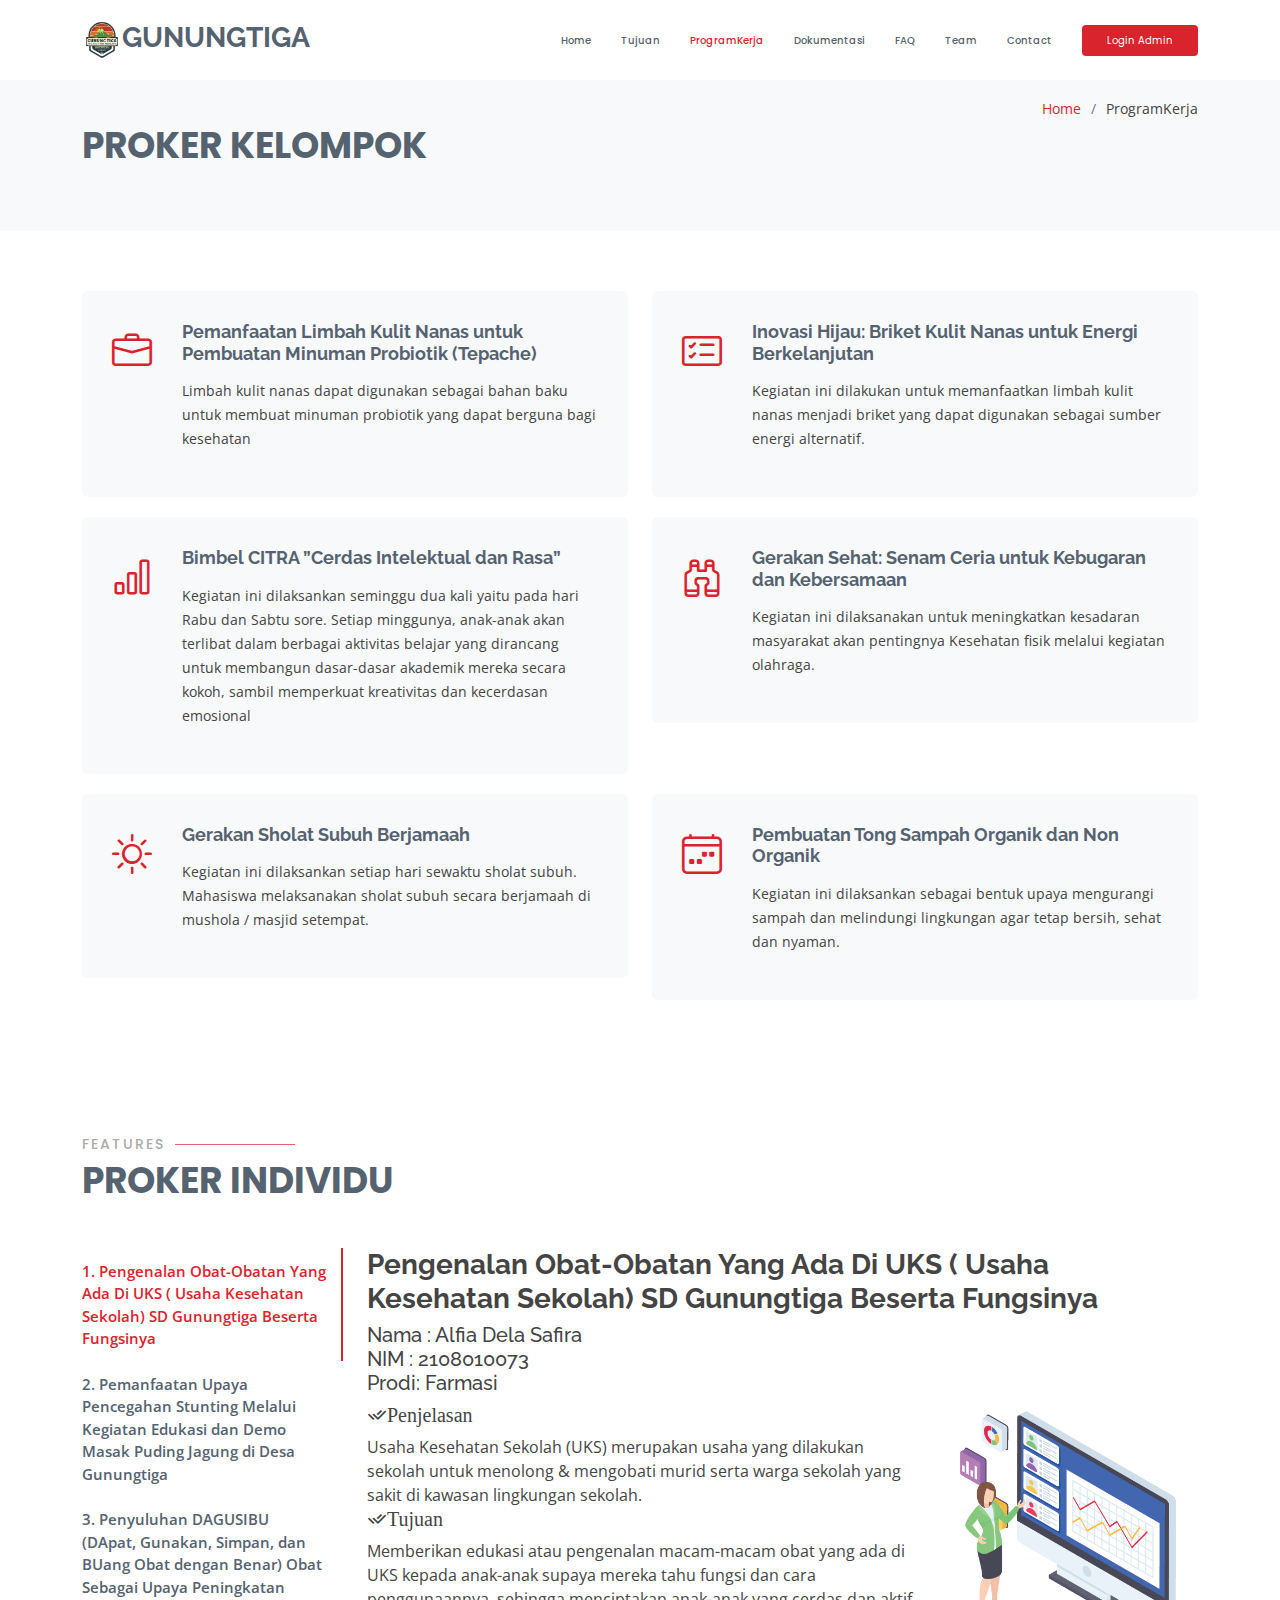
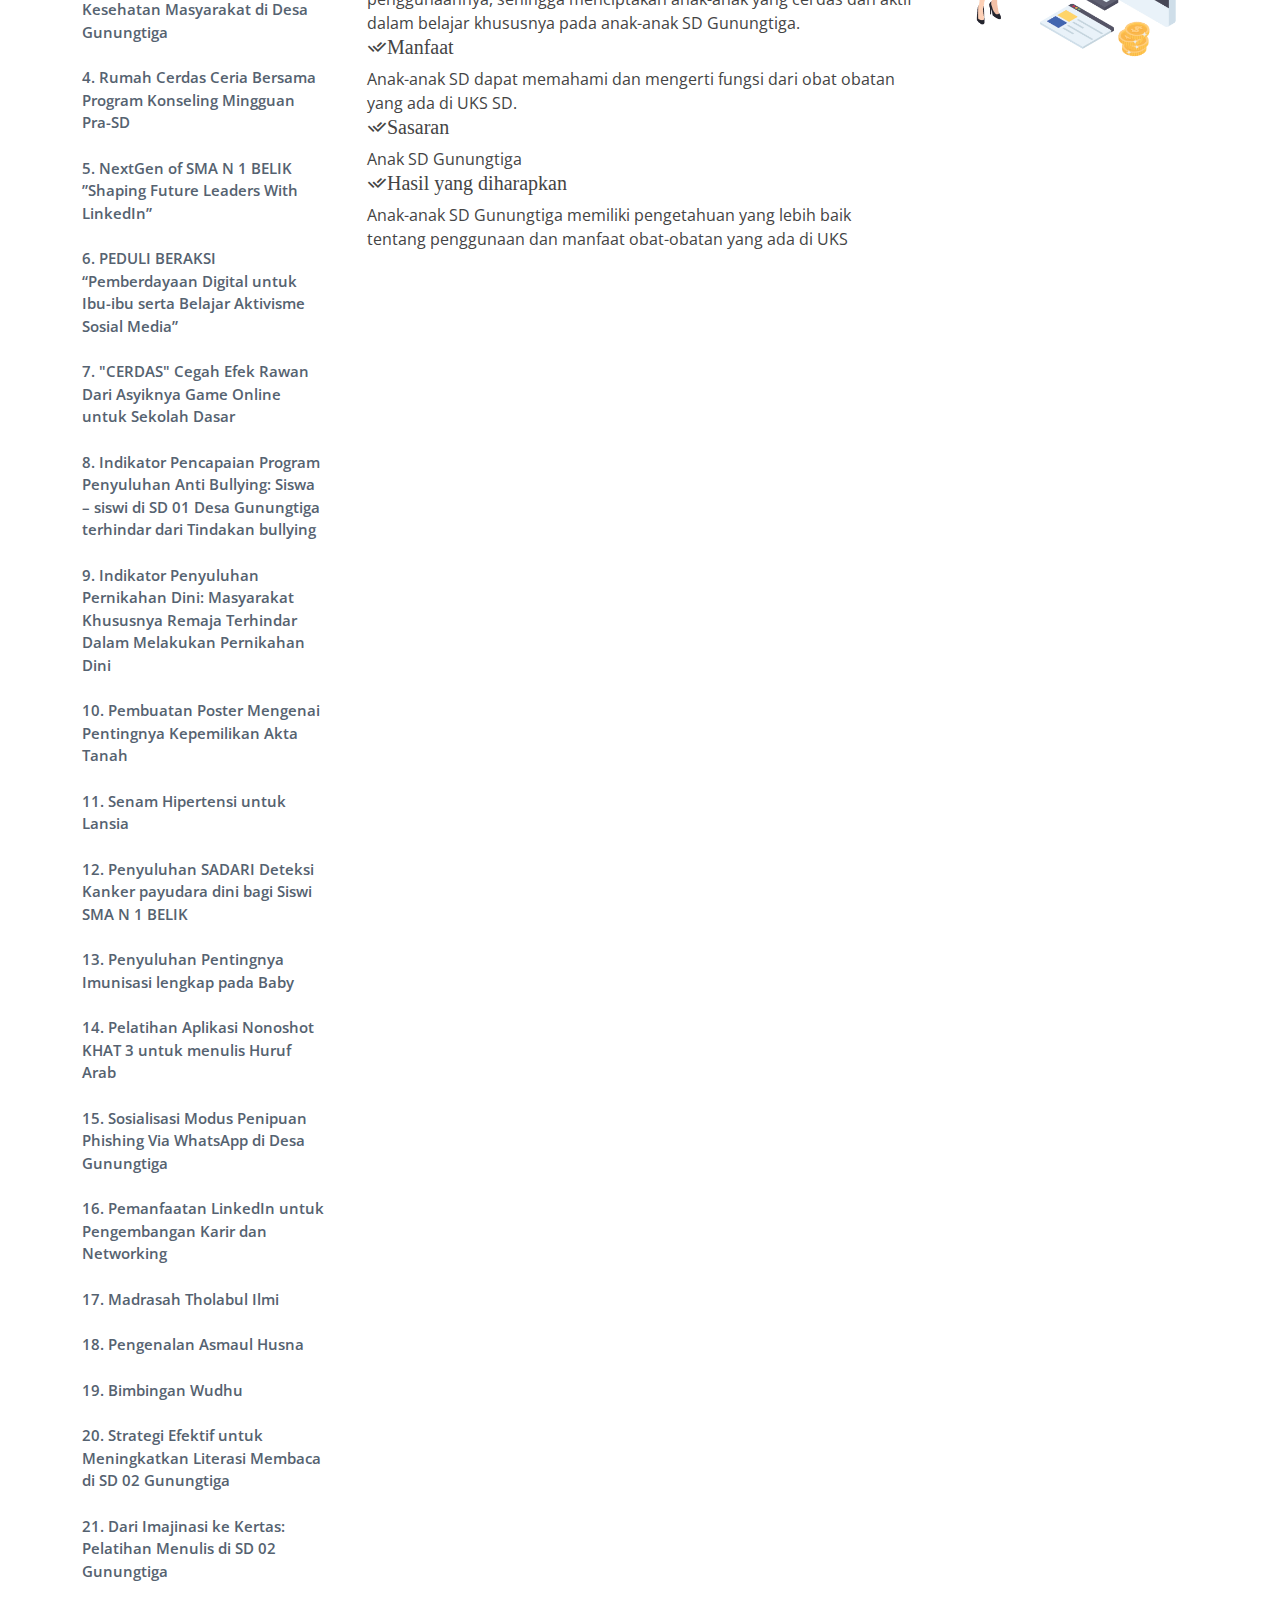
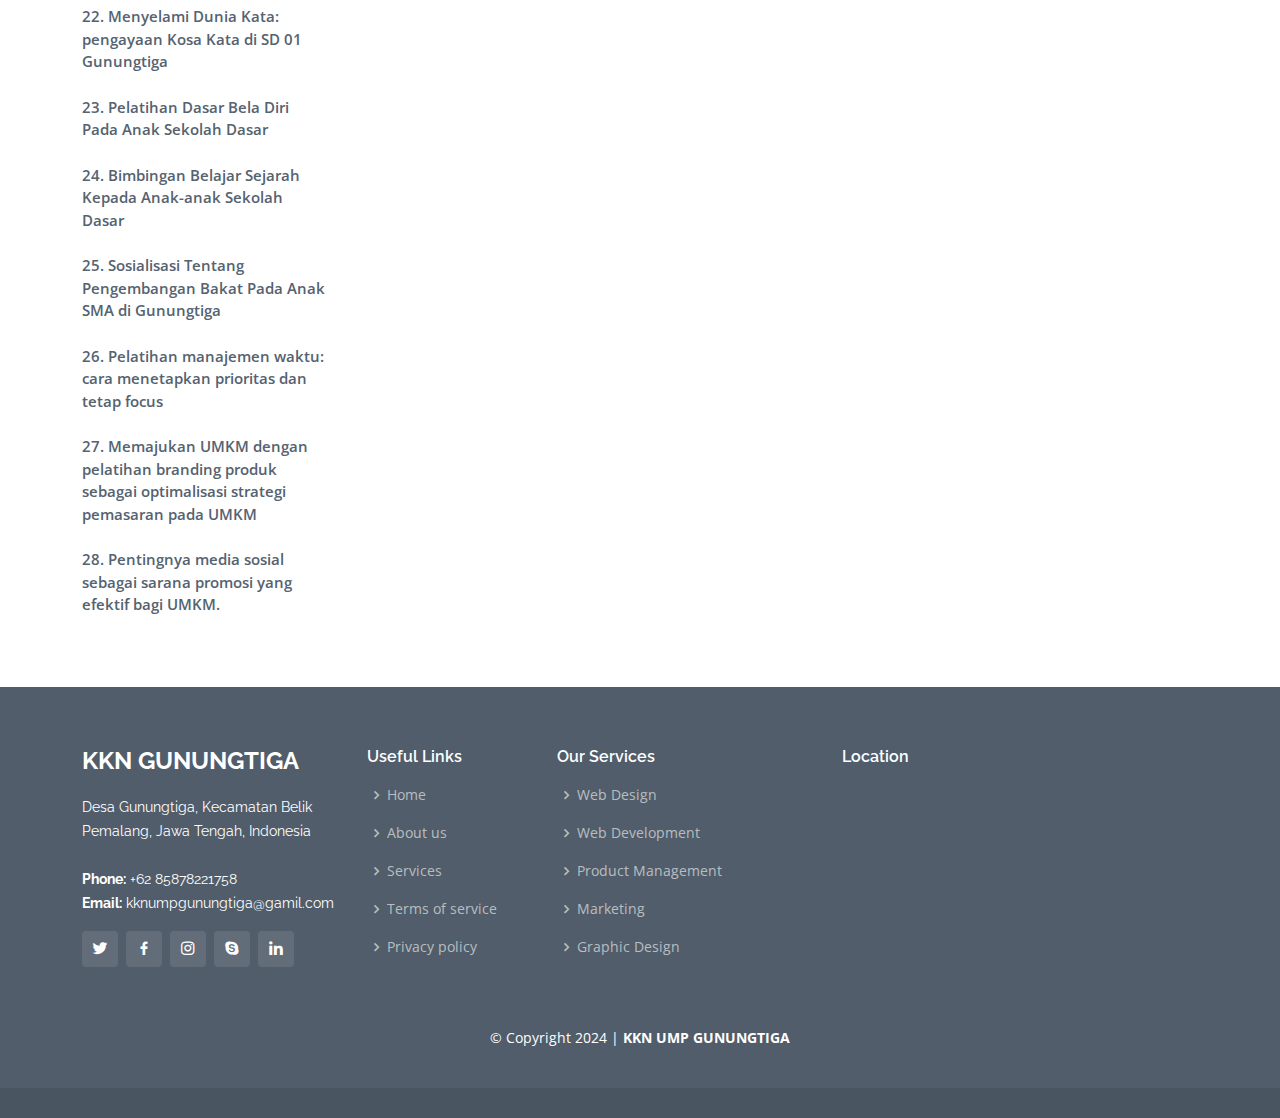
<file: services.html>
<!DOCTYPE html>
<html lang="en">
  <head>
    <meta charset="utf-8" />
    <meta content="width=device-width, initial-scale=1.0" name="viewport" />

    <title>ProgramKerja</title>
    <meta content="" name="description" />
    <meta content="" name="keywords" />

    <!-- Favicons -->
    <link href="assets/img/favicon.png" rel="icon" />
    <link href="assets/img/apple-touch-icon.png" rel="apple-touch-icon" />

    <!-- Google Fonts -->
    <link href="https://fonts.googleapis.com/css?family=Open+Sans:300,300i,400,400i,600,600i,700,700i|Raleway:300,300i,400,400i,500,500i,600,600i,700,700i|Poppins:300,300i,400,400i,500,500i,600,600i,700,700i" rel="stylesheet" />

    <!-- Vendor CSS Files -->
    <link href="assets/vendor/animate.css/animate.min.css" rel="stylesheet" />
    <link href="assets/vendor/bootstrap/css/bootstrap.min.css" rel="stylesheet" />
    <link href="assets/vendor/bootstrap-icons/bootstrap-icons.css" rel="stylesheet" />
    <link href="assets/vendor/boxicons/css/boxicons.min.css" rel="stylesheet" />
    <link href="assets/vendor/glightbox/css/glightbox.min.css" rel="stylesheet" />
    <link href="assets/vendor/remixicon/remixicon.css" rel="stylesheet" />
    <link href="assets/vendor/swiper/swiper-bundle.min.css" rel="stylesheet" />

    <!-- Template Main CSS File -->
    <link href="assets/css/style.css" rel="stylesheet" />

    <!-- =======================================================
  * Template Name: Sailor
  * Template URL: https://bootstrapmade.com/sailor-free-bootstrap-theme/
  * Updated: Mar 17 2024 with Bootstrap v5.3.3
  * Author: BootstrapMade.com
  * License: https://bootstrapmade.com/license/
  ======================================================== -->
  </head>

  <body>
    <!-- ======= Header ======= -->
    <header id="header" class="fixed-top d-flex align-items-center">
      <div class="container d-flex align-items-center">
        <h1 class="logo me-auto">
        <img src="assets/img/logo1.png" class="img-fluid"alt="Logo Kelompok"></a><a href="index.html">GUNUNGTIGA</a></h1>
        <!-- Uncomment below if you prefer to use an image logo -->
        <!-- <a href="index.html" class="logo me-auto"><img src="assets/img/logo.png" alt="" class="img-fluid"></a>-->

        <nav id="navbar" class="navbar">
          <ul>
            <li><a href="index.html">Home</a></li>

            <li><a href="about.html">Tujuan</a></li>
            <li><a href="services.html" class="active">ProgramKerja</a></li>
            <li><a href="portfolio.html">Dokumentasi</a></li>
            <li><a href="pricing.html">FAQ</a></li>
            <li><a href="blog.html">Team</a></li>

            <li><a href="contact.html">Contact</a></li>
            <li><a href="admin/login.html" class="getstarted">Login Admin</a></li>
          </ul>
          <i class="bi bi-list mobile-nav-toggle"></i>
        </nav>
        <!-- .navbar -->
      </div>
    </header>
    <!-- End Header -->

    <main id="main">
      <!-- ======= Breadcrumbs ======= -->
      <section id="breadcrumbs" class="breadcrumbs">
        <div class="container">
          <div class="d-flex justify-content-between align-items-center">
            <h2></h2>
            <ol>
              <li><a href="index.html">Home</a></li>
              <li>ProgramKerja</li>
            </ol>
          </div>
          <div class="section-title">
            <p>PROKER KELOMPOK</p>
          </div>
        </div>
      </section>
      <!-- End Breadcrumbs -->

      <!-- ======= Services Section ======= -->
      <section id="services" class="services">
        <div class="container">
          <div class="row">
            <div class="col-md-6">
              <div class="icon-box">
                <i class="bi bi-briefcase"></i>
                <h4><a href="#"> Pemanfaatan Limbah Kulit Nanas untuk Pembuatan Minuman 
                Probiotik (Tepache)</a></h4>
                <p>Limbah kulit nanas dapat digunakan sebagai bahan baku untuk 
                membuat minuman probiotik yang dapat berguna bagi kesehatan</p>
              </div>
            </div>
            <div class="col-md-6 mt-4 mt-md-0">
              <div class="icon-box">
                <i class="bi bi-card-checklist"></i>
                <h4><a href="#"> Inovasi Hijau: Briket Kulit Nanas untuk Energi Berkelanjutan</a></h4>
                <p>Kegiatan ini dilakukan untuk memanfaatkan limbah kulit nanas menjadi briket yang dapat digunakan sebagai sumber energi alternatif.</p>
              </div>
            </div>
            <div class="col-md-6 mt-4 mt-md-0">
              <div class="icon-box">
                <i class="bi bi-bar-chart"></i>
                <h4><a href="#">Bimbel CITRA ”Cerdas Intelektual dan Rasa”
                </a></h4>
                <p>Kegiatan ini dilaksankan seminggu dua kali yaitu pada hari Rabu dan Sabtu sore. Setiap minggunya, anak-anak akan terlibat dalam berbagai aktivitas belajar yang dirancang untuk membangun dasar-dasar akademik mereka secara kokoh, sambil memperkuat kreativitas dan kecerdasan emosional</p>
              </div>
            </div>
            <div class="col-md-6 mt-4 mt-md-0">
              <div class="icon-box">
                <i class="bi bi-binoculars"></i>
                <h4><a href="#"> Gerakan Sehat: Senam Ceria untuk Kebugaran dan Kebersamaan</a></h4>
                <p>Kegiatan ini dilaksanakan untuk meningkatkan kesadaran masyarakat akan pentingnya Kesehatan fisik melalui kegiatan olahraga.</p>
              </div>
            </div>
            <div class="col-md-6 mt-4 mt-md-0">
              <div class="icon-box">
                <i class="bi bi-brightness-high"></i>
                <h4><a href="#"> Gerakan Sholat Subuh Berjamaah</a></h4>
                <p>Kegiatan ini dilaksankan setiap hari sewaktu sholat subuh. Mahasiswa melaksanakan sholat subuh secara berjamaah di mushola / masjid setempat.</p>
              </div>
            </div>
            <div class="col-md-6 mt-4 mt-md-0">
              <div class="icon-box">
                <i class="bi bi-calendar4-week"></i>
                <h4><a href="#">Pembuatan Tong Sampah Organik dan Non Organik</a></h4>
                <p>Kegiatan ini dilaksankan sebagai bentuk upaya mengurangi sampah dan melindungi lingkungan agar tetap bersih, sehat dan nyaman.</p>
              </div>
            </div>
          </div>
        </div>
      </section>
      <!-- End Services Section -->

      <!-- ======= Features Section ======= -->
      <section id="features" class="features">
        <div class="container">
          <div class="section-title">
            <h2>Features</h2>
            <p>Proker Individu</p>
          </div>

          <div class="row">
            <div class="col-lg-3">
              <ul class="nav nav-tabs flex-column">
                <li class="nav-item">
                  <a class="nav-link active show" data-bs-toggle="tab" href="#tab-1">1. Pengenalan Obat-Obatan Yang Ada Di UKS ( Usaha Kesehatan Sekolah) SD Gunungtiga Beserta Fungsinya</a>
                </li>
                <li class="nav-item">
                  <a class="nav-link" data-bs-toggle="tab" href="#tab-2">2. Pemanfaatan Upaya Pencegahan Stunting Melalui Kegiatan Edukasi 
                  dan Demo Masak Puding Jagung di Desa Gunungtiga</a>
                </li>
                <li class="nav-item">
                  <a class="nav-link" data-bs-toggle="tab" href="#tab-3">3. Penyuluhan DAGUSIBU (DApat, Gunakan, Simpan, dan BUang Obat dengan Benar) Obat Sebagai Upaya Peningkatan Kesehatan Masyarakat di Desa Gunungtiga</a>
                </li>
                <li class="nav-item">
                  <a class="nav-link" data-bs-toggle="tab" href="#tab-4">4. Rumah Cerdas Ceria Bersama Program Konseling Mingguan Pra-SD</a>
                </li>
                <li class="nav-item">
                  <a class="nav-link" data-bs-toggle="tab" href="#tab-5">5. NextGen of SMA N 1 BELIK ”Shaping Future Leaders With LinkedIn”</a>
                </li>
                <li class="nav-item">
                  <a class="nav-link" data-bs-toggle="tab" href="#tab-6">6. PEDULI BERAKSI “Pemberdayaan Digital untuk Ibu-ibu serta 
                  Belajar Aktivisme Sosial Media”</a>
                </li>
                <li class="nav-item">
                  <a class="nav-link" data-bs-toggle="tab" href="#tab-7">7. "CERDAS" Cegah Efek Rawan Dari Asyiknya Game Online untuk 
                  Sekolah Dasar</a>
                </li>
                <li class="nav-item">
                  <a class="nav-link" data-bs-toggle="tab" href="#tab-8">8. Indikator Pencapaian Program Penyuluhan Anti Bullying: Siswa –
                  siswi di SD 01 Desa Gunungtiga terhindar dari Tindakan bullying</a>
                </li>
                <li class="nav-item">
                  <a class="nav-link" data-bs-toggle="tab" href="#tab-9">9. Indikator Penyuluhan Pernikahan Dini: Masyarakat Khususnya 
                  Remaja Terhindar Dalam Melakukan Pernikahan Dini</a>
                </li>
                <li class="nav-item">
                  <a class="nav-link" data-bs-toggle="tab" href="#tab-10">10. Pembuatan Poster Mengenai Pentingnya Kepemilikan Akta Tanah</a>
                </li>
                <li class="nav-item">
                  <a class="nav-link" data-bs-toggle="tab" href="#tab-11">11. Senam Hipertensi untuk Lansia</a>
                </li>
                <li class="nav-item">
                  <a class="nav-link" data-bs-toggle="tab" href="#tab-12">12. Penyuluhan SADARI Deteksi Kanker payudara dini bagi Siswi SMA N 
                  1 BELIK</a>
                </li>
                <li class="nav-item">
                  <a class="nav-link" data-bs-toggle="tab" href="#tab-13">13. Penyuluhan Pentingnya Imunisasi lengkap pada Baby</a>
                </li>
                <li class="nav-item">
                  <a class="nav-link" data-bs-toggle="tab" href="#tab-14">14. Pelatihan Aplikasi Nonoshot KHAT 3 untuk menulis Huruf Arab</a>
                </li>
                <li class="nav-item">
                  <a class="nav-link" data-bs-toggle="tab" href="#tab-15">15. Sosialisasi Modus Penipuan Phishing Via WhatsApp di Desa
                  Gunungtiga</a>
                </li>
                <li class="nav-item">
                  <a class="nav-link" data-bs-toggle="tab" href="#tab-16">16. Pemanfaatan LinkedIn untuk Pengembangan Karir dan Networking</a>
                </li>
                <li class="nav-item">
                  <a class="nav-link" data-bs-toggle="tab" href="#tab-17">17. Madrasah Tholabul Ilmi</a>
                </li>
                <li class="nav-item">
                  <a class="nav-link" data-bs-toggle="tab" href="#tab-18">18. Pengenalan Asmaul Husna</a>
                </li>
                <li class="nav-item">
                  <a class="nav-link" data-bs-toggle="tab" href="#tab-19">19. Bimbingan Wudhu</a>
                </li>
                <li class="nav-item">
                  <a class="nav-link" data-bs-toggle="tab" href="#tab-20">20. Strategi Efektif untuk Meningkatkan Literasi Membaca di SD 02 
                  Gunungtiga</a>
                </li>
                <li class="nav-item">
                  <a class="nav-link" data-bs-toggle="tab" href="#tab-21">21. Dari Imajinasi ke Kertas: Pelatihan Menulis di SD 02 Gunungtiga</a>
                </li>
                <li class="nav-item">
                  <a class="nav-link" data-bs-toggle="tab" href="#tab-22">22. Menyelami Dunia Kata: pengayaan Kosa Kata di SD 01 Gunungtiga</a>
                </li>
                <li class="nav-item">
                  <a class="nav-link" data-bs-toggle="tab" href="#tab-23">23. Pelatihan Dasar Bela Diri Pada Anak Sekolah Dasar</a>
                </li>
                <li class="nav-item">
                  <a class="nav-link" data-bs-toggle="tab" href="#tab-24">24. Bimbingan Belajar Sejarah Kepada Anak-anak Sekolah Dasar
                  </a>
                </li>
                <li class="nav-item">
                  <a class="nav-link" data-bs-toggle="tab" href="#tab-25">25. Sosialisasi Tentang Pengembangan Bakat Pada Anak SMA di Gunungtiga</a>
                </li>
                <li class="nav-item">
                  <a class="nav-link" data-bs-toggle="tab" href="#tab-26">26. Pelatihan manajemen waktu: cara menetapkan prioritas dan tetap 
                  focus</a>
                </li>
                <li class="nav-item">
                  <a class="nav-link" data-bs-toggle="tab" href="#tab-27">27. Memajukan UMKM dengan pelatihan branding produk sebagai 
                  optimalisasi strategi pemasaran pada UMKM</a>
                </li>
                <li class="nav-item">
                  <a class="nav-link" data-bs-toggle="tab" href="#tab-28">28. Pentingnya media sosial sebagai sarana promosi yang efektif bagi 
                  UMKM.</a>
                </li>
              </ul>
            </div>

            <div class="col-lg-9 mt-4 mt-lg-0">
              <div class="tab-content">
                <div class="tab-pane active show" id="tab-1">
                  <div class="row">
                      <h3><strong> Pengenalan Obat-Obatan Yang Ada Di UKS ( Usaha Kesehatan 
                      Sekolah) SD Gunungtiga Beserta Fungsinya</strong></h3>
                      <h5>Nama : Alfia Dela Safira<br/>
                          NIM  : 2108010073<br/>
                          Prodi: Farmasi<br/>
                      </h5>
                    <div class="col-lg-8 details order-2 order-lg-1">
                    <h5 <i class="ri-check-double-line">Penjelasan</h5>
                    <a>Usaha Kesehatan Sekolah (UKS) merupakan usaha yang dilakukan sekolah untuk menolong & mengobati murid serta 
                       warga sekolah yang sakit di kawasan lingkungan sekolah.</a>
                    <h5 <i class="ri-check-double-line">Tujuan</h5>
                    <a>Memberikan edukasi atau pengenalan macam-macam obat yang ada di UKS kepada anak-anak supaya mereka tahu fungsi dan cara penggunaannya, sehingga menciptakan anak-anak yang 
                       cerdas dan aktif dalam belajar khususnya pada anak-anak SD Gunungtiga.</a>
                    <h5 <i class="ri-check-double-line">Manfaat</h5>
                    <a>Anak-anak SD dapat memahami dan mengerti fungsi dari obat obatan yang ada di UKS SD.</a>
                    <h5 <i class="ri-check-double-line">Sasaran</h5>
                    <a>Anak SD Gunungtiga</a>
                    <h5 <i class="ri-check-double-line">Hasil yang diharapkan</h5>
                    <a>Anak-anak SD Gunungtiga memiliki pengetahuan yang lebih baik tentang penggunaan dan manfaat obat-obatan yang ada di UKS</a>
                    </div>
                    <div class="col-lg-4 text-center order-1 order-lg-2">
                    <img src="assets/img/features-1.png" alt="" class="img-fluid">
                  </div>
                  </div>
                </div>
                <div class="tab-pane" id="tab-2">
                  <div class="row">
                      <h3><strong>  Pemanfaatan Upaya Pencegahan Stunting Melalui Kegiatan Edukasi 
                      dan Demo Masak Puding Jagung di Desa Gunungtiga</strong></h3>
                      <h5>Nama : Alfia Dela Safira<br/>
                          NIM  : 2108010073<br/>
                          Prodi: Farmasi<br/>
                      </h5>
                    <div class="col-lg-8 details order-2 order-lg-1">
                    <h5 <i class="ri-check-double-line">Penjelasan</h5>
                    <a>Kegiatan ini melibatkan edukasi sehingga meningkatkan pengetahuan masyarakat tentang pentingnya konsumsi makanan 
                       bergizi dan demonstrasi masak puding jagung yang sehat dan bergizi.</a>
                    <h5 <i class="ri-check-double-line">Tujuan</h5>
                    <a>Untuk mendorong perubahan perilaku menuju pola hidup sehat dan konsumsi makanan bergizi, serta memanfaatkan penggunaan pangan lokal yang kaya akan nutrisi yaitu jagung.</a>
                    <h5 <i class="ri-check-double-line">Manfaat</h5>
                    <a>Dapat meningkatkan pengetahuan masyarakat Desa Gunungtiga mengenai pentingnya gizi seimbang sehingga dapat mengurangi resiko stunting pada anak-anak.</a>
                    <h5 <i class="ri-check-double-line">Sasaran</h5>
                    <a>Masyarakat Desa Gunungtiga khususnya Ibu Hamil, balita dan Anak-anak.</a>
                    <h5 <i class="ri-check-double-line">Hasil yang diharapkan</h5>
                    <a>Kegiatan ini diharapkan dapat memberikan dampak positif dalam mendorong perubahan gaya hidup yang lebih sehat dan 
                        konsumsi makanan yang bergizi sehingga dapat membantu mencegah terjadinya stunting pada anak-anak.</a>
                    </div>
                    <div class="col-lg-4 text-center order-1 order-lg-2">
                    <img src="assets/img/features-1.png" alt="" class="img-fluid">
                  </div>
                  </div>
                </div>
                <div class="tab-pane" id="tab-3">
                  <div class="row">
                      <h3><strong> Penyuluhan DAGUSIBU (DApat, Gunakan, Simpan, dan BUang Obat dengan Benar) Obat Sebagai Upaya Peningkatan Kesehatan Masyarakat di Desa Gunungtiga</strong></h3>
                      <h5>Nama : Alfia Dela Safira<br/>
                          NIM  : 2108010073<br/>
                          Prodi: Farmasi<br/>
                      </h5>
                    <div class="col-lg-8 details order-2 order-lg-1">
                    <h5 <i class="ri-check-double-line">Penjelasan</h5>
                    <a>DAGUSIBU (Dapatkan, Gunakan, Simpan, dan Buang) merupakan upaya meningkatkan kesadaran masyarakat tentang 
                       penggunaan obat secara tepat dan aman.</a>
                    <h5 <i class="ri-check-double-line">Tujuan</h5>
                    <a>Meningkatkan kesadaran masyarakat tentang penggunaan obat 
                    secara tepat dan aman.</a>
                    <h5 <i class="ri-check-double-line">Manfaat</h5>
                    <a>Meningkatkan pengetahuan masyarakat dalam pengelolaan dan 
                    pengawasan penggunaan obat yang baik dan benar</a>
                    <h5 <i class="ri-check-double-line">Sasaran</h5>
                    <a>Masyarakat Desa Gunungtiga</a>
                    <h5 <i class="ri-check-double-line">Hasil yang diharapkan</h5>
                    <a>Masyarakat Desa Gunungtiga memahami bagaimana cara mendapatkan, menggunakan, menyimpan, dan membuang obat yang baik dan benar</a>
                    </div>
                    <div class="col-lg-4 text-center order-1 order-lg-2">
                    <img src="assets/img/features-1.png" alt="" class="img-fluid">
                  </div>
                  </div>
                </div>
                <div class="tab-pane" id="tab-4">
                  <div class="row">
                      <h3><strong>  Rumah Cerdas Ceria Bersama Program Konseling Mingguan Pra-SD</strong></h3>
                      <h5>Nama : Febi Putri Ma'rifah<br/>
                          NIM  : 2107010191<br/>
                          Prodi: Psiokologi<br/>
                      </h5>
                    <div class="col-lg-8 details order-2 order-lg-1">
                    <h5 <i class="ri-check-double-line">Penjelasan</h5>
                    <a>"Rumah Cerdas Ceria" adalah program konseling mingguan yang ditujukan untuk anak-anak pra sekolah di desa Gunungtiga. 
                    Melalui sesi konseling yang interaktif dan menyenangkan, anak anak diajak untuk mengembangkan rasa percaya diri, kemampuan berkomunikasi, dan keterampilan berinteraksi dengan teman sebaya.</a>
                    <h5 <i class="ri-check-double-line">Tujuan</h5>
                    <a>Untuk mempersiapkan anak-anak pra-sekoh dasar di Desa Gunungtiga agar lebih siap secara mental, emosional, dan sosial 
                    dalam memasuki lingkungan sekolah formal.</a>
                    <h5 <i class="ri-check-double-line">Manfaat</h5>
                    <a>Melalui konseling mingguan, anak-anak dapat mengembangkan keterampilan sosial dan emosional yang penting dalam tahap perkembangan anak-anak tersebut. Program ini membantu 
                    meningkatkan rasa percaya diri dan kemampuan berkomunikasi, serta membangun hubungan positif dengan teman sebaya.</a>
                    <h5 <i class="ri-check-double-line">Sasaran</h5>
                    <a>Anak-anak kecil pra-sekolah dasar</a>
                    <h5 <i class="ri-check-double-line">Hasil yang diharapkan</h5>
                    <a>Hasil yang diharapkan dari program ini adalah anak-anak pra sekolah dasar di Desa Gunung Tiga akan memiliki kesiapan yang lebih baik dalam memasuki sekolah dasar. Mereka diharapkan 
                    memiliki rasa percaya diri yang lebih tinggi, kemampuan berinteraksi sosial yang lebih baik, dan pemahaman dasar tentang konsep-konsep yang akan mereka temui di sekolah.</a>
                    </div>
                    <div class="col-lg-4 text-center order-1 order-lg-2">
                    <img src="assets/img/features-1.png" alt="" class="img-fluid">
                  </div>
                  </div>
                </div>
                <div class="tab-pane" id="tab-5">
                  <div class="row">
                      <h3><strong>  NextGen of SMA N 1 BELIK ”Shaping Future Leaders With LinkedIn”</strong></h3>
                      <h5>Nama : Febi Putri Ma'rifah<br/>
                          NIM  : 2107010191<br/>
                          Prodi: Psiokologi<br/>
                      </h5>
                    <div class="col-lg-8 details order-2 order-lg-1">
                    <h5 <i class="ri-check-double-line">Penjelasan</h5>
                    <a>NextGen of SMA N 1 Belik "Shaping Future Leaders With LinkedIn" adalah program yang dirancang untuk membekali siswa dengan keterampilan dan pengetahuan yang diperlukan 
                    untuk menjadi pemimpin masa depan. Program ini memanfaatkan platform LinkedIn sebagai alat utama untuk membangun jaringan profesional, mengembangkan profil</a>
                    <h5 <i class="ri-check-double-line">Tujuan</h5>
                    <a>Untuk membekali siswa SMA N 1 Belik dengan keterampilan dan pengetahuan yang diperlukan untuk meningkatkan exposure
                    diri dan kesiapan mereka dalam menghadapi jenjang pendidikan serta karir masa depan melalui platform LinkedIn</a>
                    <h5 <i class="ri-check-double-line">Manfaat</h5>
                    <a>Dengan memanfaatkan LinkedIn, siswa dapat membangun jaringan profesional sejak dini, yang dapat membantu mendapatkan mentorship. Program ini juga mengajarkan 
                    keterampilan personal branding. Selain itu, siswa akan belajar cara membuat dan mengoptimalkan profil LinkedIn sehingga berfungsi sebagai portofolio digital yang menunjukkan prestasi dan keterampilan.</a>
                    <h5 <i class="ri-check-double-line">Sasaran</h5>
                    <a>Siswa kelas XII SMA N 1 BELIK</a>
                    <h5 <i class="ri-check-double-line">Hasil yang diharapkan</h5>
                    <a>Siswa diharapkan memiliki akses yang lebih besar ke peluang magang, beasiswa, dan informasi mengenai karir serta 
                    pendidikan lanjutan, sehingga mereka lebih siap dan percaya diri dalam merencanakan serta mencapai tujuan masa depan mereka.</a>
                    </div>
                    <div class="col-lg-4 text-center order-1 order-lg-2">
                    <img src="assets/img/features-1.png" alt="" class="img-fluid">
                  </div>
                  </div>
                </div>
                <div class="tab-pane" id="tab-6">
                  <div class="row">
                      <h3><strong> PEDULI BERAKSI “Pemberdayaan Digital untuk Ibu-ibu serta 
                      Belajar Aktivisme Sosial Media”</strong></h3>
                      <h5>Nama : Febi Putri Ma'rifah<br/>
                          NIM  : 2107010191<br/>
                          Prodi: Psiokologi<br/>
                      </h5>
                    <div class="col-lg-8 details order-2 order-lg-1">
                    <h5 <i class="ri-check-double-line">Penjelasan</h5>
                    <a>"PEDULI BERAKSI: Pemberdayaan Digital untuk Ibu-ibu serta Belajar Aktivisme Sosial Media" untuk meningkatkan literasi digital dan keterampilan menggunakan media sosial bagi ibu-ibu 
                    di komunitas. Program ini menyediakan pelatihan tentang cara memanfaatkan teknologi digital untuk keperluan sehari-hari, seperti mengakses informasi penting dan berkomunikasi dengan 
                    lebih efektif. Selain itu, ibu-ibu juga diajarkan tentang pentingnya aktivisme di media sosial, termasuk bagaimana menyuarakan isu-isu sosial, lingkungan, dan kesehatan yang relevan dengan komunitas</a>
                    <h5 <i class="ri-check-double-line">Tujuan</h5>
                    <a>Untuk membantu ibu-ibu memahami konsep digital activism, bagaimana menggunakan media sosial secara efektif dan bijak, serta mengenali dan mengatasi tantangan yang mungkin timbul 
                    dari penggunaan media sosial.</a>
                    <h5 <i class="ri-check-double-line">Manfaat</h5>
                    <a>Ibu-ibu akan memperoleh keterampilan digital yang dapat meningkatkan kemampuan dalam menggunakan teknologi untuk kebutuhan sehari-hari, serta ibu-ibu menjadi lebih mandiri 
                    dan berdaya, untuk berkontribusi positif di masyarakat</a>
                    <h5 <i class="ri-check-double-line">Sasaran</h5>
                    <a>Ibu-ibu PKK di Desa Gunungtiga</a>
                    <h5 <i class="ri-check-double-line">Hasil yang diharapkan</h5>
                    <a>Ibu-ibu diharapkan mendapatkan peningkatan literasi digital dan pemahaman tentang penggunaan teknologi secara bijak dan efektif.</a>
                    </div>
                    <div class="col-lg-4 text-center order-1 order-lg-2">
                    <img src="assets/img/features-1.png" alt="" class="img-fluid">
                  </div>
                  </div>
                </div>
                <div class="tab-pane" id="tab-7">
                  <div class="row">
                      <h3><strong> "CERDAS" Cegah Efek Rawan Dari Asyiknya Game Online untuk 
                      Sekolah Dasar</strong></h3>
                      <h5>Nama : Febi Putri Ma'rifah<br/>
                          NIM  : 2107010191<br/>
                          Prodi: Psiokologi<br/>
                      </h5>
                    <div class="col-lg-8 details order-2 order-lg-1">
                    <h5 <i class="ri-check-double-line">Penjelasan</h5>
                    <a>Program "CERDAS: Cegah Efek Rawan Dari Asyiknya Game Online untuk Sekolah Dasar" bertujuan untuk mengedukasi siswa sekolah dasar tentang penggunaan game online secara 
                    sehat dan bijaksana. Program ini memberikan pemahaman kepada anak-anak mengenai potensi dampak negatif dari kecanduan game, seperti penurunan prestasi akademik, gangguan tidur, dan masalah kesehatan fisik. Melalui kegiatan 
                    interaktif dan edukatif, siswa diajak untuk mengenali tanda-tanda kecanduan game, serta mempelajari cara mengatur waktu bermain dengan baik.</a>
                    <h5 <i class="ri-check-double-line">Tujuan</h5>
                    <a>Kegiatan ini bertujuan untuk memberikan edukasi mengenai dampak negatif game online terhadap kesehatan fisik dan mental, prestasi akademik, serta perkembangan sosial anak-anak.</a>
                    <h5 <i class="ri-check-double-line">Manfaat</h5>
                    <a>Melalui pendekatan edukatif yang terstruktur, program ini membantu siswa memahami bahaya dan potensi kecanduan dari penggunaan game online yang berlebihan. Dengan demikian, 
                    siswa dapat belajar untuk mengelola waktu bermain secara bijaksana, meningkatkan kesadaran akan dampak negatif yang mungkin timbul, seperti gangguan tidur dan penurunan prestasi akademik</a>
                    <h5 <i class="ri-check-double-line">Sasaran</h5>
                    <a>Murid kelas 6 SD N 1 Gunungtiga</a>
                    <h5 <i class="ri-check-double-line">Hasil yang diharapkan</h5>
                    <a>Diharapkan, melalui kegiatan ini, anak-anak sekolah dasar di Desa Gunung Tiga akan memiliki pemahaman yang lebih baik tentang bahaya game online dan mampu mengenali tanda-tanda 
                    kecanduan. Anak-anak diharapkan dapat mengembangkan kebiasaan bermain yang sehat, seperti mengatur waktu bermain dengan bijak dan memilih permainan yang mendidik.</a>
                    </div>
                    <div class="col-lg-4 text-center order-1 order-lg-2">
                    <img src="assets/img/features-1.png" alt="" class="img-fluid">
                  </div>
                  </div>
                </div>
                <div class="tab-pane" id="tab-8">
                  <div class="row">
                      <h3><strong>  Indikator Pencapaian Program Penyuluhan Anti Bullying: Siswa –
                      siswi di SD 01 Desa Gunungtiga terhindar dari Tindakan bullying</strong></h3>
                      <h5>Nama : Shafa Rosedila<br/>
                          NIM  : 2107010191<br/>
                          Prodi: Ilmu Hukum<br/>
                      </h5>
                    <div class="col-lg-8 details order-2 order-lg-1">
                    <h5 <i class="ri-check-double-line">Penjelasan</h5>
                    <a>Kegiatan ini dilakukan dengan cara sosialisasi untuk menjelaskan terkait tindakan bullying sejak dini di Sekolah Dasar yang ada di Desa Gunungtiga.</a>
                    <h5 <i class="ri-check-double-line">Tujuan</h5>
                    <a>Bertujuan untuk memberikan edukasi terkait bullying dan 
                    memberikan penyuluhan untuk mencegah bullying.</a>
                    <h5 <i class="ri-check-double-line">Manfaat</h5>
                    <a>Memberikan informasi mengenai pengertian bullying,bentuk bentuk bullying,dampak dan cara mencegahnya</a>
                    <h5 <i class="ri-check-double-line">Sasaran</h5>
                    <a>Siswa/i di Sekolah Dasar Desa Gunungtiga.</a>
                    <h5 <i class="ri-check-double-line">Hasil yang diharapkan</h5>
                    <a>Agar siswa/i SD di Desa Gunungtiga mempunyai kesadaran 
                    tentang bahaya bullying.</a>
                    </div>
                    <div class="col-lg-4 text-center order-1 order-lg-2">
                    <img src="assets/img/features-1.png" alt="" class="img-fluid">
                  </div>
                  </div>
                </div>
                <div class="tab-pane" id="tab-9">
                  <div class="row">
                      <h3><strong>   Indikator Penyuluhan Pernikahan Dini: Masyarakat Khususnya 
                      Remaja Terhindar Dalam Melakukan Pernikahan Dini</strong></h3>
                      <h5>Nama : Shafa Rosedila<br/>
                          NIM  : 2107010191<br/>
                          Prodi: Ilmu Hukum<br/>
                      </h5>
                    <div class="col-lg-8 details order-2 order-lg-1">
                    <h5 <i class="ri-check-double-line">Penjelasan</h5>
                    <a>Kegiatan ini akan dilakukan dengan metode sosialisasi yang menjelaskan mengenai bahaya pernikahan dini bagi warga masyarakat di Desa Gunungtiga.</a>
                    <h5 <i class="ri-check-double-line">Tujuan</h5>
                    <a>Bertujuan untuk meningkatkan kesadaran masyarakat di Desa 
                    Gunungtiga tentang bahaya pernikahan dini.</a>
                    <h5 <i class="ri-check-double-line">Manfaat</h5>
                    <a>Memberikan pemahaman terkait pencegahan perkawinan usia 
                    dini dan mengetahui dampak yang terjadi.</a>
                    <h5 <i class="ri-check-double-line">Sasaran</h5>
                    <a>Masyarakat Desa Gunungtiga</a>
                    <h5 <i class="ri-check-double-line">Hasil yang diharapkan</h5>
                    <a>Penyuluhan ini diharapkan dapat meningkatkan kesadaran dan 
                    mengurangi dampak negatif pernikahan dini di Desa Gunungtiga </a>
                    </div>
                    <div class="col-lg-4 text-center order-1 order-lg-2">
                    <img src="assets/img/features-1.png" alt="" class="img-fluid">
                  </div>
                  </div>
                </div>
                <div class="tab-pane" id="tab-10">
                  <div class="row">
                      <h3><strong>    Pembuatan Poster Mengenai Pentingnya Kepemilikan Akta Tanah</strong></h3>
                      <h5>Nama : Shafa Rosedila<br/>
                          NIM  : 2107010191<br/>
                          Prodi: Ilmu Hukum<br/>
                      </h5>
                    <div class="col-lg-8 details order-2 order-lg-1">
                    <h5 <i class="ri-check-double-line">Penjelasan</h5>
                    <a>Kegiatan ini dilakukan dengan membuat poster yang akan di 
                    pajang di madding balai desa Gunungtiga.</a>
                    <h5 <i class="ri-check-double-line">Tujuan</h5>
                    <a>Untuk memberikan pemahaman kepada masyarakat Desa Gunungtiga terkait cara membuat akta tanah dan pentingnya akta tanah tersebut.</a>
                    <h5 <i class="ri-check-double-line">Manfaat</h5>
                    <a>Diharapkan masyarakat Desa Gunungtiga memiliki sertifikat 
                    tanah demi keamanan dan kenyamanan masyarakat itu sendiri.</a>
                    <h5 <i class="ri-check-double-line">Sasaran</h5>
                    <a>Masyarakat Desa Gunungtiga</a>
                    <h5 <i class="ri-check-double-line">Hasil yang diharapkan</h5>
                    <a>Masyarakat Desa Gunungtiga dapat memiliki sertifikat tanah 
                    pada tiap rumah </a>
                    </div>
                    <div class="col-lg-4 text-center order-1 order-lg-2">
                    <img src="assets/img/features-1.png" alt="" class="img-fluid">
                  </div>
                  </div>
                </div>
                <div class="tab-pane" id="tab-11">
                  <div class="row">
                      <h3><strong>    Senam Hipertensi untuk Lansia</strong></h3>
                      <h5>Nama : Latief Erlang Hidayat<br/>
                          NIM  : 2111020189<br/>
                          Prodi: Keperawatan<br/>
                      </h5>
                    <div class="col-lg-8 details order-2 order-lg-1">
                    <h5 <i class="ri-check-double-line">Penjelasan</h5>
                    <a>Kegiatan ini dilakukan untuk memperkenalkan kepada masyarakat desa Gunungtiga senam hipertensi adalah salah satu cara mencegah dan meredakan hipertensi</a>
                    <h5 <i class="ri-check-double-line">Tujuan</h5>
                    <a>Senam hipertensi merupakan olah raga yang salah satunya bertujuan untuk meningkatkan aliran darah dan pasokan oksigen 
                    ke dalam otot-otot dan rangka yang aktif khususnya otot jantung sehingga dapat menurunkan tekanan darah khusunya pada lansia</a>
                    <h5 <i class="ri-check-double-line">Manfaat</h5>
                    <a>Manfaat senam ini disebut dapat membantu meningkatkan kerja jantung, sehingga orang lanjut usia bisa memiliki peredaran darah yang lebih baik.</a>
                    <h5 <i class="ri-check-double-line">Sasaran</h5>
                    <a>Masyarakat Desa Gunungtiga Khususnya Lansia</a>
                    <h5 <i class="ri-check-double-line">Hasil yang diharapkan</h5>
                    <a>Masyarakat Desa Gunungtiga khususnya lansia dapat melakukan senam secara mandiri untuk mencegah hipertensi dan menurunkan Tekanan darah pada lansia yang terkena hipertensi</a>
                    </div>
                    <div class="col-lg-4 text-center order-1 order-lg-2">
                    <img src="assets/img/features-1.png" alt="" class="img-fluid">
                  </div>
                  </div>
                </div>
                <div class="tab-pane" id="tab-12">
                  <div class="row">
                      <h3><strong> Penyuluhan SADARI Deteksi Kanker payudara dini bagi Siswi SMA N 
                      1 BELIK</strong></h3>
                      <h5>Nama : Latief Erlang Hidayat<br/>
                          NIM  : 2111020189<br/>
                          Prodi: Keperawatan<br/>
                      </h5>
                    <div class="col-lg-8 details order-2 order-lg-1">
                    <h5 <i class="ri-check-double-line">Penjelasan</h5>
                    <a>Kegiatan ini dilakukan untuk mengedukasi siswi SMA N 1 Belik bagaimana melakukan deteksi dini kanker payudara dengan SADARI secara tepat dan benar</a>
                    <h5 <i class="ri-check-double-line">Tujuan</h5>
                    <a>SADARI adalah salah satu kegiatan untuk mendeteksi terjadinya kanker payudara dengan mengamati payudara dari depan, sisi 
                    kiri, kanan apakah ada benjolan, perubahan warna kulit, putting bersisik dan pengeluaran cairan,nanah, dan darah</a>
                    <h5 <i class="ri-check-double-line">Manfaat</h5>
                    <a>Agar Siswi SMA N 1 Belik tahu bagaimana cara mendeteksi dini kanker payudara secara cepat dan meningkatkan pengetahuan tentang bentuk payudara.</a>
                    <h5 <i class="ri-check-double-line">Sasaran</h5>
                    <a>Siswi SMA N 1 Belik</a>
                    <h5 <i class="ri-check-double-line">Hasil yang diharapkan</h5>
                    <a>Diharapkan Siswi SMA N 1 Belik tahu bahwa pentingnya melakukan SADARI sebagai langkah awal mendeteksi kanker 
                    payudara dini, dan siswi SMA N 1 BELIK dapat melakukan SADARI secara benar dan tepat.</a>
                    </div>
                    <div class="col-lg-4 text-center order-1 order-lg-2">
                    <img src="assets/img/features-1.png" alt="" class="img-fluid">
                  </div>
                  </div>
                </div>
                <div class="tab-pane" id="tab-13">
                  <div class="row">
                      <h3><strong>  Penyuluhan Pentingnya Imunisasi lengkap pada Baby</strong></h3>
                      <h5>Nama : Latief Erlang Hidayat<br/>
                          NIM  : 2111020189<br/>
                          Prodi: Keperawatan<br/>
                      </h5>
                    <div class="col-lg-8 details order-2 order-lg-1">
                    <h5 <i class="ri-check-double-line">Penjelasan</h5>
                    <a>Kegiatan ini dilakukan untuk memberikan edukasi kepada para ibu ibu di desa Gunungtiga pentingnya imunisasi lengkap pada baby</a>
                    <h5 <i class="ri-check-double-line">Tujuan</h5>
                    <a>Tujuan penyuluhan ini adalah agar para ibu di desa Gunungtiga yang memiliki Bayi lebih memperhatikan bayinya untuk 
                    melakukan imunisasi lengkap.</a>
                    <h5 <i class="ri-check-double-line">Manfaat</h5>
                    <a>Meningkatkan kesadaran dan pengetahuan ibu mengenai 
                    imunisasi lengkap pada baby</a>
                    <h5 <i class="ri-check-double-line">Sasaran</h5>
                    <a>Masyarakat Desa Gunungtiga Khususnya Ibu Yang memiliki 
                    bayi</a>
                    <h5 <i class="ri-check-double-line">Hasil yang diharapkan</h5>
                    <a>Masyarakat Desa Gunungtiga khususnya Ibu yang memiliki Bayi lebih memperhatikan imunisasi pada anaknya dan melakukan 
                    imunisasi lengkap.</a>
                    </div>
                    <div class="col-lg-4 text-center order-1 order-lg-2">
                    <img src="assets/img/features-1.png" alt="" class="img-fluid">
                  </div>
                  </div>
                </div>
                <div class="tab-pane" id="tab-14">
                  <div class="row">
                      <h3><strong> Pelatihan Aplikasi Nonoshot KHAT 3 untuk menulis Huruf Arab</strong></h3>
                      <h5>Nama : Ken Zamariyan<br/>
                          NIM  : 2103040095<br/>
                          Prodi: Teknik Informatika<br/>
                      </h5>
                    <div class="col-lg-8 details order-2 order-lg-1">
                    <h5 <i class="ri-check-double-line">Penjelasan</h5>
                    <a>Kegiatan ini dilakukan untuk memberikan edukasi kepada para ibu ibu di desa Gunungtiga pentingnya imunisasi lengkap pada baby</a>
                    <h5 <i class="ri-check-double-line">Tujuan</h5>
                    <a>Tujuan penyuluhan ini adalah agar para ibu di desa Gunungtiga yang memiliki Bayi lebih memperhatikan bayinya untuk 
                    melakukan imunisasi lengkap.</a>
                    <h5 <i class="ri-check-double-line">Manfaat</h5>
                    <a>Meningkatkan kesadaran dan pengetahuan ibu mengenai 
                    imunisasi lengkap pada baby</a>
                    <h5 <i class="ri-check-double-line">Sasaran</h5>
                    <a>Masyarakat Desa Gunungtiga Khususnya Ibu Yang memiliki 
                    bayi</a>
                    <h5 <i class="ri-check-double-line">Hasil yang diharapkan</h5>
                    <a>Masyarakat Desa Gunungtiga khususnya Ibu yang memiliki Bayi lebih memperhatikan imunisasi pada anaknya dan melakukan 
                    imunisasi lengkap.</a>
                    </div>
                    <div class="col-lg-4 text-center order-1 order-lg-2">
                    <img src="assets/img/features-1.png" alt="" class="img-fluid">
                  </div>
                  </div>
                </div>
                <div class="tab-pane" id="tab-15">
                  <div class="row">
                      <h3><strong> Sosialisasi Modus Penipuan Phishing Via WhatsApp di Desa
                      Gunungtiga</strong></h3>
                      <h5>Nama : Ken Zamariyan<br/>
                          NIM  : 2103040095<br/>
                          Prodi: Teknik Informatika<br/>
                      </h5>
                    <div class="col-lg-8 details order-2 order-lg-1">
                    <h5 <i class="ri-check-double-line">Penjelasan</h5>
                    <a>Kegiatan ini dilakukan untuk memberikan edukasi kepada para ibu ibu di desa Gunungtiga pentingnya imunisasi lengkap pada baby</a>
                    <h5 <i class="ri-check-double-line">Tujuan</h5>
                    <a>Tujuan penyuluhan ini adalah agar para ibu di desa Gunungtiga yang memiliki Bayi lebih memperhatikan bayinya untuk 
                    melakukan imunisasi lengkap.</a>
                    <h5 <i class="ri-check-double-line">Manfaat</h5>
                    <a>Meningkatkan kesadaran dan pengetahuan ibu mengenai 
                    imunisasi lengkap pada baby</a>
                    <h5 <i class="ri-check-double-line">Sasaran</h5>
                    <a>Masyarakat Desa Gunungtiga Khususnya Ibu Yang memiliki 
                    bayi</a>
                    <h5 <i class="ri-check-double-line">Hasil yang diharapkan</h5>
                    <a>Masyarakat Desa Gunungtiga khususnya Ibu yang memiliki Bayi lebih memperhatikan imunisasi pada anaknya dan melakukan 
                    imunisasi lengkap.</a>
                    </div>
                    <div class="col-lg-4 text-center order-1 order-lg-2">
                    <img src="assets/img/features-1.png" alt="" class="img-fluid">
                  </div>
                  </div>
                </div>
                <div class="tab-pane" id="tab-16">
                  <div class="row">
                      <h3><strong> Pemanfaatan LinkedIn untuk Pengembangan Karir dan Networking</strong></h3>
                      <h5>Nama : Ken Zamariyan<br/>
                          NIM  : 2103040095<br/>
                          Prodi: Teknik Informatika<br/>
                      </h5>
                    <div class="col-lg-8 details order-2 order-lg-1">
                    <h5 <i class="ri-check-double-line">Penjelasan</h5>
                    <a>Kegiatan ini dilakukan untuk memberikan edukasi kepada para ibu ibu di desa Gunungtiga pentingnya imunisasi lengkap pada baby</a>
                    <h5 <i class="ri-check-double-line">Tujuan</h5>
                    <a>Tujuan penyuluhan ini adalah agar para ibu di desa Gunungtiga yang memiliki Bayi lebih memperhatikan bayinya untuk 
                    melakukan imunisasi lengkap.</a>
                    <h5 <i class="ri-check-double-line">Manfaat</h5>
                    <a>Meningkatkan kesadaran dan pengetahuan ibu mengenai 
                    imunisasi lengkap pada baby</a>
                    <h5 <i class="ri-check-double-line">Sasaran</h5>
                    <a>Masyarakat Desa Gunungtiga Khususnya Ibu Yang memiliki 
                    bayi</a>
                    <h5 <i class="ri-check-double-line">Hasil yang diharapkan</h5>
                    <a>Masyarakat Desa Gunungtiga khususnya Ibu yang memiliki Bayi lebih memperhatikan imunisasi pada anaknya dan melakukan 
                    imunisasi lengkap.</a>
                    </div>
                    <div class="col-lg-4 text-center order-1 order-lg-2">
                    <img src="assets/img/features-1.png" alt="" class="img-fluid">
                  </div>
                  </div>
                </div>
                <div class="tab-pane" id="tab-17">
                  <div class="row">
                      <h3><strong> Madrasah Tholabul Ilmi</strong></h3>
                      <h5>Nama : Fahmi Rizaldi Noor Fauzi<br/>
                          NIM  : 2106010017<br/>
                          Prodi: : Pendidikan Agama Islam<br/>
                      </h5>
                    <div class="col-lg-8 details order-2 order-lg-1">
                    <h5 <i class="ri-check-double-line">Penjelasan</h5>
                    <a>Kegiatan ini dilakukan untuk memahamkan anak-anak mengenai cara membaca iqro, menghafal surat-surat pendek dan do’a-do’a harian dengan metode yang menarik, inovatif dan kreatif agar 
                    anak-anak lebih tertarik.</a>
                    <h5 <i class="ri-check-double-line">Tujuan</h5>
                    <a>Untuk mengetahui cara membaca iqro, cara menghafal surat 
                    pendek dan do’a-do’a harian.</a>
                    <h5 <i class="ri-check-double-line">Manfaat</h5>
                    <a>Agar anak-anak lebih memahami cara membaca iqro, menghafal surat-surat pendek dan do’a-do’a harian.</a>
                    <h5 <i class="ri-check-double-line">Sasaran</h5>
                    <a>Masyarakat Desa Gunungtiga khusunya anak-anak</a>
                    <h5 <i class="ri-check-double-line">Hasil yang diharapkan</h5>
                    <a>Masyarakat Desa Gunungtiga khususnya anak-anak dapat menerapkan cara 
                    membaca iqro dengan baik dan benar, memiliki hafalan surat surat pendek dan do’a-do’a harian.</a>
                    </div>
                    <div class="col-lg-4 text-center order-1 order-lg-2">
                    <img src="assets/img/features-1.png" alt="" class="img-fluid">
                  </div>
                  </div>
                </div>
                <div class="tab-pane" id="tab-18">
                  <div class="row">
                      <h3><strong> Hifnil Qur'an</strong></h3>
                      <h5>Nama : Fahmi Rizaldi Noor Fauzi<br/>
                          NIM  : 2106010017<br/>
                          Prodi: : Pendidikan Agama Islam<br/>
                      </h5>
                    <div class="col-lg-8 details order-2 order-lg-1">
                    <h5 <i class="ri-check-double-line">Penjelasan</h5>
                    <a>Kegiatan ini dilakukan untuk memahamkan anak-anak mengenai cara membaca iqro, menghafal surat-surat pendek dan do’a-do’a harian dengan metode yang menarik, inovatif dan kreatif agar 
                    anak-anak lebih tertarik.</a>
                    <h5 <i class="ri-check-double-line">Tujuan</h5>
                    <a>Untuk mengetahui cara membaca iqro, cara menghafal surat 
                    pendek dan do’a-do’a harian.</a>
                    <h5 <i class="ri-check-double-line">Manfaat</h5>
                    <a>Agar anak-anak lebih memahami cara membaca iqro, menghafal surat-surat pendek dan do’a-do’a harian.</a>
                    <h5 <i class="ri-check-double-line">Sasaran</h5>
                    <a>Masyarakat Desa Gunungtiga khusunya anak-anak</a>
                    <h5 <i class="ri-check-double-line">Hasil yang diharapkan</h5>
                    <a>Masyarakat Desa Gunungtiga khususnya anak-anak dapat menerapkan cara 
                    membaca iqro dengan baik dan benar, memiliki hafalan surat surat pendek dan do’a-do’a harian.</a>
                    </div>
                    <div class="col-lg-4 text-center order-1 order-lg-2">
                    <img src="assets/img/features-1.png" alt="" class="img-fluid">
                  </div>
                  </div>
                </div>
                <div class="tab-pane" id="tab-19">
                  <div class="row">
                      <h3><strong>  Bimbingan Wudhu</strong></h3>
                      <h5>Nama : Fahmi Rizaldi Noor Fauzi<br/>
                          NIM  : 2106010017<br/>
                          Prodi: : Pendidikan Agama Islam<br/>
                      </h5>
                    <div class="col-lg-8 details order-2 order-lg-1">
                    <h5 <i class="ri-check-double-line">Penjelasan</h5>
                    <a>Kegiatan ini dilakukan untuk memahamkan anak-anak mengenai cara membaca iqro, menghafal surat-surat pendek dan do’a-do’a harian dengan metode yang menarik, inovatif dan kreatif agar 
                    anak-anak lebih tertarik.</a>
                    <h5 <i class="ri-check-double-line">Tujuan</h5>
                    <a>Untuk mengetahui cara membaca iqro, cara menghafal surat 
                    pendek dan do’a-do’a harian.</a>
                    <h5 <i class="ri-check-double-line">Manfaat</h5>
                    <a>Agar anak-anak lebih memahami cara membaca iqro, menghafal surat-surat pendek dan do’a-do’a harian.</a>
                    <h5 <i class="ri-check-double-line">Sasaran</h5>
                    <a>Masyarakat Desa Gunungtiga khusunya anak-anak</a>
                    <h5 <i class="ri-check-double-line">Hasil yang diharapkan</h5>
                    <a>Masyarakat Desa Gunungtiga khususnya anak-anak dapat menerapkan cara 
                    membaca iqro dengan baik dan benar, memiliki hafalan surat surat pendek dan do’a-do’a harian.</a>
                    </div>
                    <div class="col-lg-4 text-center order-1 order-lg-2">
                    <img src="assets/img/features-1.png" alt="" class="img-fluid">
                  </div>
                  </div>
                </div>
                <div class="tab-pane" id="tab-20">
                  <div class="row">
                      <h3><strong>   Strategi Efektif untuk Meningkatkan Literasi Membaca di SD 02 
                      Gunungtiga</strong></h3>
                      <h5>Nama :  Zulfa Arini Anindhita<br/>
                          NIM  : : 2101040040<br/>
                          Prodi: : Pendidikan Bahasa dan Sastra Indonesia<br/>
                      </h5>
                    <div class="col-lg-8 details order-2 order-lg-1">
                    <h5 <i class="ri-check-double-line">Penjelasan</h5>
                    <a>Kegiatan ini dilakukan untuk meningkatkan minat dan kemampuan membaca siswa sekolah dasar melalui berbagai 
                    kegiatan yang menyenangkan dan edukatif. Program ini mencakup kegiatan membaca Bersama.</a>
                    <h5 <i class="ri-check-double-line">Tujuan</h5>
                    <a>Meningkatkan minat baca siswa, meningkatkan kemampuan membaca dan pemahaman bacaan, membangun kebiasaan membaca sejak dini, memperkenalkan berbagai jenis bacaan 
                    kepada siswa.</a>
                    <h5 <i class="ri-check-double-line">Manfaat</h5>
                    <a>Meningkatkan kemampuan literasi siswa, siswa menjadi lebih gemar membaca, peningkatan prestasi akademik melalui peningkatan kemampuan membaca, terciptanya lingkungan 
                    belajar yang kondusif dan literat.</a>
                    <h5 <i class="ri-check-double-line">Sasaran</h5>
                    <a>Siswa siswi sekolah dasar</a>
                    <h5 <i class="ri-check-double-line">Hasil yang diharapkan</h5>
                    <a>Terbentuknya kebiasaan membaca di kalangan siswa.
                    </a>
                    </div>
                    <div class="col-lg-4 text-center order-1 order-lg-2">
                    <img src="assets/img/features-1.png" alt="" class="img-fluid">
                  </div>
                  </div>
                </div>
                <div class="tab-pane" id="tab-21">
                  <div class="row">
                      <h3><strong>   Dari Imajinasi ke Kertas: Pelatihan Menulis di SD 02 Gunungtiga</strong></h3>
                      <h5>Nama :  Zulfa Arini Anindhita<br/>
                          NIM  : : 2101040040<br/>
                          Prodi: : Pendidikan Bahasa dan Sastra Indonesia<br/>
                      </h5>
                    <div class="col-lg-8 details order-2 order-lg-1">
                    <h5 <i class="ri-check-double-line">Penjelasan</h5>
                    <a>Kegiatan ini dilakukan untuk meningkatkan kemampuan menulis siswa sekolah dasar melalui serangkaian workshop dan kegiatan praktis. Program ini mencakup pembelajaran berbagai Teknik 
                    menulis kreatif, seperti menulis cerita pendek.</a>
                    <h5 <i class="ri-check-double-line">Tujuan</h5>
                    <a>Meningkatkan kemampuan menulis siswa, mengembangkan kreativitas dan imajinasi siswa dalam menulis, membantu siswa memahami struktur dan elemen dasar dari teknik menulis, 
                    meningkatkan kepercayaan diri siswa dalam menulis dan mengekspresikan ide.</a>
                    <h5 <i class="ri-check-double-line">Manfaat</h5>
                    <a>Siswa menjadi lebih terampil dalam menulis kreatif, meningkatkan kemampuan berpikir kritis dan analitis melalui kegiatan menulis, memberikan wadah bagi siswa untuk 
                    mengekspresikan ide dan kreativitas mereka.</a>
                    <h5 <i class="ri-check-double-line">Sasaran</h5>
                    <a>Siswa siswi sekolah dasar</a>
                    <h5 <i class="ri-check-double-line">Hasil yang diharapkan</h5>
                    <a>Peningkatan kemampuan menulis siswa, terbentuknya kebiasaan menulis di kalangan siswa, dihasilkannya karya-karya tulis yang 
                    kreatif dan berkualitas.
                    </a>
                    </div>
                    <div class="col-lg-4 text-center order-1 order-lg-2">
                    <img src="assets/img/features-1.png" alt="" class="img-fluid">
                  </div>
                  </div>
                </div>
                <div class="tab-pane" id="tab-22">
                  <div class="row">
                      <h3><strong>   Menyelami Dunia Kata: pengayaan Kosa Kata di SD 01 Gunungtiga</strong></h3>
                      <h5>Nama :  Zulfa Arini Anindhita<br/>
                          NIM  : : 2101040040<br/>
                          Prodi: : Pendidikan Bahasa dan Sastra Indonesia<br/>
                      </h5>
                    <div class="col-lg-8 details order-2 order-lg-1">
                    <h5 <i class="ri-check-double-line">Penjelasan</h5>
                    <a>Kegiatan ini dilakukan untuk memperkaya perbendaharaan kata siswa sekolah dasar melalui berbagai kegiatan yang interaktif dan edukatif. Program ini melibatkan permainan kata, tugas 
                    harian menghafal kata-kata baru, dan penggunaan kata-kata tersebut dalam konteks yang bermakna.</a>
                    <h5 <i class="ri-check-double-line">Tujuan</h5>
                    <a>Meningkatkan jumlah kosa kata yang dimiliki oleh siswa, meningkatkan kemampuan siswa dalam menggunakan kata-kata baru secara kontekstual, meningkatkan kepercayaan diri siswa 
                    dalam berbicara dan menulis.</a>
                    <h5 <i class="ri-check-double-line">Manfaat</h5>
                    <a>Meningkatkan kemampuan komunikasi lisan dan tulisan siswa, siswa memiliki perbendaharaan kata yang lebih luas, siswa dapat memahami dan menggunakan kata-kata baru dalam percakapan 
                    sehari-hari.</a>
                    <h5 <i class="ri-check-double-line">Sasaran</h5>
                    <a>Siswa siswi sekolah dasar</a>
                    <h5 <i class="ri-check-double-line">Hasil yang diharapkan</h5>
                    <a>Peningkatan jumlah kosa kata yang dimiliki oleh siswa.</a>
                    </div>
                    <div class="col-lg-4 text-center order-1 order-lg-2">
                    <img src="assets/img/features-1.png" alt="" class="img-fluid">
                  </div>
                  </div>
                </div>
                <div class="tab-pane" id="tab-23">
                  <div class="row">
                      <h3><strong>   Pelatihan Dasar Bela Diri Pada Anak Sekolah Dasar</strong></h3>
                      <h5>Nama :  Andreas Dhanu Ramadhan<br/>
                          NIM  : : 20010200002<br/>
                          Prodi: : Pendidikan Sejarah<br/>
                      </h5>
                    <div class="col-lg-8 details order-2 order-lg-1">
                    <h5 <i class="ri-check-double-line">Penjelasan</h5>
                    <a>Kegiatan ini dilakukan dengan cara praktek lapangan pada saat jam olahraga di sekolah dasar di gunungtiga, dan sosialisasi 
                    bagaimana bahayanya perkelahian bebas.</a>
                    <h5 <i class="ri-check-double-line">Tujuan</h5>
                    <a>Bertujuan untuk memberikan edukasi terkait bahayanya 
                    perkelahian bebas usia dini.</a>
                    <h5 <i class="ri-check-double-line">Manfaat</h5>
                    <a>Memberikan informasi mengenai pengertian bela diri dasar dan cara menggunakan bela diri tersebut yaitu dengan mengikuti 
                    perguruuan bela diri yang bertanggung jawab pada muridnya.</a>
                    <h5 <i class="ri-check-double-line">Sasaran</h5>
                    <a>Siswa/i di Sekolah Dasar Desa Gunungtiga.</a>
                    <h5 <i class="ri-check-double-line">Hasil yang diharapkan</h5>
                    <a>Agar membangun mental dan pemahaan mengenai cara 
                    menggunakan bela diri yang baik dan benar</a>
                    </div>
                    <div class="col-lg-4 text-center order-1 order-lg-2">
                    <img src="assets/img/features-1.png" alt="" class="img-fluid">
                  </div>
                  </div>
                </div>
                <div class="tab-pane" id="tab-24">
                  <div class="row">
                      <h3><strong>   Bimbingan Belajar Sejarah Kepada Anak-anak Sekolah Dasar</strong></h3>
                      <h5>Nama :  Andreas Dhanu Ramadhan<br/>
                          NIM  : : 20010200002<br/>
                          Prodi: : Pendidikan Sejarah<br/>
                      </h5>
                    <div class="col-lg-8 details order-2 order-lg-1">
                    <h5 <i class="ri-check-double-line">Penjelasan</h5>
                    <a>Kegiatan ini akan dilakukan dengan metode mendongeng dan para siswa disuruh menebak nama-nama tokoh pahlawan nasional.</a>
                    <h5 <i class="ri-check-double-line">Tujuan</h5>
                    <a>Bertujuan untuk meningkatkan kesadaran anak-anak sekolah dasar di Desa Gunungtiga tentang pentingnya sejarah dimasa 
                    lampau.</a>
                    <h5 <i class="ri-check-double-line">Manfaat</h5>
                    <a>Pentingnya mengenalkan peristiwa sejarah pada anak usia dini adalah agar anak mengetahui kisah-kisah heroik para pahlawan di masa lalu, untuk kemudian diambil hikmah sehingga menjadi 
                    pelajaran karakter bagi anak tersebut</a>
                    <h5 <i class="ri-check-double-line">Sasaran</h5>
                    <a>Masyarakat Desa Gunungtiga</a>
                    <h5 <i class="ri-check-double-line">Hasil yang diharapkan</h5>
                    <a>Penyuluhan ini diharapkan dapat meningkatkan kesadaran dan 
                    minat pada pembelajaran sejarah</a>
                    </div>
                    <div class="col-lg-4 text-center order-1 order-lg-2">
                    <img src="assets/img/features-1.png" alt="" class="img-fluid">
                  </div>
                  </div>
                </div>
                <div class="tab-pane" id="tab-25">
                  <div class="row">
                      <h3><strong>   Sosialisasi Tentang Pengembangan Bakat Pada Anak SMA di 
                      Gunungtiga</strong></h3>
                      <h5>Nama :  Andreas Dhanu Ramadhan<br/>
                          NIM  : : 20010200002<br/>
                          Prodi: : Pendidikan Sejarah<br/>
                      </h5>
                    <div class="col-lg-8 details order-2 order-lg-1">
                    <h5 <i class="ri-check-double-line">Penjelasan</h5>
                    <a>Kegiatan ini dilakukam dengan cara sosialisai mengenai cara 
                    pengembangan bakat baik itu non akademik maupun akademik</a>
                    <h5 <i class="ri-check-double-line">Tujuan</h5>
                    <a>Tujuan bakat siswa dikembangkan adalah agar siswa mengenali dirinya sendiri. Terkadang masih banyak siswa sekolah menengah yang bahkan tidak tahu tentang minat dan bakat yang mereka 
                    miliki. Maka dari itu dengan adanya tes pengembangan minat bakat siswa ini sangat penting dilaksanakan sekolah agar siswa 
                    paham akan hobi dan hal yang bisa membuat mereka tertarik.</a>
                    <h5 <i class="ri-check-double-line">Manfaat</h5>
                    <a>Meningkatkan pemahaman dan kesadaran siswa tentang bakat 
                    yang kita miliki.</a>
                    <h5 <i class="ri-check-double-line">Sasaran</h5>
                    <a>Siswa SMA Desa Gunungtiga
                    </a>
                    <h5 <i class="ri-check-double-line">Hasil yang diharapkan</h5>
                    <a>Para siswa mampu Meningkatkan dan Mengembangkan minta dan bakat yang ada di diri mereka sendiri</a>
                    </div>
                    <div class="col-lg-4 text-center order-1 order-lg-2">
                    <img src="assets/img/features-1.png" alt="" class="img-fluid">
                  </div>
                  </div>
                </div>
                <div class="tab-pane" id="tab-26">
                  <div class="row">
                      <h3><strong>    Pelatihan manajemen waktu: cara menetapkan prioritas dan tetap 
                      focus</strong></h3>
                      <h5>Nama :  Ikah Afri Cahyani<br/>
                          NIM  : 2102010116<br/>
                          Prodi: : Manajemen S1<br/>
                      </h5>
                    <div class="col-lg-8 details order-2 order-lg-1">
                    <h5 <i class="ri-check-double-line">Penjelasan</h5>
                    <a>Kegiatan ini dilakukan dengan memberikan edukasi kepada anak anak bagaimana cara menggunakan waktu yang efektif dan 
                    efisien untuk mencapai tujuan.</a>
                    <h5 <i class="ri-check-double-line">Tujuan</h5>
                    <a>Untuk mengajarkan anak-anak tentang arti penting waktu dalam kehidupan sehari-hari, membantu mereka mengembangkan kebiasaan disiplin dalam mengatur waktu, serta untuk 
                    mendorong perkembangan karakter yang positif melalui pengenalan konsep manajemen waktu sejak dini.</a>
                    <h5 <i class="ri-check-double-line">Manfaat</h5>
                    <a>anak-anak dapat mengatur dan mengelola waktu dengan baik dan 
                    lebih terarah.</a>
                    <h5 <i class="ri-check-double-line">Sasaran</h5>
                    <a>Siswa SD N Gunungtiga
                    </a>
                    <h5 <i class="ri-check-double-line">Hasil yang diharapkan</h5>
                    <a>Anak anak dapat membagi waktu dengan tepat.
                    </a>
                    </div>
                    <div class="col-lg-4 text-center order-1 order-lg-2">
                    <img src="assets/img/features-1.png" alt="" class="img-fluid">
                  </div>
                  </div>
                </div>
                <div class="tab-pane" id="tab-27">
                  <div class="row">
                      <h3><strong>   Memajukan UMKM dengan pelatihan branding produk sebagai 
                      optimalisasi strategi pemasaran pada UMKM</strong></h3>
                      <h5>Nama :  Ikah Afri Cahyani<br/>
                          NIM  : 2102010116<br/>
                          Prodi: : Manajemen S1<br/>
                      </h5>
                    <div class="col-lg-8 details order-2 order-lg-1">
                    <h5 <i class="ri-check-double-line">Penjelasan</h5>
                    <a>Kegiatan dilakukan dengan melakukan presentasi dan sosialisasi kepada Masyarakat pemilik umkm dan ibu-ibu PKK mengenai 
                    pentignya promosi dan bagaimana cara membuat elemen elemen pendukung promosi seperti nama, desain, logo dan kemasan.</a>
                    <h5 <i class="ri-check-double-line">Tujuan</h5>
                    <a>Memperkenalkan aplikasi Canva untuk pembuatan desain logosebagai branding produk, sehingga mampu membentuk identitas 
                    merek guna memaksimalkan pemasaran.</a>
                    <h5 <i class="ri-check-double-line">Manfaat</h5>
                    <a>Dapat memberikan pemahaman terkait branding produk serta penggunaan aplikasi Canva sehingga UMKM semakin 
                    berkembang dan mampu memaksimalkan pemasaran dengan jangkauan konsumen yang lebih luas.</a>
                    <h5 <i class="ri-check-double-line">Sasaran</h5>
                    <a>Masyarakat desa Gunungtiga yang memiliki UMKM dan ibu-ibu 
                    PKK
                    </a>
                    <h5 <i class="ri-check-double-line">Hasil yang diharapkan</h5>
                    <a>Masyarakat dapat membuat Branding produk dan mengetahui 
                    cara promosi yang menarik
                    </a>
                    </div>
                    <div class="col-lg-4 text-center order-1 order-lg-2">
                    <img src="assets/img/features-1.png" alt="" class="img-fluid">
                  </div>
                  </div>
                </div>
                <div class="tab-pane" id="tab-28">
                  <div class="row">
                      <h3><strong>   Pentingnya media sosial sebagai sarana promosi yang efektif bagi 
                      UMKM.</strong></h3>
                      <h5>Nama :  Ikah Afri Cahyani<br/>
                          NIM  : 2102010116<br/>
                          Prodi: : Manajemen S1<br/>
                      </h5>
                    <div class="col-lg-8 details order-2 order-lg-1">
                    <h5 <i class="ri-check-double-line">Penjelasan</h5>
                    <a>Kegiatan dilakukan dengan pendekatan kepada umkm di desa Gunungtiga disertai pemberian sosialisasi tentang promosi di 
                    media social, sebagai alat yang efektif untuk memasarkan produk.</a>
                    <h5 <i class="ri-check-double-line">Tujuan</h5>
                    <a>Pelaku UMKM di desa Gunungtiga agar mengetahui bagaimana meningkatkan pendapatan dan memperluas pasar melalui peran
                    media sosial seperti Instagram, tiktok, facebook dan whatsApp.</a>
                    <h5 <i class="ri-check-double-line">Manfaat</h5>
                    <a>Dengan adanya pendekatan dan sosialisasi diharapkan pelaku UMKM di desa Gununungtiga akan lebih mudah dalam menghadapi persaingan bisnis dan mengikuti perkembangan 
                    teknologi, sehingga lebih bersemangat dalam berwirausaha dan menaikan pendapatan dan memperluas sasaran promosi.</a>
                    <h5 <i class="ri-check-double-line">Sasaran</h5>
                    <a>Masyarakat desa Gunungtiga yang memiliki UMKM
                    </a>
                    <h5 <i class="ri-check-double-line">Hasil yang diharapkan</h5>
                    <a>Masyarakat dapat membuat konten yang menarik dan dapat 
                    memasarkan produknya melalui media sosial.
                    </a>
                    </div>
                    <div class="col-lg-4 text-center order-1 order-lg-2">
                    <img src="assets/img/features-1.png" alt="" class="img-fluid">
                  </div>
                  </div>
                </div>
              </div>
            </div>
          </div>
        </div>
      </section>
      <!-- End Features Section -->
    </main>
    <!-- End #main -->

    <!-- ======= Footer ======= -->
    <footer id="footer">
      <div class="footer-top">
        <div class="container">
          <div class="row">
            <div class="col-lg-3 col-md-6">
              <div class="footer-info">
                <h3>KKN GUNUNGTIGA</h3>
                <p>
                Desa Gunungtiga, Kecamatan Belik <br />
                Pemalang, Jawa Tengah, Indonesia<br /><br />
                  <strong>Phone:</strong> +62 85878221758<br />
                  <strong>Email:</strong> kknumpgunungtiga@gamil.com<br />
                </p>
                <div class="social-links mt-3">
                  <a href="#" class="twitter"><i class="bx bxl-twitter"></i></a>
                  <a href="#" class="facebook"><i class="bx bxl-facebook"></i></a>
                  <a href="#" class="instagram"><i class="bx bxl-instagram"></i></a>
                  <a href="#" class="google-plus"><i class="bx bxl-skype"></i></a>
                  <a href="#" class="linkedin"><i class="bx bxl-linkedin"></i></a>
                </div>
              </div>
            </div>

            <div class="col-lg-2 col-md-6 footer-links">
              <h4>Useful Links</h4>
              <ul>
                <li><i class="bx bx-chevron-right"></i> <a href="#">Home</a></li>
                <li><i class="bx bx-chevron-right"></i> <a href="#">About us</a></li>
                <li><i class="bx bx-chevron-right"></i> <a href="#">Services</a></li>
                <li><i class="bx bx-chevron-right"></i> <a href="#">Terms of service</a></li>
                <li><i class="bx bx-chevron-right"></i> <a href="#">Privacy policy</a></li>
              </ul>
            </div>

            <div class="col-lg-3 col-md-6 footer-links">
              <h4>Our Services</h4>
              <ul>
                <li><i class="bx bx-chevron-right"></i> <a href="#">Web Design</a></li>
                <li><i class="bx bx-chevron-right"></i> <a href="#">Web Development</a></li>
                <li><i class="bx bx-chevron-right"></i> <a href="#">Product Management</a></li>
                <li><i class="bx bx-chevron-right"></i> <a href="#">Marketing</a></li>
                <li><i class="bx bx-chevron-right"></i> <a href="#">Graphic Design</a></li>
              </ul>
            </div>

            <div class="col-lg-4 col-md-6 footer-newsletter">
              <h4>Location</h4>
              <iframe
              src="https://www.google.com/maps/embed?pb=!1m18!1m12!1m3!1d31667.204573681975!2d109.33033023437045!3d-7.195053039838779!2m3!1f0!2f0!3f0!3m2!1i1024!2i768!4f13.1!3m3!1m2!1s0x2e6ff0231871a4b3%3A0x5027a76e3564d80!2sGunungtiga%2C%20Kec.%20Belik%2C%20Kabupaten%20Pemalang%2C%20Jawa%20Tengah!5e0!3m2!1sid!2sid!4v1724328371069!5m2!1sid!2sid"
              allowfullscreen=""
              loading="lazy"
              referrerpolicy="no-referrer-when-downgrade"
              class="map"
            ></iframe>
          </div>
        </div>
      </div>

      <div class="container">
        <div class="copyright">
          &copy; Copyright 2024 | <strong><span>KKN UMP GUNUNGTIGA</span></strong
          >
        </div>
        <div class="credits">
          <!-- All the links in the footer should remain intact. -->
          <!-- You can delete the links only if you purchased the pro version. -->
          <!-- Licensing information: https://bootstrapmade.com/license/ -->
          <!-- Purchase the pro version with working PHP/AJAX contact form: https://bootstrapmade.com/sailor-free-bootstrap-theme/ -->
          
        </div>
      </div>
    </footer>
    <!-- End Footer -->

    <a href="#" class="back-to-top d-flex align-items-center justify-content-center"><i class="bi bi-arrow-up-short"></i></a>

    <!-- Vendor JS Files -->
    <script src="assets/vendor/bootstrap/js/bootstrap.bundle.min.js"></script>
    <script src="assets/vendor/glightbox/js/glightbox.min.js"></script>
    <script src="assets/vendor/isotope-layout/isotope.pkgd.min.js"></script>
    <script src="assets/vendor/swiper/swiper-bundle.min.js"></script>
    <script src="assets/vendor/waypoints/noframework.waypoints.js"></script>
    <script src="assets/vendor/php-email-form/validate.js"></script>

    <!-- Template Main JS File -->
    <script src="assets/js/main.js"></script>
  </body>
</html>
</file>
<file: assets/css/style.css>
/**
* Template Name: Sailor
* Template URL: https://bootstrapmade.com/sailor-free-bootstrap-theme/
* Updated: Mar 17 2024 with Bootstrap v5.3.3
* Author: BootstrapMade.com
* License: https://bootstrapmade.com/license/
*/

/*--------------------------------------------------------------
# General
--------------------------------------------------------------*/
body {
  font-family: "Open Sans", sans-serif;
  color: #444444;
}

a {
  text-decoration: none;
  color: #d9232d;
}

a:hover {
  color: #e24d55;
  text-decoration: none;
}

h1,
h2,
h3,
h4,
h5,
h6 {
  font-family: "Raleway", sans-serif;
}

/*--------------------------------------------------------------
# Back to top button
--------------------------------------------------------------*/
.back-to-top {
  position: fixed;
  visibility: hidden;
  opacity: 0;
  right: 15px;
  bottom: 15px;
  z-index: 996;
  background: #d9232d;
  width: 40px;
  height: 40px;
  border-radius: 4px;
  transition: all 0.4s;
}

.back-to-top i {
  font-size: 28px;
  color: #fff;
  line-height: 0;
}

.back-to-top:hover {
  background: #e1444d;
  color: #fff;
}

.back-to-top.active {
  visibility: visible;
  opacity: 1;
}

/*--------------------------------------------------------------
# Header
--------------------------------------------------------------*/
#header {
  background: white;
  transition: all 0.5s;
  z-index: 997;
  padding: 20px 0;
}

#header.header-scrolled {
  box-shadow: 0px 2px 15px rgba(0, 0, 0, 0.1);
  padding: 12px 0;
}

#header.header-inner-pages {
  box-shadow: 0px 2px 15px rgba(0, 0, 0, 0.1);
}

#header .logo {
  font-size: 28px;
  margin: 0;
  padding: 0;
  line-height: 1;
  font-weight: 700;
  text-transform: uppercase;
}

#header .logo a {
  color: #556270;
}

#header .logo img {
  max-height: 40px;
}

/*--------------------------------------------------------------
# Navigation Menu
--------------------------------------------------------------*/
/**
* Desktop Navigation 
*/
.navbar {
  padding: 0;
}

.navbar ul {
  margin: 0;
  padding: 0;
  display: flex;
  list-style: none;
  align-items: center;
}

.navbar li {
  position: relative;
}

.navbar a,
.navbar a:focus {
  display: flex;
  align-items: center;
  justify-content: space-between;
  padding: 10px 0 10px 30px;
  font-family: "Poppins", sans-serif;
  font-size: 10px;
  font-weight: 500;
  color: #556270;
  white-space: nowrap;
  transition: 0.3s;
}

.navbar a i,
.navbar a:focus i {
  font-size: 12px;
  line-height: 0;
  margin-left: 5px;
}

.navbar a:hover,
.navbar .active,
.navbar .active:focus,
.navbar li:hover > a {
  color: #d9232d;
}

.navbar .getstarted,
.navbar .getstarted:focus {
  background: #d9232d;
  padding: 8px 25px;
  margin-left: 30px;
  border-radius: 4px;
  font-weight: 400;
  color: #fff;
}

.navbar .getstarted:hover,
.navbar .getstarted:focus:hover {
  color: #fff;
  background: #e1444d;
}

.navbar .dropdown ul {
  display: block;
  position: absolute;
  left: 14px;
  top: calc(100% + 30px);
  margin: 0;
  padding: 10px 0;
  z-index: 99;
  opacity: 0;
  visibility: hidden;
  background: #fff;
  box-shadow: 0px 0px 30px rgba(127, 137, 161, 0.25);
  transition: 0.3s;
}

.navbar .dropdown ul li {
  min-width: 200px;
}

.navbar .dropdown ul a {
  padding: 10px 20px;
  font-size: 15px;
  text-transform: none;
  font-weight: 400;
}

.navbar .dropdown ul a i {
  font-size: 12px;
}

.navbar .dropdown ul a:hover,
.navbar .dropdown ul .active:hover,
.navbar .dropdown ul li:hover > a {
  color: #d9232d;
}

.navbar .dropdown:hover > ul {
  opacity: 1;
  top: 100%;
  visibility: visible;
}

.navbar .dropdown .dropdown ul {
  top: 0;
  left: calc(100% - 30px);
  visibility: hidden;
}

.navbar .dropdown .dropdown:hover > ul {
  opacity: 1;
  top: 0;
  left: 100%;
  visibility: visible;
}

@media (max-width: 1366px) {
  .navbar .dropdown .dropdown ul {
    left: -90%;
  }

  .navbar .dropdown .dropdown:hover > ul {
    left: -100%;
  }
}

/**
* Mobile Navigation 
*/
.mobile-nav-toggle {
  color: #556270;
  font-size: 28px;
  cursor: pointer;
  display: none;
  line-height: 0;
  transition: 0.5s;
}

.mobile-nav-toggle.bi-x {
  color: #fff;
}

@media (max-width: 991px) {
  .mobile-nav-toggle {
    display: block;
  }

  .navbar ul {
    display: none;
  }
}

.navbar-mobile {
  position: fixed;
  overflow: hidden;
  top: 0;
  right: 0;
  left: 0;
  bottom: 0;
  background: rgba(63, 73, 83, 0.9);
  transition: 0.3s;
  z-index: 999;
}

.navbar-mobile .mobile-nav-toggle {
  position: absolute;
  top: 15px;
  right: 15px;
}

.navbar-mobile ul {
  display: block;
  position: absolute;
  top: 55px;
  right: 15px;
  bottom: 15px;
  left: 15px;
  padding: 10px 0;
  background-color: #fff;
  overflow-y: auto;
  transition: 0.3s;
}

.navbar-mobile a,
.navbar-mobile a:focus {
  padding: 10px 20px;
  font-size: 15px;
  color: #556270;
}

.navbar-mobile a:hover,
.navbar-mobile .active,
.navbar-mobile li:hover > a {
  color: #d9232d;
}

.navbar-mobile .getstarted,
.navbar-mobile .getstarted:focus {
  margin: 15px;
}

.navbar-mobile .dropdown ul {
  position: static;
  display: none;
  margin: 10px 20px;
  padding: 10px 0;
  z-index: 99;
  opacity: 1;
  visibility: visible;
  background: #fff;
  box-shadow: 0px 0px 30px rgba(127, 137, 161, 0.25);
}

.navbar-mobile .dropdown ul li {
  min-width: 200px;
}

.navbar-mobile .dropdown ul a {
  padding: 10px 20px;
}

.navbar-mobile .dropdown ul a i {
  font-size: 12px;
}

.navbar-mobile .dropdown ul a:hover,
.navbar-mobile .dropdown ul .active:hover,
.navbar-mobile .dropdown ul li:hover > a {
  color: #d9232d;
}

.navbar-mobile .dropdown > .dropdown-active {
  display: block;
}

/*--------------------------------------------------------------
# Hero Section
--------------------------------------------------------------*/
#hero {
  width: 100%;
  height: 100vh;
  background-color: rgba(63, 73, 83, 0.8);
  overflow: hidden;
  position: relative;
}

#hero .carousel,
#hero .carousel-inner,
#hero .carousel-item,
#hero .carousel-item::before {
  position: absolute;
  top: 0;
  right: 0;
  left: 0;
  bottom: 0;
}

#hero .carousel-item {
  background-size: cover;
  background-position: center;
  background-repeat: no-repeat;
}

#hero .carousel-item::before {
  content: "";
  background-color: rgba(30, 35, 40, 0.6);
}

#hero .carousel-container {
  display: flex;
  justify-content: center;
  align-items: center;
  position: absolute;
  bottom: 0;
  top: 70px;
  left: 50px;
  right: 50px;
}

#hero .container {
  text-align: center;
}

#hero h2 {
  color: #fff;
  margin-bottom: 20px;
  font-size: 48px;
  font-weight: 700;
}

#hero p {
  animation-delay: 0.4s;
  margin: 0 auto 30px auto;
  color: #fff;
}

#hero .carousel-inner .carousel-item {
  transition-property: opacity;
  background-position: center top;
}

#hero .carousel-inner .carousel-item,
#hero .carousel-inner .active.carousel-item-start,
#hero .carousel-inner .active.carousel-item-end {
  opacity: 0;
}

#hero .carousel-inner .active,
#hero .carousel-inner .carousel-item-next.carousel-item-start,
#hero .carousel-inner .carousel-item-prev.carousel-item-end {
  opacity: 1;
  transition: 0.5s;
}

#hero .carousel-inner .carousel-item-next,
#hero .carousel-inner .carousel-item-prev,
#hero .carousel-inner .active.carousel-item-start,
#hero .carousel-inner .active.carousel-item-end {
  left: 0;
  transform: translate3d(0, 0, 0);
}

#hero .carousel-control-next-icon,
#hero .carousel-control-prev-icon {
  background: none;
  font-size: 30px;
  line-height: 0;
  width: auto;
  height: auto;
  background: rgba(255, 255, 255, 0.2);
  border-radius: 50px;
  transition: 0.3s;
  color: rgba(255, 255, 255, 0.5);
  width: 54px;
  height: 54px;
  display: flex;
  align-items: center;
  justify-content: center;
}

#hero .carousel-control-next-icon:hover,
#hero .carousel-control-prev-icon:hover {
  background: rgba(255, 255, 255, 0.3);
  color: rgba(255, 255, 255, 0.8);
}

#hero .carousel-indicators li {
  list-style-type: none;
  cursor: pointer;
  background: #fff;
  overflow: hidden;
  border: 0;
  width: 12px;
  height: 12px;
  border-radius: 50px;
  opacity: 0.6;
  transition: 0.3s;
}

#hero .carousel-indicators li.active {
  opacity: 1;
  background: #d9232d;
}

#hero .btn-get-started {
  font-family: "Raleway", sans-serif;
  font-weight: 500;
  font-size: 14px;
  letter-spacing: 1px;
  display: inline-block;
  padding: 14px 32px;
  border-radius: 4px;
  transition: 0.5s;
  line-height: 1;
  color: #fff;
  animation-delay: 0.8s;
  background: #d9232d;
}

#hero .btn-get-started:hover {
  background: #df3740;
}

@media (max-width: 992px) {
  #hero {
    height: 100vh;
  }

  #hero .carousel-container {
    top: 8px;
  }
}

@media (max-width: 768px) {
  #hero h2 {
    font-size: 28px;
  }
}

@media (min-width: 1024px) {
  #hero .carousel-control-prev,
  #hero .carousel-control-next {
    width: 5%;
  }
}

@media (max-height: 500px) {
  #hero {
    height: 120vh;
  }
}

/*--------------------------------------------------------------
# Sections General
--------------------------------------------------------------*/
section {
  padding: 60px 0;
  overflow: hidden;
}

.section-bg,
.services .icon-box {
  background-color: #f8f9fa;
}

.section-title {
  padding-bottom: 40px;
}

.section-title h2 {
  font-size: 14px;
  font-weight: 500;
  padding: 0;
  line-height: 1px;
  margin: 0 0 5px 0;
  letter-spacing: 2px;
  text-transform: uppercase;
  color: #aaaaaa;
  font-family: "Poppins", sans-serif;
}

.section-title h2::after {
  content: "";
  width: 120px;
  height: 1px;
  display: inline-block;
  background: #e6636a;
  margin: 4px 10px;
}

.section-title p {
  margin: 0;
  margin: 0;
  font-size: 36px;
  font-weight: 700;
  text-transform: uppercase;
  font-family: "Poppins", sans-serif;
  color: #556270;
}

/*--------------------------------------------------------------
# Breadcrumbs
--------------------------------------------------------------*/
.breadcrumbs {
  padding: 18px 0;
  background: #f8f9fa;
  min-height: 40px;
  margin-top: 80px;
}

.breadcrumbs p {
  font-size: 32px;
  font-weight: 300;
  margin: 0;
  font-family: "Poppins", sans-serif;
}

.breadcrumbs ol {
  display: flex;
  flex-wrap: wrap;
  list-style: none;
  padding: 0;
  margin: 0;
  font-size: 14px;
}

.breadcrumbs ol li + li {
  padding-left: 10px;
}

.breadcrumbs ol li + li::before {
  display: inline-block;
  padding-right: 10px;
  color: #6b7b8d;
  content: "/";
}

.section-title p {
  margin: 0;
  margin: 0;
  font-size: 36px;
  font-weight: 700;
  text-transform: uppercase;
  font-family: "Poppins", sans-serif;
  color: #556270;
}

@media (max-width: 992px) {
  .breadcrumbs {
    margin-top: 58px;
  }

  .breadcrumbs .d-flex {
    display: block !important;
  }

  .breadcrumbs h2 {
    margin-bottom: 10px;
  }

  .breadcrumbs ol {
    display: block;
  }

  .breadcrumbs ol li {
    display: inline-block;
  }
}

/*--------------------------------------------------------------
# About
--------------------------------------------------------------*/
.about .content h2 {
  font-weight: 700;
  font-size: 48px;
  line-height: 60px;
  margin-bottom: 20px;
  text-transform: uppercase;
}

.about .content h3 {
  font-weight: 500;
  line-height: 32px;
  font-size: 24px;
}

.about .content ul {
  list-style: none;
  padding: 0;
}

.about .content ul li {
  padding: 10px 0 0 28px;
  position: relative;
}

.about .content ul i {
  left: 0;
  top: 7px;
  position: absolute;
  font-size: 20px;
  color: #d9232d;
}

.about .content p:last-child {
  margin-bottom: 0;
}

/*--------------------------------------------------------------
# Clients
--------------------------------------------------------------*/
.clients {
  padding: 15px 0;
  text-align: center;
}

.clients img {
  max-width: 45%;
  transition: all 0.4s ease-in-out;
  display: inline-block;
  padding: 15px 0;
  filter: grayscale(100);
}

.clients img:hover {
  filter: none;
  transform: scale(1.15);
}

@media (max-width: 768px) {
  .clients img {
    max-width: 40%;
  }
}

/*--------------------------------------------------------------
# Services
--------------------------------------------------------------*/
.services .icon-box {
  margin-bottom: 20px;
  padding: 30px;
  border-radius: 6px;
}

.services .icon-box i {
  float: left;
  color: #d9232d;
  font-size: 40px;
}

.services .icon-box h4 {
  margin-left: 70px;
  font-weight: 700;
  margin-bottom: 15px;
  font-size: 18px;
}

.services .icon-box h4 a {
  color: #556270;
  transition: 0.3s;
}

.services .icon-box p {
  margin-left: 70px;
  line-height: 24px;
  font-size: 14px;
}

.services .icon-box:hover h4 a {
  color: #d9232d;
}

/*--------------------------------------------------------------
# Portfolio
--------------------------------------------------------------*/
.portfolio .portfolio-item {
  margin-bottom: 30px;
}

.portfolio #portfolio-flters {
  padding: 0;
  margin: 0 auto 20px auto;
  list-style: none;
  text-align: center;
}

.portfolio #portfolio-flters li {
  cursor: pointer;
  display: inline-block;
  padding: 8px 15px 10px 15px;
  font-size: 14px;
  font-weight: 600;
  line-height: 1;
  text-transform: uppercase;
  color: #444444;
  margin-bottom: 5px;
  transition: all 0.3s ease-in-out;
  border-radius: 3px;
}

.portfolio #portfolio-flters li:hover,
.portfolio #portfolio-flters li.filter-active {
  color: #fff;
  background: #d9232d;
}

.portfolio #portfolio-flters li:last-child {
  margin-right: 0;
}

.portfolio .portfolio-wrap {
  transition: 0.3s;
  position: relative;
  overflow: hidden;
  z-index: 1;
  background: rgba(85, 98, 112, 0.6);
}

.portfolio .portfolio-wrap::before {
  content: "";
  background: rgba(85, 98, 112, 0.6);
  position: absolute;
  left: 0;
  right: 0;
  top: 0;
  bottom: 0;
  transition: all ease-in-out 0.3s;
  z-index: 2;
  opacity: 0;
}

.portfolio .portfolio-wrap img {
  transition: all ease-in-out 0.3s;
}

.portfolio .portfolio-wrap .portfolio-info {
  opacity: 0;
  position: absolute;
  top: 0;
  left: 0;
  right: 0;
  bottom: 0;
  z-index: 3;
  transition: all ease-in-out 0.3s;
  display: flex;
  flex-direction: column;
  justify-content: flex-end;
  align-items: flex-start;
  padding: 20px;
}

.portfolio .portfolio-wrap .portfolio-info h4 {
  font-size: 20px;
  color: #fff;
  font-weight: 600;
}

.portfolio .portfolio-wrap .portfolio-info p {
  color: rgba(255, 255, 255, 0.7);
  font-size: 14px;
  text-transform: uppercase;
  padding: 0;
  margin: 0;
  font-style: italic;
}

.portfolio .portfolio-wrap .portfolio-links {
  text-align: center;
  z-index: 4;
}

.portfolio .portfolio-wrap .portfolio-links a {
  color: rgba(255, 255, 255, 0.6);
  margin: 0 5px 0 0;
  font-size: 28px;
  display: inline-block;
  transition: 0.3s;
}

.portfolio .portfolio-wrap .portfolio-links a:hover {
  color: white;
}

.portfolio .portfolio-wrap:hover::before {
  opacity: 1;
}

.portfolio .portfolio-wrap:hover img {
  transform: scale(1.2);
}

.portfolio .portfolio-wrap:hover .portfolio-info {
  opacity: 1;
}

/*--------------------------------------------------------------
# Portfolio Details
--------------------------------------------------------------*/
.portfolio-details {
  padding-top: 40px;
}

.portfolio-details .portfolio-details-slider img {
  width: 100%;
}

.portfolio-details .portfolio-details-slider .swiper-pagination {
  margin-top: 20px;
  position: relative;
}

.portfolio-details .portfolio-details-slider .swiper-pagination .swiper-pagination-bullet {
  width: 12px;
  height: 12px;
  background-color: #fff;
  opacity: 1;
  border: 1px solid #d9232d;
}

.portfolio-details .portfolio-details-slider .swiper-pagination .swiper-pagination-bullet-active {
  background-color: #d9232d;
}

.portfolio-details .portfolio-info {
  padding: 30px;
  box-shadow: 0px 0 30px rgba(85, 98, 112, 0.08);
}

.portfolio-details .portfolio-info h3 {
  font-size: 22px;
  font-weight: 700;
  margin-bottom: 20px;
  padding-bottom: 20px;
  border-bottom: 1px solid #eee;
}

.portfolio-details .portfolio-info ul {
  list-style: none;
  padding: 0;
  font-size: 15px;
}

.portfolio-details .portfolio-info ul li + li {
  margin-top: 10px;
}

.portfolio-details .portfolio-description {
  padding-top: 30px;
}

.portfolio-details .portfolio-description h2 {
  font-size: 26px;
  font-weight: 700;
  margin-bottom: 20px;
}

.portfolio-details .portfolio-description p {
  padding: 0;
}

/*--------------------------------------------------------------
# Our Team
--------------------------------------------------------------*/
.team .member {
  position: relative;
  box-shadow: 0px 2px 15px rgba(85, 98, 112, 0.08);
  padding: 30px;
  border-radius: 4px;
  background: white;
}

.team .member .pic {
  overflow: hidden;
  width: 140px;
  border-radius: 4px;
}

.team .member .pic img {
  transition: ease-in-out 0.3s;
}

.team .member:hover img {
  transform: scale(1.1);
}

.team .member .member-info {
  padding-left: 30px;
}

.team .member h4 {
  font-weight: 700;
  margin-bottom: 5px;
  font-size: 20px;
  color: #556270;
}

.team .member span {
  display: block;
  font-size: 15px;
  padding-bottom: 10px;
  position: relative;
  font-weight: 500;
}

.team .member span::after {
  content: "";
  position: absolute;
  display: block;
  width: 50px;
  height: 1px;
  background: #dee2e6;
  bottom: 0;
  left: 0;
}

.team .member p {
  margin: 10px 0 0 0;
  font-size: 14px;
}

.team .member .social {
  margin-top: 12px;
  display: flex;
  align-items: center;
  justify-content: flex-start;
}

.team .member .social a {
  transition: ease-in-out 0.3s;
  display: flex;
  align-items: center;
  justify-content: center;
  border-radius: 4px;
  width: 32px;
  height: 32px;
  background: #8795a4;
}

.team .member .social a i {
  color: #fff;
  font-size: 16px;
  margin: 0 2px;
}

.team .member .social a:hover {
  background: #d9232d;
}

.team .member .social a + a {
  margin-left: 8px;
}

/*--------------------------------------------------------------
# Our Skills
--------------------------------------------------------------*/
.skills .progress {
  height: 60px;
  display: block;
  background: none;
  border-radius: 0;
}

.skills .progress .skill {
  padding: 10px 0;
  margin: 0;
  text-transform: uppercase;
  display: block;
  font-weight: 600;
  font-family: "Poppins", sans-serif;
  color: #556270;
}

.skills .progress .skill .val {
  float: right;
  font-style: normal;
}

.skills .progress-bar-wrap {
  background: #edeff1;
}

.skills .progress-bar {
  width: 1px;
  height: 10px;
  transition: 0.9s;
  background-color: #6b7b8d;
}

/*--------------------------------------------------------------
# Features
--------------------------------------------------------------*/
.features {
  overflow: hidden;
}

.features .nav-tabs {
  border: 0;
}

.features .nav-link {
  border: 0;
  padding: 12px 15px 12px 0;
  transition: 0.3s;
  color: #556270;
  border-radius: 0;
  border-right: 2px solid white;
  font-weight: 600;
  font-size: 15px;
}

.features .nav-link:hover {
  color: #d9232d;
}

.features .nav-link.active {
  color: #d9232d;
  border-color: #d9232d;
}

.features .tab-pane.active {
  animation: fadeIn 0.5s ease-out;
}

.features .details h3 {
  font-size: 26px;
  font-weight: 600;
  margin-bottom: 20px;
  color: #556270;
}

.features .details p {
  color: #777777;
}

.features .details p:last-child {
  margin-bottom: 0;
}

@media (max-width: 992px) {
  .features .nav-link {
    border: 0;
    padding: 15px;
  }

  .features .nav-link.active {
    color: #fff;
    background: #d9232d;
  }
}

/*--------------------------------------------------------------
# Pricing
--------------------------------------------------------------*/
.pricing .box {
  padding: 20px;
  background: #fff;
  text-align: center;
  box-shadow: 0px 0px 4px rgba(0, 0, 0, 0.12);
  border-radius: 5px;
  position: relative;
  overflow: hidden;
}

.pricing h3 {
  font-weight: 400;
  margin: -20px -20px 20px -20px;
  padding: 20px 15px;
  font-size: 16px;
  font-weight: 600;
  color: #777777;
  background: #f8f8f8;
}

.pricing h4 {
  font-size: 36px;
  color: #d9232d;
  font-weight: 600;
  font-family: "Poppins", sans-serif;
  margin-bottom: 20px;
}

.pricing h4 sup {
  font-size: 20px;
  top: -15px;
  left: -3px;
}

.pricing h4 span {
  color: #bababa;
  font-size: 16px;
  font-weight: 300;
}

.pricing ul {
  padding: 0;
  list-style: none;
  color: #444444;
  text-align: center;
  line-height: 20px;
  font-size: 14px;
}

.pricing ul li {
  padding-bottom: 16px;
}

.pricing ul i {
  color: #d9232d;
  font-size: 18px;
  padding-right: 4px;
}

.pricing ul .na {
  color: #ccc;
  text-decoration: line-through;
}

.pricing .btn-wrap {
  margin: 20px -20px -20px -20px;
  padding: 20px 15px;
  background: #f8f8f8;
  text-align: center;
}

.pricing .btn-buy {
  background: #d9232d;
  display: inline-block;
  padding: 8px 35px 9px 35px;
  border-radius: 4px;
  color: #fff;
  transition: none;
  font-size: 14px;
  font-weight: 400;
  font-family: "Raleway", sans-serif;
  font-weight: 600;
  transition: 0.3s;
}

.pricing .btn-buy:hover {
  background: #e1444d;
}

.pricing .featured h3 {
  color: #fff;
  background: #d9232d;
}

.pricing .advanced {
  width: 200px;
  position: absolute;
  top: 18px;
  right: -68px;
  transform: rotate(45deg);
  z-index: 1;
  font-size: 14px;
  padding: 1px 0 3px 0;
  background: #d9232d;
  color: #fff;
}

/*--------------------------------------------------------------
# Frequently Asked Questions
--------------------------------------------------------------*/
.faq .faq-item {
  margin: 20px 0;
  padding: 20px 0;
  border-bottom: 1px solid white;
}

.faq .faq-item i {
  color: #dee2e6;
  font-size: 20px;
  float: left;
  line-height: 0;
  padding: 13px 0 0 0;
  margin: 0;
}

.faq .faq-item h4 {
  font-size: 16px;
  line-height: 26px;
  font-weight: 500;
  margin: 0 0 10px 28px;
  font-family: "Poppins", sans-serif;
}

.faq .faq-item p {
  font-size: 15px;
}

/*--------------------------------------------------------------
# Testimonials
--------------------------------------------------------------*/
.testimonials .testimonials-carousel,
.testimonials .testimonials-slider {
  overflow: hidden;
}

.testimonials .testimonial-item {
  box-sizing: content-box;
  padding: 40px;
  box-shadow: 0px 2px 12px rgba(0, 0, 0, 0.08);
  position: relative;
  background: #fff;
}

.testimonials .testimonial-item .testimonial-img {
  width: 90px;
  border-radius: 50px;
  border: 6px solid #fff;
  float: left;
  margin: 0 10px 0 0;
}

.testimonials .testimonial-item h3 {
  font-size: 18px;
  font-weight: bold;
  margin: 10px 0 5px 0;
  color: #111;
}

.testimonials .testimonial-item h4 {
  font-size: 14px;
  color: #999;
  margin: 0;
}

.testimonials .testimonial-item .quote-icon-left,
.testimonials .testimonial-item .quote-icon-right {
  color: #f8d1d3;
  font-size: 26px;
}

.testimonials .testimonial-item .quote-icon-left {
  display: inline-block;
  left: -5px;
  position: relative;
}

.testimonials .testimonial-item .quote-icon-right {
  display: inline-block;
  right: -5px;
  position: relative;
  top: 10px;
}

.testimonials .testimonial-item p {
  font-style: italic;
  margin: 15px 0 0 0;
  padding: 0;
}

/*--------------------------------------------------------------
# Contact
--------------------------------------------------------------*/
.contact .info {
  width: 100%;
  background: #fff;
}

.contact .info i {
  font-size: 20px;
  color: #556270;
  float: left;
  width: 44px;
  height: 44px;
  background: #edeff1;
  display: flex;
  justify-content: center;
  align-items: center;
  border-radius: 50px;
  transition: all 0.3s ease-in-out;
}

.contact .info h4 {
  padding: 0 0 0 60px;
  font-size: 22px;
  font-weight: 600;
  margin-bottom: 5px;
  color: #556270;
}

.contact .info p {
  padding: 0 0 0 60px;
  margin-bottom: 0;
  font-size: 14px;
  color: #8795a4;
}

.contact .info .email,
.contact .info .phone {
  margin-top: 40px;
}

.contact .info .email:hover i,
.contact .info .address:hover i,
.contact .info .phone:hover i {
  background: #556270;
  color: #fff;
}

.contact .php-email-form {
  width: 100%;
  background: #fff;
}

.contact .php-email-form .form-group {
  padding-bottom: 8px;
}

.contact .php-email-form .error-message {
  display: none;
  color: #fff;
  background: #ed3c0d;
  text-align: left;
  padding: 15px;
  font-weight: 600;
}

.contact .php-email-form .error-message br + br {
  margin-top: 25px;
}

.contact .php-email-form .sent-message {
  display: none;
  color: #fff;
  background: #18d26e;
  text-align: center;
  padding: 15px;
  font-weight: 600;
}

.contact .php-email-form .loading {
  display: none;
  background: #fff;
  text-align: center;
  padding: 15px;
}

.contact .php-email-form .loading:before {
  content: "";
  display: inline-block;
  border-radius: 50%;
  width: 24px;
  height: 24px;
  margin: 0 10px -6px 0;
  border: 3px solid #18d26e;
  border-top-color: #eee;
  animation: animate-loading 1s linear infinite;
}

.contact .php-email-form input,
.contact .php-email-form textarea {
  border-radius: 0;
  box-shadow: none;
  font-size: 14px;
  border-radius: 4px;
}

.contact .php-email-form input:focus,
.contact .php-email-form textarea:focus {
  border-color: #d9232d;
}

.contact .php-email-form input {
  height: 44px;
}

.contact .php-email-form textarea {
  padding: 10px 12px;
}

.contact .php-email-form button[type="submit"] {
  background: #d9232d;
  border: 0;
  padding: 10px 24px;
  color: #fff;
  transition: 0.4s;
  border-radius: 4px;
}

.contact .php-email-form button[type="submit"]:hover {
  background: #e24d55;
}

@keyframes animate-loading {
  0% {
    transform: rotate(0deg);
  }

  100% {
    transform: rotate(360deg);
  }
}

/*--------------------------------------------------------------
# Blog
--------------------------------------------------------------*/
.blog {
  padding: 40px 0 20px 0;
}

.blog .entry {
  padding: 30px;
  margin-bottom: 60px;
  box-shadow: 0 4px 16px rgba(0, 0, 0, 0.1);
}

.blog .entry .entry-img {
  max-height: 440px;
  margin: -30px -30px 20px -30px;
  overflow: hidden;
}

.blog .entry .entry-title {
  font-size: 28px;
  font-weight: bold;
  padding: 0;
  margin: 0 0 20px 0;
}

.blog .entry .entry-title a {
  color: #556270;
  transition: 0.3s;
}

.blog .entry .entry-title a:hover {
  color: #d9232d;
}

.blog .entry .entry-meta {
  margin-bottom: 15px;
  color: #c1c8d0;
}

.blog .entry .entry-meta ul {
  display: flex;
  flex-wrap: wrap;
  list-style: none;
  align-items: center;
  padding: 0;
  margin: 0;
}

.blog .entry .entry-meta ul li + li {
  padding-left: 20px;
}

.blog .entry .entry-meta i {
  font-size: 16px;
  margin-right: 8px;
  line-height: 0;
}

.blog .entry .entry-meta a {
  color: #777777;
  font-size: 14px;
  display: inline-block;
  line-height: 1;
}

.blog .entry .entry-content p {
  line-height: 24px;
}

.blog .entry .entry-content .read-more {
  -moz-text-align-last: right;
  text-align-last: right;
}

.blog .entry .entry-content .read-more a {
  display: inline-block;
  background: #d9232d;
  color: #fff;
  padding: 6px 20px;
  transition: 0.3s;
  font-size: 14px;
  border-radius: 4px;
}

.blog .entry .entry-content .read-more a:hover {
  background: #df3740;
}

.blog .entry .entry-content h3 {
  font-size: 22px;
  margin-top: 30px;
  font-weight: bold;
}

.blog .entry .entry-content blockquote {
  overflow: hidden;
  background-color: #fafafa;
  padding: 60px;
  position: relative;
  text-align: center;
  margin: 20px 0;
}

.blog .entry .entry-content blockquote p {
  color: #444444;
  line-height: 1.6;
  margin-bottom: 0;
  font-style: italic;
  font-weight: 500;
  font-size: 22px;
}

.blog .entry .entry-content blockquote::after {
  content: "";
  position: absolute;
  left: 0;
  top: 0;
  bottom: 0;
  width: 3px;
  background-color: #556270;
  margin-top: 20px;
  margin-bottom: 20px;
}

.blog .entry .entry-footer {
  padding-top: 10px;
  border-top: 1px solid #e6e6e6;
}

.blog .entry .entry-footer i {
  color: #a4afba;
  display: inline;
}

.blog .entry .entry-footer a {
  color: #606f7e;
  transition: 0.3s;
}

.blog .entry .entry-footer a:hover {
  color: #d9232d;
}

.blog .entry .entry-footer .cats {
  list-style: none;
  display: inline;
  padding: 0 20px 0 0;
  font-size: 14px;
}

.blog .entry .entry-footer .cats li {
  display: inline-block;
}

.blog .entry .entry-footer .tags {
  list-style: none;
  display: inline;
  padding: 0;
  font-size: 14px;
}

.blog .entry .entry-footer .tags li {
  display: inline-block;
}

.blog .entry .entry-footer .tags li + li::before {
  padding-right: 6px;
  color: #6c757d;
  content: ",";
}

.blog .entry .entry-footer .share {
  font-size: 16px;
}

.blog .entry .entry-footer .share i {
  padding-left: 5px;
}

.blog .entry-single {
  margin-bottom: 30px;
}

.blog .blog-author {
  padding: 20px;
  margin-bottom: 30px;
  box-shadow: 0 4px 16px rgba(0, 0, 0, 0.1);
}

.blog .blog-author img {
  width: 120px;
  margin-right: 20px;
}

.blog .blog-author h4 {
  font-weight: 600;
  font-size: 22px;
  margin-bottom: 0px;
  padding: 0;
  color: #556270;
}

.blog .blog-author .social-links {
  margin: 0 10px 10px 0;
}

.blog .blog-author .social-links a {
  color: rgba(85, 98, 112, 0.5);
  margin-right: 5px;
}

.blog .blog-author p {
  font-style: italic;
  color: #b7b7b7;
}

.blog .blog-comments {
  margin-bottom: 30px;
}

.blog .blog-comments .comments-count {
  font-weight: bold;
}

.blog .blog-comments .comment {
  margin-top: 30px;
  position: relative;
}

.blog .blog-comments .comment .comment-img {
  margin-right: 14px;
}

.blog .blog-comments .comment .comment-img img {
  width: 60px;
}

.blog .blog-comments .comment h5 {
  font-size: 16px;
  margin-bottom: 2px;
}

.blog .blog-comments .comment h5 a {
  font-weight: bold;
  color: #444444;
  transition: 0.3s;
}

.blog .blog-comments .comment h5 a:hover {
  color: #d9232d;
}

.blog .blog-comments .comment h5 .reply {
  padding-left: 10px;
  color: #556270;
}

.blog .blog-comments .comment h5 .reply i {
  font-size: 20px;
}

.blog .blog-comments .comment time {
  display: block;
  font-size: 14px;
  color: #6b7b8d;
  margin-bottom: 5px;
}

.blog .blog-comments .comment.comment-reply {
  padding-left: 40px;
}

.blog .blog-comments .reply-form {
  margin-top: 30px;
  padding: 30px;
  box-shadow: 0 4px 16px rgba(0, 0, 0, 0.1);
}

.blog .blog-comments .reply-form h4 {
  font-weight: bold;
  font-size: 22px;
}

.blog .blog-comments .reply-form p {
  font-size: 14px;
}

.blog .blog-comments .reply-form input {
  border-radius: 4px;
  padding: 10px 10px;
  font-size: 14px;
}

.blog .blog-comments .reply-form input:focus {
  box-shadow: none;
  border-color: #e9797f;
}

.blog .blog-comments .reply-form textarea {
  border-radius: 4px;
  padding: 10px 10px;
  font-size: 14px;
}

.blog .blog-comments .reply-form textarea:focus {
  box-shadow: none;
  border-color: #e9797f;
}

.blog .blog-comments .reply-form .form-group {
  margin-bottom: 25px;
}

.blog .blog-comments .reply-form .btn-primary {
  border-radius: 4px;
  padding: 10px 20px;
  border: 0;
  background-color: #556270;
}

.blog .blog-comments .reply-form .btn-primary:hover {
  background-color: #606f7e;
}

.blog .blog-pagination {
  color: #8795a4;
}

.blog .blog-pagination ul {
  display: flex;
  padding: 0;
  margin: 0;
  list-style: none;
}

.blog .blog-pagination li {
  margin: 0 5px;
  transition: 0.3s;
}

.blog .blog-pagination li a {
  color: #556270;
  padding: 7px 16px;
  display: flex;
  align-items: center;
  justify-content: center;
}

.blog .blog-pagination li.active,
.blog .blog-pagination li:hover {
  background: #d9232d;
}

.blog .blog-pagination li.active a,
.blog .blog-pagination li:hover a {
  color: #fff;
}

.blog .sidebar {
  padding: 30px;
  margin: 0 0 60px 20px;
  box-shadow: 0 4px 16px rgba(0, 0, 0, 0.1);
}

.blog .sidebar .sidebar-title {
  font-size: 20px;
  font-weight: 700;
  padding: 0 0 0 0;
  margin: 0 0 15px 0;
  color: #556270;
  position: relative;
}

.blog .sidebar .sidebar-item {
  margin-bottom: 30px;
}

.blog .sidebar .search-form form {
  background: #fff;
  border: 1px solid #ddd;
  padding: 3px 10px;
  position: relative;
}

.blog .sidebar .search-form form input[type="text"] {
  border: 0;
  padding: 4px;
  border-radius: 4px;
  width: calc(100% - 40px);
}

.blog .sidebar .search-form form button {
  position: absolute;
  top: 0;
  right: 0;
  bottom: 0;
  border: 0;
  background: none;
  font-size: 16px;
  padding: 0 15px;
  margin: -1px;
  background: #d9232d;
  color: #fff;
  transition: 0.3s;
  border-radius: 0 4px 4px 0;
  line-height: 0;
}

.blog .sidebar .search-form form button i {
  line-height: 0;
}

.blog .sidebar .search-form form button:hover {
  background: #de323c;
}

.blog .sidebar .categories ul {
  list-style: none;
  padding: 0;
}

.blog .sidebar .categories ul li + li {
  padding-top: 10px;
}

.blog .sidebar .categories ul a {
  color: #556270;
  transition: 0.3s;
}

.blog .sidebar .categories ul a:hover {
  color: #d9232d;
}

.blog .sidebar .categories ul a span {
  padding-left: 5px;
  color: #aaaaaa;
  font-size: 14px;
}

.blog .sidebar .recent-posts .post-item + .post-item {
  margin-top: 15px;
}

.blog .sidebar .recent-posts img {
  width: 80px;
  float: left;
}

.blog .sidebar .recent-posts h4 {
  font-size: 15px;
  margin-left: 95px;
  font-weight: bold;
}

.blog .sidebar .recent-posts h4 a {
  color: #556270;
  transition: 0.3s;
}

.blog .sidebar .recent-posts h4 a:hover {
  color: #d9232d;
}

.blog .sidebar .recent-posts time {
  display: block;
  margin-left: 95px;
  font-style: italic;
  font-size: 14px;
  color: #aaaaaa;
}

.blog .sidebar .tags {
  margin-bottom: -10px;
}

.blog .sidebar .tags ul {
  list-style: none;
  padding: 0;
}

.blog .sidebar .tags ul li {
  display: inline-block;
}

.blog .sidebar .tags ul a {
  color: #96a2af;
  font-size: 14px;
  padding: 6px 14px;
  margin: 0 6px 8px 0;
  border: 1px solid white;
  display: inline-block;
  transition: 0.3s;
}

.blog .sidebar .tags ul a:hover {
  color: #fff;
  border: 1px solid #d9232d;
  background: #d9232d;
}

.blog .sidebar .tags ul a span {
  padding-left: 5px;
  color: #fbfbfc;
  font-size: 14px;
}

/*--------------------------------------------------------------
# Footer
--------------------------------------------------------------*/
#footer {
  background: #4a5562;
  padding: 0 0 30px 0;
  color: #fff;
  font-size: 14px;
}

#footer .footer-top {
  background: #515d6a;
  padding: 60px 0 30px 0;
}

#footer .footer-top .footer-info {
  margin-bottom: 30px;
}

#footer .footer-top .footer-info h3 {
  font-size: 24px;
  margin: 0 0 20px 0;
  padding: 2px 0 2px 0;
  line-height: 1;
  font-weight: 700;
}

#footer .footer-top .footer-info p {
  font-size: 14px;
  line-height: 24px;
  margin-bottom: 0;
  font-family: "Raleway", sans-serif;
  color: #fff;
}

#footer .footer-top .social-links a {
  font-size: 18px;
  display: inline-block;
  background: rgba(255, 255, 255, 0.1);
  color: #fff;
  line-height: 1;
  padding: 8px 0;
  margin-right: 4px;
  border-radius: 4px;
  text-align: center;
  width: 36px;
  height: 36px;
  transition: 0.3s;
}

#footer .footer-top .social-links a:hover {
  background: #d9232d;
  color: #fff;
  text-decoration: none;
}

#footer .footer-top h4 {
  font-size: 16px;
  font-weight: 600;
  color: #fff;
  position: relative;
  padding-bottom: 12px;
}

#footer .footer-top .footer-links {
  margin-bottom: 30px;
}

#footer .footer-top .footer-links ul {
  list-style: none;
  padding: 0;
  margin: 0;
}

#footer .footer-top .footer-links ul i {
  padding-right: 2px;
  color: rgba(255, 255, 255, 0.6);
  font-size: 18px;
  line-height: 1;
}

#footer .footer-top .footer-links ul li {
  padding: 10px 0;
  display: flex;
  align-items: center;
}

#footer .footer-top .footer-links ul li:first-child {
  padding-top: 0;
}

#footer .footer-top .footer-links ul a {
  color: rgba(255, 255, 255, 0.6);
  transition: 0.3s;
  display: inline-block;
  line-height: 1;
}

#footer .footer-top .footer-links ul a:hover {
  color: white;
}

#footer .footer-top .footer-newsletter form {
  margin-top: 30px;
  background: #fff;
  padding: 6px 10px;
  position: relative;
  border-radius: 4px;
}

#footer .footer-top .footer-newsletter form input[type="email"] {
  border: 0;
  padding: 4px;
  width: calc(100% - 110px);
}

#footer .footer-top .footer-newsletter form input[type="submit"] {
  position: absolute;
  top: 0;
  right: -2px;
  bottom: 0;
  border: 0;
  background: none;
  font-size: 16px;
  padding: 0 20px 2px 20px;
  background: #d9232d;
  color: #fff;
  transition: 0.3s;
  border-radius: 0 4px 4px 0;
}

#footer .footer-top .footer-newsletter form input[type="submit"]:hover {
  background: #df3740;
}

#footer .copyright {
  text-align: center;
  padding-top: 30px;
}

#footer .credits {
  padding-top: 10px;
  text-align: center;
  font-size: 13px;
  color: rgba(255, 255, 255, 0.6);
}

#footer .credits a {
  color: rgba(255, 255, 255, 0.6);
  transition: 0.3s;
  font-weight: 600;
}

#footer .credits a:hover {
  color: white;
}
</file>
